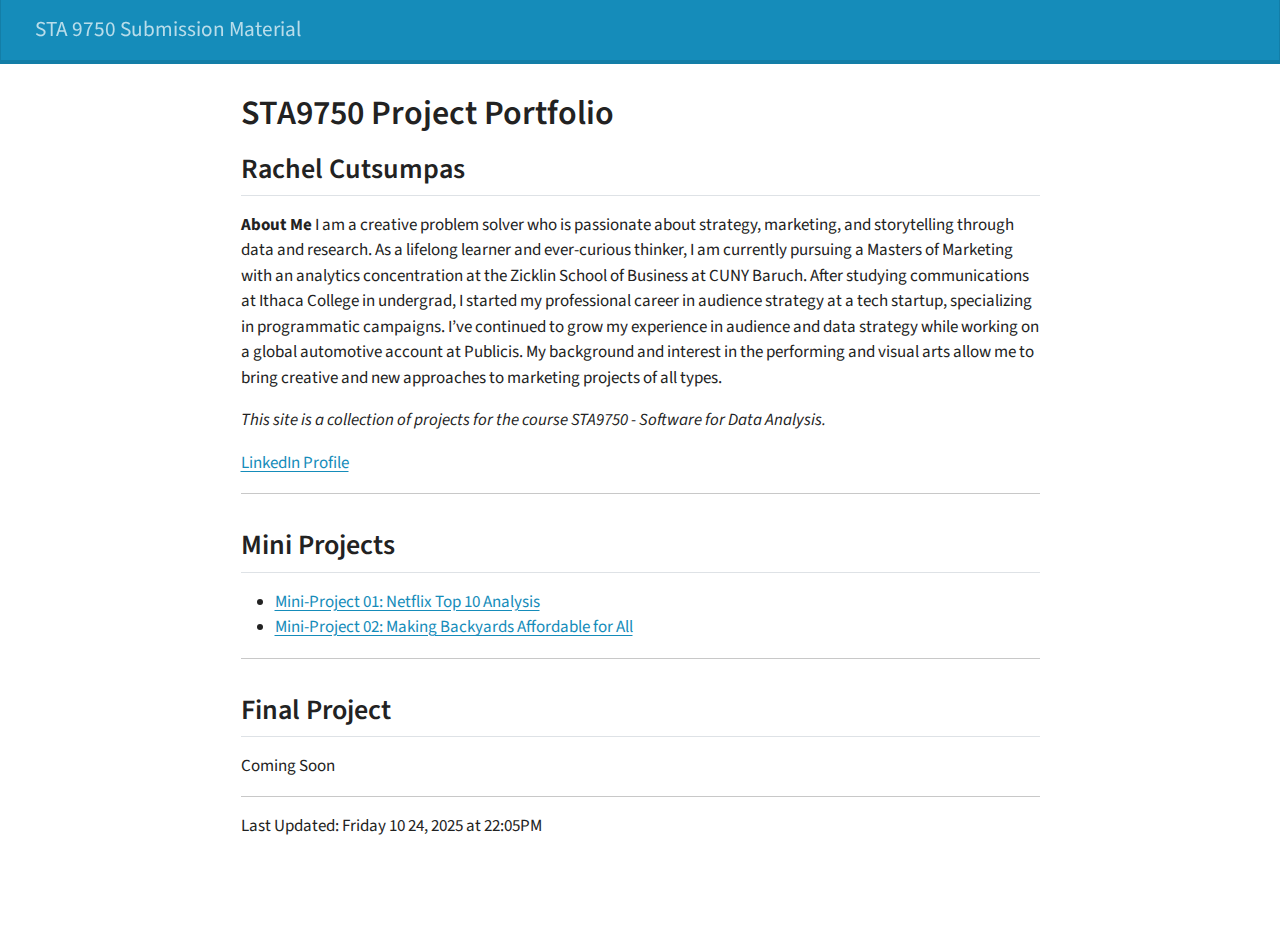
<file: docs/index.html>
<!DOCTYPE html>
<html xmlns="http://www.w3.org/1999/xhtml" lang="en" xml:lang="en"><head>

<meta charset="utf-8">
<meta name="generator" content="quarto-1.8.23">

<meta name="viewport" content="width=device-width, initial-scale=1.0, user-scalable=yes">


<title>STA9750 Project Portfolio – STA 9750 Submission Material</title>
<style>
code{white-space: pre-wrap;}
span.smallcaps{font-variant: small-caps;}
div.columns{display: flex; gap: min(4vw, 1.5em);}
div.column{flex: auto; overflow-x: auto;}
div.hanging-indent{margin-left: 1.5em; text-indent: -1.5em;}
ul.task-list{list-style: none;}
ul.task-list li input[type="checkbox"] {
  width: 0.8em;
  margin: 0 0.8em 0.2em -1em; /* quarto-specific, see https://github.com/quarto-dev/quarto-cli/issues/4556 */ 
  vertical-align: middle;
}
</style>


<script src="site_libs/quarto-nav/quarto-nav.js"></script>
<script src="site_libs/quarto-nav/headroom.min.js"></script>
<script src="site_libs/clipboard/clipboard.min.js"></script>
<script src="site_libs/quarto-search/autocomplete.umd.js"></script>
<script src="site_libs/quarto-search/fuse.min.js"></script>
<script src="site_libs/quarto-search/quarto-search.js"></script>
<meta name="quarto:offset" content="./">
<script src="site_libs/quarto-html/quarto.js" type="module"></script>
<script src="site_libs/quarto-html/tabsets/tabsets.js" type="module"></script>
<script src="site_libs/quarto-html/axe/axe-check.js" type="module"></script>
<script src="site_libs/quarto-html/popper.min.js"></script>
<script src="site_libs/quarto-html/tippy.umd.min.js"></script>
<script src="site_libs/quarto-html/anchor.min.js"></script>
<link href="site_libs/quarto-html/tippy.css" rel="stylesheet">
<link href="site_libs/quarto-html/quarto-syntax-highlighting-1fe81d0376b2c50856e68e651e390326.css" rel="stylesheet" id="quarto-text-highlighting-styles">
<script src="site_libs/bootstrap/bootstrap.min.js"></script>
<link href="site_libs/bootstrap/bootstrap-icons.css" rel="stylesheet">
<link href="site_libs/bootstrap/bootstrap-f8cda9a82ef72c2077e8c122e04fabf0.min.css" rel="stylesheet" append-hash="true" id="quarto-bootstrap" data-mode="light">
<script id="quarto-search-options" type="application/json">{
  "location": "navbar",
  "copy-button": false,
  "collapse-after": 3,
  "panel-placement": "end",
  "type": "overlay",
  "limit": 50,
  "keyboard-shortcut": [
    "f",
    "/",
    "s"
  ],
  "show-item-context": false,
  "language": {
    "search-no-results-text": "No results",
    "search-matching-documents-text": "matching documents",
    "search-copy-link-title": "Copy link to search",
    "search-hide-matches-text": "Hide additional matches",
    "search-more-match-text": "more match in this document",
    "search-more-matches-text": "more matches in this document",
    "search-clear-button-title": "Clear",
    "search-text-placeholder": "",
    "search-detached-cancel-button-title": "Cancel",
    "search-submit-button-title": "Submit",
    "search-label": "Search"
  }
}</script>


</head>

<body class="nav-fixed fullcontent quarto-light">

<div id="quarto-search-results"></div>
  <header id="quarto-header" class="headroom fixed-top">
    <nav class="navbar navbar-expand-lg " data-bs-theme="dark">
      <div class="navbar-container container-fluid">
      <div class="navbar-brand-container mx-auto">
    <a href="./index.html" class="navbar-brand navbar-brand-logo">
    </a>
    <a class="navbar-brand" href="./index.html">
    <span class="navbar-title">STA 9750 Submission Material</span>
    </a>
  </div>
        <div class="quarto-navbar-tools tools-end">
</div>
      </div> <!-- /container-fluid -->
    </nav>
</header>
<!-- content -->
<div id="quarto-content" class="quarto-container page-columns page-rows-contents page-layout-article page-navbar">
<!-- sidebar -->
<!-- margin-sidebar -->
    
<!-- main -->
<main class="content" id="quarto-document-content">

<header id="title-block-header" class="quarto-title-block default">
<div class="quarto-title">
<h1 class="title">STA9750 Project Portfolio</h1>
</div>



<div class="quarto-title-meta">

    
  
    
  </div>
  


</header>


<section id="rachel-cutsumpas" class="level2">
<h2 class="anchored" data-anchor-id="rachel-cutsumpas">Rachel Cutsumpas</h2>
<p><strong>About Me</strong> I am a creative problem solver who is passionate about strategy, marketing, and storytelling through data and research. As a lifelong learner and ever-curious thinker, I am currently pursuing a Masters of Marketing with an analytics concentration at the Zicklin School of Business at CUNY Baruch. After studying communications at Ithaca College in undergrad, I started my professional career in audience strategy at a tech startup, specializing in programmatic campaigns. I’ve continued to grow my experience in audience and data strategy while working on a global automotive account at Publicis. My background and interest in the performing and visual arts allow me to bring creative and new approaches to marketing projects of all types.</p>
<p><em>This site is a collection of projects for the course STA9750 - Software for Data Analysis.</em></p>
<p><a href="https://www.linkedin.com/in/rachel-cutsumpas/">LinkedIn Profile</a></p>
<hr>
</section>
<section id="mini-projects" class="level2">
<h2 class="anchored" data-anchor-id="mini-projects">Mini Projects</h2>
<ul>
<li><a href="mp01.html">Mini-Project 01: Netflix Top 10 Analysis</a></li>
<li><a href="mp02.html">Mini-Project 02: Making Backyards Affordable for All</a></li>
</ul>
<hr>
</section>
<section id="final-project" class="level2">
<h2 class="anchored" data-anchor-id="final-project">Final Project</h2>
<p>Coming Soon</p>
<hr>
<p>Last Updated: Friday 10 24, 2025 at 22:05PM</p>


</section>

</main> <!-- /main -->
<script id="quarto-html-after-body" type="application/javascript">
  window.document.addEventListener("DOMContentLoaded", function (event) {
    const icon = "";
    const anchorJS = new window.AnchorJS();
    anchorJS.options = {
      placement: 'right',
      icon: icon
    };
    anchorJS.add('.anchored');
    const isCodeAnnotation = (el) => {
      for (const clz of el.classList) {
        if (clz.startsWith('code-annotation-')) {                     
          return true;
        }
      }
      return false;
    }
    const onCopySuccess = function(e) {
      // button target
      const button = e.trigger;
      // don't keep focus
      button.blur();
      // flash "checked"
      button.classList.add('code-copy-button-checked');
      var currentTitle = button.getAttribute("title");
      button.setAttribute("title", "Copied!");
      let tooltip;
      if (window.bootstrap) {
        button.setAttribute("data-bs-toggle", "tooltip");
        button.setAttribute("data-bs-placement", "left");
        button.setAttribute("data-bs-title", "Copied!");
        tooltip = new bootstrap.Tooltip(button, 
          { trigger: "manual", 
            customClass: "code-copy-button-tooltip",
            offset: [0, -8]});
        tooltip.show();    
      }
      setTimeout(function() {
        if (tooltip) {
          tooltip.hide();
          button.removeAttribute("data-bs-title");
          button.removeAttribute("data-bs-toggle");
          button.removeAttribute("data-bs-placement");
        }
        button.setAttribute("title", currentTitle);
        button.classList.remove('code-copy-button-checked');
      }, 1000);
      // clear code selection
      e.clearSelection();
    }
    const getTextToCopy = function(trigger) {
      const outerScaffold = trigger.parentElement.cloneNode(true);
      const codeEl = outerScaffold.querySelector('code');
      for (const childEl of codeEl.children) {
        if (isCodeAnnotation(childEl)) {
          childEl.remove();
        }
      }
      return codeEl.innerText;
    }
    const clipboard = new window.ClipboardJS('.code-copy-button:not([data-in-quarto-modal])', {
      text: getTextToCopy
    });
    clipboard.on('success', onCopySuccess);
    if (window.document.getElementById('quarto-embedded-source-code-modal')) {
      const clipboardModal = new window.ClipboardJS('.code-copy-button[data-in-quarto-modal]', {
        text: getTextToCopy,
        container: window.document.getElementById('quarto-embedded-source-code-modal')
      });
      clipboardModal.on('success', onCopySuccess);
    }
      var localhostRegex = new RegExp(/^(?:http|https):\/\/localhost\:?[0-9]*\//);
      var mailtoRegex = new RegExp(/^mailto:/);
        var filterRegex = new RegExp("https:\/\/rcutsumpas-cloud\.github\.io\/STA9750-2025-FALL\/");
      var isInternal = (href) => {
          return filterRegex.test(href) || localhostRegex.test(href) || mailtoRegex.test(href);
      }
      // Inspect non-navigation links and adorn them if external
     var links = window.document.querySelectorAll('a[href]:not(.nav-link):not(.navbar-brand):not(.toc-action):not(.sidebar-link):not(.sidebar-item-toggle):not(.pagination-link):not(.no-external):not([aria-hidden]):not(.dropdown-item):not(.quarto-navigation-tool):not(.about-link)');
      for (var i=0; i<links.length; i++) {
        const link = links[i];
        if (!isInternal(link.href)) {
          // undo the damage that might have been done by quarto-nav.js in the case of
          // links that we want to consider external
          if (link.dataset.originalHref !== undefined) {
            link.href = link.dataset.originalHref;
          }
        }
      }
    function tippyHover(el, contentFn, onTriggerFn, onUntriggerFn) {
      const config = {
        allowHTML: true,
        maxWidth: 500,
        delay: 100,
        arrow: false,
        appendTo: function(el) {
            return el.parentElement;
        },
        interactive: true,
        interactiveBorder: 10,
        theme: 'quarto',
        placement: 'bottom-start',
      };
      if (contentFn) {
        config.content = contentFn;
      }
      if (onTriggerFn) {
        config.onTrigger = onTriggerFn;
      }
      if (onUntriggerFn) {
        config.onUntrigger = onUntriggerFn;
      }
      window.tippy(el, config); 
    }
    const noterefs = window.document.querySelectorAll('a[role="doc-noteref"]');
    for (var i=0; i<noterefs.length; i++) {
      const ref = noterefs[i];
      tippyHover(ref, function() {
        // use id or data attribute instead here
        let href = ref.getAttribute('data-footnote-href') || ref.getAttribute('href');
        try { href = new URL(href).hash; } catch {}
        const id = href.replace(/^#\/?/, "");
        const note = window.document.getElementById(id);
        if (note) {
          return note.innerHTML;
        } else {
          return "";
        }
      });
    }
    const xrefs = window.document.querySelectorAll('a.quarto-xref');
    const processXRef = (id, note) => {
      // Strip column container classes
      const stripColumnClz = (el) => {
        el.classList.remove("page-full", "page-columns");
        if (el.children) {
          for (const child of el.children) {
            stripColumnClz(child);
          }
        }
      }
      stripColumnClz(note)
      if (id === null || id.startsWith('sec-')) {
        // Special case sections, only their first couple elements
        const container = document.createElement("div");
        if (note.children && note.children.length > 2) {
          container.appendChild(note.children[0].cloneNode(true));
          for (let i = 1; i < note.children.length; i++) {
            const child = note.children[i];
            if (child.tagName === "P" && child.innerText === "") {
              continue;
            } else {
              container.appendChild(child.cloneNode(true));
              break;
            }
          }
          if (window.Quarto?.typesetMath) {
            window.Quarto.typesetMath(container);
          }
          return container.innerHTML
        } else {
          if (window.Quarto?.typesetMath) {
            window.Quarto.typesetMath(note);
          }
          return note.innerHTML;
        }
      } else {
        // Remove any anchor links if they are present
        const anchorLink = note.querySelector('a.anchorjs-link');
        if (anchorLink) {
          anchorLink.remove();
        }
        if (window.Quarto?.typesetMath) {
          window.Quarto.typesetMath(note);
        }
        if (note.classList.contains("callout")) {
          return note.outerHTML;
        } else {
          return note.innerHTML;
        }
      }
    }
    for (var i=0; i<xrefs.length; i++) {
      const xref = xrefs[i];
      tippyHover(xref, undefined, function(instance) {
        instance.disable();
        let url = xref.getAttribute('href');
        let hash = undefined; 
        if (url.startsWith('#')) {
          hash = url;
        } else {
          try { hash = new URL(url).hash; } catch {}
        }
        if (hash) {
          const id = hash.replace(/^#\/?/, "");
          const note = window.document.getElementById(id);
          if (note !== null) {
            try {
              const html = processXRef(id, note.cloneNode(true));
              instance.setContent(html);
            } finally {
              instance.enable();
              instance.show();
            }
          } else {
            // See if we can fetch this
            fetch(url.split('#')[0])
            .then(res => res.text())
            .then(html => {
              const parser = new DOMParser();
              const htmlDoc = parser.parseFromString(html, "text/html");
              const note = htmlDoc.getElementById(id);
              if (note !== null) {
                const html = processXRef(id, note);
                instance.setContent(html);
              } 
            }).finally(() => {
              instance.enable();
              instance.show();
            });
          }
        } else {
          // See if we can fetch a full url (with no hash to target)
          // This is a special case and we should probably do some content thinning / targeting
          fetch(url)
          .then(res => res.text())
          .then(html => {
            const parser = new DOMParser();
            const htmlDoc = parser.parseFromString(html, "text/html");
            const note = htmlDoc.querySelector('main.content');
            if (note !== null) {
              // This should only happen for chapter cross references
              // (since there is no id in the URL)
              // remove the first header
              if (note.children.length > 0 && note.children[0].tagName === "HEADER") {
                note.children[0].remove();
              }
              const html = processXRef(null, note);
              instance.setContent(html);
            } 
          }).finally(() => {
            instance.enable();
            instance.show();
          });
        }
      }, function(instance) {
      });
    }
        let selectedAnnoteEl;
        const selectorForAnnotation = ( cell, annotation) => {
          let cellAttr = 'data-code-cell="' + cell + '"';
          let lineAttr = 'data-code-annotation="' +  annotation + '"';
          const selector = 'span[' + cellAttr + '][' + lineAttr + ']';
          return selector;
        }
        const selectCodeLines = (annoteEl) => {
          const doc = window.document;
          const targetCell = annoteEl.getAttribute("data-target-cell");
          const targetAnnotation = annoteEl.getAttribute("data-target-annotation");
          const annoteSpan = window.document.querySelector(selectorForAnnotation(targetCell, targetAnnotation));
          const lines = annoteSpan.getAttribute("data-code-lines").split(",");
          const lineIds = lines.map((line) => {
            return targetCell + "-" + line;
          })
          let top = null;
          let height = null;
          let parent = null;
          if (lineIds.length > 0) {
              //compute the position of the single el (top and bottom and make a div)
              const el = window.document.getElementById(lineIds[0]);
              top = el.offsetTop;
              height = el.offsetHeight;
              parent = el.parentElement.parentElement;
            if (lineIds.length > 1) {
              const lastEl = window.document.getElementById(lineIds[lineIds.length - 1]);
              const bottom = lastEl.offsetTop + lastEl.offsetHeight;
              height = bottom - top;
            }
            if (top !== null && height !== null && parent !== null) {
              // cook up a div (if necessary) and position it 
              let div = window.document.getElementById("code-annotation-line-highlight");
              if (div === null) {
                div = window.document.createElement("div");
                div.setAttribute("id", "code-annotation-line-highlight");
                div.style.position = 'absolute';
                parent.appendChild(div);
              }
              div.style.top = top - 2 + "px";
              div.style.height = height + 4 + "px";
              div.style.left = 0;
              let gutterDiv = window.document.getElementById("code-annotation-line-highlight-gutter");
              if (gutterDiv === null) {
                gutterDiv = window.document.createElement("div");
                gutterDiv.setAttribute("id", "code-annotation-line-highlight-gutter");
                gutterDiv.style.position = 'absolute';
                const codeCell = window.document.getElementById(targetCell);
                const gutter = codeCell.querySelector('.code-annotation-gutter');
                gutter.appendChild(gutterDiv);
              }
              gutterDiv.style.top = top - 2 + "px";
              gutterDiv.style.height = height + 4 + "px";
            }
            selectedAnnoteEl = annoteEl;
          }
        };
        const unselectCodeLines = () => {
          const elementsIds = ["code-annotation-line-highlight", "code-annotation-line-highlight-gutter"];
          elementsIds.forEach((elId) => {
            const div = window.document.getElementById(elId);
            if (div) {
              div.remove();
            }
          });
          selectedAnnoteEl = undefined;
        };
          // Handle positioning of the toggle
      window.addEventListener(
        "resize",
        throttle(() => {
          elRect = undefined;
          if (selectedAnnoteEl) {
            selectCodeLines(selectedAnnoteEl);
          }
        }, 10)
      );
      function throttle(fn, ms) {
      let throttle = false;
      let timer;
        return (...args) => {
          if(!throttle) { // first call gets through
              fn.apply(this, args);
              throttle = true;
          } else { // all the others get throttled
              if(timer) clearTimeout(timer); // cancel #2
              timer = setTimeout(() => {
                fn.apply(this, args);
                timer = throttle = false;
              }, ms);
          }
        };
      }
        // Attach click handler to the DT
        const annoteDls = window.document.querySelectorAll('dt[data-target-cell]');
        for (const annoteDlNode of annoteDls) {
          annoteDlNode.addEventListener('click', (event) => {
            const clickedEl = event.target;
            if (clickedEl !== selectedAnnoteEl) {
              unselectCodeLines();
              const activeEl = window.document.querySelector('dt[data-target-cell].code-annotation-active');
              if (activeEl) {
                activeEl.classList.remove('code-annotation-active');
              }
              selectCodeLines(clickedEl);
              clickedEl.classList.add('code-annotation-active');
            } else {
              // Unselect the line
              unselectCodeLines();
              clickedEl.classList.remove('code-annotation-active');
            }
          });
        }
    const findCites = (el) => {
      const parentEl = el.parentElement;
      if (parentEl) {
        const cites = parentEl.dataset.cites;
        if (cites) {
          return {
            el,
            cites: cites.split(' ')
          };
        } else {
          return findCites(el.parentElement)
        }
      } else {
        return undefined;
      }
    };
    var bibliorefs = window.document.querySelectorAll('a[role="doc-biblioref"]');
    for (var i=0; i<bibliorefs.length; i++) {
      const ref = bibliorefs[i];
      const citeInfo = findCites(ref);
      if (citeInfo) {
        tippyHover(citeInfo.el, function() {
          var popup = window.document.createElement('div');
          citeInfo.cites.forEach(function(cite) {
            var citeDiv = window.document.createElement('div');
            citeDiv.classList.add('hanging-indent');
            citeDiv.classList.add('csl-entry');
            var biblioDiv = window.document.getElementById('ref-' + cite);
            if (biblioDiv) {
              citeDiv.innerHTML = biblioDiv.innerHTML;
            }
            popup.appendChild(citeDiv);
          });
          return popup.innerHTML;
        });
      }
    }
  });
  </script>
</div> <!-- /content -->




</body></html>
</file>
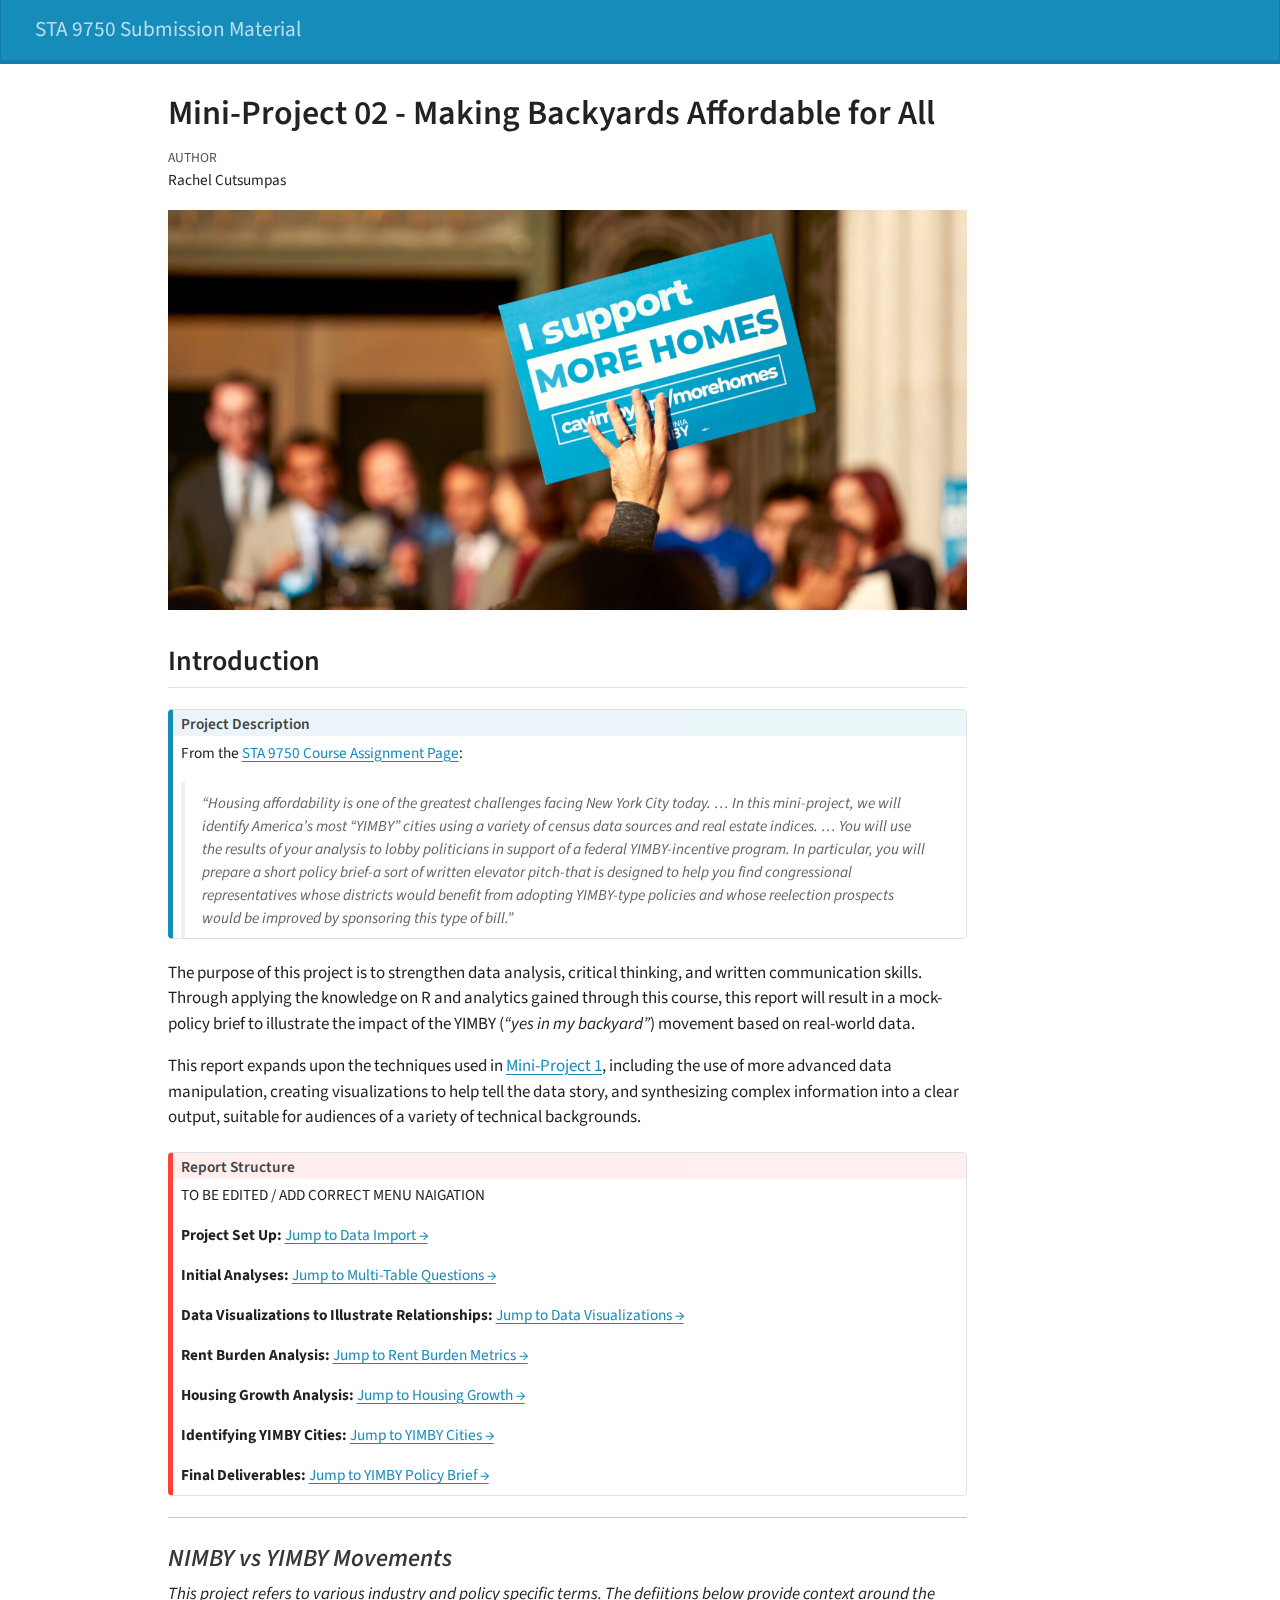
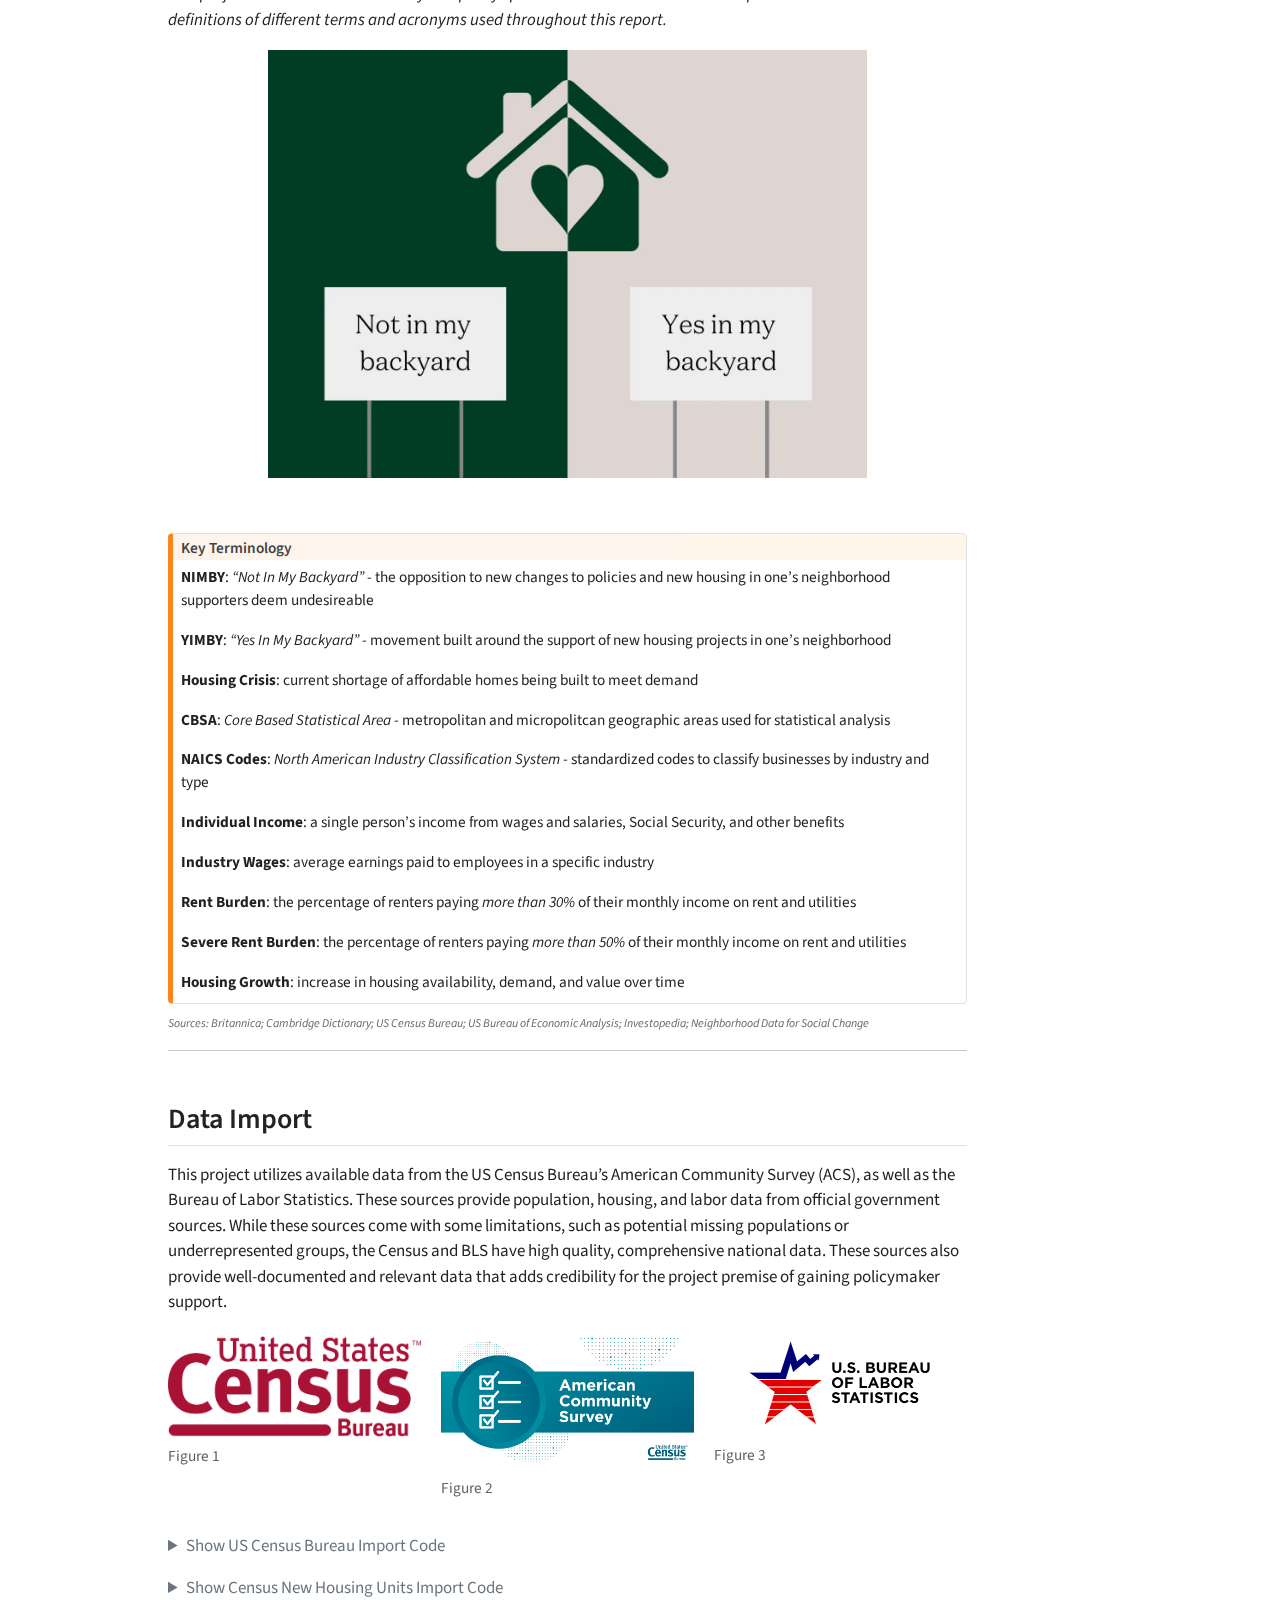
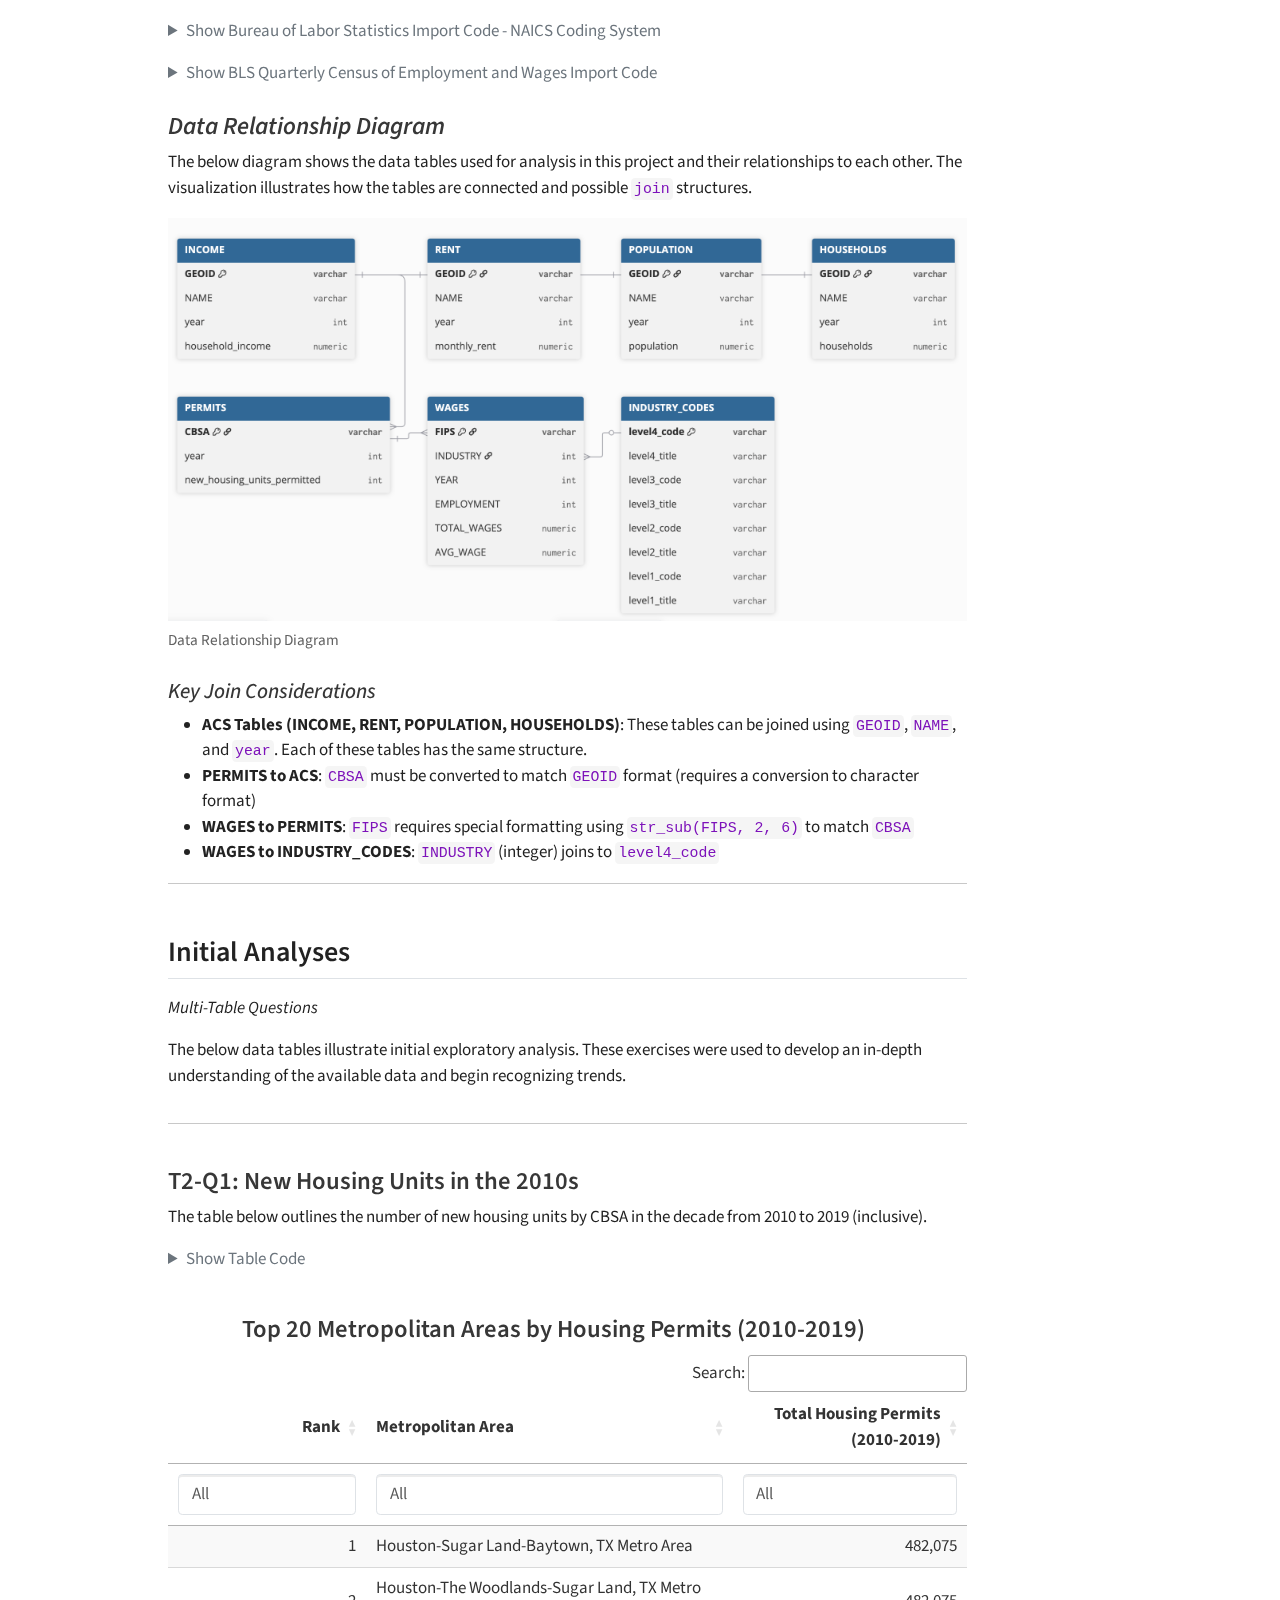
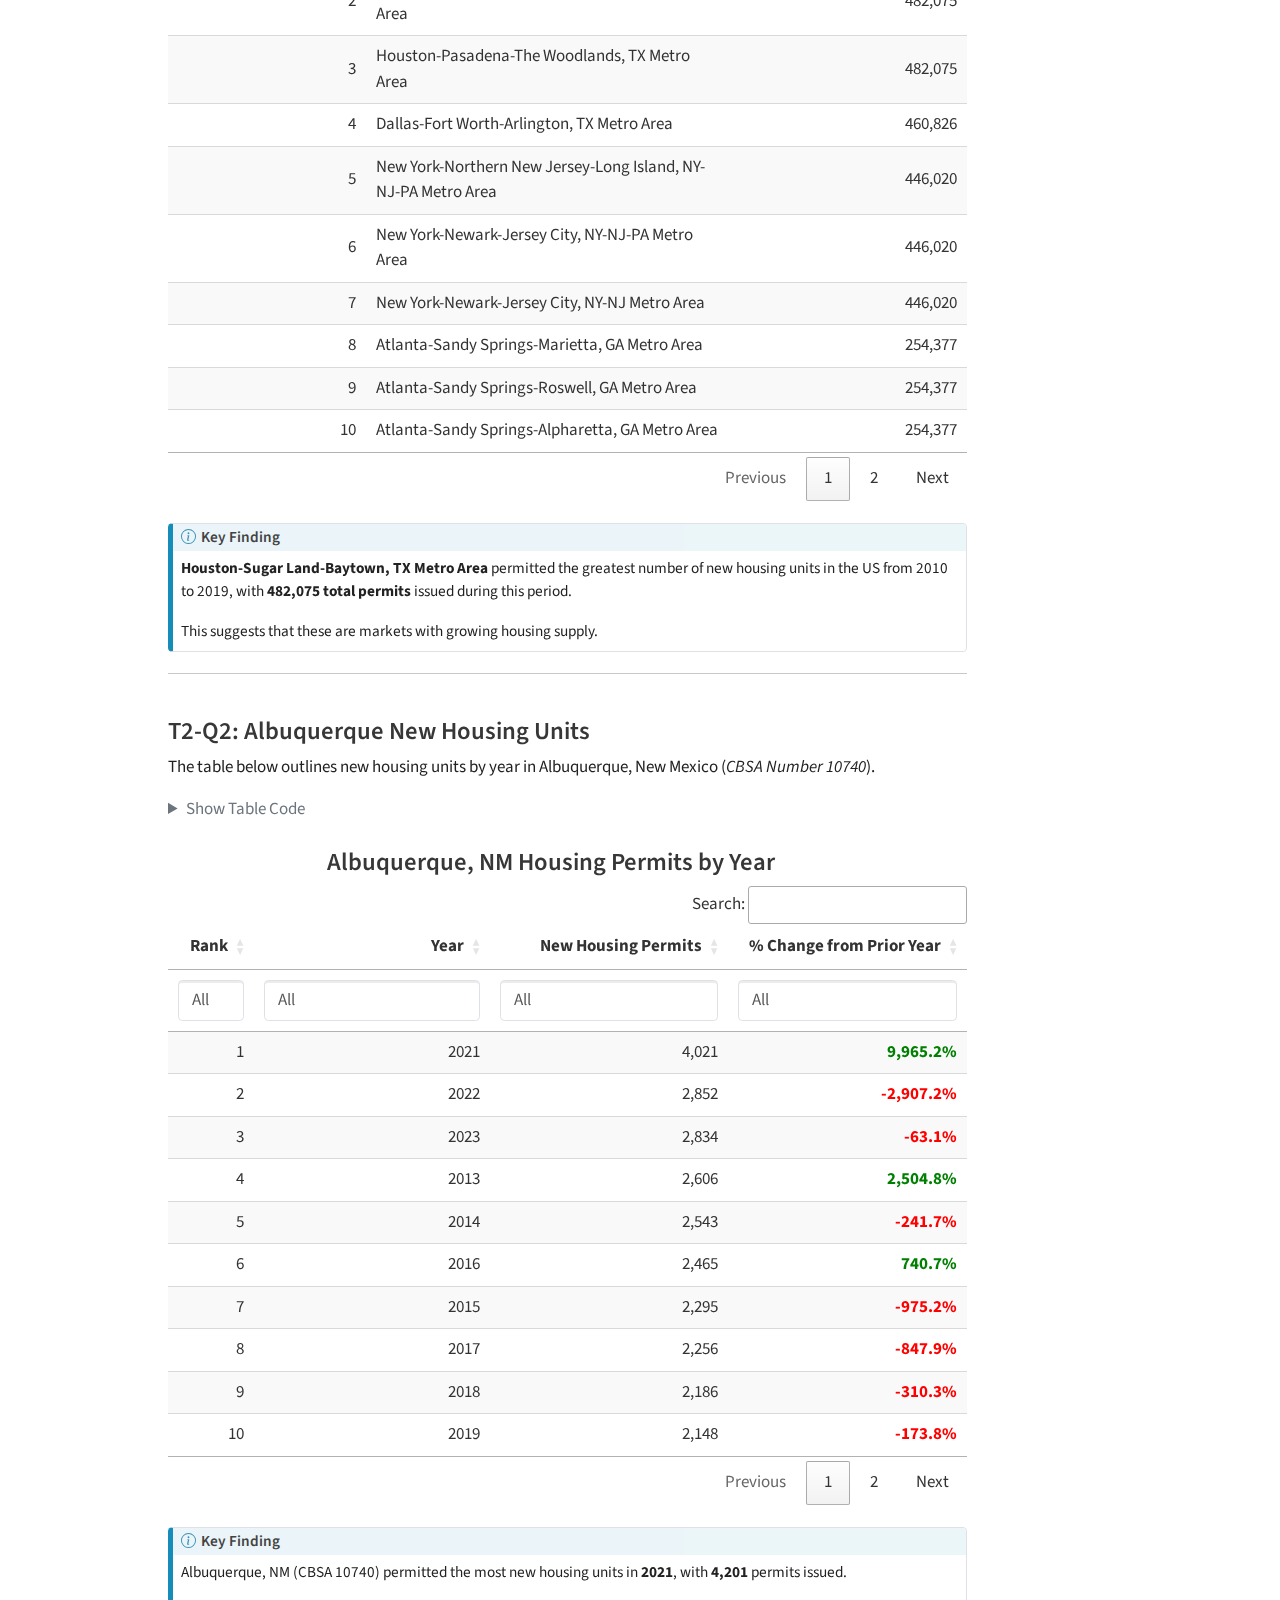
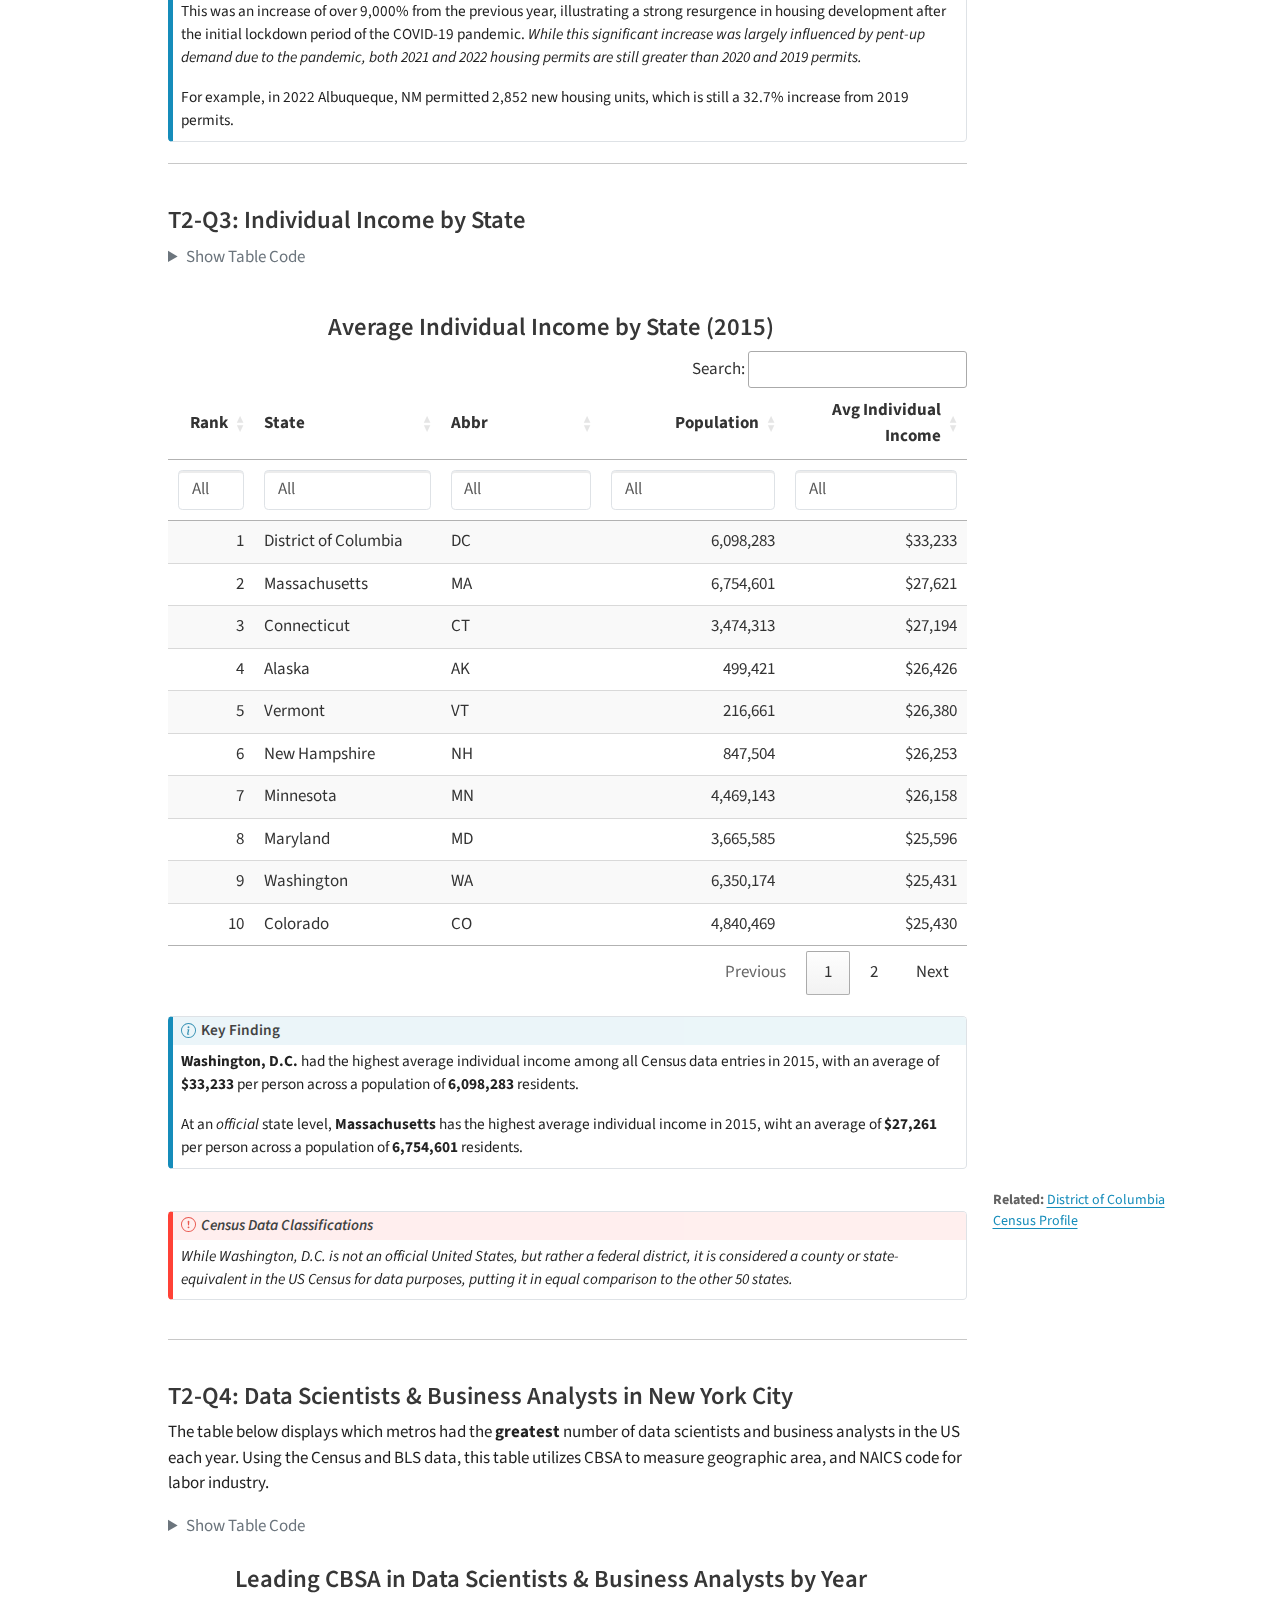
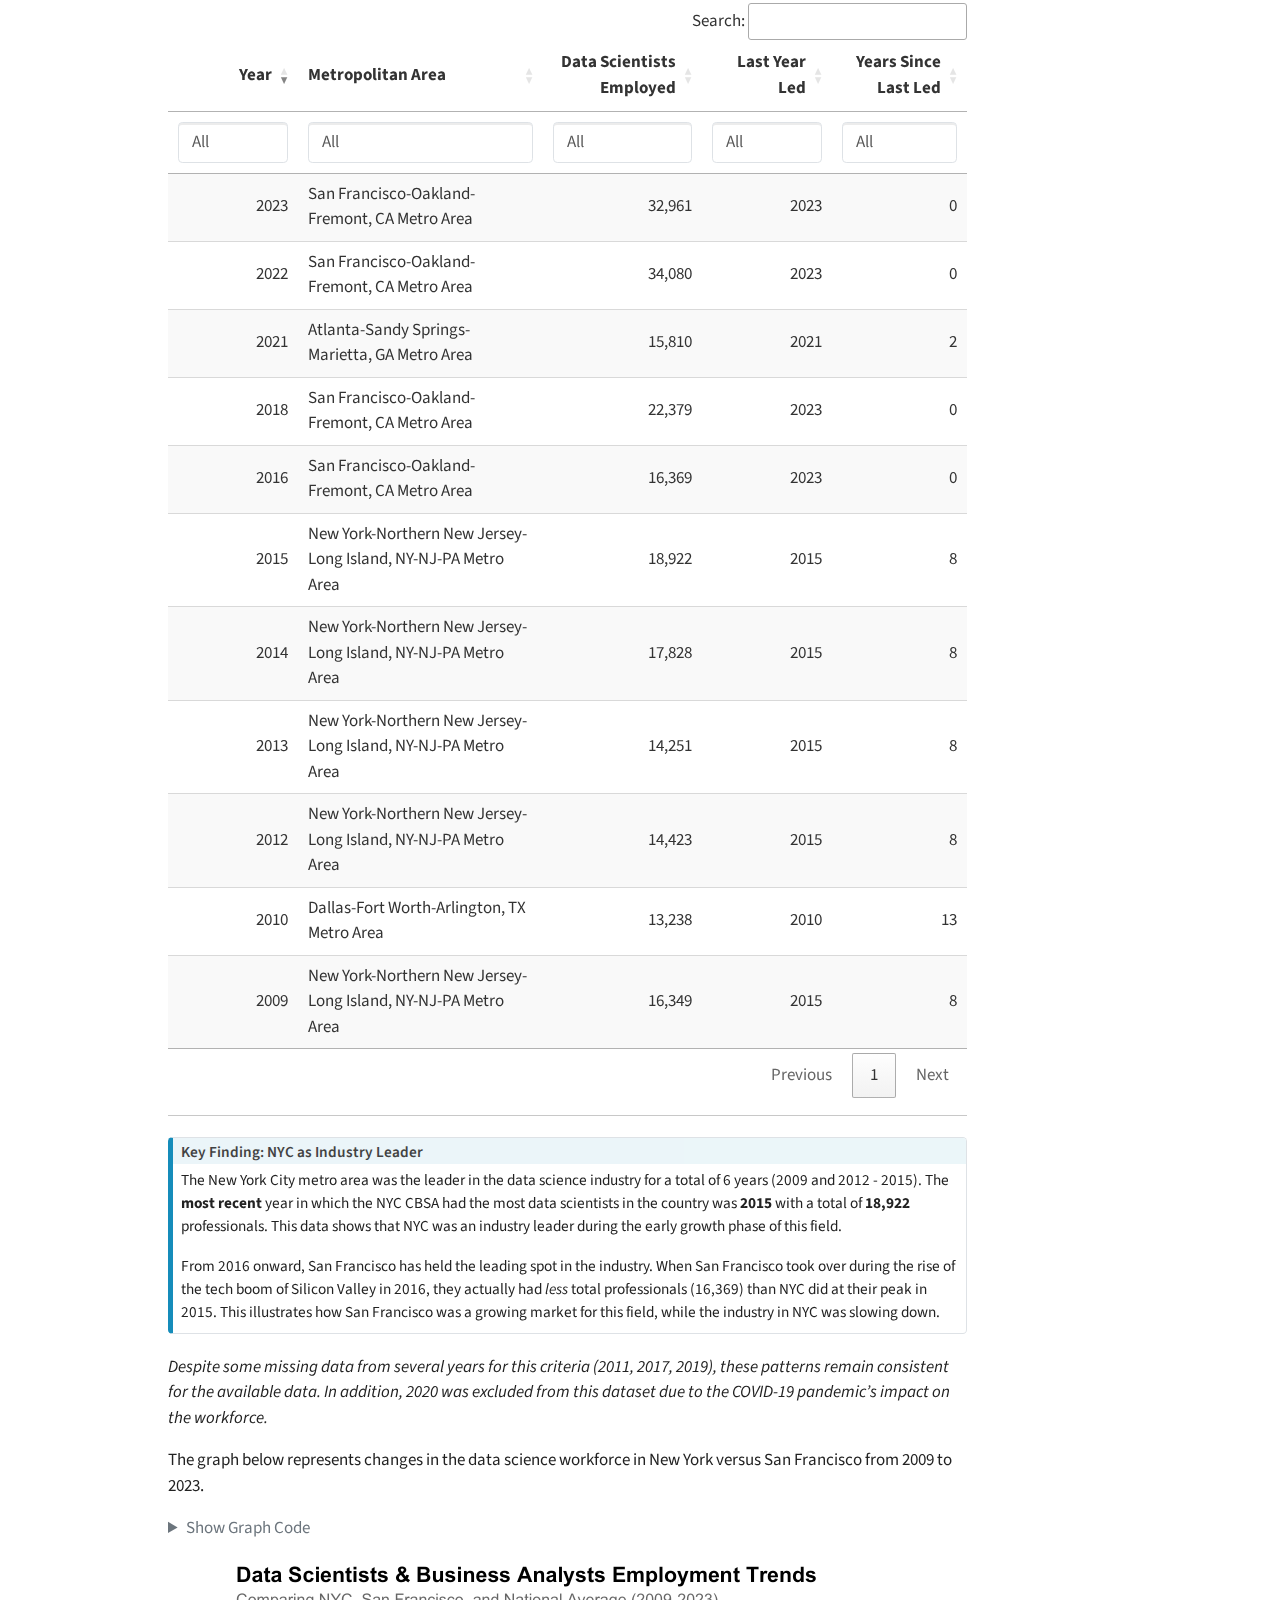
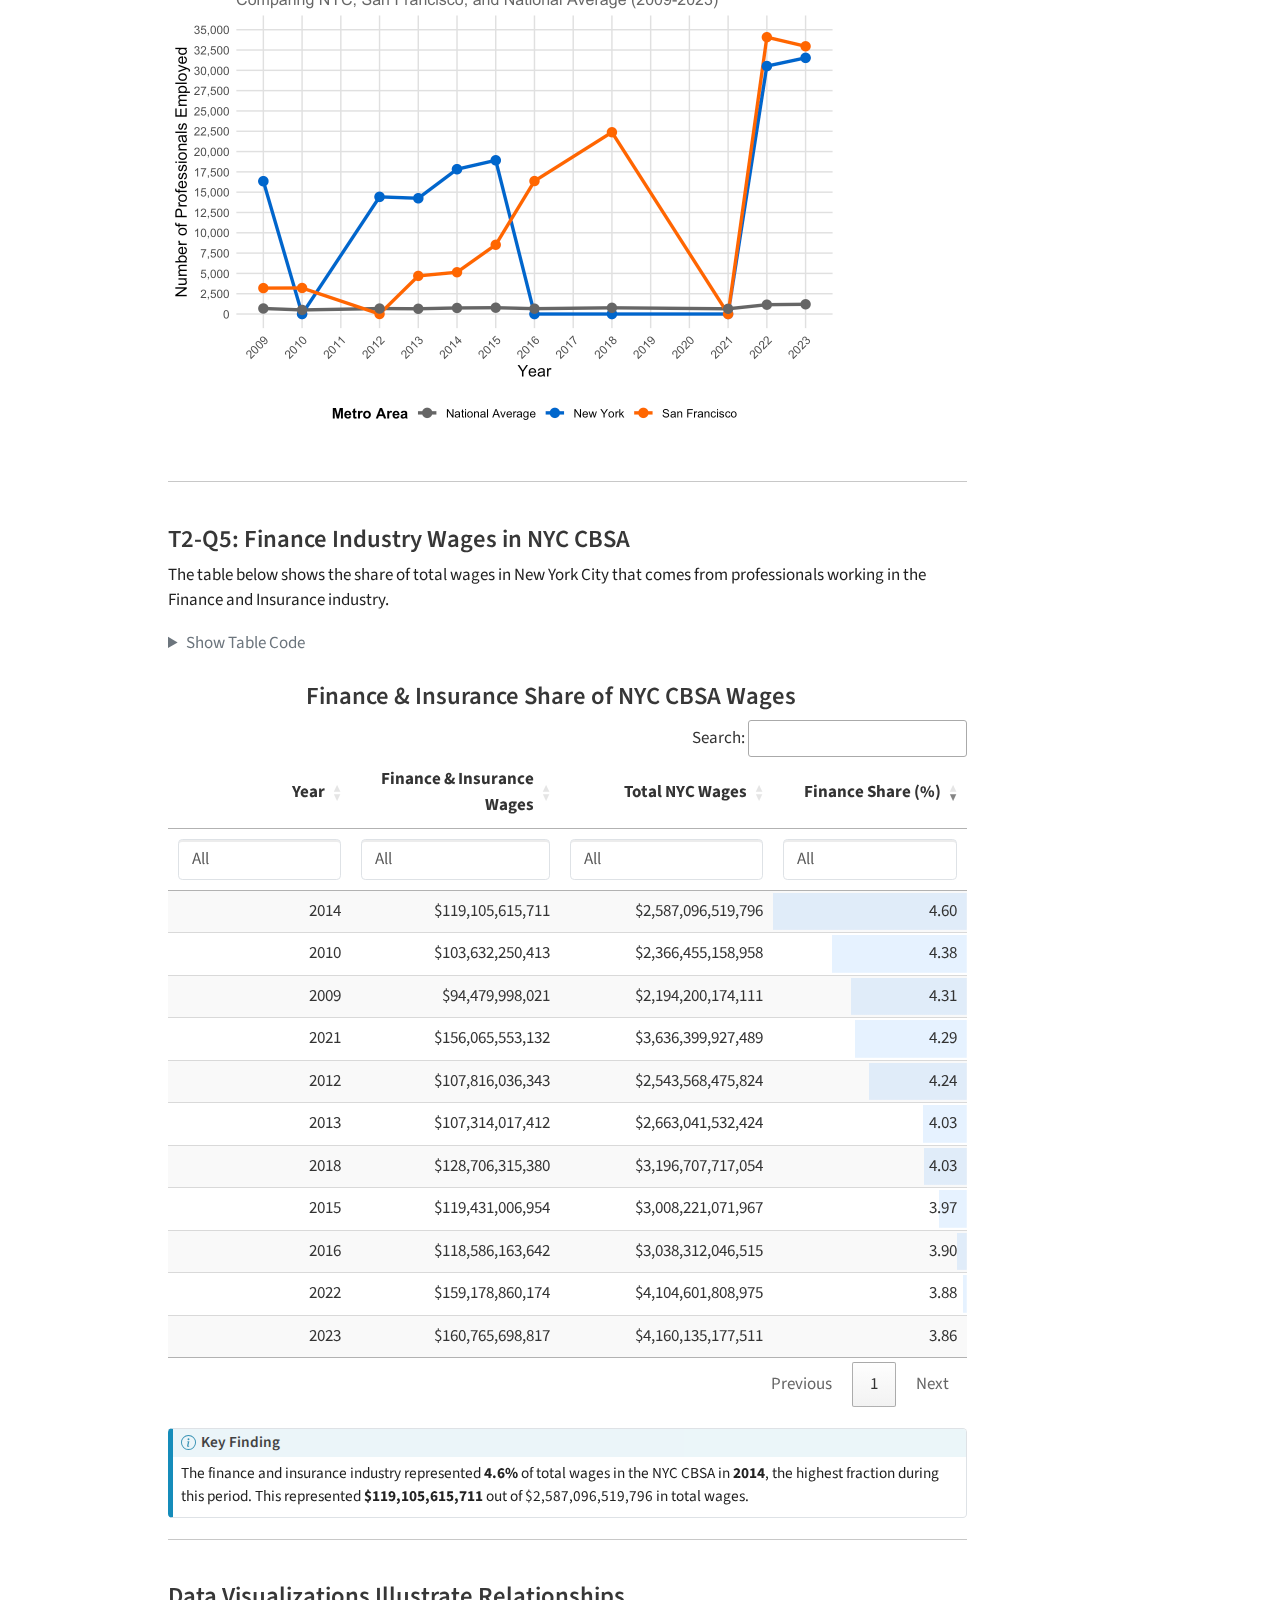
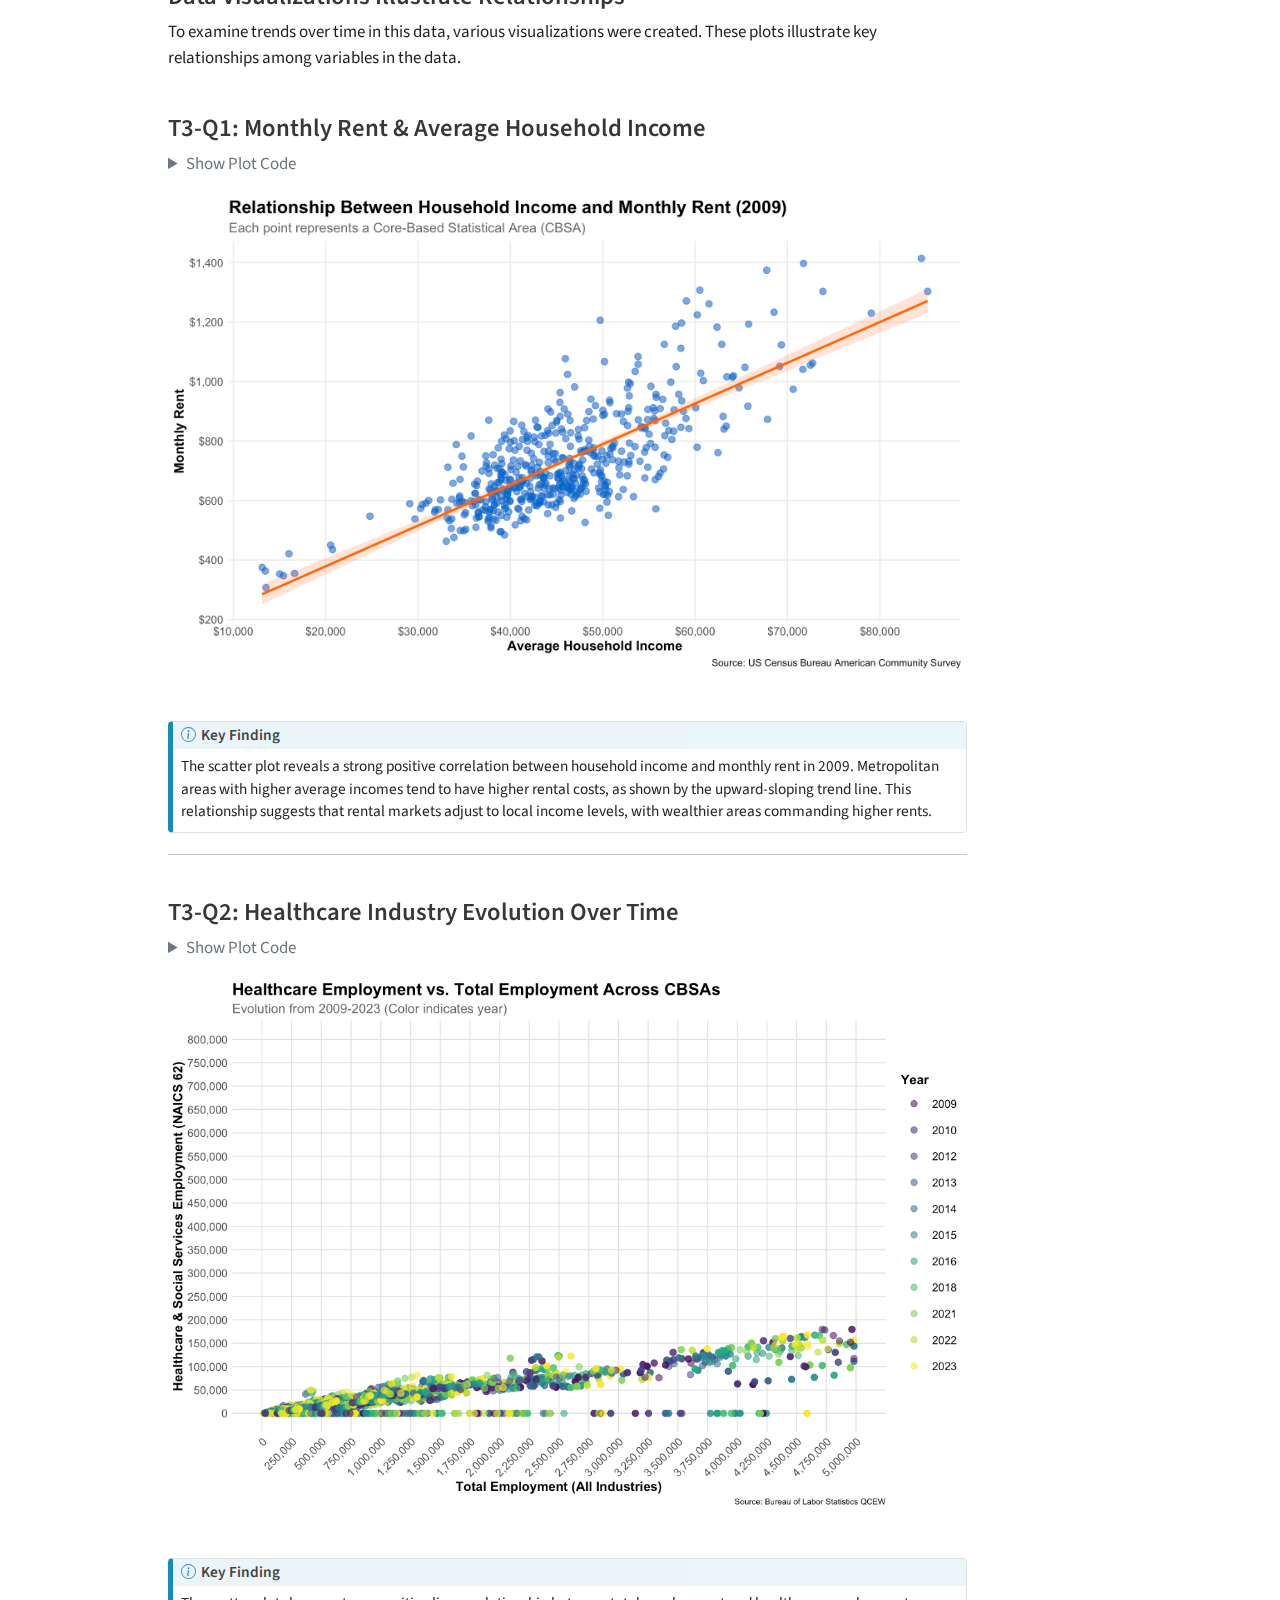
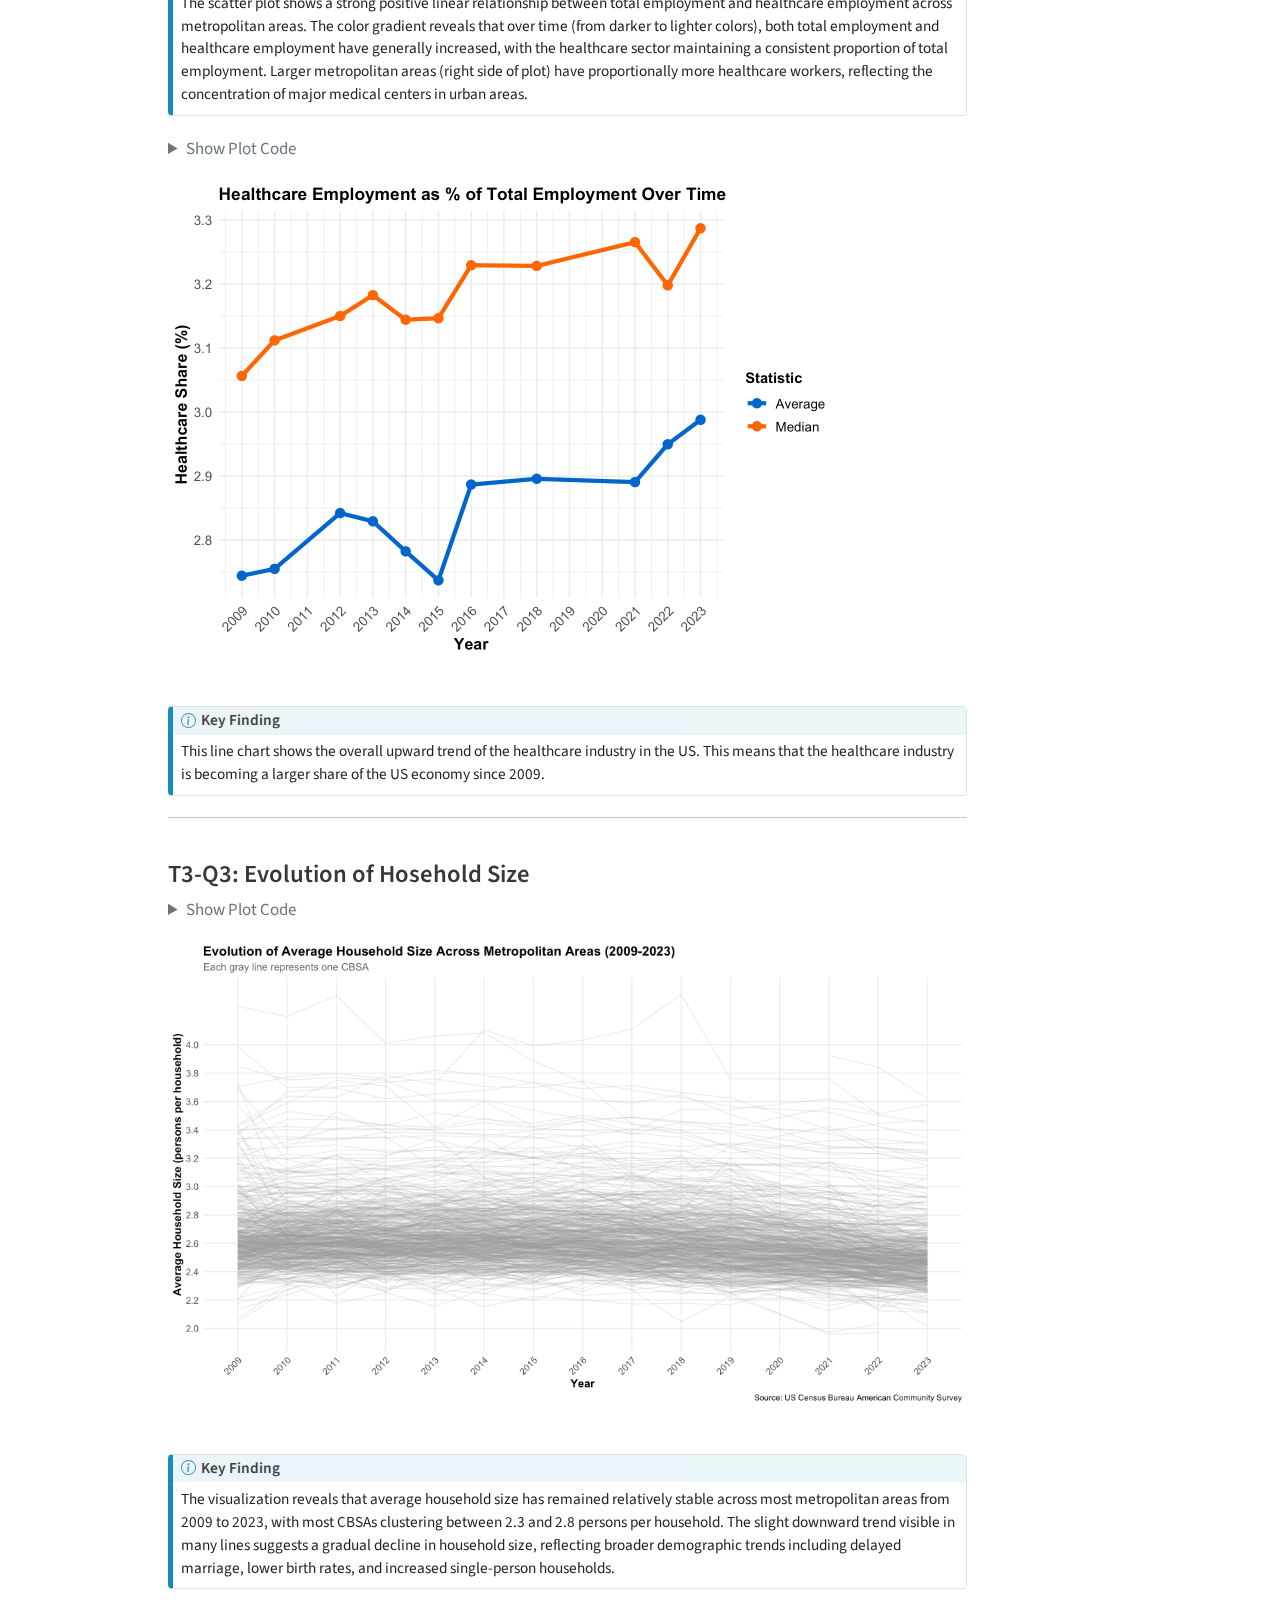
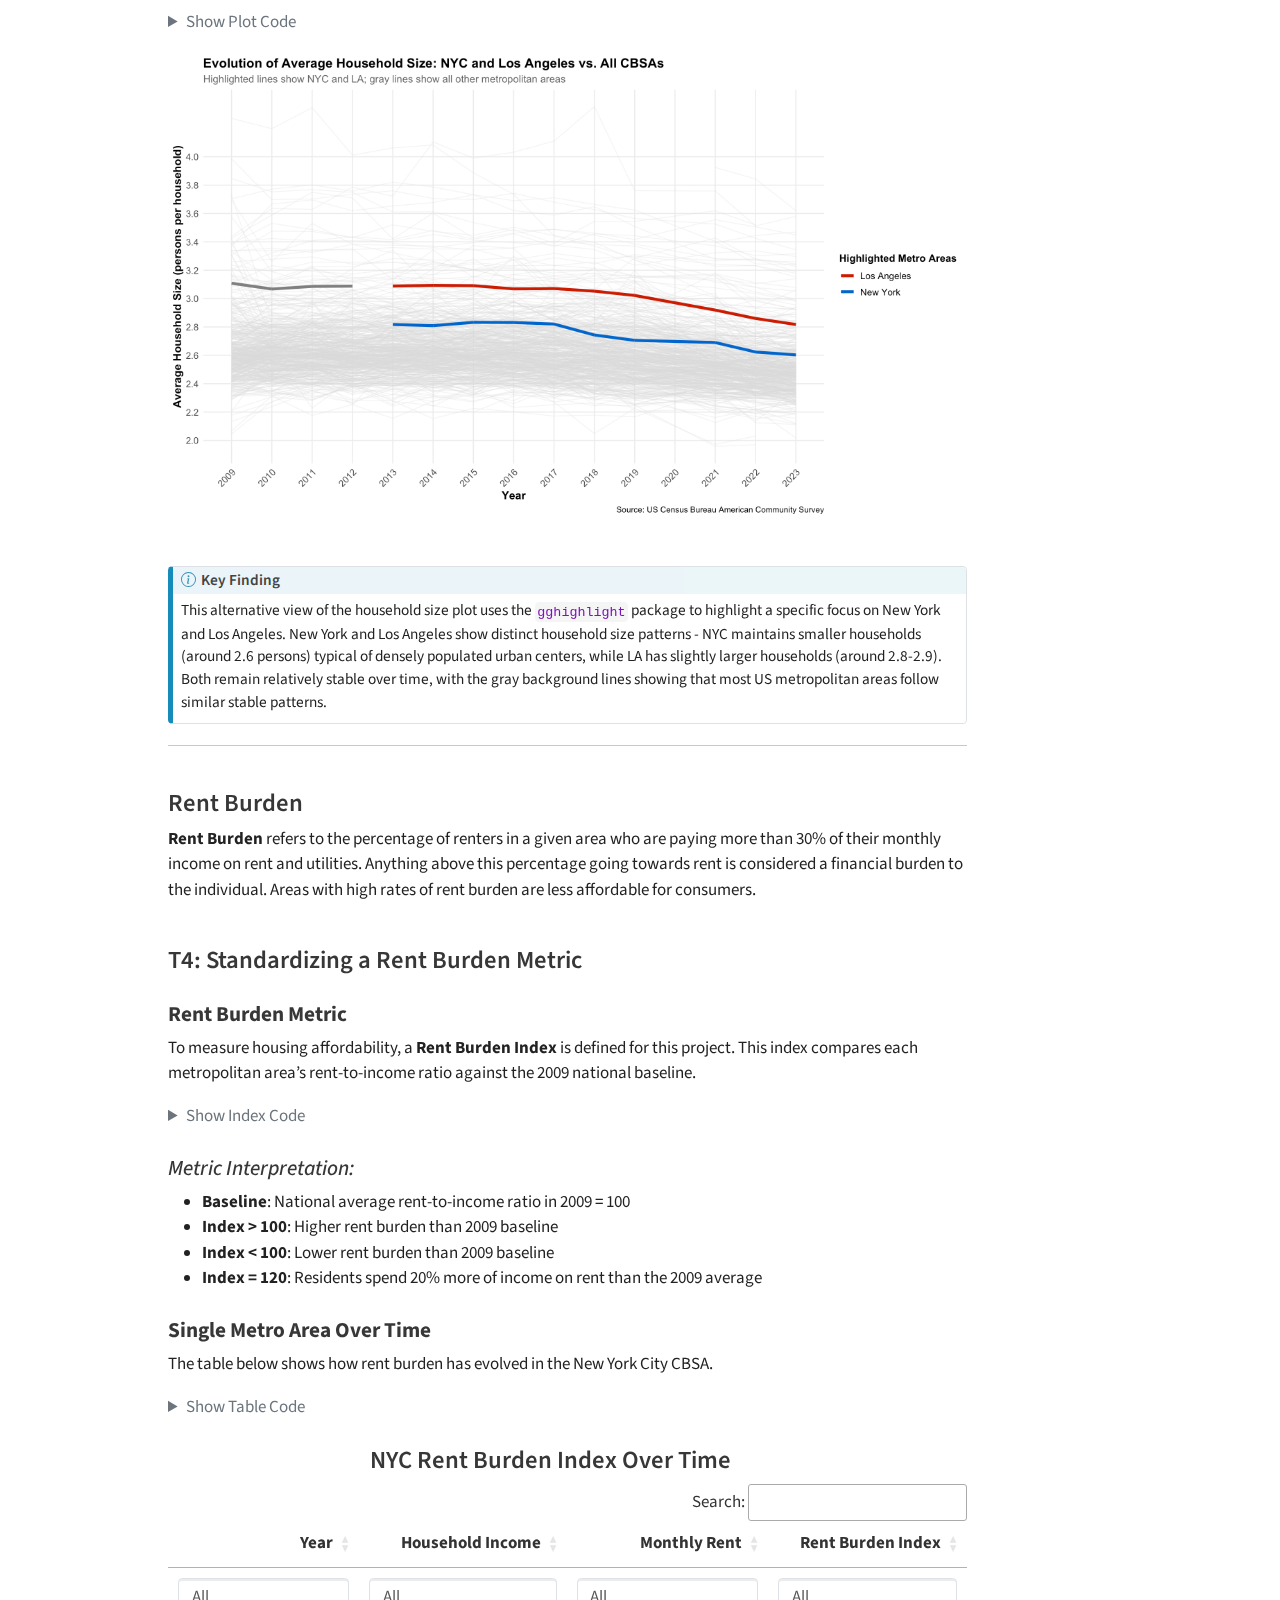
<file: docs/mp02.html>
<!DOCTYPE html>
<html xmlns="http://www.w3.org/1999/xhtml" lang="en" xml:lang="en"><head>

<meta charset="utf-8">
<meta name="generator" content="quarto-1.8.23">

<meta name="viewport" content="width=device-width, initial-scale=1.0, user-scalable=yes">

<meta name="author" content="Rachel Cutsumpas">

<title>Mini-Project 02 - Making Backyards Affordable for All – STA 9750 Submission Material</title>
<style>
code{white-space: pre-wrap;}
span.smallcaps{font-variant: small-caps;}
div.columns{display: flex; gap: min(4vw, 1.5em);}
div.column{flex: auto; overflow-x: auto;}
div.hanging-indent{margin-left: 1.5em; text-indent: -1.5em;}
ul.task-list{list-style: none;}
ul.task-list li input[type="checkbox"] {
  width: 0.8em;
  margin: 0 0.8em 0.2em -1em; /* quarto-specific, see https://github.com/quarto-dev/quarto-cli/issues/4556 */ 
  vertical-align: middle;
}
/* CSS for syntax highlighting */
html { -webkit-text-size-adjust: 100%; }
pre > code.sourceCode { white-space: pre; position: relative; }
pre > code.sourceCode > span { display: inline-block; line-height: 1.25; }
pre > code.sourceCode > span:empty { height: 1.2em; }
.sourceCode { overflow: visible; }
code.sourceCode > span { color: inherit; text-decoration: inherit; }
div.sourceCode { margin: 1em 0; }
pre.sourceCode { margin: 0; }
@media screen {
div.sourceCode { overflow: auto; }
}
@media print {
pre > code.sourceCode { white-space: pre-wrap; }
pre > code.sourceCode > span { text-indent: -5em; padding-left: 5em; }
}
pre.numberSource code
  { counter-reset: source-line 0; }
pre.numberSource code > span
  { position: relative; left: -4em; counter-increment: source-line; }
pre.numberSource code > span > a:first-child::before
  { content: counter(source-line);
    position: relative; left: -1em; text-align: right; vertical-align: baseline;
    border: none; display: inline-block;
    -webkit-touch-callout: none; -webkit-user-select: none;
    -khtml-user-select: none; -moz-user-select: none;
    -ms-user-select: none; user-select: none;
    padding: 0 4px; width: 4em;
  }
pre.numberSource { margin-left: 3em;  padding-left: 4px; }
div.sourceCode
  {   }
@media screen {
pre > code.sourceCode > span > a:first-child::before { text-decoration: underline; }
}
</style>


<script src="site_libs/quarto-nav/quarto-nav.js"></script>
<script src="site_libs/quarto-nav/headroom.min.js"></script>
<script src="site_libs/clipboard/clipboard.min.js"></script>
<script src="site_libs/quarto-search/autocomplete.umd.js"></script>
<script src="site_libs/quarto-search/fuse.min.js"></script>
<script src="site_libs/quarto-search/quarto-search.js"></script>
<meta name="quarto:offset" content="./">
<script src="site_libs/quarto-html/quarto.js" type="module"></script>
<script src="site_libs/quarto-html/tabsets/tabsets.js" type="module"></script>
<script src="site_libs/quarto-html/axe/axe-check.js" type="module"></script>
<script src="site_libs/quarto-html/popper.min.js"></script>
<script src="site_libs/quarto-html/tippy.umd.min.js"></script>
<script src="site_libs/quarto-html/anchor.min.js"></script>
<link href="site_libs/quarto-html/tippy.css" rel="stylesheet">
<link href="site_libs/quarto-html/quarto-syntax-highlighting-1fe81d0376b2c50856e68e651e390326.css" rel="stylesheet" id="quarto-text-highlighting-styles">
<script src="site_libs/bootstrap/bootstrap.min.js"></script>
<link href="site_libs/bootstrap/bootstrap-icons.css" rel="stylesheet">
<link href="site_libs/bootstrap/bootstrap-f8cda9a82ef72c2077e8c122e04fabf0.min.css" rel="stylesheet" append-hash="true" id="quarto-bootstrap" data-mode="light">
<script id="quarto-search-options" type="application/json">{
  "location": "navbar",
  "copy-button": false,
  "collapse-after": 3,
  "panel-placement": "end",
  "type": "overlay",
  "limit": 50,
  "keyboard-shortcut": [
    "f",
    "/",
    "s"
  ],
  "show-item-context": false,
  "language": {
    "search-no-results-text": "No results",
    "search-matching-documents-text": "matching documents",
    "search-copy-link-title": "Copy link to search",
    "search-hide-matches-text": "Hide additional matches",
    "search-more-match-text": "more match in this document",
    "search-more-matches-text": "more matches in this document",
    "search-clear-button-title": "Clear",
    "search-text-placeholder": "",
    "search-detached-cancel-button-title": "Cancel",
    "search-submit-button-title": "Submit",
    "search-label": "Search"
  }
}</script>
<link href="site_libs/htmltools-fill-0.5.8.1/fill.css" rel="stylesheet">
<script src="site_libs/htmlwidgets-1.6.4/htmlwidgets.js"></script>
<link href="site_libs/datatables-css-0.0.0/datatables-crosstalk.css" rel="stylesheet">
<script src="site_libs/datatables-binding-0.34.0/datatables.js"></script>
<script src="site_libs/jquery-3.6.0/jquery-3.6.0.min.js"></script>
<link href="site_libs/dt-core-1.13.6/css/jquery.dataTables.min.css" rel="stylesheet">
<link href="site_libs/dt-core-1.13.6/css/jquery.dataTables.extra.css" rel="stylesheet">
<script src="site_libs/dt-core-1.13.6/js/jquery.dataTables.min.js"></script>
<link href="site_libs/nouislider-7.0.10/jquery.nouislider.min.css" rel="stylesheet">
<script src="site_libs/nouislider-7.0.10/jquery.nouislider.min.js"></script>
<link href="site_libs/selectize-0.12.0/selectize.bootstrap3.css" rel="stylesheet">
<script src="site_libs/selectize-0.12.0/selectize.min.js"></script>
<link href="site_libs/crosstalk-1.2.2/css/crosstalk.min.css" rel="stylesheet">
<script src="site_libs/crosstalk-1.2.2/js/crosstalk.min.js"></script>


</head>

<body class="nav-fixed quarto-light">

<div id="quarto-search-results"></div>
  <header id="quarto-header" class="headroom fixed-top">
    <nav class="navbar navbar-expand-lg " data-bs-theme="dark">
      <div class="navbar-container container-fluid">
      <div class="navbar-brand-container mx-auto">
    <a href="./index.html" class="navbar-brand navbar-brand-logo">
    </a>
    <a class="navbar-brand" href="./index.html">
    <span class="navbar-title">STA 9750 Submission Material</span>
    </a>
  </div>
        <div class="quarto-navbar-tools tools-end">
</div>
      </div> <!-- /container-fluid -->
    </nav>
</header>
<!-- content -->
<div id="quarto-content" class="quarto-container page-columns page-rows-contents page-layout-article page-navbar">
<!-- sidebar -->
<!-- margin-sidebar -->
    <div id="quarto-margin-sidebar" class="sidebar margin-sidebar zindex-bottom">
    </div>
<!-- main -->
<main class="content page-columns page-full" id="quarto-document-content">

<header id="title-block-header" class="quarto-title-block default">
<div class="quarto-title">
<h1 class="title">Mini-Project 02 - Making Backyards Affordable for All</h1>
</div>



<div class="quarto-title-meta">

    <div>
    <div class="quarto-title-meta-heading">Author</div>
    <div class="quarto-title-meta-contents">
             <p>Rachel Cutsumpas </p>
          </div>
  </div>
    
  
    
  </div>
  


</header>


<p><img src="images/YIMBY_Sign.jpg" class="img-fluid"></p>
<section id="introduction" class="level2">
<h2 class="anchored" data-anchor-id="introduction">Introduction</h2>
<div class="callout callout-style-default callout-note no-icon callout-titled">
<div class="callout-header d-flex align-content-center">
<div class="callout-icon-container">
<i class="callout-icon no-icon"></i>
</div>
<div class="callout-title-container flex-fill">
<span class="screen-reader-only">Note</span>Project Description
</div>
</div>
<div class="callout-body-container callout-body">
<p>From the <a href="https://michael-weylandt.com/STA9750/miniprojects/mini02.html">STA 9750 Course Assignment Page</a>:</p>
<blockquote class="blockquote">
<p><em>“Housing affordability is one of the greatest challenges facing New York City today. … In this mini-project, we will identify America’s most “YIMBY” cities using a variety of census data sources and real estate indices. … You will use the results of your analysis to lobby politicians in support of a federal YIMBY-incentive program. In particular, you will prepare a short policy brief-a sort of written elevator pitch-that is designed to help you find congressional representatives whose districts would benefit from adopting YIMBY-type policies and whose reelection prospects would be improved by sponsoring this type of bill.”</em></p>
</blockquote>
</div>
</div>
<p>The purpose of this project is to strengthen data analysis, critical thinking, and written communication skills. Through applying the knowledge on R and analytics gained through this course, this report will result in a mock-policy brief to illustrate the impact of the YIMBY (<em>“yes in my backyard”</em>) movement based on real-world data.</p>
<p>This report expands upon the techniques used in <a href="https://rcutsumpas-cloud.github.io/STA9750-2025-FALL/mp01.html">Mini-Project 1</a>, including the use of more advanced data manipulation, creating visualizations to help tell the data story, and synthesizing complex information into a clear output, suitable for audiences of a variety of technical backgrounds.</p>
<div class="callout callout-style-default callout-important no-icon callout-titled">
<div class="callout-header d-flex align-content-center">
<div class="callout-icon-container">
<i class="callout-icon no-icon"></i>
</div>
<div class="callout-title-container flex-fill">
<span class="screen-reader-only">Important</span>Report Structure
</div>
</div>
<div class="callout-body-container callout-body">
<p>TO BE EDITED / ADD CORRECT MENU NAIGATION</p>
<p><strong>Project Set Up:</strong> <a href="#data-import">Jump to Data Import →</a></p>
<p><strong>Initial Analyses:</strong> <a href="#initial-analyses">Jump to Multi-Table Questions →</a></p>
<p><strong>Data Visualizations to Illustrate Relationships:</strong> <a href="#data-visualizations-illustrate-relationships">Jump to Data Visualizations →</a></p>
<p><strong>Rent Burden Analysis:</strong> <a href="#rent-burden">Jump to Rent Burden Metrics →</a></p>
<p><strong>Housing Growth Analysis:</strong> <a href="#t5-housing-growth">Jump to Housing Growth →</a></p>
<p><strong>Identifying YIMBY Cities:</strong> <a href="#identifying-yimby-cities">Jump to YIMBY Cities →</a></p>
<p><strong>Final Deliverables:</strong> <a href="#yimby-policy-brief">Jump to YIMBY Policy Brief →</a></p>
</div>
</div>
<hr>
<section id="nimby-vs-yimby-movements" class="level3">
<h3 class="anchored" data-anchor-id="nimby-vs-yimby-movements"><em>NIMBY vs YIMBY Movements</em></h3>
<p><em>This project refers to various industry and policy specific terms. The defiitions below provide context around the definitions of different terms and acronyms used throughout this report.</em></p>
<div class="cell" data-layout-align="center">
<div class="cell-output-display">
<div class="quarto-figure quarto-figure-center">
<figure class="figure">
<p><img src="docs/images/nimby-yimby.webp" class="img-fluid quarto-figure quarto-figure-center figure-img" style="width:75.0%"></p>
</figure>
</div>
</div>
</div>
<div class="callout callout-style-default callout-warning no-icon callout-titled">
<div class="callout-header d-flex align-content-center">
<div class="callout-icon-container">
<i class="callout-icon no-icon"></i>
</div>
<div class="callout-title-container flex-fill">
<span class="screen-reader-only">Warning</span>Key Terminology
</div>
</div>
<div class="callout-body-container callout-body">
<p><strong>NIMBY</strong>: <em>“Not In My Backyard”</em> - the opposition to new changes to policies and new housing in one’s neighborhood supporters deem undesireable</p>
<p><strong>YIMBY</strong>: <em>“Yes In My Backyard”</em> - movement built around the support of new housing projects in one’s neighborhood</p>
<p><strong>Housing Crisis</strong>: current shortage of affordable homes being built to meet demand</p>
<p><strong>CBSA</strong>: <em>Core Based Statistical Area</em> - metropolitan and micropolitcan geographic areas used for statistical analysis</p>
<p><strong>NAICS Codes</strong>: <em>North American Industry Classification System</em> - standardized codes to classify businesses by industry and type</p>
<p><strong>Individual Income</strong>: a single person’s income from wages and salaries, Social Security, and other benefits</p>
<p><strong>Industry Wages</strong>: average earnings paid to employees in a specific industry</p>
<p><strong>Rent Burden</strong>: the percentage of renters paying <em>more than 30%</em> of their monthly income on rent and utilities</p>
<p><strong>Severe Rent Burden</strong>: the percentage of renters paying <em>more than 50%</em> of their monthly income on rent and utilities</p>
<p><strong>Housing Growth</strong>: increase in housing availability, demand, and value over time</p>
</div>
</div>
<p style="text-align: left; font-size: 0.7em; color: #666; font-style: italic; margin-top: -10px;">
Sources: Britannica; Cambridge Dictionary; US Census Bureau; US Bureau of Economic Analysis; Investopedia; Neighborhood Data for Social Change
</p>
<hr>
</section>
</section>
<section id="data-import" class="level2">
<h2 class="anchored" data-anchor-id="data-import">Data Import</h2>
<p>This project utilizes available data from the US Census Bureau’s American Community Survey (ACS), as well as the Bureau of Labor Statistics. These sources provide population, housing, and labor data from official government sources. While these sources come with some limitations, such as potential missing populations or underrepresented groups, the Census and BLS have high quality, comprehensive national data. These sources also provide well-documented and relevant data that adds credibility for the project premise of gaining policymaker support.</p>
<div class="cell quarto-layout-panel" data-layout-ncol="3">
<div class="quarto-layout-row">
<div class="cell-output-display quarto-layout-cell" style="flex-basis: 33.3%;justify-content: flex-start;">
<div id="fig-three-images-1" class="quarto-float quarto-figure quarto-figure-center anchored" width="600">
<figure class="quarto-float quarto-float-fig figure">
<div aria-describedby="fig-three-images-1-caption-0ceaefa1-69ba-4598-a22c-09a6ac19f8ca">
<img src="docs/images/census.png" id="fig-three-images-1" class="img-fluid figure-img" width="600">
</div>
<figcaption class="quarto-float-caption-bottom quarto-float-caption quarto-float-fig quarto-uncaptioned" id="fig-three-images-1-caption-0ceaefa1-69ba-4598-a22c-09a6ac19f8ca">
Figure&nbsp;1
</figcaption>
</figure>
</div>
</div>
<div class="cell-output-display quarto-layout-cell" style="flex-basis: 33.3%;justify-content: flex-start;">
<div id="fig-three-images-2" class="quarto-float quarto-figure quarto-figure-center anchored" width="960">
<figure class="quarto-float quarto-float-fig figure">
<div aria-describedby="fig-three-images-2-caption-0ceaefa1-69ba-4598-a22c-09a6ac19f8ca">
<img src="docs/images/acs.png" id="fig-three-images-2" class="img-fluid figure-img" width="960">
</div>
<figcaption class="quarto-float-caption-bottom quarto-float-caption quarto-float-fig quarto-uncaptioned" id="fig-three-images-2-caption-0ceaefa1-69ba-4598-a22c-09a6ac19f8ca">
Figure&nbsp;2
</figcaption>
</figure>
</div>
</div>
<div class="cell-output-display quarto-layout-cell" style="flex-basis: 33.3%;justify-content: flex-start;">
<div id="fig-three-images-3" class="quarto-float quarto-figure quarto-figure-center anchored" width="200">
<figure class="quarto-float quarto-float-fig figure">
<div aria-describedby="fig-three-images-3-caption-0ceaefa1-69ba-4598-a22c-09a6ac19f8ca">
<img src="docs/images/bls.png" id="fig-three-images-3" class="img-fluid figure-img" width="200">
</div>
<figcaption class="quarto-float-caption-bottom quarto-float-caption quarto-float-fig quarto-uncaptioned" id="fig-three-images-3-caption-0ceaefa1-69ba-4598-a22c-09a6ac19f8ca">
Figure&nbsp;3
</figcaption>
</figure>
</div>
</div>
</div>
</div>
<div class="cell">
<details class="code-fold">
<summary>Show US Census Bureau Import Code</summary>
<div class="code-copy-outer-scaffold"><div class="sourceCode cell-code" id="cb1"><pre class="sourceCode r code-with-copy"><code class="sourceCode r"><span id="cb1-1"><a href="#cb1-1" aria-hidden="true" tabindex="-1"></a><span class="cf">if</span>(<span class="sc">!</span><span class="fu">dir.exists</span>(<span class="fu">file.path</span>(<span class="st">"data"</span>, <span class="st">"mp02"</span>))){</span>
<span id="cb1-2"><a href="#cb1-2" aria-hidden="true" tabindex="-1"></a>    <span class="fu">dir.create</span>(<span class="fu">file.path</span>(<span class="st">"data"</span>, <span class="st">"mp02"</span>), <span class="at">showWarnings=</span><span class="cn">FALSE</span>, <span class="at">recursive=</span><span class="cn">TRUE</span>)</span>
<span id="cb1-3"><a href="#cb1-3" aria-hidden="true" tabindex="-1"></a>}</span>
<span id="cb1-4"><a href="#cb1-4" aria-hidden="true" tabindex="-1"></a></span>
<span id="cb1-5"><a href="#cb1-5" aria-hidden="true" tabindex="-1"></a>ensure_package <span class="ot">&lt;-</span> <span class="cf">function</span>(pkg){</span>
<span id="cb1-6"><a href="#cb1-6" aria-hidden="true" tabindex="-1"></a>    pkg <span class="ot">&lt;-</span> <span class="fu">as.character</span>(<span class="fu">substitute</span>(pkg))</span>
<span id="cb1-7"><a href="#cb1-7" aria-hidden="true" tabindex="-1"></a>    <span class="fu">options</span>(<span class="at">repos =</span> <span class="fu">c</span>(<span class="at">CRAN =</span> <span class="st">"https://cloud.r-project.org"</span>))</span>
<span id="cb1-8"><a href="#cb1-8" aria-hidden="true" tabindex="-1"></a>    <span class="cf">if</span>(<span class="sc">!</span><span class="fu">require</span>(pkg, <span class="at">character.only=</span><span class="cn">TRUE</span>, <span class="at">quietly=</span><span class="cn">TRUE</span>)) <span class="fu">install.packages</span>(pkg)</span>
<span id="cb1-9"><a href="#cb1-9" aria-hidden="true" tabindex="-1"></a>    <span class="fu">stopifnot</span>(<span class="fu">require</span>(pkg, <span class="at">character.only=</span><span class="cn">TRUE</span>, <span class="at">quietly=</span><span class="cn">TRUE</span>))</span>
<span id="cb1-10"><a href="#cb1-10" aria-hidden="true" tabindex="-1"></a>}</span>
<span id="cb1-11"><a href="#cb1-11" aria-hidden="true" tabindex="-1"></a></span>
<span id="cb1-12"><a href="#cb1-12" aria-hidden="true" tabindex="-1"></a><span class="fu">ensure_package</span>(tidyverse)</span>
<span id="cb1-13"><a href="#cb1-13" aria-hidden="true" tabindex="-1"></a><span class="fu">ensure_package</span>(glue)</span>
<span id="cb1-14"><a href="#cb1-14" aria-hidden="true" tabindex="-1"></a><span class="fu">ensure_package</span>(readxl)</span>
<span id="cb1-15"><a href="#cb1-15" aria-hidden="true" tabindex="-1"></a><span class="fu">ensure_package</span>(tidycensus)</span>
<span id="cb1-16"><a href="#cb1-16" aria-hidden="true" tabindex="-1"></a></span>
<span id="cb1-17"><a href="#cb1-17" aria-hidden="true" tabindex="-1"></a>get_acs_all_years <span class="ot">&lt;-</span> <span class="cf">function</span>(variable, <span class="at">geography=</span><span class="st">"cbsa"</span>,</span>
<span id="cb1-18"><a href="#cb1-18" aria-hidden="true" tabindex="-1"></a>                              <span class="at">start_year=</span><span class="dv">2009</span>, <span class="at">end_year=</span><span class="dv">2023</span>){</span>
<span id="cb1-19"><a href="#cb1-19" aria-hidden="true" tabindex="-1"></a>    fname <span class="ot">&lt;-</span> <span class="fu">glue</span>(<span class="st">"{variable}_{geography}_{start_year}_{end_year}.csv"</span>)</span>
<span id="cb1-20"><a href="#cb1-20" aria-hidden="true" tabindex="-1"></a>    fname <span class="ot">&lt;-</span> <span class="fu">file.path</span>(<span class="st">"data"</span>, <span class="st">"mp02"</span>, fname)</span>
<span id="cb1-21"><a href="#cb1-21" aria-hidden="true" tabindex="-1"></a>    </span>
<span id="cb1-22"><a href="#cb1-22" aria-hidden="true" tabindex="-1"></a>    <span class="cf">if</span>(<span class="sc">!</span><span class="fu">file.exists</span>(fname)){</span>
<span id="cb1-23"><a href="#cb1-23" aria-hidden="true" tabindex="-1"></a>        YEARS <span class="ot">&lt;-</span> <span class="fu">seq</span>(start_year, end_year)</span>
<span id="cb1-24"><a href="#cb1-24" aria-hidden="true" tabindex="-1"></a>        YEARS <span class="ot">&lt;-</span> YEARS[YEARS <span class="sc">!=</span> <span class="dv">2020</span>] <span class="co"># Drop 2020 - No survey (covid)</span></span>
<span id="cb1-25"><a href="#cb1-25" aria-hidden="true" tabindex="-1"></a>        </span>
<span id="cb1-26"><a href="#cb1-26" aria-hidden="true" tabindex="-1"></a>        ALL_DATA <span class="ot">&lt;-</span> <span class="fu">map</span>(YEARS, <span class="cf">function</span>(yy){</span>
<span id="cb1-27"><a href="#cb1-27" aria-hidden="true" tabindex="-1"></a>            tidycensus<span class="sc">::</span><span class="fu">get_acs</span>(geography, variable, <span class="at">year=</span>yy, <span class="at">survey=</span><span class="st">"acs1"</span>) <span class="sc">|&gt;</span></span>
<span id="cb1-28"><a href="#cb1-28" aria-hidden="true" tabindex="-1"></a>                <span class="fu">mutate</span>(<span class="at">year=</span>yy) <span class="sc">|&gt;</span></span>
<span id="cb1-29"><a href="#cb1-29" aria-hidden="true" tabindex="-1"></a>                <span class="fu">select</span>(<span class="sc">-</span>moe, <span class="sc">-</span>variable) <span class="sc">|&gt;</span></span>
<span id="cb1-30"><a href="#cb1-30" aria-hidden="true" tabindex="-1"></a>                <span class="fu">rename</span>(<span class="sc">!!</span><span class="at">variable :=</span> estimate)</span>
<span id="cb1-31"><a href="#cb1-31" aria-hidden="true" tabindex="-1"></a>        }) <span class="sc">|&gt;</span> <span class="fu">bind_rows</span>()</span>
<span id="cb1-32"><a href="#cb1-32" aria-hidden="true" tabindex="-1"></a>        </span>
<span id="cb1-33"><a href="#cb1-33" aria-hidden="true" tabindex="-1"></a>        <span class="fu">write_csv</span>(ALL_DATA, fname)</span>
<span id="cb1-34"><a href="#cb1-34" aria-hidden="true" tabindex="-1"></a>    }</span>
<span id="cb1-35"><a href="#cb1-35" aria-hidden="true" tabindex="-1"></a>    </span>
<span id="cb1-36"><a href="#cb1-36" aria-hidden="true" tabindex="-1"></a>    <span class="fu">read_csv</span>(fname, <span class="at">show_col_types=</span><span class="cn">FALSE</span>)</span>
<span id="cb1-37"><a href="#cb1-37" aria-hidden="true" tabindex="-1"></a>}</span>
<span id="cb1-38"><a href="#cb1-38" aria-hidden="true" tabindex="-1"></a></span>
<span id="cb1-39"><a href="#cb1-39" aria-hidden="true" tabindex="-1"></a><span class="co"># Household income (12 month)</span></span>
<span id="cb1-40"><a href="#cb1-40" aria-hidden="true" tabindex="-1"></a>INCOME <span class="ot">&lt;-</span> <span class="fu">get_acs_all_years</span>(<span class="st">"B19013_001"</span>) <span class="sc">|&gt;</span></span>
<span id="cb1-41"><a href="#cb1-41" aria-hidden="true" tabindex="-1"></a>    <span class="fu">rename</span>(<span class="at">household_income =</span> B19013_001)</span>
<span id="cb1-42"><a href="#cb1-42" aria-hidden="true" tabindex="-1"></a></span>
<span id="cb1-43"><a href="#cb1-43" aria-hidden="true" tabindex="-1"></a><span class="co"># Monthly rent</span></span>
<span id="cb1-44"><a href="#cb1-44" aria-hidden="true" tabindex="-1"></a>RENT <span class="ot">&lt;-</span> <span class="fu">get_acs_all_years</span>(<span class="st">"B25064_001"</span>) <span class="sc">|&gt;</span></span>
<span id="cb1-45"><a href="#cb1-45" aria-hidden="true" tabindex="-1"></a>    <span class="fu">rename</span>(<span class="at">monthly_rent =</span> B25064_001)</span>
<span id="cb1-46"><a href="#cb1-46" aria-hidden="true" tabindex="-1"></a></span>
<span id="cb1-47"><a href="#cb1-47" aria-hidden="true" tabindex="-1"></a><span class="co"># Total population</span></span>
<span id="cb1-48"><a href="#cb1-48" aria-hidden="true" tabindex="-1"></a>POPULATION <span class="ot">&lt;-</span> <span class="fu">get_acs_all_years</span>(<span class="st">"B01003_001"</span>) <span class="sc">|&gt;</span></span>
<span id="cb1-49"><a href="#cb1-49" aria-hidden="true" tabindex="-1"></a>    <span class="fu">rename</span>(<span class="at">population =</span> B01003_001)</span>
<span id="cb1-50"><a href="#cb1-50" aria-hidden="true" tabindex="-1"></a></span>
<span id="cb1-51"><a href="#cb1-51" aria-hidden="true" tabindex="-1"></a><span class="co"># Total number of households</span></span>
<span id="cb1-52"><a href="#cb1-52" aria-hidden="true" tabindex="-1"></a>HOUSEHOLDS <span class="ot">&lt;-</span> <span class="fu">get_acs_all_years</span>(<span class="st">"B11001_001"</span>) <span class="sc">|&gt;</span></span>
<span id="cb1-53"><a href="#cb1-53" aria-hidden="true" tabindex="-1"></a>    <span class="fu">rename</span>(<span class="at">households =</span> B11001_001)</span></code></pre></div><button title="Copy to Clipboard" class="code-copy-button"><i class="bi"></i></button></div>
</details>
</div>
<div class="cell">
<details class="code-fold">
<summary>Show Census New Housing Units Import Code</summary>
<div class="code-copy-outer-scaffold"><div class="sourceCode cell-code" id="cb2"><pre class="sourceCode r code-with-copy"><code class="sourceCode r"><span id="cb2-1"><a href="#cb2-1" aria-hidden="true" tabindex="-1"></a>get_building_permits <span class="ot">&lt;-</span> <span class="cf">function</span>(<span class="at">start_year =</span> <span class="dv">2009</span>, <span class="at">end_year =</span> <span class="dv">2023</span>){</span>
<span id="cb2-2"><a href="#cb2-2" aria-hidden="true" tabindex="-1"></a>    fname <span class="ot">&lt;-</span> <span class="fu">glue</span>(<span class="st">"housing_units_{start_year}_{end_year}.csv"</span>)</span>
<span id="cb2-3"><a href="#cb2-3" aria-hidden="true" tabindex="-1"></a>    fname <span class="ot">&lt;-</span> <span class="fu">file.path</span>(<span class="st">"data"</span>, <span class="st">"mp02"</span>, fname)</span>
<span id="cb2-4"><a href="#cb2-4" aria-hidden="true" tabindex="-1"></a>    </span>
<span id="cb2-5"><a href="#cb2-5" aria-hidden="true" tabindex="-1"></a>    <span class="cf">if</span>(<span class="sc">!</span><span class="fu">file.exists</span>(fname)){</span>
<span id="cb2-6"><a href="#cb2-6" aria-hidden="true" tabindex="-1"></a>        HISTORICAL_YEARS <span class="ot">&lt;-</span> <span class="fu">seq</span>(start_year, <span class="dv">2018</span>)</span>
<span id="cb2-7"><a href="#cb2-7" aria-hidden="true" tabindex="-1"></a>        </span>
<span id="cb2-8"><a href="#cb2-8" aria-hidden="true" tabindex="-1"></a>        HISTORICAL_DATA <span class="ot">&lt;-</span> <span class="fu">map</span>(HISTORICAL_YEARS, <span class="cf">function</span>(yy){</span>
<span id="cb2-9"><a href="#cb2-9" aria-hidden="true" tabindex="-1"></a>            historical_url <span class="ot">&lt;-</span> <span class="fu">glue</span>(<span class="st">"https://www.census.gov/construction/bps/txt/tb3u{yy}.txt"</span>)</span>
<span id="cb2-10"><a href="#cb2-10" aria-hidden="true" tabindex="-1"></a>                </span>
<span id="cb2-11"><a href="#cb2-11" aria-hidden="true" tabindex="-1"></a>            LINES <span class="ot">&lt;-</span> <span class="fu">readLines</span>(historical_url)[<span class="sc">-</span><span class="fu">c</span>(<span class="dv">1</span><span class="sc">:</span><span class="dv">11</span>)]</span>
<span id="cb2-12"><a href="#cb2-12" aria-hidden="true" tabindex="-1"></a></span>
<span id="cb2-13"><a href="#cb2-13" aria-hidden="true" tabindex="-1"></a>            CBSA_LINES <span class="ot">&lt;-</span> <span class="fu">str_detect</span>(LINES, <span class="st">"^[[:digit:]]"</span>)</span>
<span id="cb2-14"><a href="#cb2-14" aria-hidden="true" tabindex="-1"></a>            CBSA <span class="ot">&lt;-</span> <span class="fu">as.integer</span>(<span class="fu">str_sub</span>(LINES[CBSA_LINES], <span class="dv">5</span>, <span class="dv">10</span>))</span>
<span id="cb2-15"><a href="#cb2-15" aria-hidden="true" tabindex="-1"></a></span>
<span id="cb2-16"><a href="#cb2-16" aria-hidden="true" tabindex="-1"></a>            PERMIT_LINES <span class="ot">&lt;-</span> <span class="fu">str_detect</span>(<span class="fu">str_sub</span>(LINES, <span class="dv">48</span>, <span class="dv">53</span>), <span class="st">"[[:digit:]]"</span>)</span>
<span id="cb2-17"><a href="#cb2-17" aria-hidden="true" tabindex="-1"></a>            PERMITS <span class="ot">&lt;-</span> <span class="fu">as.integer</span>(<span class="fu">str_sub</span>(LINES[PERMIT_LINES], <span class="dv">48</span>, <span class="dv">53</span>))</span>
<span id="cb2-18"><a href="#cb2-18" aria-hidden="true" tabindex="-1"></a>            </span>
<span id="cb2-19"><a href="#cb2-19" aria-hidden="true" tabindex="-1"></a>            <span class="fu">data_frame</span>(<span class="at">CBSA =</span> CBSA,</span>
<span id="cb2-20"><a href="#cb2-20" aria-hidden="true" tabindex="-1"></a>                       <span class="at">new_housing_units_permitted =</span> PERMITS, </span>
<span id="cb2-21"><a href="#cb2-21" aria-hidden="true" tabindex="-1"></a>                       <span class="at">year =</span> yy)</span>
<span id="cb2-22"><a href="#cb2-22" aria-hidden="true" tabindex="-1"></a>        }) <span class="sc">|&gt;</span> <span class="fu">bind_rows</span>()</span>
<span id="cb2-23"><a href="#cb2-23" aria-hidden="true" tabindex="-1"></a>        </span>
<span id="cb2-24"><a href="#cb2-24" aria-hidden="true" tabindex="-1"></a>        CURRENT_YEARS <span class="ot">&lt;-</span> <span class="fu">seq</span>(<span class="dv">2019</span>, end_year)</span>
<span id="cb2-25"><a href="#cb2-25" aria-hidden="true" tabindex="-1"></a>        </span>
<span id="cb2-26"><a href="#cb2-26" aria-hidden="true" tabindex="-1"></a>        CURRENT_DATA <span class="ot">&lt;-</span> <span class="fu">map</span>(CURRENT_YEARS, <span class="cf">function</span>(yy){</span>
<span id="cb2-27"><a href="#cb2-27" aria-hidden="true" tabindex="-1"></a>            current_url <span class="ot">&lt;-</span> <span class="fu">glue</span>(<span class="st">"https://www.census.gov/construction/bps/xls/msaannual_{yy}99.xls"</span>)</span>
<span id="cb2-28"><a href="#cb2-28" aria-hidden="true" tabindex="-1"></a>            </span>
<span id="cb2-29"><a href="#cb2-29" aria-hidden="true" tabindex="-1"></a>            temp <span class="ot">&lt;-</span> <span class="fu">tempfile</span>()</span>
<span id="cb2-30"><a href="#cb2-30" aria-hidden="true" tabindex="-1"></a>            </span>
<span id="cb2-31"><a href="#cb2-31" aria-hidden="true" tabindex="-1"></a>            <span class="fu">download.file</span>(current_url, <span class="at">destfile =</span> temp, <span class="at">mode=</span><span class="st">"wb"</span>)</span>
<span id="cb2-32"><a href="#cb2-32" aria-hidden="true" tabindex="-1"></a>            </span>
<span id="cb2-33"><a href="#cb2-33" aria-hidden="true" tabindex="-1"></a>            fallback <span class="ot">&lt;-</span> <span class="cf">function</span>(.f1, .f2){</span>
<span id="cb2-34"><a href="#cb2-34" aria-hidden="true" tabindex="-1"></a>                <span class="cf">function</span>(...){</span>
<span id="cb2-35"><a href="#cb2-35" aria-hidden="true" tabindex="-1"></a>                    <span class="fu">tryCatch</span>(<span class="fu">.f1</span>(...), </span>
<span id="cb2-36"><a href="#cb2-36" aria-hidden="true" tabindex="-1"></a>                             <span class="at">error=</span><span class="cf">function</span>(e) <span class="fu">.f2</span>(...))</span>
<span id="cb2-37"><a href="#cb2-37" aria-hidden="true" tabindex="-1"></a>                }</span>
<span id="cb2-38"><a href="#cb2-38" aria-hidden="true" tabindex="-1"></a>            }</span>
<span id="cb2-39"><a href="#cb2-39" aria-hidden="true" tabindex="-1"></a>            </span>
<span id="cb2-40"><a href="#cb2-40" aria-hidden="true" tabindex="-1"></a>            reader <span class="ot">&lt;-</span> <span class="fu">fallback</span>(read_xlsx, read_xls)</span>
<span id="cb2-41"><a href="#cb2-41" aria-hidden="true" tabindex="-1"></a>            </span>
<span id="cb2-42"><a href="#cb2-42" aria-hidden="true" tabindex="-1"></a>            <span class="fu">reader</span>(temp, <span class="at">skip=</span><span class="dv">5</span>) <span class="sc">|&gt;</span></span>
<span id="cb2-43"><a href="#cb2-43" aria-hidden="true" tabindex="-1"></a>                <span class="fu">na.omit</span>() <span class="sc">|&gt;</span></span>
<span id="cb2-44"><a href="#cb2-44" aria-hidden="true" tabindex="-1"></a>                <span class="fu">select</span>(CBSA, Total) <span class="sc">|&gt;</span></span>
<span id="cb2-45"><a href="#cb2-45" aria-hidden="true" tabindex="-1"></a>                <span class="fu">mutate</span>(<span class="at">year =</span> yy) <span class="sc">|&gt;</span></span>
<span id="cb2-46"><a href="#cb2-46" aria-hidden="true" tabindex="-1"></a>                <span class="fu">rename</span>(<span class="at">new_housing_units_permitted =</span> Total)</span>
<span id="cb2-47"><a href="#cb2-47" aria-hidden="true" tabindex="-1"></a>        }) <span class="sc">|&gt;</span> <span class="fu">bind_rows</span>()</span>
<span id="cb2-48"><a href="#cb2-48" aria-hidden="true" tabindex="-1"></a>        </span>
<span id="cb2-49"><a href="#cb2-49" aria-hidden="true" tabindex="-1"></a>        ALL_DATA <span class="ot">&lt;-</span> <span class="fu">rbind</span>(HISTORICAL_DATA, CURRENT_DATA)</span>
<span id="cb2-50"><a href="#cb2-50" aria-hidden="true" tabindex="-1"></a>        </span>
<span id="cb2-51"><a href="#cb2-51" aria-hidden="true" tabindex="-1"></a>        <span class="fu">write_csv</span>(ALL_DATA, fname)</span>
<span id="cb2-52"><a href="#cb2-52" aria-hidden="true" tabindex="-1"></a>        </span>
<span id="cb2-53"><a href="#cb2-53" aria-hidden="true" tabindex="-1"></a>    }</span>
<span id="cb2-54"><a href="#cb2-54" aria-hidden="true" tabindex="-1"></a>    </span>
<span id="cb2-55"><a href="#cb2-55" aria-hidden="true" tabindex="-1"></a>    <span class="fu">read_csv</span>(fname, <span class="at">show_col_types=</span><span class="cn">FALSE</span>)</span>
<span id="cb2-56"><a href="#cb2-56" aria-hidden="true" tabindex="-1"></a>}</span>
<span id="cb2-57"><a href="#cb2-57" aria-hidden="true" tabindex="-1"></a></span>
<span id="cb2-58"><a href="#cb2-58" aria-hidden="true" tabindex="-1"></a>PERMITS <span class="ot">&lt;-</span> <span class="fu">get_building_permits</span>()</span></code></pre></div><button title="Copy to Clipboard" class="code-copy-button"><i class="bi"></i></button></div>
</details>
</div>
<div class="cell">
<details class="code-fold">
<summary>Show Bureau of Labor Statistics Import Code - NAICS Coding System</summary>
<div class="code-copy-outer-scaffold"><div class="sourceCode cell-code" id="cb3"><pre class="sourceCode r code-with-copy"><code class="sourceCode r"><span id="cb3-1"><a href="#cb3-1" aria-hidden="true" tabindex="-1"></a><span class="fu">ensure_package</span>(httr2)</span>
<span id="cb3-2"><a href="#cb3-2" aria-hidden="true" tabindex="-1"></a><span class="fu">ensure_package</span>(rvest)</span>
<span id="cb3-3"><a href="#cb3-3" aria-hidden="true" tabindex="-1"></a>get_bls_industry_codes <span class="ot">&lt;-</span> <span class="cf">function</span>(){</span>
<span id="cb3-4"><a href="#cb3-4" aria-hidden="true" tabindex="-1"></a>    fname <span class="ot">&lt;-</span> fname <span class="ot">&lt;-</span> <span class="fu">file.path</span>(<span class="st">"data"</span>, <span class="st">"mp02"</span>, <span class="st">"bls_industry_codes.csv"</span>)</span>
<span id="cb3-5"><a href="#cb3-5" aria-hidden="true" tabindex="-1"></a>    </span>
<span id="cb3-6"><a href="#cb3-6" aria-hidden="true" tabindex="-1"></a>    <span class="cf">if</span>(<span class="sc">!</span><span class="fu">file.exists</span>(fname)){</span>
<span id="cb3-7"><a href="#cb3-7" aria-hidden="true" tabindex="-1"></a>    </span>
<span id="cb3-8"><a href="#cb3-8" aria-hidden="true" tabindex="-1"></a>        resp <span class="ot">&lt;-</span> <span class="fu">request</span>(<span class="st">"https://www.bls.gov"</span>) <span class="sc">|&gt;</span> </span>
<span id="cb3-9"><a href="#cb3-9" aria-hidden="true" tabindex="-1"></a>            <span class="fu">req_url_path</span>(<span class="st">"cew"</span>, <span class="st">"classifications"</span>, <span class="st">"industry"</span>, <span class="st">"industry-titles.htm"</span>) <span class="sc">|&gt;</span></span>
<span id="cb3-10"><a href="#cb3-10" aria-hidden="true" tabindex="-1"></a>            <span class="fu">req_headers</span>(<span class="st">`</span><span class="at">User-Agent</span><span class="st">`</span> <span class="ot">=</span> <span class="st">"Mozilla/5.0 (Macintosh; Intel Mac OS X 10.15; rv:143.0) Gecko/20100101 Firefox/143.0"</span>) <span class="sc">|&gt;</span> </span>
<span id="cb3-11"><a href="#cb3-11" aria-hidden="true" tabindex="-1"></a>            <span class="fu">req_error</span>(<span class="at">is_error =</span> \(resp) <span class="cn">FALSE</span>) <span class="sc">|&gt;</span></span>
<span id="cb3-12"><a href="#cb3-12" aria-hidden="true" tabindex="-1"></a>            <span class="fu">req_perform</span>()</span>
<span id="cb3-13"><a href="#cb3-13" aria-hidden="true" tabindex="-1"></a>        </span>
<span id="cb3-14"><a href="#cb3-14" aria-hidden="true" tabindex="-1"></a>        <span class="fu">resp_check_status</span>(resp)</span>
<span id="cb3-15"><a href="#cb3-15" aria-hidden="true" tabindex="-1"></a>        </span>
<span id="cb3-16"><a href="#cb3-16" aria-hidden="true" tabindex="-1"></a>        naics_table <span class="ot">&lt;-</span> <span class="fu">resp_body_html</span>(resp) <span class="sc">|&gt;</span></span>
<span id="cb3-17"><a href="#cb3-17" aria-hidden="true" tabindex="-1"></a>            <span class="fu">html_element</span>(<span class="st">"#naics_titles"</span>) <span class="sc">|&gt;</span> </span>
<span id="cb3-18"><a href="#cb3-18" aria-hidden="true" tabindex="-1"></a>            <span class="fu">html_table</span>() <span class="sc">|&gt;</span></span>
<span id="cb3-19"><a href="#cb3-19" aria-hidden="true" tabindex="-1"></a>            <span class="fu">mutate</span>(<span class="at">title =</span> <span class="fu">str_trim</span>(<span class="fu">str_remove</span>(<span class="fu">str_remove</span>(<span class="st">`</span><span class="at">Industry Title</span><span class="st">`</span>, Code), <span class="st">"NAICS"</span>))) <span class="sc">|&gt;</span></span>
<span id="cb3-20"><a href="#cb3-20" aria-hidden="true" tabindex="-1"></a>            <span class="fu">select</span>(<span class="sc">-</span><span class="st">`</span><span class="at">Industry Title</span><span class="st">`</span>) <span class="sc">|&gt;</span></span>
<span id="cb3-21"><a href="#cb3-21" aria-hidden="true" tabindex="-1"></a>            <span class="fu">mutate</span>(<span class="at">depth =</span> <span class="fu">if_else</span>(<span class="fu">nchar</span>(Code) <span class="sc">&lt;=</span> <span class="dv">5</span>, <span class="fu">nchar</span>(Code) <span class="sc">-</span> <span class="dv">1</span>, <span class="cn">NA</span>)) <span class="sc">|&gt;</span></span>
<span id="cb3-22"><a href="#cb3-22" aria-hidden="true" tabindex="-1"></a>            <span class="fu">filter</span>(<span class="sc">!</span><span class="fu">is.na</span>(depth))</span>
<span id="cb3-23"><a href="#cb3-23" aria-hidden="true" tabindex="-1"></a>        </span>
<span id="cb3-24"><a href="#cb3-24" aria-hidden="true" tabindex="-1"></a>        naics_table <span class="ot">&lt;-</span> naics_table <span class="sc">|&gt;</span> </span>
<span id="cb3-25"><a href="#cb3-25" aria-hidden="true" tabindex="-1"></a>            <span class="fu">filter</span>(depth <span class="sc">==</span> <span class="dv">4</span>) <span class="sc">|&gt;</span> </span>
<span id="cb3-26"><a href="#cb3-26" aria-hidden="true" tabindex="-1"></a>            <span class="fu">rename</span>(<span class="at">level4_title=</span>title) <span class="sc">|&gt;</span> </span>
<span id="cb3-27"><a href="#cb3-27" aria-hidden="true" tabindex="-1"></a>            <span class="fu">mutate</span>(<span class="at">level1_code =</span> <span class="fu">str_sub</span>(Code, <span class="at">end=</span><span class="dv">2</span>), </span>
<span id="cb3-28"><a href="#cb3-28" aria-hidden="true" tabindex="-1"></a>                   <span class="at">level2_code =</span> <span class="fu">str_sub</span>(Code, <span class="at">end=</span><span class="dv">3</span>), </span>
<span id="cb3-29"><a href="#cb3-29" aria-hidden="true" tabindex="-1"></a>                   <span class="at">level3_code =</span> <span class="fu">str_sub</span>(Code, <span class="at">end=</span><span class="dv">4</span>)) <span class="sc">|&gt;</span></span>
<span id="cb3-30"><a href="#cb3-30" aria-hidden="true" tabindex="-1"></a>            <span class="fu">left_join</span>(naics_table, <span class="fu">join_by</span>(level1_code <span class="sc">==</span> Code)) <span class="sc">|&gt;</span></span>
<span id="cb3-31"><a href="#cb3-31" aria-hidden="true" tabindex="-1"></a>            <span class="fu">rename</span>(<span class="at">level1_title=</span>title) <span class="sc">|&gt;</span></span>
<span id="cb3-32"><a href="#cb3-32" aria-hidden="true" tabindex="-1"></a>            <span class="fu">left_join</span>(naics_table, <span class="fu">join_by</span>(level2_code <span class="sc">==</span> Code)) <span class="sc">|&gt;</span></span>
<span id="cb3-33"><a href="#cb3-33" aria-hidden="true" tabindex="-1"></a>            <span class="fu">rename</span>(<span class="at">level2_title=</span>title) <span class="sc">|&gt;</span></span>
<span id="cb3-34"><a href="#cb3-34" aria-hidden="true" tabindex="-1"></a>            <span class="fu">left_join</span>(naics_table, <span class="fu">join_by</span>(level3_code <span class="sc">==</span> Code)) <span class="sc">|&gt;</span></span>
<span id="cb3-35"><a href="#cb3-35" aria-hidden="true" tabindex="-1"></a>            <span class="fu">rename</span>(<span class="at">level3_title=</span>title) <span class="sc">|&gt;</span></span>
<span id="cb3-36"><a href="#cb3-36" aria-hidden="true" tabindex="-1"></a>            <span class="fu">select</span>(<span class="sc">-</span><span class="fu">starts_with</span>(<span class="st">"depth"</span>)) <span class="sc">|&gt;</span></span>
<span id="cb3-37"><a href="#cb3-37" aria-hidden="true" tabindex="-1"></a>            <span class="fu">rename</span>(<span class="at">level4_code =</span> Code) <span class="sc">|&gt;</span></span>
<span id="cb3-38"><a href="#cb3-38" aria-hidden="true" tabindex="-1"></a>            <span class="fu">select</span>(level1_title, level2_title, level3_title, level4_title, </span>
<span id="cb3-39"><a href="#cb3-39" aria-hidden="true" tabindex="-1"></a>                   level1_code,  level2_code,  level3_code,  level4_code)</span>
<span id="cb3-40"><a href="#cb3-40" aria-hidden="true" tabindex="-1"></a>    </span>
<span id="cb3-41"><a href="#cb3-41" aria-hidden="true" tabindex="-1"></a>        <span class="fu">write_csv</span>(naics_table, fname)</span>
<span id="cb3-42"><a href="#cb3-42" aria-hidden="true" tabindex="-1"></a>    }</span>
<span id="cb3-43"><a href="#cb3-43" aria-hidden="true" tabindex="-1"></a>    </span>
<span id="cb3-44"><a href="#cb3-44" aria-hidden="true" tabindex="-1"></a>    <span class="fu">read_csv</span>(fname, <span class="at">show_col_types=</span><span class="cn">FALSE</span>)</span>
<span id="cb3-45"><a href="#cb3-45" aria-hidden="true" tabindex="-1"></a>    </span>
<span id="cb3-46"><a href="#cb3-46" aria-hidden="true" tabindex="-1"></a>}</span>
<span id="cb3-47"><a href="#cb3-47" aria-hidden="true" tabindex="-1"></a></span>
<span id="cb3-48"><a href="#cb3-48" aria-hidden="true" tabindex="-1"></a>INDUSTRY_CODES <span class="ot">&lt;-</span> <span class="fu">get_bls_industry_codes</span>()</span></code></pre></div><button title="Copy to Clipboard" class="code-copy-button"><i class="bi"></i></button></div>
</details>
</div>
<div class="cell">
<details class="code-fold">
<summary>Show BLS Quarterly Census of Employment and Wages Import Code</summary>
<div class="code-copy-outer-scaffold"><div class="sourceCode cell-code" id="cb4"><pre class="sourceCode r code-with-copy"><code class="sourceCode r"><span id="cb4-1"><a href="#cb4-1" aria-hidden="true" tabindex="-1"></a><span class="fu">ensure_package</span>(httr2)</span>
<span id="cb4-2"><a href="#cb4-2" aria-hidden="true" tabindex="-1"></a><span class="fu">ensure_package</span>(rvest)</span>
<span id="cb4-3"><a href="#cb4-3" aria-hidden="true" tabindex="-1"></a>get_bls_qcew_annual_averages <span class="ot">&lt;-</span> <span class="cf">function</span>(<span class="at">start_year=</span><span class="dv">2009</span>, <span class="at">end_year=</span><span class="dv">2023</span>){</span>
<span id="cb4-4"><a href="#cb4-4" aria-hidden="true" tabindex="-1"></a>    fname <span class="ot">&lt;-</span> <span class="fu">glue</span>(<span class="st">"bls_qcew_{start_year}_{end_year}.csv.gz"</span>)</span>
<span id="cb4-5"><a href="#cb4-5" aria-hidden="true" tabindex="-1"></a>    fname <span class="ot">&lt;-</span> <span class="fu">file.path</span>(<span class="st">"data"</span>, <span class="st">"mp02"</span>, fname)</span>
<span id="cb4-6"><a href="#cb4-6" aria-hidden="true" tabindex="-1"></a>    </span>
<span id="cb4-7"><a href="#cb4-7" aria-hidden="true" tabindex="-1"></a>    YEARS <span class="ot">&lt;-</span> <span class="fu">seq</span>(start_year, end_year)</span>
<span id="cb4-8"><a href="#cb4-8" aria-hidden="true" tabindex="-1"></a>    YEARS <span class="ot">&lt;-</span> YEARS[YEARS <span class="sc">!=</span> <span class="dv">2020</span>] <span class="co"># Drop Covid year to match ACS</span></span>
<span id="cb4-9"><a href="#cb4-9" aria-hidden="true" tabindex="-1"></a>    </span>
<span id="cb4-10"><a href="#cb4-10" aria-hidden="true" tabindex="-1"></a>    <span class="cf">if</span>(<span class="sc">!</span><span class="fu">file.exists</span>(fname)){</span>
<span id="cb4-11"><a href="#cb4-11" aria-hidden="true" tabindex="-1"></a>        ALL_DATA <span class="ot">&lt;-</span> <span class="fu">map</span>(YEARS, <span class="at">.progress=</span><span class="cn">TRUE</span>, <span class="fu">possibly</span>(<span class="cf">function</span>(yy){</span>
<span id="cb4-12"><a href="#cb4-12" aria-hidden="true" tabindex="-1"></a>            fname_inner <span class="ot">&lt;-</span> <span class="fu">file.path</span>(<span class="st">"data"</span>, <span class="st">"mp02"</span>, <span class="fu">glue</span>(<span class="st">"{yy}_qcew_annual_singlefile.zip"</span>))</span>
<span id="cb4-13"><a href="#cb4-13" aria-hidden="true" tabindex="-1"></a>            </span>
<span id="cb4-14"><a href="#cb4-14" aria-hidden="true" tabindex="-1"></a>            <span class="co"># Check if file exists and if it's corrupted - if so, delete it</span></span>
<span id="cb4-15"><a href="#cb4-15" aria-hidden="true" tabindex="-1"></a>            <span class="cf">if</span>(<span class="fu">file.exists</span>(fname_inner)){</span>
<span id="cb4-16"><a href="#cb4-16" aria-hidden="true" tabindex="-1"></a>                <span class="cf">if</span>(<span class="fu">file.info</span>(fname_inner)<span class="sc">$</span>size <span class="sc">&lt;</span> <span class="fl">755e5</span>){</span>
<span id="cb4-17"><a href="#cb4-17" aria-hidden="true" tabindex="-1"></a>                    <span class="fu">message</span>(<span class="st">"Deleting corrupted file for year "</span>, yy)</span>
<span id="cb4-18"><a href="#cb4-18" aria-hidden="true" tabindex="-1"></a>                    <span class="fu">file.remove</span>(fname_inner)</span>
<span id="cb4-19"><a href="#cb4-19" aria-hidden="true" tabindex="-1"></a>                }</span>
<span id="cb4-20"><a href="#cb4-20" aria-hidden="true" tabindex="-1"></a>            }</span>
<span id="cb4-21"><a href="#cb4-21" aria-hidden="true" tabindex="-1"></a>            </span>
<span id="cb4-22"><a href="#cb4-22" aria-hidden="true" tabindex="-1"></a>            <span class="co"># Download if file doesn't exist (or was just deleted)</span></span>
<span id="cb4-23"><a href="#cb4-23" aria-hidden="true" tabindex="-1"></a>            <span class="cf">if</span>(<span class="sc">!</span><span class="fu">file.exists</span>(fname_inner)){</span>
<span id="cb4-24"><a href="#cb4-24" aria-hidden="true" tabindex="-1"></a>                <span class="fu">message</span>(<span class="st">"Downloading data for year "</span>, yy)</span>
<span id="cb4-25"><a href="#cb4-25" aria-hidden="true" tabindex="-1"></a>                <span class="fu">request</span>(<span class="st">"https://www.bls.gov"</span>) <span class="sc">|&gt;</span> </span>
<span id="cb4-26"><a href="#cb4-26" aria-hidden="true" tabindex="-1"></a>                    <span class="fu">req_url_path</span>(<span class="st">"cew"</span>, <span class="st">"data"</span>, <span class="st">"files"</span>, yy, <span class="st">"csv"</span>,</span>
<span id="cb4-27"><a href="#cb4-27" aria-hidden="true" tabindex="-1"></a>                                 <span class="fu">glue</span>(<span class="st">"{yy}_annual_singlefile.zip"</span>)) <span class="sc">|&gt;</span></span>
<span id="cb4-28"><a href="#cb4-28" aria-hidden="true" tabindex="-1"></a>                    <span class="fu">req_headers</span>(<span class="st">`</span><span class="at">User-Agent</span><span class="st">`</span> <span class="ot">=</span> <span class="st">"Mozilla/5.0 (Macintosh; Intel Mac OS X 10.15; rv:143.0) Gecko/20100101 Firefox/143.0"</span>) <span class="sc">|&gt;</span> </span>
<span id="cb4-29"><a href="#cb4-29" aria-hidden="true" tabindex="-1"></a>                    <span class="fu">req_retry</span>(<span class="at">max_tries=</span><span class="dv">5</span>) <span class="sc">|&gt;</span></span>
<span id="cb4-30"><a href="#cb4-30" aria-hidden="true" tabindex="-1"></a>                    <span class="fu">req_perform</span>(fname_inner)</span>
<span id="cb4-31"><a href="#cb4-31" aria-hidden="true" tabindex="-1"></a>            }</span>
<span id="cb4-32"><a href="#cb4-32" aria-hidden="true" tabindex="-1"></a>            </span>
<span id="cb4-33"><a href="#cb4-33" aria-hidden="true" tabindex="-1"></a>            <span class="co"># Final check after download</span></span>
<span id="cb4-34"><a href="#cb4-34" aria-hidden="true" tabindex="-1"></a>            <span class="cf">if</span>(<span class="fu">file.info</span>(fname_inner)<span class="sc">$</span>size <span class="sc">&lt;</span> <span class="fl">755e5</span>){</span>
<span id="cb4-35"><a href="#cb4-35" aria-hidden="true" tabindex="-1"></a>                <span class="fu">stop</span>(<span class="st">"Download failed for year "</span>, yy, <span class="st">". File appears corrupted. Please check your internet connection and try again."</span>)</span>
<span id="cb4-36"><a href="#cb4-36" aria-hidden="true" tabindex="-1"></a>            }</span>
<span id="cb4-37"><a href="#cb4-37" aria-hidden="true" tabindex="-1"></a>            </span>
<span id="cb4-38"><a href="#cb4-38" aria-hidden="true" tabindex="-1"></a>            <span class="co"># Read and process the data</span></span>
<span id="cb4-39"><a href="#cb4-39" aria-hidden="true" tabindex="-1"></a>            <span class="fu">read_csv</span>(fname_inner, </span>
<span id="cb4-40"><a href="#cb4-40" aria-hidden="true" tabindex="-1"></a>                     <span class="at">show_col_types=</span><span class="cn">FALSE</span>) <span class="sc">|&gt;</span> </span>
<span id="cb4-41"><a href="#cb4-41" aria-hidden="true" tabindex="-1"></a>                <span class="fu">mutate</span>(<span class="at">YEAR =</span> yy) <span class="sc">|&gt;</span></span>
<span id="cb4-42"><a href="#cb4-42" aria-hidden="true" tabindex="-1"></a>                <span class="fu">select</span>(area_fips, </span>
<span id="cb4-43"><a href="#cb4-43" aria-hidden="true" tabindex="-1"></a>                       industry_code, </span>
<span id="cb4-44"><a href="#cb4-44" aria-hidden="true" tabindex="-1"></a>                       annual_avg_emplvl, </span>
<span id="cb4-45"><a href="#cb4-45" aria-hidden="true" tabindex="-1"></a>                       total_annual_wages, </span>
<span id="cb4-46"><a href="#cb4-46" aria-hidden="true" tabindex="-1"></a>                       YEAR) <span class="sc">|&gt;</span></span>
<span id="cb4-47"><a href="#cb4-47" aria-hidden="true" tabindex="-1"></a>                <span class="fu">filter</span>(<span class="fu">nchar</span>(industry_code) <span class="sc">&lt;=</span> <span class="dv">5</span>, </span>
<span id="cb4-48"><a href="#cb4-48" aria-hidden="true" tabindex="-1"></a>                       <span class="fu">str_starts</span>(area_fips, <span class="st">"C"</span>)) <span class="sc">|&gt;</span></span>
<span id="cb4-49"><a href="#cb4-49" aria-hidden="true" tabindex="-1"></a>                <span class="fu">filter</span>(<span class="fu">str_detect</span>(industry_code, <span class="st">"-"</span>, <span class="at">negate=</span><span class="cn">TRUE</span>)) <span class="sc">|&gt;</span></span>
<span id="cb4-50"><a href="#cb4-50" aria-hidden="true" tabindex="-1"></a>                <span class="fu">mutate</span>(<span class="at">FIPS =</span> area_fips, </span>
<span id="cb4-51"><a href="#cb4-51" aria-hidden="true" tabindex="-1"></a>                       <span class="at">INDUSTRY =</span> <span class="fu">as.integer</span>(industry_code), </span>
<span id="cb4-52"><a href="#cb4-52" aria-hidden="true" tabindex="-1"></a>                       <span class="at">EMPLOYMENT =</span> <span class="fu">as.integer</span>(annual_avg_emplvl), </span>
<span id="cb4-53"><a href="#cb4-53" aria-hidden="true" tabindex="-1"></a>                       <span class="at">TOTAL_WAGES =</span> total_annual_wages) <span class="sc">|&gt;</span></span>
<span id="cb4-54"><a href="#cb4-54" aria-hidden="true" tabindex="-1"></a>                <span class="fu">select</span>(<span class="sc">-</span>area_fips, </span>
<span id="cb4-55"><a href="#cb4-55" aria-hidden="true" tabindex="-1"></a>                       <span class="sc">-</span>industry_code, </span>
<span id="cb4-56"><a href="#cb4-56" aria-hidden="true" tabindex="-1"></a>                       <span class="sc">-</span>annual_avg_emplvl, </span>
<span id="cb4-57"><a href="#cb4-57" aria-hidden="true" tabindex="-1"></a>                       <span class="sc">-</span>total_annual_wages) <span class="sc">|&gt;</span></span>
<span id="cb4-58"><a href="#cb4-58" aria-hidden="true" tabindex="-1"></a>                <span class="co"># 10 is a special value: "all industries" , so omit</span></span>
<span id="cb4-59"><a href="#cb4-59" aria-hidden="true" tabindex="-1"></a>                <span class="fu">filter</span>(INDUSTRY <span class="sc">!=</span> <span class="dv">10</span>) <span class="sc">|&gt;</span> </span>
<span id="cb4-60"><a href="#cb4-60" aria-hidden="true" tabindex="-1"></a>                <span class="fu">mutate</span>(<span class="at">AVG_WAGE =</span> TOTAL_WAGES <span class="sc">/</span> EMPLOYMENT)</span>
<span id="cb4-61"><a href="#cb4-61" aria-hidden="true" tabindex="-1"></a>        }, <span class="at">otherwise =</span> <span class="cn">NULL</span>)) <span class="sc">|&gt;</span> </span>
<span id="cb4-62"><a href="#cb4-62" aria-hidden="true" tabindex="-1"></a>        <span class="fu">bind_rows</span>()</span>
<span id="cb4-63"><a href="#cb4-63" aria-hidden="true" tabindex="-1"></a>        </span>
<span id="cb4-64"><a href="#cb4-64" aria-hidden="true" tabindex="-1"></a>        <span class="co"># Check if any years failed to download</span></span>
<span id="cb4-65"><a href="#cb4-65" aria-hidden="true" tabindex="-1"></a>        ALL_DATA_YEARS <span class="ot">&lt;-</span> <span class="fu">unique</span>(ALL_DATA<span class="sc">$</span>YEAR)</span>
<span id="cb4-66"><a href="#cb4-66" aria-hidden="true" tabindex="-1"></a>        YEARS_DIFF <span class="ot">&lt;-</span> <span class="fu">setdiff</span>(YEARS, ALL_DATA_YEARS)</span>
<span id="cb4-67"><a href="#cb4-67" aria-hidden="true" tabindex="-1"></a>        </span>
<span id="cb4-68"><a href="#cb4-68" aria-hidden="true" tabindex="-1"></a>        <span class="cf">if</span>(<span class="fu">length</span>(YEARS_DIFF) <span class="sc">&gt;</span> <span class="dv">0</span>){</span>
<span id="cb4-69"><a href="#cb4-69" aria-hidden="true" tabindex="-1"></a>            <span class="fu">stop</span>(<span class="st">"Download failed for the following years: "</span>, <span class="fu">paste</span>(YEARS_DIFF, <span class="at">collapse=</span><span class="st">", "</span>), </span>
<span id="cb4-70"><a href="#cb4-70" aria-hidden="true" tabindex="-1"></a>                 <span class="st">". Please check your internet connection and try running again."</span>)</span>
<span id="cb4-71"><a href="#cb4-71" aria-hidden="true" tabindex="-1"></a>        }</span>
<span id="cb4-72"><a href="#cb4-72" aria-hidden="true" tabindex="-1"></a>        </span>
<span id="cb4-73"><a href="#cb4-73" aria-hidden="true" tabindex="-1"></a>        <span class="fu">write_csv</span>(ALL_DATA, fname)</span>
<span id="cb4-74"><a href="#cb4-74" aria-hidden="true" tabindex="-1"></a>    }</span>
<span id="cb4-75"><a href="#cb4-75" aria-hidden="true" tabindex="-1"></a>    </span>
<span id="cb4-76"><a href="#cb4-76" aria-hidden="true" tabindex="-1"></a>    <span class="co"># Read the combined data file</span></span>
<span id="cb4-77"><a href="#cb4-77" aria-hidden="true" tabindex="-1"></a>    <span class="fu">read_csv</span>(fname, <span class="at">show_col_types=</span><span class="cn">FALSE</span>)</span>
<span id="cb4-78"><a href="#cb4-78" aria-hidden="true" tabindex="-1"></a>}</span>
<span id="cb4-79"><a href="#cb4-79" aria-hidden="true" tabindex="-1"></a></span>
<span id="cb4-80"><a href="#cb4-80" aria-hidden="true" tabindex="-1"></a>WAGES <span class="ot">&lt;-</span> <span class="fu">get_bls_qcew_annual_averages</span>()</span></code></pre></div><button title="Copy to Clipboard" class="code-copy-button"><i class="bi"></i></button></div>
</details>
</div>
<section id="data-relationship-diagram" class="level3">
<h3 class="anchored" data-anchor-id="data-relationship-diagram"><em>Data Relationship Diagram</em></h3>
<p>The below diagram shows the data tables used for analysis in this project and their relationships to each other. The visualization illustrates how the tables are connected and possible <code>join</code> structures.</p>
<div class="quarto-figure quarto-figure-center">
<figure class="figure">
<p><img src="docs/images/data-relationship-diagram.png" class="img-fluid figure-img"></p>
<figcaption>Data Relationship Diagram</figcaption>
</figure>
</div>
<section id="key-join-considerations" class="level4">
<h4 class="anchored" data-anchor-id="key-join-considerations"><em>Key Join Considerations</em></h4>
<ul>
<li><strong>ACS Tables (INCOME, RENT, POPULATION, HOUSEHOLDS)</strong>: These tables can be joined using <code>GEOID</code>, <code>NAME</code>, and <code>year</code>. Each of these tables has the same structure.</li>
<li><strong>PERMITS to ACS</strong>: <code>CBSA</code> must be converted to match <code>GEOID</code> format (requires a conversion to character format)</li>
<li><strong>WAGES to PERMITS</strong>: <code>FIPS</code> requires special formatting using <code>str_sub(FIPS, 2, 6)</code> to match <code>CBSA</code></li>
<li><strong>WAGES to INDUSTRY_CODES</strong>: <code>INDUSTRY</code> (integer) joins to <code>level4_code</code></li>
</ul>
<hr>
</section>
</section>
</section>
<section id="initial-analyses" class="level2 page-columns page-full">
<h2 class="anchored" data-anchor-id="initial-analyses">Initial Analyses</h2>
<p><em>Multi-Table Questions</em></p>
<p>The below data tables illustrate initial exploratory analysis. These exercises were used to develop an in-depth understanding of the available data and begin recognizing trends.</p>
<hr>
<section id="t2-q1-new-housing-units-in-the-2010s" class="level3">
<h3 class="anchored" data-anchor-id="t2-q1-new-housing-units-in-the-2010s">T2-Q1: New Housing Units in the 2010s</h3>
<p>The table below outlines the number of new housing units by CBSA in the decade from 2010 to 2019 (inclusive).</p>
<div class="cell">
<details class="code-fold">
<summary>Show Table Code</summary>
<div class="code-copy-outer-scaffold"><div class="sourceCode cell-code" id="cb5"><pre class="sourceCode r code-with-copy"><code class="sourceCode r"><span id="cb5-1"><a href="#cb5-1" aria-hidden="true" tabindex="-1"></a><span class="co"># Find CBSA with most housing permits from 2010-2019</span></span>
<span id="cb5-2"><a href="#cb5-2" aria-hidden="true" tabindex="-1"></a>top_permits <span class="ot">&lt;-</span> PERMITS <span class="sc">|&gt;</span></span>
<span id="cb5-3"><a href="#cb5-3" aria-hidden="true" tabindex="-1"></a>  <span class="fu">filter</span>(year <span class="sc">&gt;=</span> <span class="dv">2010</span>, year <span class="sc">&lt;=</span> <span class="dv">2019</span>) <span class="sc">|&gt;</span></span>
<span id="cb5-4"><a href="#cb5-4" aria-hidden="true" tabindex="-1"></a>  <span class="fu">group_by</span>(CBSA) <span class="sc">|&gt;</span></span>
<span id="cb5-5"><a href="#cb5-5" aria-hidden="true" tabindex="-1"></a>  <span class="fu">summarise</span>(<span class="at">total_permits =</span> <span class="fu">sum</span>(new_housing_units_permitted, <span class="at">na.rm =</span> <span class="cn">TRUE</span>)) <span class="sc">|&gt;</span></span>
<span id="cb5-6"><a href="#cb5-6" aria-hidden="true" tabindex="-1"></a>  <span class="fu">left_join</span>(INCOME <span class="sc">|&gt;</span> <span class="fu">select</span>(GEOID, NAME) <span class="sc">|&gt;</span> <span class="fu">distinct</span>(), </span>
<span id="cb5-7"><a href="#cb5-7" aria-hidden="true" tabindex="-1"></a>            <span class="at">by =</span> <span class="fu">c</span>(<span class="st">"CBSA"</span> <span class="ot">=</span> <span class="st">"GEOID"</span>)) <span class="sc">|&gt;</span></span>
<span id="cb5-8"><a href="#cb5-8" aria-hidden="true" tabindex="-1"></a>  <span class="fu">arrange</span>(<span class="fu">desc</span>(total_permits)) <span class="sc">|&gt;</span></span>
<span id="cb5-9"><a href="#cb5-9" aria-hidden="true" tabindex="-1"></a>  <span class="fu">head</span>(<span class="dv">20</span>) <span class="sc">|&gt;</span></span>
<span id="cb5-10"><a href="#cb5-10" aria-hidden="true" tabindex="-1"></a>  <span class="fu">mutate</span>(<span class="at">Rank =</span> <span class="fu">row_number</span>())</span>
<span id="cb5-11"><a href="#cb5-11" aria-hidden="true" tabindex="-1"></a></span>
<span id="cb5-12"><a href="#cb5-12" aria-hidden="true" tabindex="-1"></a><span class="co"># Format the table</span></span>
<span id="cb5-13"><a href="#cb5-13" aria-hidden="true" tabindex="-1"></a><span class="fu">library</span>(DT)</span>
<span id="cb5-14"><a href="#cb5-14" aria-hidden="true" tabindex="-1"></a><span class="fu">library</span>(htmltools)</span>
<span id="cb5-15"><a href="#cb5-15" aria-hidden="true" tabindex="-1"></a></span>
<span id="cb5-16"><a href="#cb5-16" aria-hidden="true" tabindex="-1"></a><span class="co"># Create title</span></span>
<span id="cb5-17"><a href="#cb5-17" aria-hidden="true" tabindex="-1"></a>title <span class="ot">&lt;-</span> tags<span class="sc">$</span><span class="fu">h3</span>(<span class="st">"Top 20 Metropolitan Areas by Housing Permits (2010-2019)"</span>, </span>
<span id="cb5-18"><a href="#cb5-18" aria-hidden="true" tabindex="-1"></a>                 <span class="at">style =</span> <span class="st">"text-align: center; margin-bottom: 10px;"</span>)</span>
<span id="cb5-19"><a href="#cb5-19" aria-hidden="true" tabindex="-1"></a></span>
<span id="cb5-20"><a href="#cb5-20" aria-hidden="true" tabindex="-1"></a><span class="co"># Create table</span></span>
<span id="cb5-21"><a href="#cb5-21" aria-hidden="true" tabindex="-1"></a>table <span class="ot">&lt;-</span> <span class="fu">datatable</span>(</span>
<span id="cb5-22"><a href="#cb5-22" aria-hidden="true" tabindex="-1"></a>  top_permits <span class="sc">|&gt;</span></span>
<span id="cb5-23"><a href="#cb5-23" aria-hidden="true" tabindex="-1"></a>    <span class="fu">select</span>(Rank, NAME, total_permits) <span class="sc">|&gt;</span></span>
<span id="cb5-24"><a href="#cb5-24" aria-hidden="true" tabindex="-1"></a>    <span class="fu">rename</span>(</span>
<span id="cb5-25"><a href="#cb5-25" aria-hidden="true" tabindex="-1"></a>      <span class="st">"Metropolitan Area"</span> <span class="ot">=</span> NAME,</span>
<span id="cb5-26"><a href="#cb5-26" aria-hidden="true" tabindex="-1"></a>      <span class="st">"Total Housing Permits (2010-2019)"</span> <span class="ot">=</span> total_permits</span>
<span id="cb5-27"><a href="#cb5-27" aria-hidden="true" tabindex="-1"></a>    ),</span>
<span id="cb5-28"><a href="#cb5-28" aria-hidden="true" tabindex="-1"></a>  <span class="at">options =</span> <span class="fu">list</span>(</span>
<span id="cb5-29"><a href="#cb5-29" aria-hidden="true" tabindex="-1"></a>    <span class="at">pageLength =</span> <span class="dv">10</span>,</span>
<span id="cb5-30"><a href="#cb5-30" aria-hidden="true" tabindex="-1"></a>    <span class="at">searching =</span> <span class="cn">TRUE</span>,</span>
<span id="cb5-31"><a href="#cb5-31" aria-hidden="true" tabindex="-1"></a>    <span class="at">ordering =</span> <span class="cn">TRUE</span>,</span>
<span id="cb5-32"><a href="#cb5-32" aria-hidden="true" tabindex="-1"></a>    <span class="at">lengthChange =</span> <span class="cn">FALSE</span>,</span>
<span id="cb5-33"><a href="#cb5-33" aria-hidden="true" tabindex="-1"></a>    <span class="at">info =</span> <span class="cn">TRUE</span>,</span>
<span id="cb5-34"><a href="#cb5-34" aria-hidden="true" tabindex="-1"></a>    <span class="at">dom =</span> <span class="st">'ftp'</span></span>
<span id="cb5-35"><a href="#cb5-35" aria-hidden="true" tabindex="-1"></a>  ),</span>
<span id="cb5-36"><a href="#cb5-36" aria-hidden="true" tabindex="-1"></a>  <span class="at">rownames =</span> <span class="cn">FALSE</span>,</span>
<span id="cb5-37"><a href="#cb5-37" aria-hidden="true" tabindex="-1"></a>  <span class="at">filter =</span> <span class="st">'top'</span></span>
<span id="cb5-38"><a href="#cb5-38" aria-hidden="true" tabindex="-1"></a>) <span class="sc">|&gt;</span></span>
<span id="cb5-39"><a href="#cb5-39" aria-hidden="true" tabindex="-1"></a>  <span class="fu">formatCurrency</span>(<span class="st">"Total Housing Permits (2010-2019)"</span>, </span>
<span id="cb5-40"><a href="#cb5-40" aria-hidden="true" tabindex="-1"></a>                 <span class="at">currency =</span> <span class="st">""</span>, </span>
<span id="cb5-41"><a href="#cb5-41" aria-hidden="true" tabindex="-1"></a>                 <span class="at">digits =</span> <span class="dv">0</span>)</span>
<span id="cb5-42"><a href="#cb5-42" aria-hidden="true" tabindex="-1"></a></span>
<span id="cb5-43"><a href="#cb5-43" aria-hidden="true" tabindex="-1"></a><span class="co"># Display title and table together</span></span>
<span id="cb5-44"><a href="#cb5-44" aria-hidden="true" tabindex="-1"></a><span class="fu">browsable</span>(<span class="fu">tagList</span>(title, table))</span></code></pre></div><button title="Copy to Clipboard" class="code-copy-button"><i class="bi"></i></button></div>
</details>
<div class="cell-output-display">
<h3 style="text-align: center; margin-bottom: 10px;" class="anchored">Top 20 Metropolitan Areas by Housing Permits (2010-2019)</h3>
<div class="datatables html-widget html-fill-item" id="htmlwidget-26558d2ce8d8ce6aa7d6" style="width:100%;height:auto;"></div>
<script type="application/json" data-for="htmlwidget-26558d2ce8d8ce6aa7d6">{"x":{"filter":"top","vertical":false,"filterHTML":"<tr>\n  <td data-type=\"integer\" style=\"vertical-align: top;\">\n    <div class=\"form-group has-feedback\" style=\"margin-bottom: auto;\">\n      <input type=\"search\" placeholder=\"All\" class=\"form-control\" style=\"width: 100%;\"/>\n      <span class=\"glyphicon glyphicon-remove-circle form-control-feedback\"><\/span>\n    <\/div>\n    <div style=\"display: none;position: absolute;width: 200px;opacity: 1\">\n      <div data-min=\"1\" data-max=\"20\"><\/div>\n      <span style=\"float: left;\"><\/span>\n      <span style=\"float: right;\"><\/span>\n    <\/div>\n  <\/td>\n  <td data-type=\"character\" style=\"vertical-align: top;\">\n    <div class=\"form-group has-feedback\" style=\"margin-bottom: auto;\">\n      <input type=\"search\" placeholder=\"All\" class=\"form-control\" style=\"width: 100%;\"/>\n      <span class=\"glyphicon glyphicon-remove-circle form-control-feedback\"><\/span>\n    <\/div>\n  <\/td>\n  <td data-type=\"number\" style=\"vertical-align: top;\">\n    <div class=\"form-group has-feedback\" style=\"margin-bottom: auto;\">\n      <input type=\"search\" placeholder=\"All\" class=\"form-control\" style=\"width: 100%;\"/>\n      <span class=\"glyphicon glyphicon-remove-circle form-control-feedback\"><\/span>\n    <\/div>\n    <div style=\"display: none;position: absolute;width: 200px;opacity: 1\">\n      <div data-min=\"171588\" data-max=\"482075\"><\/div>\n      <span style=\"float: left;\"><\/span>\n      <span style=\"float: right;\"><\/span>\n    <\/div>\n  <\/td>\n<\/tr>","data":[[1,2,3,4,5,6,7,8,9,10,11,12,13,14,15,16,17,18,19,20],["Houston-Sugar Land-Baytown, TX Metro Area","Houston-The Woodlands-Sugar Land, TX Metro Area","Houston-Pasadena-The Woodlands, TX Metro Area","Dallas-Fort Worth-Arlington, TX Metro Area","New York-Northern New Jersey-Long Island, NY-NJ-PA Metro Area","New York-Newark-Jersey City, NY-NJ-PA Metro Area","New York-Newark-Jersey City, NY-NJ Metro Area","Atlanta-Sandy Springs-Marietta, GA Metro Area","Atlanta-Sandy Springs-Roswell, GA Metro Area","Atlanta-Sandy Springs-Alpharetta, GA Metro Area","Washington-Arlington-Alexandria, DC-VA-MD-WV Metro Area","Phoenix-Mesa-Scottsdale, AZ Metro Area","Phoenix-Mesa-Glendale, AZ Metro Area","Phoenix-Mesa-Chandler, AZ Metro Area","Seattle-Tacoma-Bellevue, WA Metro Area","Austin-Round Rock, TX Metro Area","Austin-Round Rock-San Marcos, TX Metro Area","Austin-Round Rock-Georgetown, TX Metro Area","Los Angeles-Long Beach-Anaheim, CA Metro Area","Orlando-Kissimmee, FL Metro Area"],[482075,482075,482075,460826,446020,446020,446020,254377,254377,254377,232483,219939,219939,219939,213022,212392,212392,212392,184260,171588]],"container":"<table class=\"display\">\n  <thead>\n    <tr>\n      <th>Rank<\/th>\n      <th>Metropolitan Area<\/th>\n      <th>Total Housing Permits (2010-2019)<\/th>\n    <\/tr>\n  <\/thead>\n<\/table>","options":{"pageLength":10,"searching":true,"ordering":true,"lengthChange":false,"info":true,"dom":"ftp","columnDefs":[{"targets":2,"render":"function(data, type, row, meta) {\n    return type !== 'display' ? data : DTWidget.formatCurrency(data, \"\", 0, 3, \",\", \".\", true, null);\n  }"},{"className":"dt-right","targets":[0,2]},{"name":"Rank","targets":0},{"name":"Metropolitan Area","targets":1},{"name":"Total Housing Permits (2010-2019)","targets":2}],"order":[],"autoWidth":false,"orderClasses":false,"orderCellsTop":true}},"evals":["options.columnDefs.0.render"],"jsHooks":[]}</script>
</div>
</div>
<div class="callout callout-style-default callout-note callout-titled">
<div class="callout-header d-flex align-content-center">
<div class="callout-icon-container">
<i class="callout-icon"></i>
</div>
<div class="callout-title-container flex-fill">
<span class="screen-reader-only">Note</span>Key Finding
</div>
</div>
<div class="callout-body-container callout-body">
<p><strong>Houston-Sugar Land-Baytown, TX Metro Area</strong> permitted the greatest number of new housing units in the US from 2010 to 2019, with <strong>482,075 total permits</strong> issued during this period.</p>
<p>This suggests that these are markets with growing housing supply.</p>
</div>
</div>
<hr>
</section>
<section id="t2-q2-albuquerque-new-housing-units" class="level3">
<h3 class="anchored" data-anchor-id="t2-q2-albuquerque-new-housing-units">T2-Q2: Albuquerque New Housing Units</h3>
<p>The table below outlines new housing units by year in Albuquerque, New Mexico (<em>CBSA Number 10740</em>).</p>
<div class="cell">
<details class="code-fold">
<summary>Show Table Code</summary>
<div class="code-copy-outer-scaffold"><div class="sourceCode cell-code" id="cb6"><pre class="sourceCode r code-with-copy"><code class="sourceCode r"><span id="cb6-1"><a href="#cb6-1" aria-hidden="true" tabindex="-1"></a><span class="co"># Find year with most permits for Albuquerque (CBSA 10740)</span></span>
<span id="cb6-2"><a href="#cb6-2" aria-hidden="true" tabindex="-1"></a>albuquerque_permits <span class="ot">&lt;-</span> PERMITS <span class="sc">|&gt;</span></span>
<span id="cb6-3"><a href="#cb6-3" aria-hidden="true" tabindex="-1"></a>  <span class="fu">filter</span>(CBSA <span class="sc">==</span> <span class="st">"10740"</span>) <span class="sc">|&gt;</span></span>
<span id="cb6-4"><a href="#cb6-4" aria-hidden="true" tabindex="-1"></a>  <span class="fu">arrange</span>(year) <span class="sc">|&gt;</span>  <span class="co"># Sort by year first to calculate percent change</span></span>
<span id="cb6-5"><a href="#cb6-5" aria-hidden="true" tabindex="-1"></a>  <span class="fu">mutate</span>(</span>
<span id="cb6-6"><a href="#cb6-6" aria-hidden="true" tabindex="-1"></a>    <span class="at">percent_change =</span> (new_housing_units_permitted <span class="sc">-</span> <span class="fu">lag</span>(new_housing_units_permitted)) <span class="sc">/</span> </span>
<span id="cb6-7"><a href="#cb6-7" aria-hidden="true" tabindex="-1"></a>                     <span class="fu">lag</span>(new_housing_units_permitted) <span class="sc">*</span> <span class="dv">100</span></span>
<span id="cb6-8"><a href="#cb6-8" aria-hidden="true" tabindex="-1"></a>  ) <span class="sc">|&gt;</span></span>
<span id="cb6-9"><a href="#cb6-9" aria-hidden="true" tabindex="-1"></a>  <span class="fu">arrange</span>(<span class="fu">desc</span>(new_housing_units_permitted)) <span class="sc">|&gt;</span>  <span class="co"># Now sort by permits</span></span>
<span id="cb6-10"><a href="#cb6-10" aria-hidden="true" tabindex="-1"></a>  <span class="fu">mutate</span>(<span class="at">Rank =</span> <span class="fu">row_number</span>())</span>
<span id="cb6-11"><a href="#cb6-11" aria-hidden="true" tabindex="-1"></a></span>
<span id="cb6-12"><a href="#cb6-12" aria-hidden="true" tabindex="-1"></a><span class="co"># Format the table</span></span>
<span id="cb6-13"><a href="#cb6-13" aria-hidden="true" tabindex="-1"></a><span class="fu">library</span>(DT)</span></code></pre></div><button title="Copy to Clipboard" class="code-copy-button"><i class="bi"></i></button></div>
</details>
</div>
<h3 style="text-align: center;" class="anchored">
Albuquerque, NM Housing Permits by Year
</h3>
<div class="cell">
<div class="cell-output-display">
<div class="datatables html-widget html-fill-item" id="htmlwidget-dc88b512b007b83f6b4e" style="width:100%;height:auto;"></div>
<script type="application/json" data-for="htmlwidget-dc88b512b007b83f6b4e">{"x":{"filter":"top","vertical":false,"filterHTML":"<tr>\n  <td data-type=\"integer\" style=\"vertical-align: top;\">\n    <div class=\"form-group has-feedback\" style=\"margin-bottom: auto;\">\n      <input type=\"search\" placeholder=\"All\" class=\"form-control\" style=\"width: 100%;\"/>\n      <span class=\"glyphicon glyphicon-remove-circle form-control-feedback\"><\/span>\n    <\/div>\n    <div style=\"display: none;position: absolute;width: 200px;opacity: 1\">\n      <div data-min=\"1\" data-max=\"15\"><\/div>\n      <span style=\"float: left;\"><\/span>\n      <span style=\"float: right;\"><\/span>\n    <\/div>\n  <\/td>\n  <td data-type=\"number\" style=\"vertical-align: top;\">\n    <div class=\"form-group has-feedback\" style=\"margin-bottom: auto;\">\n      <input type=\"search\" placeholder=\"All\" class=\"form-control\" style=\"width: 100%;\"/>\n      <span class=\"glyphicon glyphicon-remove-circle form-control-feedback\"><\/span>\n    <\/div>\n    <div style=\"display: none;position: absolute;width: 200px;opacity: 1\">\n      <div data-min=\"2009\" data-max=\"2023\"><\/div>\n      <span style=\"float: left;\"><\/span>\n      <span style=\"float: right;\"><\/span>\n    <\/div>\n  <\/td>\n  <td data-type=\"number\" style=\"vertical-align: top;\">\n    <div class=\"form-group has-feedback\" style=\"margin-bottom: auto;\">\n      <input type=\"search\" placeholder=\"All\" class=\"form-control\" style=\"width: 100%;\"/>\n      <span class=\"glyphicon glyphicon-remove-circle form-control-feedback\"><\/span>\n    <\/div>\n    <div style=\"display: none;position: absolute;width: 200px;opacity: 1\">\n      <div data-min=\"1634\" data-max=\"4021\"><\/div>\n      <span style=\"float: left;\"><\/span>\n      <span style=\"float: right;\"><\/span>\n    <\/div>\n  <\/td>\n  <td data-type=\"number\" style=\"vertical-align: top;\">\n    <div class=\"form-group has-feedback\" style=\"margin-bottom: auto;\">\n      <input type=\"search\" placeholder=\"All\" class=\"form-control\" style=\"width: 100%;\"/>\n      <span class=\"glyphicon glyphicon-remove-circle form-control-feedback\"><\/span>\n    <\/div>\n    <div style=\"display: none;position: absolute;width: 200px;opacity: 1\">\n      <div data-min=\"-29.0723700571997\" data-max=\"99.6524329692155\" data-scale=\"15\"><\/div>\n      <span style=\"float: left;\"><\/span>\n      <span style=\"float: right;\"><\/span>\n    <\/div>\n  <\/td>\n<\/tr>","data":[[1,2,3,4,5,6,7,8,9,10,11,12,13,14,15],[2021,2022,2023,2013,2014,2016,2015,2017,2018,2019,2012,2020,2010,2009,2011],[4021,2852,2834,2606,2543,2465,2295,2256,2186,2148,2084,2014,1764,1692,1634],[99.65243296921548,-29.0723700571997,-0.6311360448807855,25.04798464491363,-2.417498081350729,7.407407407407407,-9.752261108926465,-8.47870182555781,-3.102836879432624,-1.738334858188472,27.53977968176254,-6.238361266294227,4.25531914893617,null,-7.369614512471655]],"container":"<table class=\"display\">\n  <thead>\n    <tr>\n      <th>Rank<\/th>\n      <th>Year<\/th>\n      <th>New Housing Permits<\/th>\n      <th>% Change from Prior Year<\/th>\n    <\/tr>\n  <\/thead>\n<\/table>","options":{"pageLength":10,"searching":true,"ordering":true,"lengthChange":false,"info":true,"dom":"ftp","columnDefs":[{"targets":3,"render":"function(data, type, row, meta) {\n    return type !== 'display' ? data : DTWidget.formatPercentage(data, 1, 3, \",\", \".\", null);\n  }"},{"targets":2,"render":"function(data, type, row, meta) {\n    return type !== 'display' ? data : DTWidget.formatCurrency(data, \"\", 0, 3, \",\", \".\", true, null);\n  }"},{"width":"50px","targets":0},{"className":"dt-right","targets":[0,1,2,3]},{"name":"Rank","targets":0},{"name":"Year","targets":1},{"name":"New Housing Permits","targets":2},{"name":"% Change from Prior Year","targets":3}],"order":[],"autoWidth":false,"orderClasses":false,"orderCellsTop":true,"rowCallback":"function(row, data, displayNum, displayIndex, dataIndex) {\nvar value=data[3]; $(this.api().cell(row, 3).node()).css({'font-weight':'bold','color':isNaN(parseFloat(value)) ? '' : value <= 0 ? \"red\" : \"green\"});\n}"}},"evals":["options.columnDefs.0.render","options.columnDefs.1.render","options.rowCallback"],"jsHooks":[]}</script>
</div>
</div>
<div class="callout callout-style-default callout-note callout-titled">
<div class="callout-header d-flex align-content-center">
<div class="callout-icon-container">
<i class="callout-icon"></i>
</div>
<div class="callout-title-container flex-fill">
<span class="screen-reader-only">Note</span>Key Finding
</div>
</div>
<div class="callout-body-container callout-body">
<p>Albuquerque, NM (CBSA 10740) permitted the most new housing units in <strong>2021</strong>, with <strong>4,201</strong> permits issued.</p>
<p>This was an increase of over 9,000% from the previous year, illustrating a strong resurgence in housing development after the initial lockdown period of the COVID-19 pandemic. <em>While this significant increase was largely influenced by pent-up demand due to the pandemic, both 2021 and 2022 housing permits are still greater than 2020 and 2019 permits.</em></p>
<p>For example, in 2022 Albuqueque, NM permitted 2,852 new housing units, which is still a 32.7% increase from 2019 permits.</p>
</div>
</div>
<hr>
</section>
<section id="t2-q3-individual-income-by-state" class="level3 page-columns page-full">
<h3 class="anchored" data-anchor-id="t2-q3-individual-income-by-state">T2-Q3: Individual Income by State</h3>
<div class="cell">
<details class="code-fold">
<summary>Show Table Code</summary>
<div class="code-copy-outer-scaffold"><div class="sourceCode cell-code" id="cb7"><pre class="sourceCode r code-with-copy"><code class="sourceCode r"><span id="cb7-1"><a href="#cb7-1" aria-hidden="true" tabindex="-1"></a><span class="co"># Create state lookup dataframe</span></span>
<span id="cb7-2"><a href="#cb7-2" aria-hidden="true" tabindex="-1"></a>state_df <span class="ot">&lt;-</span> <span class="fu">data.frame</span>(</span>
<span id="cb7-3"><a href="#cb7-3" aria-hidden="true" tabindex="-1"></a>  <span class="at">abb =</span> <span class="fu">c</span>(state.abb, <span class="st">"DC"</span>, <span class="st">"PR"</span>), </span>
<span id="cb7-4"><a href="#cb7-4" aria-hidden="true" tabindex="-1"></a>  <span class="at">name =</span> <span class="fu">c</span>(state.name, <span class="st">"District of Columbia"</span>, <span class="st">"Puerto Rico"</span>)</span>
<span id="cb7-5"><a href="#cb7-5" aria-hidden="true" tabindex="-1"></a>)</span>
<span id="cb7-6"><a href="#cb7-6" aria-hidden="true" tabindex="-1"></a></span>
<span id="cb7-7"><a href="#cb7-7" aria-hidden="true" tabindex="-1"></a><span class="co"># Calculate average individual income by state in 2015</span></span>
<span id="cb7-8"><a href="#cb7-8" aria-hidden="true" tabindex="-1"></a>state_income_2015 <span class="ot">&lt;-</span> INCOME <span class="sc">|&gt;</span></span>
<span id="cb7-9"><a href="#cb7-9" aria-hidden="true" tabindex="-1"></a>  <span class="fu">filter</span>(year <span class="sc">==</span> <span class="dv">2015</span>) <span class="sc">|&gt;</span></span>
<span id="cb7-10"><a href="#cb7-10" aria-hidden="true" tabindex="-1"></a>  <span class="fu">mutate</span>(<span class="at">state =</span> <span class="fu">str_extract</span>(NAME, <span class="st">", (.{2})"</span>, <span class="at">group =</span> <span class="dv">1</span>)) <span class="sc">|&gt;</span></span>
<span id="cb7-11"><a href="#cb7-11" aria-hidden="true" tabindex="-1"></a>  <span class="fu">left_join</span>(HOUSEHOLDS, <span class="at">by =</span> <span class="fu">c</span>(<span class="st">"GEOID"</span>, <span class="st">"NAME"</span>, <span class="st">"year"</span>)) <span class="sc">|&gt;</span></span>
<span id="cb7-12"><a href="#cb7-12" aria-hidden="true" tabindex="-1"></a>  <span class="fu">left_join</span>(POPULATION, <span class="at">by =</span> <span class="fu">c</span>(<span class="st">"GEOID"</span>, <span class="st">"NAME"</span>, <span class="st">"year"</span>)) <span class="sc">|&gt;</span></span>
<span id="cb7-13"><a href="#cb7-13" aria-hidden="true" tabindex="-1"></a>  <span class="fu">mutate</span>(<span class="at">total_income =</span> household_income <span class="sc">*</span> households) <span class="sc">|&gt;</span></span>
<span id="cb7-14"><a href="#cb7-14" aria-hidden="true" tabindex="-1"></a>  <span class="fu">group_by</span>(state) <span class="sc">|&gt;</span></span>
<span id="cb7-15"><a href="#cb7-15" aria-hidden="true" tabindex="-1"></a>  <span class="fu">summarise</span>(</span>
<span id="cb7-16"><a href="#cb7-16" aria-hidden="true" tabindex="-1"></a>    <span class="at">total_state_income =</span> <span class="fu">sum</span>(total_income, <span class="at">na.rm =</span> <span class="cn">TRUE</span>),</span>
<span id="cb7-17"><a href="#cb7-17" aria-hidden="true" tabindex="-1"></a>    <span class="at">total_state_population =</span> <span class="fu">sum</span>(population, <span class="at">na.rm =</span> <span class="cn">TRUE</span>)</span>
<span id="cb7-18"><a href="#cb7-18" aria-hidden="true" tabindex="-1"></a>  ) <span class="sc">|&gt;</span></span>
<span id="cb7-19"><a href="#cb7-19" aria-hidden="true" tabindex="-1"></a>  <span class="fu">mutate</span>(<span class="at">avg_individual_income =</span> total_state_income <span class="sc">/</span> total_state_population) <span class="sc">|&gt;</span></span>
<span id="cb7-20"><a href="#cb7-20" aria-hidden="true" tabindex="-1"></a>  <span class="fu">left_join</span>(state_df, <span class="at">by =</span> <span class="fu">c</span>(<span class="st">"state"</span> <span class="ot">=</span> <span class="st">"abb"</span>)) <span class="sc">|&gt;</span></span>
<span id="cb7-21"><a href="#cb7-21" aria-hidden="true" tabindex="-1"></a>  <span class="fu">arrange</span>(<span class="fu">desc</span>(avg_individual_income)) <span class="sc">|&gt;</span></span>
<span id="cb7-22"><a href="#cb7-22" aria-hidden="true" tabindex="-1"></a>  <span class="fu">mutate</span>(<span class="at">Rank =</span> <span class="fu">row_number</span>()) <span class="sc">|&gt;</span></span>
<span id="cb7-23"><a href="#cb7-23" aria-hidden="true" tabindex="-1"></a>  <span class="fu">head</span>(<span class="dv">20</span>)  <span class="co"># Top 20 states</span></span>
<span id="cb7-24"><a href="#cb7-24" aria-hidden="true" tabindex="-1"></a></span>
<span id="cb7-25"><a href="#cb7-25" aria-hidden="true" tabindex="-1"></a><span class="co"># Format the table</span></span>
<span id="cb7-26"><a href="#cb7-26" aria-hidden="true" tabindex="-1"></a><span class="fu">library</span>(DT)</span></code></pre></div><button title="Copy to Clipboard" class="code-copy-button"><i class="bi"></i></button></div>
</details>
</div>
<h3 style="text-align: center;" class="anchored">
Average Individual Income by State (2015)
</h3>
<div class="cell">
<div class="cell-output-display">
<div class="datatables html-widget html-fill-item" id="htmlwidget-f5e039cb3e18f7c31ae4" style="width:100%;height:auto;"></div>
<script type="application/json" data-for="htmlwidget-f5e039cb3e18f7c31ae4">{"x":{"filter":"top","vertical":false,"filterHTML":"<tr>\n  <td data-type=\"integer\" style=\"vertical-align: top;\">\n    <div class=\"form-group has-feedback\" style=\"margin-bottom: auto;\">\n      <input type=\"search\" placeholder=\"All\" class=\"form-control\" style=\"width: 100%;\"/>\n      <span class=\"glyphicon glyphicon-remove-circle form-control-feedback\"><\/span>\n    <\/div>\n    <div style=\"display: none;position: absolute;width: 200px;opacity: 1\">\n      <div data-min=\"1\" data-max=\"20\"><\/div>\n      <span style=\"float: left;\"><\/span>\n      <span style=\"float: right;\"><\/span>\n    <\/div>\n  <\/td>\n  <td data-type=\"character\" style=\"vertical-align: top;\">\n    <div class=\"form-group has-feedback\" style=\"margin-bottom: auto;\">\n      <input type=\"search\" placeholder=\"All\" class=\"form-control\" style=\"width: 100%;\"/>\n      <span class=\"glyphicon glyphicon-remove-circle form-control-feedback\"><\/span>\n    <\/div>\n  <\/td>\n  <td data-type=\"character\" style=\"vertical-align: top;\">\n    <div class=\"form-group has-feedback\" style=\"margin-bottom: auto;\">\n      <input type=\"search\" placeholder=\"All\" class=\"form-control\" style=\"width: 100%;\"/>\n      <span class=\"glyphicon glyphicon-remove-circle form-control-feedback\"><\/span>\n    <\/div>\n  <\/td>\n  <td data-type=\"number\" style=\"vertical-align: top;\">\n    <div class=\"form-group has-feedback\" style=\"margin-bottom: auto;\">\n      <input type=\"search\" placeholder=\"All\" class=\"form-control\" style=\"width: 100%;\"/>\n      <span class=\"glyphicon glyphicon-remove-circle form-control-feedback\"><\/span>\n    <\/div>\n    <div style=\"display: none;position: absolute;width: 200px;opacity: 1\">\n      <div data-min=\"216661\" data-max=\"25676968\"><\/div>\n      <span style=\"float: left;\"><\/span>\n      <span style=\"float: right;\"><\/span>\n    <\/div>\n  <\/td>\n  <td data-type=\"number\" style=\"vertical-align: top;\">\n    <div class=\"form-group has-feedback\" style=\"margin-bottom: auto;\">\n      <input type=\"search\" placeholder=\"All\" class=\"form-control\" style=\"width: 100%;\"/>\n      <span class=\"glyphicon glyphicon-remove-circle form-control-feedback\"><\/span>\n    <\/div>\n    <div style=\"display: none;position: absolute;width: 200px;opacity: 1\">\n      <div data-min=\"22537.2204461552\" data-max=\"33232.877047523\" data-scale=\"11\"><\/div>\n      <span style=\"float: left;\"><\/span>\n      <span style=\"float: right;\"><\/span>\n    <\/div>\n  <\/td>\n<\/tr>","data":[[1,2,3,4,5,6,7,8,9,10,11,12,13,14,15,16,17,18,19,20],["District of Columbia","Massachusetts","Connecticut","Alaska","Vermont","New Hampshire","Minnesota","Maryland","Washington","Colorado","North Dakota","New York","Hawaii","Maine","Wisconsin","Rhode Island","Nebraska","South Dakota","Illinois","Iowa"],["DC","MA","CT","AK","VT","NH","MN","MD","WA","CO","ND","NY","HI","ME","WI","RI","NE","SD","IL","IA"],[6098283,6754601,3474313,499421,216661,847504,4469143,3665585,6350174,4840469,546662,25676968,1431603,906200,4512709,1613070,1324056,397691,11624088,1969270],[33232.87704752305,27620.62218449321,27194.04577279019,26426.48019006009,26380.10196112821,26252.53614378221,26157.61718790381,25596.4979971819,25431.26564201233,25430.48119696666,24213.83975838818,23630.11390332379,23046.93605140531,22822.35606488634,22784.22287189358,22759.10019713961,22620.32281791707,22569.15845216512,22562.01621916489,22537.22044615517]],"container":"<table class=\"display\">\n  <thead>\n    <tr>\n      <th>Rank<\/th>\n      <th>State<\/th>\n      <th>Abbr<\/th>\n      <th>Population<\/th>\n      <th>Avg Individual Income<\/th>\n    <\/tr>\n  <\/thead>\n<\/table>","options":{"pageLength":10,"searching":true,"ordering":true,"lengthChange":false,"info":true,"dom":"ftp","columnDefs":[{"targets":3,"render":"function(data, type, row, meta) {\n    return type !== 'display' ? data : DTWidget.formatCurrency(data, \"\", 0, 3, \",\", \".\", true, null);\n  }"},{"targets":4,"render":"function(data, type, row, meta) {\n    return type !== 'display' ? data : DTWidget.formatCurrency(data, \"$\", 0, 3, \",\", \".\", true, null);\n  }"},{"width":"50px","targets":0},{"className":"dt-right","targets":[0,3,4]},{"name":"Rank","targets":0},{"name":"State","targets":1},{"name":"Abbr","targets":2},{"name":"Population","targets":3},{"name":"Avg Individual Income","targets":4}],"order":[],"autoWidth":false,"orderClasses":false,"orderCellsTop":true}},"evals":["options.columnDefs.0.render","options.columnDefs.1.render"],"jsHooks":[]}</script>
</div>
</div>
<div class="callout callout-style-default callout-note callout-titled">
<div class="callout-header d-flex align-content-center">
<div class="callout-icon-container">
<i class="callout-icon"></i>
</div>
<div class="callout-title-container flex-fill">
<span class="screen-reader-only">Note</span>Key Finding
</div>
</div>
<div class="callout-body-container callout-body">
<p><strong>Washington, D.C.</strong> had the highest average individual income among all Census data entries in 2015, with an average of <strong>$33,233</strong> per person across a population of <strong>6,098,283</strong> residents.</p>
<p>At an <em>official</em> state level, <strong>Massachusetts</strong> has the highest average individual income in 2015, wiht an average of <strong>$27,261</strong> per person across a population of <strong>6,754,601</strong> residents.</p>
</div>
</div>
<div class="callout callout-style-default callout-important callout-titled">
<div class="callout-header d-flex align-content-center">
<div class="callout-icon-container">
<i class="callout-icon"></i>
</div>
<div class="callout-title-container flex-fill">
<span class="screen-reader-only">Important</span><em>Census Data Classifications</em>
</div>
</div>
<div class="callout-body-container callout-body">
<p><em>While Washington, D.C. is not an official United States, but rather a federal district, it is considered a county or state-equivalent in the US Census for data purposes, putting it in equal comparison to the other 50 states.</em></p>
</div>
</div>

<div class="no-row-height column-margin column-container"><div class="">
<p><strong>Related:</strong> <a href="https://www.census.gov/geographies/reference-files/2010/geo/state-local-geo-guides-2010/districtofcolumbia.html#:~:text=The%20District%20of%20Columbia%20does%20not%20have,ceded%20by%20Maryland%20and%20Virginia%20in%201788.">District of Columbia Census Profile</a></p>
</div></div><hr>
</section>
<section id="t2-q4-data-scientists-business-analysts-in-new-york-city" class="level3">
<h3 class="anchored" data-anchor-id="t2-q4-data-scientists-business-analysts-in-new-york-city">T2-Q4: Data Scientists &amp; Business Analysts in New York City</h3>
<p>The table below displays which metros had the <strong>greatest</strong> number of data scientists and business analysts in the US each year. Using the Census and BLS data, this table utilizes CBSA to measure geographic area, and NAICS code for labor industry.</p>
<div class="cell">
<details class="code-fold">
<summary>Show Table Code</summary>
<div class="code-copy-outer-scaffold"><div class="sourceCode cell-code" id="cb8"><pre class="sourceCode r code-with-copy"><code class="sourceCode r"><span id="cb8-1"><a href="#cb8-1" aria-hidden="true" tabindex="-1"></a><span class="fu">library</span>(DT)</span>
<span id="cb8-2"><a href="#cb8-2" aria-hidden="true" tabindex="-1"></a></span>
<span id="cb8-3"><a href="#cb8-3" aria-hidden="true" tabindex="-1"></a><span class="co"># Create standardized CBSA lookup</span></span>
<span id="cb8-4"><a href="#cb8-4" aria-hidden="true" tabindex="-1"></a>census_cbsa <span class="ot">&lt;-</span> INCOME <span class="sc">|&gt;</span> </span>
<span id="cb8-5"><a href="#cb8-5" aria-hidden="true" tabindex="-1"></a>  <span class="fu">select</span>(GEOID, NAME) <span class="sc">|&gt;</span> </span>
<span id="cb8-6"><a href="#cb8-6" aria-hidden="true" tabindex="-1"></a>  <span class="fu">distinct</span>() <span class="sc">|&gt;</span></span>
<span id="cb8-7"><a href="#cb8-7" aria-hidden="true" tabindex="-1"></a>  <span class="fu">mutate</span>(<span class="at">std_cbsa =</span> <span class="fu">paste0</span>(<span class="st">"C"</span>, GEOID))</span>
<span id="cb8-8"><a href="#cb8-8" aria-hidden="true" tabindex="-1"></a></span>
<span id="cb8-9"><a href="#cb8-9" aria-hidden="true" tabindex="-1"></a><span class="co"># Get all data with rankings</span></span>
<span id="cb8-10"><a href="#cb8-10" aria-hidden="true" tabindex="-1"></a>all_data <span class="ot">&lt;-</span> WAGES <span class="sc">|&gt;</span></span>
<span id="cb8-11"><a href="#cb8-11" aria-hidden="true" tabindex="-1"></a>  <span class="fu">filter</span>(INDUSTRY <span class="sc">==</span> <span class="dv">51821</span>) <span class="sc">|&gt;</span></span>
<span id="cb8-12"><a href="#cb8-12" aria-hidden="true" tabindex="-1"></a>  <span class="fu">mutate</span>(<span class="at">std_cbsa =</span> <span class="fu">paste0</span>(FIPS, <span class="st">"0"</span>)) <span class="sc">|&gt;</span></span>
<span id="cb8-13"><a href="#cb8-13" aria-hidden="true" tabindex="-1"></a>  <span class="fu">inner_join</span>(census_cbsa, <span class="at">by =</span> <span class="st">"std_cbsa"</span>) <span class="sc">|&gt;</span></span>
<span id="cb8-14"><a href="#cb8-14" aria-hidden="true" tabindex="-1"></a>  <span class="fu">group_by</span>(YEAR) <span class="sc">|&gt;</span></span>
<span id="cb8-15"><a href="#cb8-15" aria-hidden="true" tabindex="-1"></a>  <span class="fu">mutate</span>(<span class="at">national_rank =</span> <span class="fu">rank</span>(<span class="fu">desc</span>(EMPLOYMENT), <span class="at">ties.method =</span> <span class="st">"first"</span>)) <span class="sc">|&gt;</span></span>
<span id="cb8-16"><a href="#cb8-16" aria-hidden="true" tabindex="-1"></a>  <span class="fu">ungroup</span>()</span>
<span id="cb8-17"><a href="#cb8-17" aria-hidden="true" tabindex="-1"></a></span>
<span id="cb8-18"><a href="#cb8-18" aria-hidden="true" tabindex="-1"></a><span class="co"># Table 1: Leading CBSA each year with "years since last led" column</span></span>
<span id="cb8-19"><a href="#cb8-19" aria-hidden="true" tabindex="-1"></a>leading_cbsa_by_year <span class="ot">&lt;-</span> all_data <span class="sc">|&gt;</span></span>
<span id="cb8-20"><a href="#cb8-20" aria-hidden="true" tabindex="-1"></a>  <span class="fu">filter</span>(national_rank <span class="sc">==</span> <span class="dv">1</span>) <span class="sc">|&gt;</span></span>
<span id="cb8-21"><a href="#cb8-21" aria-hidden="true" tabindex="-1"></a>  <span class="fu">arrange</span>(<span class="fu">desc</span>(YEAR)) <span class="sc">|&gt;</span>  <span class="co"># Sort by year descending (most recent first)</span></span>
<span id="cb8-22"><a href="#cb8-22" aria-hidden="true" tabindex="-1"></a>  <span class="fu">group_by</span>(NAME) <span class="sc">|&gt;</span></span>
<span id="cb8-23"><a href="#cb8-23" aria-hidden="true" tabindex="-1"></a>  <span class="fu">mutate</span>(<span class="at">last_year_led =</span> <span class="fu">max</span>(YEAR)) <span class="sc">|&gt;</span>  <span class="co"># Find most recent year each metro led</span></span>
<span id="cb8-24"><a href="#cb8-24" aria-hidden="true" tabindex="-1"></a>  <span class="fu">ungroup</span>() <span class="sc">|&gt;</span></span>
<span id="cb8-25"><a href="#cb8-25" aria-hidden="true" tabindex="-1"></a>  <span class="fu">mutate</span>(<span class="at">years_since_led =</span> <span class="fu">max</span>(YEAR) <span class="sc">-</span> last_year_led) <span class="sc">|&gt;</span>  <span class="co"># Calculate years ago</span></span>
<span id="cb8-26"><a href="#cb8-26" aria-hidden="true" tabindex="-1"></a>  <span class="fu">select</span>(YEAR, NAME, EMPLOYMENT, last_year_led, years_since_led)</span>
<span id="cb8-27"><a href="#cb8-27" aria-hidden="true" tabindex="-1"></a></span>
<span id="cb8-28"><a href="#cb8-28" aria-hidden="true" tabindex="-1"></a><span class="co"># Table 2: NYC rankings</span></span>
<span id="cb8-29"><a href="#cb8-29" aria-hidden="true" tabindex="-1"></a>nyc_rankings <span class="ot">&lt;-</span> all_data <span class="sc">|&gt;</span></span>
<span id="cb8-30"><a href="#cb8-30" aria-hidden="true" tabindex="-1"></a>  <span class="fu">filter</span>(std_cbsa <span class="sc">==</span> <span class="st">"C356200"</span>) <span class="sc">|&gt;</span></span>
<span id="cb8-31"><a href="#cb8-31" aria-hidden="true" tabindex="-1"></a>  <span class="fu">arrange</span>(YEAR) <span class="sc">|&gt;</span></span>
<span id="cb8-32"><a href="#cb8-32" aria-hidden="true" tabindex="-1"></a>  <span class="fu">select</span>(YEAR, EMPLOYMENT, national_rank)</span>
<span id="cb8-33"><a href="#cb8-33" aria-hidden="true" tabindex="-1"></a></span>
<span id="cb8-34"><a href="#cb8-34" aria-hidden="true" tabindex="-1"></a><span class="co"># Find last year NYC was #1</span></span>
<span id="cb8-35"><a href="#cb8-35" aria-hidden="true" tabindex="-1"></a>last_year_number_one <span class="ot">&lt;-</span> nyc_rankings <span class="sc">|&gt;</span></span>
<span id="cb8-36"><a href="#cb8-36" aria-hidden="true" tabindex="-1"></a>  <span class="fu">filter</span>(national_rank <span class="sc">==</span> <span class="dv">1</span>) <span class="sc">|&gt;</span></span>
<span id="cb8-37"><a href="#cb8-37" aria-hidden="true" tabindex="-1"></a>  <span class="fu">slice_max</span>(YEAR, <span class="at">n =</span> <span class="dv">1</span>)</span></code></pre></div><button title="Copy to Clipboard" class="code-copy-button"><i class="bi"></i></button></div>
</details>
</div>
<h3 style="text-align: center;" class="anchored">
Leading CBSA in Data Scientists &amp; Business Analysts by Year
</h3>
<div class="cell">
<div class="cell-output-display">
<div class="datatables html-widget html-fill-item" id="htmlwidget-c21aa43d23f86737091a" style="width:100%;height:auto;"></div>
<script type="application/json" data-for="htmlwidget-c21aa43d23f86737091a">{"x":{"filter":"top","vertical":false,"filterHTML":"<tr>\n  <td data-type=\"number\" style=\"vertical-align: top;\">\n    <div class=\"form-group has-feedback\" style=\"margin-bottom: auto;\">\n      <input type=\"search\" placeholder=\"All\" class=\"form-control\" style=\"width: 100%;\"/>\n      <span class=\"glyphicon glyphicon-remove-circle form-control-feedback\"><\/span>\n    <\/div>\n    <div style=\"display: none;position: absolute;width: 200px;opacity: 1\">\n      <div data-min=\"2009\" data-max=\"2023\"><\/div>\n      <span style=\"float: left;\"><\/span>\n      <span style=\"float: right;\"><\/span>\n    <\/div>\n  <\/td>\n  <td data-type=\"character\" style=\"vertical-align: top;\">\n    <div class=\"form-group has-feedback\" style=\"margin-bottom: auto;\">\n      <input type=\"search\" placeholder=\"All\" class=\"form-control\" style=\"width: 100%;\"/>\n      <span class=\"glyphicon glyphicon-remove-circle form-control-feedback\"><\/span>\n    <\/div>\n  <\/td>\n  <td data-type=\"number\" style=\"vertical-align: top;\">\n    <div class=\"form-group has-feedback\" style=\"margin-bottom: auto;\">\n      <input type=\"search\" placeholder=\"All\" class=\"form-control\" style=\"width: 100%;\"/>\n      <span class=\"glyphicon glyphicon-remove-circle form-control-feedback\"><\/span>\n    <\/div>\n    <div style=\"display: none;position: absolute;width: 200px;opacity: 1\">\n      <div data-min=\"13238\" data-max=\"34080\"><\/div>\n      <span style=\"float: left;\"><\/span>\n      <span style=\"float: right;\"><\/span>\n    <\/div>\n  <\/td>\n  <td data-type=\"number\" style=\"vertical-align: top;\">\n    <div class=\"form-group has-feedback\" style=\"margin-bottom: auto;\">\n      <input type=\"search\" placeholder=\"All\" class=\"form-control\" style=\"width: 100%;\"/>\n      <span class=\"glyphicon glyphicon-remove-circle form-control-feedback\"><\/span>\n    <\/div>\n    <div style=\"display: none;position: absolute;width: 200px;opacity: 1\">\n      <div data-min=\"2010\" data-max=\"2023\"><\/div>\n      <span style=\"float: left;\"><\/span>\n      <span style=\"float: right;\"><\/span>\n    <\/div>\n  <\/td>\n  <td data-type=\"number\" style=\"vertical-align: top;\">\n    <div class=\"form-group has-feedback\" style=\"margin-bottom: auto;\">\n      <input type=\"search\" placeholder=\"All\" class=\"form-control\" style=\"width: 100%;\"/>\n      <span class=\"glyphicon glyphicon-remove-circle form-control-feedback\"><\/span>\n    <\/div>\n    <div style=\"display: none;position: absolute;width: 200px;opacity: 1\">\n      <div data-min=\"0\" data-max=\"13\"><\/div>\n      <span style=\"float: left;\"><\/span>\n      <span style=\"float: right;\"><\/span>\n    <\/div>\n  <\/td>\n<\/tr>","data":[[2023,2022,2021,2018,2016,2015,2014,2013,2012,2010,2009],["San Francisco-Oakland-Fremont, CA Metro Area","San Francisco-Oakland-Fremont, CA Metro Area","Atlanta-Sandy Springs-Marietta, GA Metro Area","San Francisco-Oakland-Fremont, CA Metro Area","San Francisco-Oakland-Fremont, CA Metro Area","New York-Northern New Jersey-Long Island, NY-NJ-PA Metro Area","New York-Northern New Jersey-Long Island, NY-NJ-PA Metro Area","New York-Northern New Jersey-Long Island, NY-NJ-PA Metro Area","New York-Northern New Jersey-Long Island, NY-NJ-PA Metro Area","Dallas-Fort Worth-Arlington, TX Metro Area","New York-Northern New Jersey-Long Island, NY-NJ-PA Metro Area"],[32961,34080,15810,22379,16369,18922,17828,14251,14423,13238,16349],[2023,2023,2021,2023,2023,2015,2015,2015,2015,2010,2015],[0,0,2,0,0,8,8,8,8,13,8]],"container":"<table class=\"display\">\n  <thead>\n    <tr>\n      <th>Year<\/th>\n      <th>Metropolitan Area<\/th>\n      <th>Data Scientists Employed<\/th>\n      <th>Last Year Led<\/th>\n      <th>Years Since Last Led<\/th>\n    <\/tr>\n  <\/thead>\n<\/table>","options":{"pageLength":15,"searching":true,"ordering":true,"lengthChange":false,"info":true,"dom":"ftp","order":[[0,"desc"]],"columnDefs":[{"targets":2,"render":"function(data, type, row, meta) {\n    return type !== 'display' ? data : DTWidget.formatCurrency(data, \"\", 0, 3, \",\", \".\", true, null);\n  }"},{"className":"dt-right","targets":[0,2,3,4]},{"name":"Year","targets":0},{"name":"Metropolitan Area","targets":1},{"name":"Data Scientists Employed","targets":2},{"name":"Last Year Led","targets":3},{"name":"Years Since Last Led","targets":4}],"autoWidth":false,"orderClasses":false,"orderCellsTop":true}},"evals":["options.columnDefs.0.render"],"jsHooks":[]}</script>
</div>
</div>
<hr>
<div class="callout callout-style-default callout-note no-icon callout-titled">
<div class="callout-header d-flex align-content-center">
<div class="callout-icon-container">
<i class="callout-icon no-icon"></i>
</div>
<div class="callout-title-container flex-fill">
<span class="screen-reader-only">Note</span>Key Finding: NYC as Industry Leader
</div>
</div>
<div class="callout-body-container callout-body">
<p>The New York City metro area was the leader in the data science industry for a total of 6 years (2009 and 2012 - 2015). The <strong>most recent</strong> year in which the NYC CBSA had the most data scientists in the country was <strong>2015</strong> with a total of <strong>18,922</strong> professionals. This data shows that NYC was an industry leader during the early growth phase of this field.</p>
<p>From 2016 onward, San Francisco has held the leading spot in the industry. When San Francisco took over during the rise of the tech boom of Silicon Valley in 2016, they actually had <em>less</em> total professionals (16,369) than NYC did at their peak in 2015. This illustrates how San Francisco was a growing market for this field, while the industry in NYC was slowing down.</p>
</div>
</div>
<p><em>Despite some missing data from several years for this criteria (2011, 2017, 2019), these patterns remain consistent for the available data. In addition, 2020 was excluded from this dataset due to the COVID-19 pandemic’s impact on the workforce.</em></p>
<p>The graph below represents changes in the data science workforce in New York versus San Francisco from 2009 to 2023.</p>
<div class="cell">
<details class="code-fold">
<summary>Show Graph Code</summary>
<div class="code-copy-outer-scaffold"><div class="sourceCode cell-code" id="cb9"><pre class="sourceCode r code-with-copy"><code class="sourceCode r"><span id="cb9-1"><a href="#cb9-1" aria-hidden="true" tabindex="-1"></a><span class="fu">library</span>(ggplot2)</span>
<span id="cb9-2"><a href="#cb9-2" aria-hidden="true" tabindex="-1"></a></span>
<span id="cb9-3"><a href="#cb9-3" aria-hidden="true" tabindex="-1"></a><span class="co"># Get data for NYC and San Francisco using name matching</span></span>
<span id="cb9-4"><a href="#cb9-4" aria-hidden="true" tabindex="-1"></a>metro_comparison <span class="ot">&lt;-</span> all_data <span class="sc">|&gt;</span></span>
<span id="cb9-5"><a href="#cb9-5" aria-hidden="true" tabindex="-1"></a>  <span class="fu">filter</span>(<span class="fu">str_detect</span>(NAME, <span class="st">"New York-Newark-Jersey City|San Francisco-Oakland-Fremont"</span>)) <span class="sc">|&gt;</span></span>
<span id="cb9-6"><a href="#cb9-6" aria-hidden="true" tabindex="-1"></a>  <span class="fu">mutate</span>(<span class="at">metro_name =</span> <span class="fu">case_when</span>(</span>
<span id="cb9-7"><a href="#cb9-7" aria-hidden="true" tabindex="-1"></a>    <span class="fu">str_detect</span>(NAME, <span class="st">"New York"</span>) <span class="sc">~</span> <span class="st">"New York"</span>,</span>
<span id="cb9-8"><a href="#cb9-8" aria-hidden="true" tabindex="-1"></a>    <span class="fu">str_detect</span>(NAME, <span class="st">"San Francisco"</span>) <span class="sc">~</span> <span class="st">"San Francisco"</span>,</span>
<span id="cb9-9"><a href="#cb9-9" aria-hidden="true" tabindex="-1"></a>    <span class="cn">TRUE</span> <span class="sc">~</span> NAME</span>
<span id="cb9-10"><a href="#cb9-10" aria-hidden="true" tabindex="-1"></a>  )) <span class="sc">|&gt;</span></span>
<span id="cb9-11"><a href="#cb9-11" aria-hidden="true" tabindex="-1"></a>  <span class="fu">select</span>(YEAR, metro_name, EMPLOYMENT) <span class="sc">|&gt;</span></span>
<span id="cb9-12"><a href="#cb9-12" aria-hidden="true" tabindex="-1"></a>  <span class="fu">rename</span>(<span class="at">NAME =</span> metro_name)</span>
<span id="cb9-13"><a href="#cb9-13" aria-hidden="true" tabindex="-1"></a></span>
<span id="cb9-14"><a href="#cb9-14" aria-hidden="true" tabindex="-1"></a><span class="co"># Calculate national average by year</span></span>
<span id="cb9-15"><a href="#cb9-15" aria-hidden="true" tabindex="-1"></a>national_average <span class="ot">&lt;-</span> all_data <span class="sc">|&gt;</span></span>
<span id="cb9-16"><a href="#cb9-16" aria-hidden="true" tabindex="-1"></a>  <span class="fu">group_by</span>(YEAR) <span class="sc">|&gt;</span></span>
<span id="cb9-17"><a href="#cb9-17" aria-hidden="true" tabindex="-1"></a>  <span class="fu">summarise</span>(<span class="at">EMPLOYMENT =</span> <span class="fu">mean</span>(EMPLOYMENT, <span class="at">na.rm =</span> <span class="cn">TRUE</span>)) <span class="sc">|&gt;</span></span>
<span id="cb9-18"><a href="#cb9-18" aria-hidden="true" tabindex="-1"></a>  <span class="fu">mutate</span>(<span class="at">NAME =</span> <span class="st">"National Average"</span>)</span>
<span id="cb9-19"><a href="#cb9-19" aria-hidden="true" tabindex="-1"></a></span>
<span id="cb9-20"><a href="#cb9-20" aria-hidden="true" tabindex="-1"></a><span class="co"># Combine datasets</span></span>
<span id="cb9-21"><a href="#cb9-21" aria-hidden="true" tabindex="-1"></a>comparison_data <span class="ot">&lt;-</span> <span class="fu">bind_rows</span>(</span>
<span id="cb9-22"><a href="#cb9-22" aria-hidden="true" tabindex="-1"></a>  metro_comparison,</span>
<span id="cb9-23"><a href="#cb9-23" aria-hidden="true" tabindex="-1"></a>  national_average</span>
<span id="cb9-24"><a href="#cb9-24" aria-hidden="true" tabindex="-1"></a>)</span>
<span id="cb9-25"><a href="#cb9-25" aria-hidden="true" tabindex="-1"></a></span>
<span id="cb9-26"><a href="#cb9-26" aria-hidden="true" tabindex="-1"></a><span class="co"># Create line graph with more granular axes</span></span>
<span id="cb9-27"><a href="#cb9-27" aria-hidden="true" tabindex="-1"></a><span class="fu">ggplot</span>(comparison_data, <span class="fu">aes</span>(<span class="at">x =</span> YEAR, <span class="at">y =</span> EMPLOYMENT, <span class="at">color =</span> NAME, <span class="at">group =</span> NAME)) <span class="sc">+</span></span>
<span id="cb9-28"><a href="#cb9-28" aria-hidden="true" tabindex="-1"></a>  <span class="fu">geom_line</span>(<span class="at">linewidth =</span> <span class="fl">1.2</span>) <span class="sc">+</span></span>
<span id="cb9-29"><a href="#cb9-29" aria-hidden="true" tabindex="-1"></a>  <span class="fu">geom_point</span>(<span class="at">size =</span> <span class="dv">3</span>) <span class="sc">+</span></span>
<span id="cb9-30"><a href="#cb9-30" aria-hidden="true" tabindex="-1"></a>  <span class="fu">scale_x_continuous</span>(<span class="at">breaks =</span> <span class="fu">seq</span>(<span class="dv">2009</span>, <span class="dv">2023</span>, <span class="at">by =</span> <span class="dv">1</span>)) <span class="sc">+</span>  <span class="co"># Show every year</span></span>
<span id="cb9-31"><a href="#cb9-31" aria-hidden="true" tabindex="-1"></a>  <span class="fu">scale_y_continuous</span>(</span>
<span id="cb9-32"><a href="#cb9-32" aria-hidden="true" tabindex="-1"></a>    <span class="at">labels =</span> scales<span class="sc">::</span>comma,</span>
<span id="cb9-33"><a href="#cb9-33" aria-hidden="true" tabindex="-1"></a>    <span class="at">breaks =</span> <span class="fu">seq</span>(<span class="dv">0</span>, <span class="dv">35000</span>, <span class="at">by =</span> <span class="dv">2500</span>),  <span class="co"># More granular y-axis breaks</span></span>
<span id="cb9-34"><a href="#cb9-34" aria-hidden="true" tabindex="-1"></a>    <span class="at">limits =</span> <span class="fu">c</span>(<span class="dv">0</span>, <span class="dv">35000</span>)</span>
<span id="cb9-35"><a href="#cb9-35" aria-hidden="true" tabindex="-1"></a>  ) <span class="sc">+</span></span>
<span id="cb9-36"><a href="#cb9-36" aria-hidden="true" tabindex="-1"></a>  <span class="fu">scale_color_manual</span>(<span class="at">values =</span> <span class="fu">c</span>(<span class="st">"New York"</span> <span class="ot">=</span> <span class="st">"#0066cc"</span>, </span>
<span id="cb9-37"><a href="#cb9-37" aria-hidden="true" tabindex="-1"></a>                                  <span class="st">"San Francisco"</span> <span class="ot">=</span> <span class="st">"#ff6600"</span>, </span>
<span id="cb9-38"><a href="#cb9-38" aria-hidden="true" tabindex="-1"></a>                                  <span class="st">"National Average"</span> <span class="ot">=</span> <span class="st">"#666666"</span>)) <span class="sc">+</span></span>
<span id="cb9-39"><a href="#cb9-39" aria-hidden="true" tabindex="-1"></a>  <span class="fu">labs</span>(</span>
<span id="cb9-40"><a href="#cb9-40" aria-hidden="true" tabindex="-1"></a>    <span class="at">title =</span> <span class="st">"Data Scientists &amp; Business Analysts Employment Trends"</span>,</span>
<span id="cb9-41"><a href="#cb9-41" aria-hidden="true" tabindex="-1"></a>    <span class="at">subtitle =</span> <span class="st">"Comparing NYC, San Francisco, and National Average (2009-2023)"</span>,</span>
<span id="cb9-42"><a href="#cb9-42" aria-hidden="true" tabindex="-1"></a>    <span class="at">x =</span> <span class="st">"Year"</span>,</span>
<span id="cb9-43"><a href="#cb9-43" aria-hidden="true" tabindex="-1"></a>    <span class="at">y =</span> <span class="st">"Number of Professionals Employed"</span>,</span>
<span id="cb9-44"><a href="#cb9-44" aria-hidden="true" tabindex="-1"></a>    <span class="at">color =</span> <span class="st">"Metro Area"</span></span>
<span id="cb9-45"><a href="#cb9-45" aria-hidden="true" tabindex="-1"></a>  ) <span class="sc">+</span></span>
<span id="cb9-46"><a href="#cb9-46" aria-hidden="true" tabindex="-1"></a>  <span class="fu">theme_minimal</span>() <span class="sc">+</span></span>
<span id="cb9-47"><a href="#cb9-47" aria-hidden="true" tabindex="-1"></a>  <span class="fu">theme</span>(</span>
<span id="cb9-48"><a href="#cb9-48" aria-hidden="true" tabindex="-1"></a>    <span class="at">plot.title =</span> <span class="fu">element_text</span>(<span class="at">size =</span> <span class="dv">16</span>, <span class="at">face =</span> <span class="st">"bold"</span>),</span>
<span id="cb9-49"><a href="#cb9-49" aria-hidden="true" tabindex="-1"></a>    <span class="at">plot.subtitle =</span> <span class="fu">element_text</span>(<span class="at">size =</span> <span class="dv">12</span>, <span class="at">color =</span> <span class="st">"#666666"</span>),</span>
<span id="cb9-50"><a href="#cb9-50" aria-hidden="true" tabindex="-1"></a>    <span class="at">axis.title =</span> <span class="fu">element_text</span>(<span class="at">size =</span> <span class="dv">12</span>),</span>
<span id="cb9-51"><a href="#cb9-51" aria-hidden="true" tabindex="-1"></a>    <span class="at">axis.text.x =</span> <span class="fu">element_text</span>(<span class="at">angle =</span> <span class="dv">45</span>, <span class="at">hjust =</span> <span class="dv">1</span>),  <span class="co"># Angle x-axis labels</span></span>
<span id="cb9-52"><a href="#cb9-52" aria-hidden="true" tabindex="-1"></a>    <span class="at">legend.position =</span> <span class="st">"bottom"</span>,</span>
<span id="cb9-53"><a href="#cb9-53" aria-hidden="true" tabindex="-1"></a>    <span class="at">legend.title =</span> <span class="fu">element_text</span>(<span class="at">face =</span> <span class="st">"bold"</span>),</span>
<span id="cb9-54"><a href="#cb9-54" aria-hidden="true" tabindex="-1"></a>    <span class="at">panel.grid.minor =</span> <span class="fu">element_blank</span>(),</span>
<span id="cb9-55"><a href="#cb9-55" aria-hidden="true" tabindex="-1"></a>    <span class="at">panel.grid.major =</span> <span class="fu">element_line</span>(<span class="at">color =</span> <span class="st">"#e0e0e0"</span>)</span>
<span id="cb9-56"><a href="#cb9-56" aria-hidden="true" tabindex="-1"></a>  )</span></code></pre></div><button title="Copy to Clipboard" class="code-copy-button"><i class="bi"></i></button></div>
</details>
<div class="cell-output-display">
<div>
<figure class="figure">
<p><img src="mp02_files/figure-html/task2-q4-line-graph-1.png" class="img-fluid figure-img" width="672"></p>
</figure>
</div>
</div>
</div>
<hr>
</section>
<section id="t2-q5-finance-industry-wages-in-nyc-cbsa" class="level3">
<h3 class="anchored" data-anchor-id="t2-q5-finance-industry-wages-in-nyc-cbsa">T2-Q5: Finance Industry Wages in NYC CBSA</h3>
<p>The table below shows the share of total wages in New York City that comes from professionals working in the Finance and Insurance industry.</p>
<div class="cell">
<details class="code-fold">
<summary>Show Table Code</summary>
<div class="code-copy-outer-scaffold"><div class="sourceCode cell-code" id="cb10"><pre class="sourceCode r code-with-copy"><code class="sourceCode r"><span id="cb10-1"><a href="#cb10-1" aria-hidden="true" tabindex="-1"></a><span class="co"># Calculate total wages across all industries in NYC by year</span></span>
<span id="cb10-2"><a href="#cb10-2" aria-hidden="true" tabindex="-1"></a><span class="co"># DON'T add trailing zero - use FIPS directly</span></span>
<span id="cb10-3"><a href="#cb10-3" aria-hidden="true" tabindex="-1"></a>nyc_total_wages <span class="ot">&lt;-</span> WAGES <span class="sc">|&gt;</span></span>
<span id="cb10-4"><a href="#cb10-4" aria-hidden="true" tabindex="-1"></a>  <span class="fu">filter</span>(FIPS <span class="sc">==</span> <span class="st">"C3562"</span>) <span class="sc">|&gt;</span>  <span class="co"># NYC CBSA - no trailing zero!</span></span>
<span id="cb10-5"><a href="#cb10-5" aria-hidden="true" tabindex="-1"></a>  <span class="fu">group_by</span>(YEAR) <span class="sc">|&gt;</span></span>
<span id="cb10-6"><a href="#cb10-6" aria-hidden="true" tabindex="-1"></a>  <span class="fu">summarise</span>(<span class="at">total_wages =</span> <span class="fu">sum</span>(TOTAL_WAGES, <span class="at">na.rm =</span> <span class="cn">TRUE</span>))</span>
<span id="cb10-7"><a href="#cb10-7" aria-hidden="true" tabindex="-1"></a></span>
<span id="cb10-8"><a href="#cb10-8" aria-hidden="true" tabindex="-1"></a><span class="co"># Calculate finance and insurance wages (NAICS 52) in NYC by year</span></span>
<span id="cb10-9"><a href="#cb10-9" aria-hidden="true" tabindex="-1"></a>nyc_finance_wages <span class="ot">&lt;-</span> WAGES <span class="sc">|&gt;</span></span>
<span id="cb10-10"><a href="#cb10-10" aria-hidden="true" tabindex="-1"></a>  <span class="fu">filter</span>(FIPS <span class="sc">==</span> <span class="st">"C3562"</span>, INDUSTRY <span class="sc">==</span> <span class="dv">52</span>) <span class="sc">|&gt;</span></span>
<span id="cb10-11"><a href="#cb10-11" aria-hidden="true" tabindex="-1"></a>  <span class="fu">group_by</span>(YEAR) <span class="sc">|&gt;</span></span>
<span id="cb10-12"><a href="#cb10-12" aria-hidden="true" tabindex="-1"></a>  <span class="fu">summarise</span>(<span class="at">finance_wages =</span> <span class="fu">sum</span>(TOTAL_WAGES, <span class="at">na.rm =</span> <span class="cn">TRUE</span>))</span>
<span id="cb10-13"><a href="#cb10-13" aria-hidden="true" tabindex="-1"></a></span>
<span id="cb10-14"><a href="#cb10-14" aria-hidden="true" tabindex="-1"></a><span class="co"># Combine and calculate fraction</span></span>
<span id="cb10-15"><a href="#cb10-15" aria-hidden="true" tabindex="-1"></a>nyc_finance_fraction <span class="ot">&lt;-</span> nyc_total_wages <span class="sc">|&gt;</span></span>
<span id="cb10-16"><a href="#cb10-16" aria-hidden="true" tabindex="-1"></a>  <span class="fu">left_join</span>(nyc_finance_wages, <span class="at">by =</span> <span class="st">"YEAR"</span>) <span class="sc">|&gt;</span></span>
<span id="cb10-17"><a href="#cb10-17" aria-hidden="true" tabindex="-1"></a>  <span class="fu">mutate</span>(</span>
<span id="cb10-18"><a href="#cb10-18" aria-hidden="true" tabindex="-1"></a>    <span class="at">finance_fraction =</span> finance_wages <span class="sc">/</span> total_wages,</span>
<span id="cb10-19"><a href="#cb10-19" aria-hidden="true" tabindex="-1"></a>    <span class="at">finance_percentage =</span> finance_fraction <span class="sc">*</span> <span class="dv">100</span></span>
<span id="cb10-20"><a href="#cb10-20" aria-hidden="true" tabindex="-1"></a>  ) <span class="sc">|&gt;</span></span>
<span id="cb10-21"><a href="#cb10-21" aria-hidden="true" tabindex="-1"></a>  <span class="fu">arrange</span>(<span class="fu">desc</span>(finance_fraction))</span>
<span id="cb10-22"><a href="#cb10-22" aria-hidden="true" tabindex="-1"></a></span>
<span id="cb10-23"><a href="#cb10-23" aria-hidden="true" tabindex="-1"></a><span class="fu">library</span>(DT)</span></code></pre></div><button title="Copy to Clipboard" class="code-copy-button"><i class="bi"></i></button></div>
</details>
</div>
<h3 style="text-align: center;" class="anchored">
Finance &amp; Insurance Share of NYC CBSA Wages
</h3>
<div class="cell">
<div class="cell-output-display">
<div class="datatables html-widget html-fill-item" id="htmlwidget-79e25fd8ef755eadf03e" style="width:100%;height:auto;"></div>
<script type="application/json" data-for="htmlwidget-79e25fd8ef755eadf03e">{"x":{"filter":"top","vertical":false,"filterHTML":"<tr>\n  <td data-type=\"number\" style=\"vertical-align: top;\">\n    <div class=\"form-group has-feedback\" style=\"margin-bottom: auto;\">\n      <input type=\"search\" placeholder=\"All\" class=\"form-control\" style=\"width: 100%;\"/>\n      <span class=\"glyphicon glyphicon-remove-circle form-control-feedback\"><\/span>\n    <\/div>\n    <div style=\"display: none;position: absolute;width: 200px;opacity: 1\">\n      <div data-min=\"2009\" data-max=\"2023\"><\/div>\n      <span style=\"float: left;\"><\/span>\n      <span style=\"float: right;\"><\/span>\n    <\/div>\n  <\/td>\n  <td data-type=\"number\" style=\"vertical-align: top;\">\n    <div class=\"form-group has-feedback\" style=\"margin-bottom: auto;\">\n      <input type=\"search\" placeholder=\"All\" class=\"form-control\" style=\"width: 100%;\"/>\n      <span class=\"glyphicon glyphicon-remove-circle form-control-feedback\"><\/span>\n    <\/div>\n    <div style=\"display: none;position: absolute;width: 200px;opacity: 1\">\n      <div data-min=\"94479998021\" data-max=\"160765698817\"><\/div>\n      <span style=\"float: left;\"><\/span>\n      <span style=\"float: right;\"><\/span>\n    <\/div>\n  <\/td>\n  <td data-type=\"number\" style=\"vertical-align: top;\">\n    <div class=\"form-group has-feedback\" style=\"margin-bottom: auto;\">\n      <input type=\"search\" placeholder=\"All\" class=\"form-control\" style=\"width: 100%;\"/>\n      <span class=\"glyphicon glyphicon-remove-circle form-control-feedback\"><\/span>\n    <\/div>\n    <div style=\"display: none;position: absolute;width: 200px;opacity: 1\">\n      <div data-min=\"2194200174111\" data-max=\"4160135177511\"><\/div>\n      <span style=\"float: left;\"><\/span>\n      <span style=\"float: right;\"><\/span>\n    <\/div>\n  <\/td>\n  <td data-type=\"number\" style=\"vertical-align: top;\">\n    <div class=\"form-group has-feedback\" style=\"margin-bottom: auto;\">\n      <input type=\"search\" placeholder=\"All\" class=\"form-control\" style=\"width: 100%;\"/>\n      <span class=\"glyphicon glyphicon-remove-circle form-control-feedback\"><\/span>\n    <\/div>\n    <div style=\"display: none;position: absolute;width: 200px;opacity: 1\">\n      <div data-min=\"3.86443449448644\" data-max=\"4.60383347894542\" data-scale=\"15\"><\/div>\n      <span style=\"float: left;\"><\/span>\n      <span style=\"float: right;\"><\/span>\n    <\/div>\n  <\/td>\n<\/tr>","data":[[2014,2010,2009,2021,2012,2013,2018,2015,2016,2022,2023],[119105615711,103632250413,94479998021,156065553132,107816036343,107314017412,128706315380,119431006954,118586163642,159178860174,160765698817],[2587096519796,2366455158958,2194200174111,3636399927489,2543568475824,2663041532424,3196707717054,3008221071967,3038312046515,4104601808975,4160135177511],[4.603833478945417,4.379218850638669,4.305896933914856,4.291759879111154,4.238770741490359,4.029753802386956,4.026214679977445,3.970153924754841,3.903027793936456,3.878058520218556,3.864434494486445]],"container":"<table class=\"display\">\n  <thead>\n    <tr>\n      <th>Year<\/th>\n      <th>Finance &amp; Insurance Wages<\/th>\n      <th>Total NYC Wages<\/th>\n      <th>Finance Share (%)<\/th>\n    <\/tr>\n  <\/thead>\n<\/table>","options":{"pageLength":15,"searching":true,"ordering":true,"lengthChange":false,"info":true,"dom":"ftp","order":[[3,"desc"]],"columnDefs":[{"targets":3,"render":"function(data, type, row, meta) {\n    return type !== 'display' ? data : DTWidget.formatRound(data, 2, 3, \",\", \".\", null);\n  }"},{"targets":1,"render":"function(data, type, row, meta) {\n    return type !== 'display' ? data : DTWidget.formatCurrency(data, \"$\", 0, 3, \",\", \".\", true, null);\n  }"},{"targets":2,"render":"function(data, type, row, meta) {\n    return type !== 'display' ? data : DTWidget.formatCurrency(data, \"$\", 0, 3, \",\", \".\", true, null);\n  }"},{"className":"dt-right","targets":[0,1,2,3]},{"name":"Year","targets":0},{"name":"Finance & Insurance Wages","targets":1},{"name":"Total NYC Wages","targets":2},{"name":"Finance Share (%)","targets":3}],"autoWidth":false,"orderClasses":false,"orderCellsTop":true,"rowCallback":"function(row, data, displayNum, displayIndex, dataIndex) {\nvar value=data[3]; $(this.api().cell(row, 3).node()).css({'background':isNaN(parseFloat(value)) || value <= 3.864434 ? '' : 'linear-gradient(90.000000deg, transparent ' + Math.max(4.603833 - value, 0)/0.739399 * 100 + '%, #e6f2ff ' + Math.max(4.603833 - value, 0)/0.739399 * 100 + '%)','background-size':'100% 90%','background-repeat':'no-repeat','background-position':'center'});\n}"}},"evals":["options.columnDefs.0.render","options.columnDefs.1.render","options.columnDefs.2.render","options.rowCallback"],"jsHooks":[]}</script>
</div>
</div>
<div class="callout callout-style-default callout-note callout-titled">
<div class="callout-header d-flex align-content-center">
<div class="callout-icon-container">
<i class="callout-icon"></i>
</div>
<div class="callout-title-container flex-fill">
<span class="screen-reader-only">Note</span>Key Finding
</div>
</div>
<div class="callout-body-container callout-body">
<p>The finance and insurance industry represented <strong>4.6%</strong> of total wages in the NYC CBSA in <strong>2014</strong>, the highest fraction during this period. This represented <strong>$119,105,615,711</strong> out of $2,587,096,519,796 in total wages.</p>
</div>
</div>
<hr>
</section>
<section id="data-visualizations-illustrate-relationships" class="level3">
<h3 class="anchored" data-anchor-id="data-visualizations-illustrate-relationships">Data Visualizations Illustrate Relationships</h3>
<p>To examine trends over time in this data, various visualizations were created. These plots illustrate key relationships among variables in the data.</p>
</section>
<section id="t3-q1-monthly-rent-average-household-income" class="level3">
<h3 class="anchored" data-anchor-id="t3-q1-monthly-rent-average-household-income">T3-Q1: Monthly Rent &amp; Average Household Income</h3>
<div class="cell">
<details class="code-fold">
<summary>Show Plot Code</summary>
<div class="code-copy-outer-scaffold"><div class="sourceCode cell-code" id="cb11"><pre class="sourceCode r code-with-copy"><code class="sourceCode r"><span id="cb11-1"><a href="#cb11-1" aria-hidden="true" tabindex="-1"></a><span class="fu">library</span>(ggplot2)</span>
<span id="cb11-2"><a href="#cb11-2" aria-hidden="true" tabindex="-1"></a></span>
<span id="cb11-3"><a href="#cb11-3" aria-hidden="true" tabindex="-1"></a><span class="co"># Prepare data: join income and rent, filter for 2009</span></span>
<span id="cb11-4"><a href="#cb11-4" aria-hidden="true" tabindex="-1"></a>rent_income_2009 <span class="ot">&lt;-</span> INCOME <span class="sc">|&gt;</span></span>
<span id="cb11-5"><a href="#cb11-5" aria-hidden="true" tabindex="-1"></a>  <span class="fu">left_join</span>(RENT, <span class="at">by =</span> <span class="fu">c</span>(<span class="st">"GEOID"</span>, <span class="st">"NAME"</span>, <span class="st">"year"</span>)) <span class="sc">|&gt;</span></span>
<span id="cb11-6"><a href="#cb11-6" aria-hidden="true" tabindex="-1"></a>  <span class="fu">filter</span>(year <span class="sc">==</span> <span class="dv">2009</span>) <span class="sc">|&gt;</span></span>
<span id="cb11-7"><a href="#cb11-7" aria-hidden="true" tabindex="-1"></a>  <span class="fu">filter</span>(<span class="sc">!</span><span class="fu">is.na</span>(household_income), <span class="sc">!</span><span class="fu">is.na</span>(monthly_rent))</span>
<span id="cb11-8"><a href="#cb11-8" aria-hidden="true" tabindex="-1"></a></span>
<span id="cb11-9"><a href="#cb11-9" aria-hidden="true" tabindex="-1"></a><span class="co"># Create scatter plot</span></span>
<span id="cb11-10"><a href="#cb11-10" aria-hidden="true" tabindex="-1"></a><span class="fu">ggplot</span>(rent_income_2009, <span class="fu">aes</span>(<span class="at">x =</span> household_income, <span class="at">y =</span> monthly_rent)) <span class="sc">+</span></span>
<span id="cb11-11"><a href="#cb11-11" aria-hidden="true" tabindex="-1"></a>  <span class="fu">geom_point</span>(<span class="at">alpha =</span> <span class="fl">0.6</span>, <span class="at">size =</span> <span class="fl">2.5</span>, <span class="at">color =</span> <span class="st">"#0066cc"</span>) <span class="sc">+</span></span>
<span id="cb11-12"><a href="#cb11-12" aria-hidden="true" tabindex="-1"></a>  <span class="fu">geom_smooth</span>(<span class="at">method =</span> <span class="st">"lm"</span>, <span class="at">se =</span> <span class="cn">TRUE</span>, <span class="at">color =</span> <span class="st">"#ff6600"</span>, <span class="at">fill =</span> <span class="st">"#ff6600"</span>, <span class="at">alpha =</span> <span class="fl">0.2</span>) <span class="sc">+</span></span>
<span id="cb11-13"><a href="#cb11-13" aria-hidden="true" tabindex="-1"></a>  <span class="fu">scale_x_continuous</span>(</span>
<span id="cb11-14"><a href="#cb11-14" aria-hidden="true" tabindex="-1"></a>    <span class="at">labels =</span> scales<span class="sc">::</span><span class="fu">dollar_format</span>(),</span>
<span id="cb11-15"><a href="#cb11-15" aria-hidden="true" tabindex="-1"></a>    <span class="at">breaks =</span> <span class="fu">seq</span>(<span class="dv">0</span>, <span class="dv">200000</span>, <span class="at">by =</span> <span class="dv">10000</span>)  <span class="co"># X-axis every $10,000</span></span>
<span id="cb11-16"><a href="#cb11-16" aria-hidden="true" tabindex="-1"></a>  ) <span class="sc">+</span></span>
<span id="cb11-17"><a href="#cb11-17" aria-hidden="true" tabindex="-1"></a>  <span class="fu">scale_y_continuous</span>(</span>
<span id="cb11-18"><a href="#cb11-18" aria-hidden="true" tabindex="-1"></a>    <span class="at">labels =</span> scales<span class="sc">::</span><span class="fu">dollar_format</span>(),</span>
<span id="cb11-19"><a href="#cb11-19" aria-hidden="true" tabindex="-1"></a>    <span class="at">breaks =</span> <span class="fu">seq</span>(<span class="dv">0</span>, <span class="dv">3000</span>, <span class="at">by =</span> <span class="dv">200</span>)  <span class="co"># Y-axis every $200</span></span>
<span id="cb11-20"><a href="#cb11-20" aria-hidden="true" tabindex="-1"></a>  ) <span class="sc">+</span></span>
<span id="cb11-21"><a href="#cb11-21" aria-hidden="true" tabindex="-1"></a>  <span class="fu">labs</span>(</span>
<span id="cb11-22"><a href="#cb11-22" aria-hidden="true" tabindex="-1"></a>    <span class="at">title =</span> <span class="st">"Relationship Between Household Income and Monthly Rent (2009)"</span>,</span>
<span id="cb11-23"><a href="#cb11-23" aria-hidden="true" tabindex="-1"></a>    <span class="at">subtitle =</span> <span class="st">"Each point represents a Core-Based Statistical Area (CBSA)"</span>,</span>
<span id="cb11-24"><a href="#cb11-24" aria-hidden="true" tabindex="-1"></a>    <span class="at">x =</span> <span class="st">"Average Household Income"</span>,</span>
<span id="cb11-25"><a href="#cb11-25" aria-hidden="true" tabindex="-1"></a>    <span class="at">y =</span> <span class="st">"Monthly Rent"</span>,</span>
<span id="cb11-26"><a href="#cb11-26" aria-hidden="true" tabindex="-1"></a>    <span class="at">caption =</span> <span class="st">"Source: US Census Bureau American Community Survey"</span></span>
<span id="cb11-27"><a href="#cb11-27" aria-hidden="true" tabindex="-1"></a>  ) <span class="sc">+</span></span>
<span id="cb11-28"><a href="#cb11-28" aria-hidden="true" tabindex="-1"></a>  <span class="fu">theme_minimal</span>() <span class="sc">+</span></span>
<span id="cb11-29"><a href="#cb11-29" aria-hidden="true" tabindex="-1"></a>  <span class="fu">theme</span>(</span>
<span id="cb11-30"><a href="#cb11-30" aria-hidden="true" tabindex="-1"></a>    <span class="at">plot.title =</span> <span class="fu">element_text</span>(<span class="at">size =</span> <span class="dv">16</span>, <span class="at">face =</span> <span class="st">"bold"</span>),</span>
<span id="cb11-31"><a href="#cb11-31" aria-hidden="true" tabindex="-1"></a>    <span class="at">plot.subtitle =</span> <span class="fu">element_text</span>(<span class="at">size =</span> <span class="dv">12</span>, <span class="at">color =</span> <span class="st">"#666666"</span>),</span>
<span id="cb11-32"><a href="#cb11-32" aria-hidden="true" tabindex="-1"></a>    <span class="at">axis.title =</span> <span class="fu">element_text</span>(<span class="at">size =</span> <span class="dv">12</span>, <span class="at">face =</span> <span class="st">"bold"</span>),  <span class="co"># Bold axis labels</span></span>
<span id="cb11-33"><a href="#cb11-33" aria-hidden="true" tabindex="-1"></a>    <span class="at">axis.text =</span> <span class="fu">element_text</span>(<span class="at">size =</span> <span class="dv">10</span>),</span>
<span id="cb11-34"><a href="#cb11-34" aria-hidden="true" tabindex="-1"></a>    <span class="at">panel.grid.minor =</span> <span class="fu">element_blank</span>()</span>
<span id="cb11-35"><a href="#cb11-35" aria-hidden="true" tabindex="-1"></a>  )</span></code></pre></div><button title="Copy to Clipboard" class="code-copy-button"><i class="bi"></i></button></div>
</details>
<div class="cell-output-display">
<div>
<figure class="figure">
<p><img src="mp02_files/figure-html/task3-q1-viz-1.png" class="img-fluid figure-img" width="960"></p>
</figure>
</div>
</div>
</div>
<div class="callout callout-style-default callout-note callout-titled">
<div class="callout-header d-flex align-content-center">
<div class="callout-icon-container">
<i class="callout-icon"></i>
</div>
<div class="callout-title-container flex-fill">
<span class="screen-reader-only">Note</span>Key Finding
</div>
</div>
<div class="callout-body-container callout-body">
<p>The scatter plot reveals a strong positive correlation between household income and monthly rent in 2009. Metropolitan areas with higher average incomes tend to have higher rental costs, as shown by the upward-sloping trend line. This relationship suggests that rental markets adjust to local income levels, with wealthier areas commanding higher rents.</p>
</div>
</div>
<hr>
</section>
<section id="t3-q2-healthcare-industry-evolution-over-time" class="level3">
<h3 class="anchored" data-anchor-id="t3-q2-healthcare-industry-evolution-over-time">T3-Q2: Healthcare Industry Evolution Over Time</h3>
<div class="cell">
<details class="code-fold">
<summary>Show Plot Code</summary>
<div class="code-copy-outer-scaffold"><div class="sourceCode cell-code" id="cb12"><pre class="sourceCode r code-with-copy"><code class="sourceCode r"><span id="cb12-1"><a href="#cb12-1" aria-hidden="true" tabindex="-1"></a><span class="fu">library</span>(ggplot2)</span>
<span id="cb12-2"><a href="#cb12-2" aria-hidden="true" tabindex="-1"></a></span>
<span id="cb12-3"><a href="#cb12-3" aria-hidden="true" tabindex="-1"></a><span class="co"># Step 1: Calculate total employment by CBSA and year</span></span>
<span id="cb12-4"><a href="#cb12-4" aria-hidden="true" tabindex="-1"></a>total_employment <span class="ot">&lt;-</span> WAGES <span class="sc">|&gt;</span></span>
<span id="cb12-5"><a href="#cb12-5" aria-hidden="true" tabindex="-1"></a>  <span class="fu">mutate</span>(<span class="at">std_cbsa =</span> <span class="fu">paste0</span>(FIPS, <span class="st">"0"</span>)) <span class="sc">|&gt;</span></span>
<span id="cb12-6"><a href="#cb12-6" aria-hidden="true" tabindex="-1"></a>  <span class="fu">group_by</span>(std_cbsa, YEAR) <span class="sc">|&gt;</span></span>
<span id="cb12-7"><a href="#cb12-7" aria-hidden="true" tabindex="-1"></a>  <span class="fu">summarise</span>(<span class="at">total_employment =</span> <span class="fu">sum</span>(EMPLOYMENT, <span class="at">na.rm =</span> <span class="cn">TRUE</span>), <span class="at">.groups =</span> <span class="st">"drop"</span>)</span>
<span id="cb12-8"><a href="#cb12-8" aria-hidden="true" tabindex="-1"></a></span>
<span id="cb12-9"><a href="#cb12-9" aria-hidden="true" tabindex="-1"></a><span class="co"># Step 2: Calculate healthcare employment (NAICS 62)</span></span>
<span id="cb12-10"><a href="#cb12-10" aria-hidden="true" tabindex="-1"></a>healthcare_employment <span class="ot">&lt;-</span> WAGES <span class="sc">|&gt;</span></span>
<span id="cb12-11"><a href="#cb12-11" aria-hidden="true" tabindex="-1"></a>  <span class="fu">mutate</span>(<span class="at">std_cbsa =</span> <span class="fu">paste0</span>(FIPS, <span class="st">"0"</span>)) <span class="sc">|&gt;</span></span>
<span id="cb12-12"><a href="#cb12-12" aria-hidden="true" tabindex="-1"></a>  <span class="fu">filter</span>(INDUSTRY <span class="sc">==</span> <span class="dv">62</span>) <span class="sc">|&gt;</span></span>
<span id="cb12-13"><a href="#cb12-13" aria-hidden="true" tabindex="-1"></a>  <span class="fu">group_by</span>(std_cbsa, YEAR) <span class="sc">|&gt;</span></span>
<span id="cb12-14"><a href="#cb12-14" aria-hidden="true" tabindex="-1"></a>  <span class="fu">summarise</span>(<span class="at">healthcare_employment =</span> <span class="fu">sum</span>(EMPLOYMENT, <span class="at">na.rm =</span> <span class="cn">TRUE</span>), <span class="at">.groups =</span> <span class="st">"drop"</span>)</span>
<span id="cb12-15"><a href="#cb12-15" aria-hidden="true" tabindex="-1"></a></span>
<span id="cb12-16"><a href="#cb12-16" aria-hidden="true" tabindex="-1"></a><span class="co"># Step 3: Join datasets</span></span>
<span id="cb12-17"><a href="#cb12-17" aria-hidden="true" tabindex="-1"></a>employment_data <span class="ot">&lt;-</span> total_employment <span class="sc">|&gt;</span></span>
<span id="cb12-18"><a href="#cb12-18" aria-hidden="true" tabindex="-1"></a>  <span class="fu">left_join</span>(healthcare_employment, <span class="at">by =</span> <span class="fu">c</span>(<span class="st">"std_cbsa"</span>, <span class="st">"YEAR"</span>))</span>
<span id="cb12-19"><a href="#cb12-19" aria-hidden="true" tabindex="-1"></a></span>
<span id="cb12-20"><a href="#cb12-20" aria-hidden="true" tabindex="-1"></a><span class="co"># Step 4: Add CBSA names</span></span>
<span id="cb12-21"><a href="#cb12-21" aria-hidden="true" tabindex="-1"></a>census_cbsa <span class="ot">&lt;-</span> INCOME <span class="sc">|&gt;</span> </span>
<span id="cb12-22"><a href="#cb12-22" aria-hidden="true" tabindex="-1"></a>  <span class="fu">select</span>(GEOID, NAME) <span class="sc">|&gt;</span> </span>
<span id="cb12-23"><a href="#cb12-23" aria-hidden="true" tabindex="-1"></a>  <span class="fu">distinct</span>() <span class="sc">|&gt;</span></span>
<span id="cb12-24"><a href="#cb12-24" aria-hidden="true" tabindex="-1"></a>  <span class="fu">mutate</span>(<span class="at">std_cbsa =</span> <span class="fu">paste0</span>(<span class="st">"C"</span>, GEOID))</span>
<span id="cb12-25"><a href="#cb12-25" aria-hidden="true" tabindex="-1"></a></span>
<span id="cb12-26"><a href="#cb12-26" aria-hidden="true" tabindex="-1"></a>employment_data <span class="ot">&lt;-</span> employment_data <span class="sc">|&gt;</span></span>
<span id="cb12-27"><a href="#cb12-27" aria-hidden="true" tabindex="-1"></a>  <span class="fu">left_join</span>(census_cbsa, <span class="at">by =</span> <span class="st">"std_cbsa"</span>) <span class="sc">|&gt;</span></span>
<span id="cb12-28"><a href="#cb12-28" aria-hidden="true" tabindex="-1"></a>  <span class="fu">filter</span>(<span class="sc">!</span><span class="fu">is.na</span>(healthcare_employment), <span class="sc">!</span><span class="fu">is.na</span>(total_employment))</span>
<span id="cb12-29"><a href="#cb12-29" aria-hidden="true" tabindex="-1"></a></span>
<span id="cb12-30"><a href="#cb12-30" aria-hidden="true" tabindex="-1"></a><span class="co"># Create visualization showing evolution over time</span></span>
<span id="cb12-31"><a href="#cb12-31" aria-hidden="true" tabindex="-1"></a><span class="fu">ggplot</span>(employment_data, <span class="fu">aes</span>(<span class="at">x =</span> total_employment, <span class="at">y =</span> healthcare_employment, <span class="at">color =</span> <span class="fu">factor</span>(YEAR))) <span class="sc">+</span></span>
<span id="cb12-32"><a href="#cb12-32" aria-hidden="true" tabindex="-1"></a>  <span class="fu">geom_point</span>(<span class="at">alpha =</span> <span class="fl">0.6</span>, <span class="at">size =</span> <span class="dv">3</span>) <span class="sc">+</span></span>
<span id="cb12-33"><a href="#cb12-33" aria-hidden="true" tabindex="-1"></a>  <span class="fu">scale_x_continuous</span>(</span>
<span id="cb12-34"><a href="#cb12-34" aria-hidden="true" tabindex="-1"></a>    <span class="at">labels =</span> scales<span class="sc">::</span><span class="fu">comma_format</span>(),</span>
<span id="cb12-35"><a href="#cb12-35" aria-hidden="true" tabindex="-1"></a>    <span class="at">breaks =</span> <span class="fu">seq</span>(<span class="dv">0</span>, <span class="dv">5000000</span>, <span class="at">by =</span> <span class="dv">250000</span>),  <span class="co"># Every 250,000</span></span>
<span id="cb12-36"><a href="#cb12-36" aria-hidden="true" tabindex="-1"></a>    <span class="at">limits =</span> <span class="fu">c</span>(<span class="dv">0</span>, <span class="dv">5000000</span>)  <span class="co"># Zoom in to 5 million max</span></span>
<span id="cb12-37"><a href="#cb12-37" aria-hidden="true" tabindex="-1"></a>  ) <span class="sc">+</span></span>
<span id="cb12-38"><a href="#cb12-38" aria-hidden="true" tabindex="-1"></a>  <span class="fu">scale_y_continuous</span>(</span>
<span id="cb12-39"><a href="#cb12-39" aria-hidden="true" tabindex="-1"></a>    <span class="at">labels =</span> scales<span class="sc">::</span><span class="fu">comma_format</span>(),</span>
<span id="cb12-40"><a href="#cb12-40" aria-hidden="true" tabindex="-1"></a>    <span class="at">breaks =</span> <span class="fu">seq</span>(<span class="dv">0</span>, <span class="dv">800000</span>, <span class="at">by =</span> <span class="dv">50000</span>),  <span class="co"># Every 50,000</span></span>
<span id="cb12-41"><a href="#cb12-41" aria-hidden="true" tabindex="-1"></a>    <span class="at">limits =</span> <span class="fu">c</span>(<span class="dv">0</span>, <span class="dv">800000</span>)  <span class="co"># Zoom in to 800k max</span></span>
<span id="cb12-42"><a href="#cb12-42" aria-hidden="true" tabindex="-1"></a>  ) <span class="sc">+</span></span>
<span id="cb12-43"><a href="#cb12-43" aria-hidden="true" tabindex="-1"></a>  <span class="fu">scale_color_viridis_d</span>(<span class="at">name =</span> <span class="st">"Year"</span>) <span class="sc">+</span></span>
<span id="cb12-44"><a href="#cb12-44" aria-hidden="true" tabindex="-1"></a>  <span class="fu">labs</span>(</span>
<span id="cb12-45"><a href="#cb12-45" aria-hidden="true" tabindex="-1"></a>    <span class="at">title =</span> <span class="st">"Healthcare Employment vs. Total Employment Across CBSAs"</span>,</span>
<span id="cb12-46"><a href="#cb12-46" aria-hidden="true" tabindex="-1"></a>    <span class="at">subtitle =</span> <span class="st">"Evolution from 2009-2023 (Color indicates year)"</span>,</span>
<span id="cb12-47"><a href="#cb12-47" aria-hidden="true" tabindex="-1"></a>    <span class="at">x =</span> <span class="st">"Total Employment (All Industries)"</span>,</span>
<span id="cb12-48"><a href="#cb12-48" aria-hidden="true" tabindex="-1"></a>    <span class="at">y =</span> <span class="st">"Healthcare &amp; Social Services Employment (NAICS 62)"</span>,</span>
<span id="cb12-49"><a href="#cb12-49" aria-hidden="true" tabindex="-1"></a>    <span class="at">caption =</span> <span class="st">"Source: Bureau of Labor Statistics QCEW"</span></span>
<span id="cb12-50"><a href="#cb12-50" aria-hidden="true" tabindex="-1"></a>  ) <span class="sc">+</span></span>
<span id="cb12-51"><a href="#cb12-51" aria-hidden="true" tabindex="-1"></a>  <span class="fu">theme_minimal</span>() <span class="sc">+</span></span>
<span id="cb12-52"><a href="#cb12-52" aria-hidden="true" tabindex="-1"></a>  <span class="fu">theme</span>(</span>
<span id="cb12-53"><a href="#cb12-53" aria-hidden="true" tabindex="-1"></a>    <span class="at">plot.title =</span> <span class="fu">element_text</span>(<span class="at">size =</span> <span class="dv">18</span>, <span class="at">face =</span> <span class="st">"bold"</span>),</span>
<span id="cb12-54"><a href="#cb12-54" aria-hidden="true" tabindex="-1"></a>    <span class="at">plot.subtitle =</span> <span class="fu">element_text</span>(<span class="at">size =</span> <span class="dv">14</span>, <span class="at">color =</span> <span class="st">"#666666"</span>),</span>
<span id="cb12-55"><a href="#cb12-55" aria-hidden="true" tabindex="-1"></a>    <span class="at">axis.title =</span> <span class="fu">element_text</span>(<span class="at">size =</span> <span class="dv">14</span>, <span class="at">face =</span> <span class="st">"bold"</span>),</span>
<span id="cb12-56"><a href="#cb12-56" aria-hidden="true" tabindex="-1"></a>    <span class="at">axis.text =</span> <span class="fu">element_text</span>(<span class="at">size =</span> <span class="dv">12</span>),</span>
<span id="cb12-57"><a href="#cb12-57" aria-hidden="true" tabindex="-1"></a>    <span class="at">axis.text.x =</span> <span class="fu">element_text</span>(<span class="at">angle =</span> <span class="dv">45</span>, <span class="at">hjust =</span> <span class="dv">1</span>),  <span class="co"># Angle x-axis labels</span></span>
<span id="cb12-58"><a href="#cb12-58" aria-hidden="true" tabindex="-1"></a>    <span class="at">legend.position =</span> <span class="st">"right"</span>,</span>
<span id="cb12-59"><a href="#cb12-59" aria-hidden="true" tabindex="-1"></a>    <span class="at">legend.title =</span> <span class="fu">element_text</span>(<span class="at">face =</span> <span class="st">"bold"</span>, <span class="at">size =</span> <span class="dv">14</span>),</span>
<span id="cb12-60"><a href="#cb12-60" aria-hidden="true" tabindex="-1"></a>    <span class="at">legend.text =</span> <span class="fu">element_text</span>(<span class="at">size =</span> <span class="dv">12</span>),</span>
<span id="cb12-61"><a href="#cb12-61" aria-hidden="true" tabindex="-1"></a>    <span class="at">legend.key.size =</span> <span class="fu">unit</span>(<span class="dv">1</span>, <span class="st">"cm"</span>),  <span class="co"># Larger legend keys</span></span>
<span id="cb12-62"><a href="#cb12-62" aria-hidden="true" tabindex="-1"></a>    <span class="at">panel.grid.minor =</span> <span class="fu">element_blank</span>(),</span>
<span id="cb12-63"><a href="#cb12-63" aria-hidden="true" tabindex="-1"></a>    <span class="at">panel.grid.major =</span> <span class="fu">element_line</span>(<span class="at">color =</span> <span class="st">"#e0e0e0"</span>, <span class="at">linewidth =</span> <span class="fl">0.5</span>)</span>
<span id="cb12-64"><a href="#cb12-64" aria-hidden="true" tabindex="-1"></a>  )</span></code></pre></div><button title="Copy to Clipboard" class="code-copy-button"><i class="bi"></i></button></div>
</details>
<div class="cell-output-display">
<div>
<figure class="figure">
<p><img src="mp02_files/figure-html/task3-q2-viz-1.png" class="img-fluid figure-img" width="1152"></p>
</figure>
</div>
</div>
</div>
<div class="callout callout-style-default callout-note callout-titled">
<div class="callout-header d-flex align-content-center">
<div class="callout-icon-container">
<i class="callout-icon"></i>
</div>
<div class="callout-title-container flex-fill">
<span class="screen-reader-only">Note</span>Key Finding
</div>
</div>
<div class="callout-body-container callout-body">
<p>The scatter plot shows a strong positive linear relationship between total employment and healthcare employment across metropolitan areas. The color gradient reveals that over time (from darker to lighter colors), both total employment and healthcare employment have generally increased, with the healthcare sector maintaining a consistent proportion of total employment. Larger metropolitan areas (right side of plot) have proportionally more healthcare workers, reflecting the concentration of major medical centers in urban areas.</p>
</div>
</div>
<div class="cell">
<details class="code-fold">
<summary>Show Plot Code</summary>
<div class="code-copy-outer-scaffold"><div class="sourceCode cell-code" id="cb13"><pre class="sourceCode r code-with-copy"><code class="sourceCode r"><span id="cb13-1"><a href="#cb13-1" aria-hidden="true" tabindex="-1"></a>employment_ratio <span class="ot">&lt;-</span> employment_data <span class="sc">|&gt;</span></span>
<span id="cb13-2"><a href="#cb13-2" aria-hidden="true" tabindex="-1"></a>  <span class="fu">mutate</span>(<span class="at">healthcare_ratio =</span> healthcare_employment <span class="sc">/</span> total_employment <span class="sc">*</span> <span class="dv">100</span>) <span class="sc">|&gt;</span></span>
<span id="cb13-3"><a href="#cb13-3" aria-hidden="true" tabindex="-1"></a>  <span class="fu">group_by</span>(YEAR) <span class="sc">|&gt;</span></span>
<span id="cb13-4"><a href="#cb13-4" aria-hidden="true" tabindex="-1"></a>  <span class="fu">summarise</span>(</span>
<span id="cb13-5"><a href="#cb13-5" aria-hidden="true" tabindex="-1"></a>    <span class="at">avg_ratio =</span> <span class="fu">mean</span>(healthcare_ratio, <span class="at">na.rm =</span> <span class="cn">TRUE</span>),</span>
<span id="cb13-6"><a href="#cb13-6" aria-hidden="true" tabindex="-1"></a>    <span class="at">median_ratio =</span> <span class="fu">median</span>(healthcare_ratio, <span class="at">na.rm =</span> <span class="cn">TRUE</span>)</span>
<span id="cb13-7"><a href="#cb13-7" aria-hidden="true" tabindex="-1"></a>  )</span>
<span id="cb13-8"><a href="#cb13-8" aria-hidden="true" tabindex="-1"></a></span>
<span id="cb13-9"><a href="#cb13-9" aria-hidden="true" tabindex="-1"></a><span class="fu">ggplot</span>(employment_ratio, <span class="fu">aes</span>(<span class="at">x =</span> YEAR)) <span class="sc">+</span></span>
<span id="cb13-10"><a href="#cb13-10" aria-hidden="true" tabindex="-1"></a>  <span class="fu">geom_line</span>(<span class="fu">aes</span>(<span class="at">y =</span> avg_ratio, <span class="at">color =</span> <span class="st">"Average"</span>), <span class="at">linewidth =</span> <span class="fl">1.5</span>) <span class="sc">+</span></span>
<span id="cb13-11"><a href="#cb13-11" aria-hidden="true" tabindex="-1"></a>  <span class="fu">geom_line</span>(<span class="fu">aes</span>(<span class="at">y =</span> median_ratio, <span class="at">color =</span> <span class="st">"Median"</span>), <span class="at">linewidth =</span> <span class="fl">1.5</span>) <span class="sc">+</span></span>
<span id="cb13-12"><a href="#cb13-12" aria-hidden="true" tabindex="-1"></a>  <span class="fu">geom_point</span>(<span class="fu">aes</span>(<span class="at">y =</span> avg_ratio, <span class="at">color =</span> <span class="st">"Average"</span>), <span class="at">size =</span> <span class="dv">3</span>) <span class="sc">+</span></span>
<span id="cb13-13"><a href="#cb13-13" aria-hidden="true" tabindex="-1"></a>  <span class="fu">geom_point</span>(<span class="fu">aes</span>(<span class="at">y =</span> median_ratio, <span class="at">color =</span> <span class="st">"Median"</span>), <span class="at">size =</span> <span class="dv">3</span>) <span class="sc">+</span></span>
<span id="cb13-14"><a href="#cb13-14" aria-hidden="true" tabindex="-1"></a>  <span class="fu">scale_color_manual</span>(<span class="at">values =</span> <span class="fu">c</span>(<span class="st">"Average"</span> <span class="ot">=</span> <span class="st">"#0066cc"</span>, <span class="st">"Median"</span> <span class="ot">=</span> <span class="st">"#ff6600"</span>)) <span class="sc">+</span></span>
<span id="cb13-15"><a href="#cb13-15" aria-hidden="true" tabindex="-1"></a>  <span class="fu">scale_x_continuous</span>(<span class="at">breaks =</span> <span class="fu">seq</span>(<span class="dv">2009</span>, <span class="dv">2023</span>, <span class="at">by =</span> <span class="dv">1</span>)) <span class="sc">+</span></span>
<span id="cb13-16"><a href="#cb13-16" aria-hidden="true" tabindex="-1"></a>  <span class="fu">labs</span>(</span>
<span id="cb13-17"><a href="#cb13-17" aria-hidden="true" tabindex="-1"></a>    <span class="at">title =</span> <span class="st">"Healthcare Employment as % of Total Employment Over Time"</span>,</span>
<span id="cb13-18"><a href="#cb13-18" aria-hidden="true" tabindex="-1"></a>    <span class="at">x =</span> <span class="st">"Year"</span>,</span>
<span id="cb13-19"><a href="#cb13-19" aria-hidden="true" tabindex="-1"></a>    <span class="at">y =</span> <span class="st">"Healthcare Share (%)"</span>,</span>
<span id="cb13-20"><a href="#cb13-20" aria-hidden="true" tabindex="-1"></a>    <span class="at">color =</span> <span class="st">"Statistic"</span></span>
<span id="cb13-21"><a href="#cb13-21" aria-hidden="true" tabindex="-1"></a>  ) <span class="sc">+</span></span>
<span id="cb13-22"><a href="#cb13-22" aria-hidden="true" tabindex="-1"></a>  <span class="fu">theme_minimal</span>() <span class="sc">+</span></span>
<span id="cb13-23"><a href="#cb13-23" aria-hidden="true" tabindex="-1"></a>  <span class="fu">theme</span>(</span>
<span id="cb13-24"><a href="#cb13-24" aria-hidden="true" tabindex="-1"></a>    <span class="at">plot.title =</span> <span class="fu">element_text</span>(<span class="at">size =</span> <span class="dv">13</span>, <span class="at">face =</span> <span class="st">"bold"</span>),      <span class="co"># Smaller title (was 16)</span></span>
<span id="cb13-25"><a href="#cb13-25" aria-hidden="true" tabindex="-1"></a>    <span class="at">axis.title =</span> <span class="fu">element_text</span>(<span class="at">size =</span> <span class="dv">12</span>, <span class="at">face =</span> <span class="st">"bold"</span>),</span>
<span id="cb13-26"><a href="#cb13-26" aria-hidden="true" tabindex="-1"></a>    <span class="at">axis.text.x =</span> <span class="fu">element_text</span>(<span class="at">angle =</span> <span class="dv">45</span>, <span class="at">hjust =</span> <span class="dv">1</span>, <span class="at">size =</span> <span class="dv">10</span>),</span>
<span id="cb13-27"><a href="#cb13-27" aria-hidden="true" tabindex="-1"></a>    <span class="at">axis.text.y =</span> <span class="fu">element_text</span>(<span class="at">size =</span> <span class="dv">10</span>),</span>
<span id="cb13-28"><a href="#cb13-28" aria-hidden="true" tabindex="-1"></a>    <span class="at">legend.title =</span> <span class="fu">element_text</span>(<span class="at">face =</span> <span class="st">"bold"</span>, <span class="at">size =</span> <span class="dv">11</span>),</span>
<span id="cb13-29"><a href="#cb13-29" aria-hidden="true" tabindex="-1"></a>    <span class="at">legend.text =</span> <span class="fu">element_text</span>(<span class="at">size =</span> <span class="dv">10</span>)</span>
<span id="cb13-30"><a href="#cb13-30" aria-hidden="true" tabindex="-1"></a>  )</span></code></pre></div><button title="Copy to Clipboard" class="code-copy-button"><i class="bi"></i></button></div>
</details>
<div class="cell-output-display">
<div>
<figure class="figure">
<p><img src="mp02_files/figure-html/task3-q2-ratio-1.png" class="img-fluid figure-img" width="672"></p>
</figure>
</div>
</div>
</div>
<div class="callout callout-style-default callout-note callout-titled">
<div class="callout-header d-flex align-content-center">
<div class="callout-icon-container">
<i class="callout-icon"></i>
</div>
<div class="callout-title-container flex-fill">
<span class="screen-reader-only">Note</span>Key Finding
</div>
</div>
<div class="callout-body-container callout-body">
<p>This line chart shows the overall upward trend of the healthcare industry in the US. This means that the healthcare industry is becoming a larger share of the US economy since 2009.</p>
</div>
</div>
<hr>
</section>
<section id="t3-q3-evolution-of-hosehold-size" class="level3">
<h3 class="anchored" data-anchor-id="t3-q3-evolution-of-hosehold-size">T3-Q3: Evolution of Hosehold Size</h3>
<div class="cell">
<details class="code-fold">
<summary>Show Plot Code</summary>
<div class="code-copy-outer-scaffold"><div class="sourceCode cell-code" id="cb14"><pre class="sourceCode r code-with-copy"><code class="sourceCode r"><span id="cb14-1"><a href="#cb14-1" aria-hidden="true" tabindex="-1"></a><span class="fu">library</span>(ggplot2)</span>
<span id="cb14-2"><a href="#cb14-2" aria-hidden="true" tabindex="-1"></a></span>
<span id="cb14-3"><a href="#cb14-3" aria-hidden="true" tabindex="-1"></a><span class="co"># Step 1-3: Calculate average household size</span></span>
<span id="cb14-4"><a href="#cb14-4" aria-hidden="true" tabindex="-1"></a>household_size <span class="ot">&lt;-</span> INCOME <span class="sc">|&gt;</span></span>
<span id="cb14-5"><a href="#cb14-5" aria-hidden="true" tabindex="-1"></a>  <span class="fu">left_join</span>(HOUSEHOLDS, <span class="at">by =</span> <span class="fu">c</span>(<span class="st">"GEOID"</span>, <span class="st">"NAME"</span>, <span class="st">"year"</span>)) <span class="sc">|&gt;</span></span>
<span id="cb14-6"><a href="#cb14-6" aria-hidden="true" tabindex="-1"></a>  <span class="fu">left_join</span>(POPULATION, <span class="at">by =</span> <span class="fu">c</span>(<span class="st">"GEOID"</span>, <span class="st">"NAME"</span>, <span class="st">"year"</span>)) <span class="sc">|&gt;</span></span>
<span id="cb14-7"><a href="#cb14-7" aria-hidden="true" tabindex="-1"></a>  <span class="fu">mutate</span>(<span class="at">avg_household_size =</span> population <span class="sc">/</span> households) <span class="sc">|&gt;</span></span>
<span id="cb14-8"><a href="#cb14-8" aria-hidden="true" tabindex="-1"></a>  <span class="fu">filter</span>(<span class="sc">!</span><span class="fu">is.na</span>(avg_household_size), <span class="sc">!</span><span class="fu">is.na</span>(population), <span class="sc">!</span><span class="fu">is.na</span>(households))</span>
<span id="cb14-9"><a href="#cb14-9" aria-hidden="true" tabindex="-1"></a></span>
<span id="cb14-10"><a href="#cb14-10" aria-hidden="true" tabindex="-1"></a><span class="co"># Create line plot with all CBSAs</span></span>
<span id="cb14-11"><a href="#cb14-11" aria-hidden="true" tabindex="-1"></a><span class="fu">ggplot</span>(household_size, <span class="fu">aes</span>(<span class="at">x =</span> year, <span class="at">y =</span> avg_household_size, <span class="at">group =</span> GEOID)) <span class="sc">+</span></span>
<span id="cb14-12"><a href="#cb14-12" aria-hidden="true" tabindex="-1"></a>  <span class="fu">geom_line</span>(<span class="at">alpha =</span> <span class="fl">0.2</span>, <span class="at">color =</span> <span class="st">"gray60"</span>, <span class="at">linewidth =</span> <span class="fl">0.5</span>) <span class="sc">+</span>  <span class="co"># All lines faint gray</span></span>
<span id="cb14-13"><a href="#cb14-13" aria-hidden="true" tabindex="-1"></a>  <span class="fu">scale_x_continuous</span>(<span class="at">breaks =</span> <span class="fu">seq</span>(<span class="dv">2009</span>, <span class="dv">2023</span>, <span class="at">by =</span> <span class="dv">1</span>)) <span class="sc">+</span></span>
<span id="cb14-14"><a href="#cb14-14" aria-hidden="true" tabindex="-1"></a>  <span class="fu">scale_y_continuous</span>(<span class="at">breaks =</span> <span class="fu">seq</span>(<span class="dv">2</span>, <span class="dv">4</span>, <span class="at">by =</span> <span class="fl">0.2</span>)) <span class="sc">+</span></span>
<span id="cb14-15"><a href="#cb14-15" aria-hidden="true" tabindex="-1"></a>  <span class="fu">labs</span>(</span>
<span id="cb14-16"><a href="#cb14-16" aria-hidden="true" tabindex="-1"></a>    <span class="at">title =</span> <span class="st">"Evolution of Average Household Size Across Metropolitan Areas (2009-2023)"</span>,</span>
<span id="cb14-17"><a href="#cb14-17" aria-hidden="true" tabindex="-1"></a>    <span class="at">subtitle =</span> <span class="st">"Each gray line represents one CBSA"</span>,</span>
<span id="cb14-18"><a href="#cb14-18" aria-hidden="true" tabindex="-1"></a>    <span class="at">x =</span> <span class="st">"Year"</span>,</span>
<span id="cb14-19"><a href="#cb14-19" aria-hidden="true" tabindex="-1"></a>    <span class="at">y =</span> <span class="st">"Average Household Size (persons per household)"</span>,</span>
<span id="cb14-20"><a href="#cb14-20" aria-hidden="true" tabindex="-1"></a>    <span class="at">caption =</span> <span class="st">"Source: US Census Bureau American Community Survey"</span></span>
<span id="cb14-21"><a href="#cb14-21" aria-hidden="true" tabindex="-1"></a>  ) <span class="sc">+</span></span>
<span id="cb14-22"><a href="#cb14-22" aria-hidden="true" tabindex="-1"></a>  <span class="fu">theme_minimal</span>() <span class="sc">+</span></span>
<span id="cb14-23"><a href="#cb14-23" aria-hidden="true" tabindex="-1"></a>  <span class="fu">theme</span>(</span>
<span id="cb14-24"><a href="#cb14-24" aria-hidden="true" tabindex="-1"></a>    <span class="at">plot.title =</span> <span class="fu">element_text</span>(<span class="at">size =</span> <span class="dv">14</span>, <span class="at">face =</span> <span class="st">"bold"</span>),</span>
<span id="cb14-25"><a href="#cb14-25" aria-hidden="true" tabindex="-1"></a>    <span class="at">plot.subtitle =</span> <span class="fu">element_text</span>(<span class="at">size =</span> <span class="dv">11</span>, <span class="at">color =</span> <span class="st">"#666666"</span>),</span>
<span id="cb14-26"><a href="#cb14-26" aria-hidden="true" tabindex="-1"></a>    <span class="at">axis.title =</span> <span class="fu">element_text</span>(<span class="at">size =</span> <span class="dv">12</span>, <span class="at">face =</span> <span class="st">"bold"</span>),</span>
<span id="cb14-27"><a href="#cb14-27" aria-hidden="true" tabindex="-1"></a>    <span class="at">axis.text =</span> <span class="fu">element_text</span>(<span class="at">size =</span> <span class="dv">10</span>),</span>
<span id="cb14-28"><a href="#cb14-28" aria-hidden="true" tabindex="-1"></a>    <span class="at">axis.text.x =</span> <span class="fu">element_text</span>(<span class="at">angle =</span> <span class="dv">45</span>, <span class="at">hjust =</span> <span class="dv">1</span>),</span>
<span id="cb14-29"><a href="#cb14-29" aria-hidden="true" tabindex="-1"></a>    <span class="at">panel.grid.minor =</span> <span class="fu">element_blank</span>()</span>
<span id="cb14-30"><a href="#cb14-30" aria-hidden="true" tabindex="-1"></a>  )</span></code></pre></div><button title="Copy to Clipboard" class="code-copy-button"><i class="bi"></i></button></div>
</details>
<div class="cell-output-display">
<div>
<figure class="figure">
<p><img src="mp02_files/figure-html/task3-q3-viz-1.png" class="img-fluid figure-img" width="1152"></p>
</figure>
</div>
</div>
</div>
<div class="callout callout-style-default callout-note callout-titled">
<div class="callout-header d-flex align-content-center">
<div class="callout-icon-container">
<i class="callout-icon"></i>
</div>
<div class="callout-title-container flex-fill">
<span class="screen-reader-only">Note</span>Key Finding
</div>
</div>
<div class="callout-body-container callout-body">
<p>The visualization reveals that average household size has remained relatively stable across most metropolitan areas from 2009 to 2023, with most CBSAs clustering between 2.3 and 2.8 persons per household. The slight downward trend visible in many lines suggests a gradual decline in household size, reflecting broader demographic trends including delayed marriage, lower birth rates, and increased single-person households.</p>
</div>
</div>
<div class="cell">
<details class="code-fold">
<summary>Show Plot Code</summary>
<div class="code-copy-outer-scaffold"><div class="sourceCode cell-code" id="cb15"><pre class="sourceCode r code-with-copy"><code class="sourceCode r"><span id="cb15-1"><a href="#cb15-1" aria-hidden="true" tabindex="-1"></a><span class="co"># Install and load gghighlight</span></span>
<span id="cb15-2"><a href="#cb15-2" aria-hidden="true" tabindex="-1"></a><span class="cf">if</span>(<span class="sc">!</span><span class="fu">require</span>(gghighlight)) <span class="fu">install.packages</span>(<span class="st">"gghighlight"</span>)</span>
<span id="cb15-3"><a href="#cb15-3" aria-hidden="true" tabindex="-1"></a><span class="fu">library</span>(gghighlight)</span>
<span id="cb15-4"><a href="#cb15-4" aria-hidden="true" tabindex="-1"></a><span class="fu">library</span>(ggplot2)</span>
<span id="cb15-5"><a href="#cb15-5" aria-hidden="true" tabindex="-1"></a></span>
<span id="cb15-6"><a href="#cb15-6" aria-hidden="true" tabindex="-1"></a><span class="co"># Calculate household size</span></span>
<span id="cb15-7"><a href="#cb15-7" aria-hidden="true" tabindex="-1"></a>household_size <span class="ot">&lt;-</span> INCOME <span class="sc">|&gt;</span></span>
<span id="cb15-8"><a href="#cb15-8" aria-hidden="true" tabindex="-1"></a>  <span class="fu">left_join</span>(HOUSEHOLDS, <span class="at">by =</span> <span class="fu">c</span>(<span class="st">"GEOID"</span>, <span class="st">"NAME"</span>, <span class="st">"year"</span>)) <span class="sc">|&gt;</span></span>
<span id="cb15-9"><a href="#cb15-9" aria-hidden="true" tabindex="-1"></a>  <span class="fu">left_join</span>(POPULATION, <span class="at">by =</span> <span class="fu">c</span>(<span class="st">"GEOID"</span>, <span class="st">"NAME"</span>, <span class="st">"year"</span>)) <span class="sc">|&gt;</span></span>
<span id="cb15-10"><a href="#cb15-10" aria-hidden="true" tabindex="-1"></a>  <span class="fu">mutate</span>(<span class="at">avg_household_size =</span> population <span class="sc">/</span> households) <span class="sc">|&gt;</span></span>
<span id="cb15-11"><a href="#cb15-11" aria-hidden="true" tabindex="-1"></a>  <span class="fu">filter</span>(<span class="sc">!</span><span class="fu">is.na</span>(avg_household_size), <span class="sc">!</span><span class="fu">is.na</span>(population), <span class="sc">!</span><span class="fu">is.na</span>(households))</span>
<span id="cb15-12"><a href="#cb15-12" aria-hidden="true" tabindex="-1"></a></span>
<span id="cb15-13"><a href="#cb15-13" aria-hidden="true" tabindex="-1"></a><span class="co"># Create plot with gghighlight for NYC and LA</span></span>
<span id="cb15-14"><a href="#cb15-14" aria-hidden="true" tabindex="-1"></a><span class="fu">ggplot</span>(household_size, <span class="fu">aes</span>(<span class="at">x =</span> year, <span class="at">y =</span> avg_household_size, <span class="at">group =</span> GEOID, <span class="at">color =</span> NAME)) <span class="sc">+</span></span>
<span id="cb15-15"><a href="#cb15-15" aria-hidden="true" tabindex="-1"></a>  <span class="fu">geom_line</span>(<span class="at">linewidth =</span> <span class="fl">1.5</span>) <span class="sc">+</span></span>
<span id="cb15-16"><a href="#cb15-16" aria-hidden="true" tabindex="-1"></a>  <span class="fu">gghighlight</span>(</span>
<span id="cb15-17"><a href="#cb15-17" aria-hidden="true" tabindex="-1"></a>    <span class="fu">str_detect</span>(NAME, <span class="st">"New York-Newark-Jersey City"</span>) <span class="sc">|</span> <span class="fu">str_detect</span>(NAME, <span class="st">"Los Angeles"</span>),</span>
<span id="cb15-18"><a href="#cb15-18" aria-hidden="true" tabindex="-1"></a>    <span class="at">use_direct_label =</span> <span class="cn">FALSE</span>,  <span class="co"># Turn off direct labels</span></span>
<span id="cb15-19"><a href="#cb15-19" aria-hidden="true" tabindex="-1"></a>    <span class="at">unhighlighted_params =</span> <span class="fu">list</span>(<span class="at">color =</span> <span class="st">"gray85"</span>, <span class="at">alpha =</span> <span class="fl">0.3</span>, <span class="at">linewidth =</span> <span class="fl">0.4</span>)</span>
<span id="cb15-20"><a href="#cb15-20" aria-hidden="true" tabindex="-1"></a>  ) <span class="sc">+</span></span>
<span id="cb15-21"><a href="#cb15-21" aria-hidden="true" tabindex="-1"></a>  <span class="fu">scale_x_continuous</span>(<span class="at">breaks =</span> <span class="fu">seq</span>(<span class="dv">2009</span>, <span class="dv">2023</span>, <span class="at">by =</span> <span class="dv">1</span>)) <span class="sc">+</span></span>
<span id="cb15-22"><a href="#cb15-22" aria-hidden="true" tabindex="-1"></a>  <span class="fu">scale_y_continuous</span>(<span class="at">breaks =</span> <span class="fu">seq</span>(<span class="dv">2</span>, <span class="dv">4</span>, <span class="at">by =</span> <span class="fl">0.2</span>)) <span class="sc">+</span></span>
<span id="cb15-23"><a href="#cb15-23" aria-hidden="true" tabindex="-1"></a>  <span class="fu">scale_color_manual</span>(</span>
<span id="cb15-24"><a href="#cb15-24" aria-hidden="true" tabindex="-1"></a>    <span class="at">values =</span> <span class="fu">c</span>(</span>
<span id="cb15-25"><a href="#cb15-25" aria-hidden="true" tabindex="-1"></a>      <span class="st">"New York-Newark-Jersey City, NY-NJ-PA Metro Area"</span> <span class="ot">=</span> <span class="st">"#0066cc"</span>,</span>
<span id="cb15-26"><a href="#cb15-26" aria-hidden="true" tabindex="-1"></a>      <span class="st">"Los Angeles-Long Beach-Anaheim, CA Metro Area"</span> <span class="ot">=</span> <span class="st">"#cc0000"</span></span>
<span id="cb15-27"><a href="#cb15-27" aria-hidden="true" tabindex="-1"></a>    ),</span>
<span id="cb15-28"><a href="#cb15-28" aria-hidden="true" tabindex="-1"></a>    <span class="at">labels =</span> <span class="fu">c</span>(</span>
<span id="cb15-29"><a href="#cb15-29" aria-hidden="true" tabindex="-1"></a>      <span class="st">"New York-Newark-Jersey City, NY-NJ-PA Metro Area"</span> <span class="ot">=</span> <span class="st">"New York"</span>,</span>
<span id="cb15-30"><a href="#cb15-30" aria-hidden="true" tabindex="-1"></a>      <span class="st">"Los Angeles-Long Beach-Anaheim, CA Metro Area"</span> <span class="ot">=</span> <span class="st">"Los Angeles"</span></span>
<span id="cb15-31"><a href="#cb15-31" aria-hidden="true" tabindex="-1"></a>    ),</span>
<span id="cb15-32"><a href="#cb15-32" aria-hidden="true" tabindex="-1"></a>    <span class="at">name =</span> <span class="st">"Highlighted Metro Areas"</span></span>
<span id="cb15-33"><a href="#cb15-33" aria-hidden="true" tabindex="-1"></a>  ) <span class="sc">+</span></span>
<span id="cb15-34"><a href="#cb15-34" aria-hidden="true" tabindex="-1"></a>  <span class="fu">labs</span>(</span>
<span id="cb15-35"><a href="#cb15-35" aria-hidden="true" tabindex="-1"></a>    <span class="at">title =</span> <span class="st">"Evolution of Average Household Size: NYC and Los Angeles vs. All CBSAs"</span>,</span>
<span id="cb15-36"><a href="#cb15-36" aria-hidden="true" tabindex="-1"></a>    <span class="at">subtitle =</span> <span class="st">"Highlighted lines show NYC and LA; gray lines show all other metropolitan areas"</span>,</span>
<span id="cb15-37"><a href="#cb15-37" aria-hidden="true" tabindex="-1"></a>    <span class="at">x =</span> <span class="st">"Year"</span>,</span>
<span id="cb15-38"><a href="#cb15-38" aria-hidden="true" tabindex="-1"></a>    <span class="at">y =</span> <span class="st">"Average Household Size (persons per household)"</span>,</span>
<span id="cb15-39"><a href="#cb15-39" aria-hidden="true" tabindex="-1"></a>    <span class="at">caption =</span> <span class="st">"Source: US Census Bureau American Community Survey"</span></span>
<span id="cb15-40"><a href="#cb15-40" aria-hidden="true" tabindex="-1"></a>  ) <span class="sc">+</span></span>
<span id="cb15-41"><a href="#cb15-41" aria-hidden="true" tabindex="-1"></a>  <span class="fu">theme_minimal</span>() <span class="sc">+</span></span>
<span id="cb15-42"><a href="#cb15-42" aria-hidden="true" tabindex="-1"></a>  <span class="fu">theme</span>(</span>
<span id="cb15-43"><a href="#cb15-43" aria-hidden="true" tabindex="-1"></a>    <span class="at">plot.title =</span> <span class="fu">element_text</span>(<span class="at">size =</span> <span class="dv">14</span>, <span class="at">face =</span> <span class="st">"bold"</span>),</span>
<span id="cb15-44"><a href="#cb15-44" aria-hidden="true" tabindex="-1"></a>    <span class="at">plot.subtitle =</span> <span class="fu">element_text</span>(<span class="at">size =</span> <span class="dv">11</span>, <span class="at">color =</span> <span class="st">"#666666"</span>),</span>
<span id="cb15-45"><a href="#cb15-45" aria-hidden="true" tabindex="-1"></a>    <span class="at">axis.title =</span> <span class="fu">element_text</span>(<span class="at">size =</span> <span class="dv">12</span>, <span class="at">face =</span> <span class="st">"bold"</span>),</span>
<span id="cb15-46"><a href="#cb15-46" aria-hidden="true" tabindex="-1"></a>    <span class="at">axis.text =</span> <span class="fu">element_text</span>(<span class="at">size =</span> <span class="dv">10</span>),</span>
<span id="cb15-47"><a href="#cb15-47" aria-hidden="true" tabindex="-1"></a>    <span class="at">axis.text.x =</span> <span class="fu">element_text</span>(<span class="at">angle =</span> <span class="dv">45</span>, <span class="at">hjust =</span> <span class="dv">1</span>),</span>
<span id="cb15-48"><a href="#cb15-48" aria-hidden="true" tabindex="-1"></a>    <span class="at">legend.position =</span> <span class="st">"right"</span>,  <span class="co"># Legend on the right side</span></span>
<span id="cb15-49"><a href="#cb15-49" aria-hidden="true" tabindex="-1"></a>    <span class="at">legend.title =</span> <span class="fu">element_text</span>(<span class="at">face =</span> <span class="st">"bold"</span>, <span class="at">size =</span> <span class="dv">11</span>),</span>
<span id="cb15-50"><a href="#cb15-50" aria-hidden="true" tabindex="-1"></a>    <span class="at">legend.text =</span> <span class="fu">element_text</span>(<span class="at">size =</span> <span class="dv">10</span>),</span>
<span id="cb15-51"><a href="#cb15-51" aria-hidden="true" tabindex="-1"></a>    <span class="at">panel.grid.minor =</span> <span class="fu">element_blank</span>()</span>
<span id="cb15-52"><a href="#cb15-52" aria-hidden="true" tabindex="-1"></a>  )</span></code></pre></div><button title="Copy to Clipboard" class="code-copy-button"><i class="bi"></i></button></div>
</details>
<div class="cell-output-display">
<div>
<figure class="figure">
<p><img src="mp02_files/figure-html/task3-q3-viz-gghighlight-1.png" class="img-fluid figure-img" width="1152"></p>
</figure>
</div>
</div>
</div>
<div class="callout callout-style-default callout-note callout-titled">
<div class="callout-header d-flex align-content-center">
<div class="callout-icon-container">
<i class="callout-icon"></i>
</div>
<div class="callout-title-container flex-fill">
<span class="screen-reader-only">Note</span>Key Finding
</div>
</div>
<div class="callout-body-container callout-body">
<p>This alternative view of the household size plot uses the <code>gghighlight</code> package to highlight a specific focus on New York and Los Angeles. New York and Los Angeles show distinct household size patterns - NYC maintains smaller households (around 2.6 persons) typical of densely populated urban centers, while LA has slightly larger households (around 2.8-2.9). Both remain relatively stable over time, with the gray background lines showing that most US metropolitan areas follow similar stable patterns.</p>
</div>
</div>
<hr>
</section>
<section id="rent-burden" class="level3">
<h3 class="anchored" data-anchor-id="rent-burden">Rent Burden</h3>
<p><strong>Rent Burden</strong> refers to the percentage of renters in a given area who are paying more than 30% of their monthly income on rent and utilities. Anything above this percentage going towards rent is considered a financial burden to the individual. Areas with high rates of rent burden are less affordable for consumers.</p>
</section>
<section id="t4-standardizing-a-rent-burden-metric" class="level3">
<h3 class="anchored" data-anchor-id="t4-standardizing-a-rent-burden-metric">T4: Standardizing a Rent Burden Metric</h3>
<section id="rent-burden-metric" class="level4">
<h4 class="anchored" data-anchor-id="rent-burden-metric"><strong>Rent Burden Metric</strong></h4>
<p>To measure housing affordability, a <strong>Rent Burden Index</strong> is defined for this project. This index compares each metropolitan area’s rent-to-income ratio against the 2009 national baseline.</p>
<div class="cell">
<details class="code-fold">
<summary>Show Index Code</summary>
<div class="code-copy-outer-scaffold"><div class="sourceCode cell-code" id="cb16"><pre class="sourceCode r code-with-copy"><code class="sourceCode r"><span id="cb16-1"><a href="#cb16-1" aria-hidden="true" tabindex="-1"></a><span class="fu">library</span>(DT)</span>
<span id="cb16-2"><a href="#cb16-2" aria-hidden="true" tabindex="-1"></a></span>
<span id="cb16-3"><a href="#cb16-3" aria-hidden="true" tabindex="-1"></a><span class="co"># Step 1 &amp; 2: Join tables and calculate basic ratio</span></span>
<span id="cb16-4"><a href="#cb16-4" aria-hidden="true" tabindex="-1"></a>rent_burden_data <span class="ot">&lt;-</span> INCOME <span class="sc">|&gt;</span></span>
<span id="cb16-5"><a href="#cb16-5" aria-hidden="true" tabindex="-1"></a>  <span class="fu">left_join</span>(RENT, <span class="at">by =</span> <span class="fu">c</span>(<span class="st">"GEOID"</span>, <span class="st">"NAME"</span>, <span class="st">"year"</span>)) <span class="sc">|&gt;</span></span>
<span id="cb16-6"><a href="#cb16-6" aria-hidden="true" tabindex="-1"></a>  <span class="fu">mutate</span>(</span>
<span id="cb16-7"><a href="#cb16-7" aria-hidden="true" tabindex="-1"></a>    <span class="at">annual_rent =</span> monthly_rent <span class="sc">*</span> <span class="dv">12</span>,</span>
<span id="cb16-8"><a href="#cb16-8" aria-hidden="true" tabindex="-1"></a>    <span class="at">rent_to_income_ratio =</span> annual_rent <span class="sc">/</span> household_income</span>
<span id="cb16-9"><a href="#cb16-9" aria-hidden="true" tabindex="-1"></a>  )</span>
<span id="cb16-10"><a href="#cb16-10" aria-hidden="true" tabindex="-1"></a></span>
<span id="cb16-11"><a href="#cb16-11" aria-hidden="true" tabindex="-1"></a><span class="co"># Step 3: Calculate 2009 baseline</span></span>
<span id="cb16-12"><a href="#cb16-12" aria-hidden="true" tabindex="-1"></a>baseline_2009 <span class="ot">&lt;-</span> rent_burden_data <span class="sc">|&gt;</span></span>
<span id="cb16-13"><a href="#cb16-13" aria-hidden="true" tabindex="-1"></a>  <span class="fu">filter</span>(year <span class="sc">==</span> <span class="dv">2009</span>) <span class="sc">|&gt;</span></span>
<span id="cb16-14"><a href="#cb16-14" aria-hidden="true" tabindex="-1"></a>  <span class="fu">summarise</span>(<span class="at">baseline_ratio =</span> <span class="fu">mean</span>(rent_to_income_ratio, <span class="at">na.rm =</span> <span class="cn">TRUE</span>)) <span class="sc">|&gt;</span></span>
<span id="cb16-15"><a href="#cb16-15" aria-hidden="true" tabindex="-1"></a>  <span class="fu">pull</span>(baseline_ratio)</span>
<span id="cb16-16"><a href="#cb16-16" aria-hidden="true" tabindex="-1"></a></span>
<span id="cb16-17"><a href="#cb16-17" aria-hidden="true" tabindex="-1"></a><span class="co"># Step 4: Create standardized index</span></span>
<span id="cb16-18"><a href="#cb16-18" aria-hidden="true" tabindex="-1"></a>rent_burden_data <span class="ot">&lt;-</span> rent_burden_data <span class="sc">|&gt;</span></span>
<span id="cb16-19"><a href="#cb16-19" aria-hidden="true" tabindex="-1"></a>  <span class="fu">mutate</span>(</span>
<span id="cb16-20"><a href="#cb16-20" aria-hidden="true" tabindex="-1"></a>    <span class="at">rent_burden_index =</span> (rent_to_income_ratio <span class="sc">/</span> baseline_2009) <span class="sc">*</span> <span class="dv">100</span></span>
<span id="cb16-21"><a href="#cb16-21" aria-hidden="true" tabindex="-1"></a>  ) <span class="sc">|&gt;</span></span>
<span id="cb16-22"><a href="#cb16-22" aria-hidden="true" tabindex="-1"></a>  <span class="fu">filter</span>(<span class="sc">!</span><span class="fu">is.na</span>(rent_burden_index))</span></code></pre></div><button title="Copy to Clipboard" class="code-copy-button"><i class="bi"></i></button></div>
</details>
</div>
</section>
<section id="metric-interpretation" class="level4">
<h4 class="anchored" data-anchor-id="metric-interpretation"><em>Metric Interpretation:</em></h4>
<ul>
<li><strong>Baseline</strong>: National average rent-to-income ratio in 2009 = 100</li>
<li><strong>Index &gt; 100</strong>: Higher rent burden than 2009 baseline</li>
<li><strong>Index &lt; 100</strong>: Lower rent burden than 2009 baseline</li>
<li><strong>Index = 120</strong>: Residents spend 20% more of income on rent than the 2009 average</li>
</ul>
</section>
<section id="single-metro-area-over-time" class="level4">
<h4 class="anchored"><strong>Single Metro Area Over Time</strong></h4>
<p>The table below shows how rent burden has evolved in the New York City CBSA.</p>
<div class="cell">
<details class="code-fold">
<summary>Show Table Code</summary>
<div class="code-copy-outer-scaffold"><div class="sourceCode cell-code" id="cb17"><pre class="sourceCode r code-with-copy"><code class="sourceCode r"><span id="cb17-1"><a href="#cb17-1" aria-hidden="true" tabindex="-1"></a><span class="co"># Filter for NYC</span></span>
<span id="cb17-2"><a href="#cb17-2" aria-hidden="true" tabindex="-1"></a>nyc_rent_burden <span class="ot">&lt;-</span> rent_burden_data <span class="sc">|&gt;</span></span>
<span id="cb17-3"><a href="#cb17-3" aria-hidden="true" tabindex="-1"></a>  <span class="fu">filter</span>(<span class="fu">str_detect</span>(NAME, <span class="st">"New York-Newark-Jersey City"</span>)) <span class="sc">|&gt;</span></span>
<span id="cb17-4"><a href="#cb17-4" aria-hidden="true" tabindex="-1"></a>  <span class="fu">arrange</span>(year) <span class="sc">|&gt;</span></span>
<span id="cb17-5"><a href="#cb17-5" aria-hidden="true" tabindex="-1"></a>  <span class="fu">select</span>(year, household_income, monthly_rent, rent_burden_index)</span></code></pre></div><button title="Copy to Clipboard" class="code-copy-button"><i class="bi"></i></button></div>
</details>
</div>
<h3 style="text-align: center;" class="anchored" data-anchor-id="single-metro-area-over-time">
NYC Rent Burden Index Over Time
</h3>
<div class="cell">
<div class="cell-output-display">
<div class="datatables html-widget html-fill-item" id="htmlwidget-b349be0498aacc45ab73" style="width:100%;height:auto;"></div>
<script type="application/json" data-for="htmlwidget-b349be0498aacc45ab73">{"x":{"filter":"top","vertical":false,"filterHTML":"<tr>\n  <td data-type=\"number\" style=\"vertical-align: top;\">\n    <div class=\"form-group has-feedback\" style=\"margin-bottom: auto;\">\n      <input type=\"search\" placeholder=\"All\" class=\"form-control\" style=\"width: 100%;\"/>\n      <span class=\"glyphicon glyphicon-remove-circle form-control-feedback\"><\/span>\n    <\/div>\n    <div style=\"display: none;position: absolute;width: 200px;opacity: 1\">\n      <div data-min=\"2013\" data-max=\"2023\"><\/div>\n      <span style=\"float: left;\"><\/span>\n      <span style=\"float: right;\"><\/span>\n    <\/div>\n  <\/td>\n  <td data-type=\"number\" style=\"vertical-align: top;\">\n    <div class=\"form-group has-feedback\" style=\"margin-bottom: auto;\">\n      <input type=\"search\" placeholder=\"All\" class=\"form-control\" style=\"width: 100%;\"/>\n      <span class=\"glyphicon glyphicon-remove-circle form-control-feedback\"><\/span>\n    <\/div>\n    <div style=\"display: none;position: absolute;width: 200px;opacity: 1\">\n      <div data-min=\"65786\" data-max=\"95220\"><\/div>\n      <span style=\"float: left;\"><\/span>\n      <span style=\"float: right;\"><\/span>\n    <\/div>\n  <\/td>\n  <td data-type=\"number\" style=\"vertical-align: top;\">\n    <div class=\"form-group has-feedback\" style=\"margin-bottom: auto;\">\n      <input type=\"search\" placeholder=\"All\" class=\"form-control\" style=\"width: 100%;\"/>\n      <span class=\"glyphicon glyphicon-remove-circle form-control-feedback\"><\/span>\n    <\/div>\n    <div style=\"display: none;position: absolute;width: 200px;opacity: 1\">\n      <div data-min=\"1237\" data-max=\"1764\"><\/div>\n      <span style=\"float: left;\"><\/span>\n      <span style=\"float: right;\"><\/span>\n    <\/div>\n  <\/td>\n  <td data-type=\"number\" style=\"vertical-align: top;\">\n    <div class=\"form-group has-feedback\" style=\"margin-bottom: auto;\">\n      <input type=\"search\" placeholder=\"All\" class=\"form-control\" style=\"width: 100%;\"/>\n      <span class=\"glyphicon glyphicon-remove-circle form-control-feedback\"><\/span>\n    <\/div>\n    <div style=\"display: none;position: absolute;width: 200px;opacity: 1\">\n      <div data-min=\"110.212970199492\" data-max=\"118.126057314386\" data-scale=\"14\"><\/div>\n      <span style=\"float: left;\"><\/span>\n      <span style=\"float: right;\"><\/span>\n    <\/div>\n  <\/td>\n<\/tr>","data":[[2013,2014,2015,2016,2017,2018,2019,2021,2022,2023],[65786,67066,68743,71897,75368,78478,83160,84409,91562,95220],[1237,1281,1308,1346,1379,1434,1482,1600,1685,1764],[116.2880806713154,118.1260573143863,117.6733849671126,115.779927770876,113.1556539983186,113.0056631992358,110.2129701994923,117.2276910598612,113.8108372900468,114.569597485567]],"container":"<table class=\"display\">\n  <thead>\n    <tr>\n      <th>Year<\/th>\n      <th>Household Income<\/th>\n      <th>Monthly Rent<\/th>\n      <th>Rent Burden Index<\/th>\n    <\/tr>\n  <\/thead>\n<\/table>","options":{"pageLength":15,"searching":true,"ordering":true,"lengthChange":false,"info":true,"dom":"ftp","columnDefs":[{"targets":3,"render":"function(data, type, row, meta) {\n    return type !== 'display' ? data : DTWidget.formatRound(data, 1, 3, \",\", \".\", null);\n  }"},{"targets":1,"render":"function(data, type, row, meta) {\n    return type !== 'display' ? data : DTWidget.formatCurrency(data, \"$\", 0, 3, \",\", \".\", true, null);\n  }"},{"targets":2,"render":"function(data, type, row, meta) {\n    return type !== 'display' ? data : DTWidget.formatCurrency(data, \"$\", 0, 3, \",\", \".\", true, null);\n  }"},{"className":"dt-right","targets":[0,1,2,3]},{"name":"Year","targets":0},{"name":"Household Income","targets":1},{"name":"Monthly Rent","targets":2},{"name":"Rent Burden Index","targets":3}],"order":[],"autoWidth":false,"orderClasses":false,"orderCellsTop":true}},"evals":["options.columnDefs.0.render","options.columnDefs.1.render","options.columnDefs.2.render"],"jsHooks":[]}</script>
</div>
</div>
<div class="callout callout-style-default callout-note callout-titled">
<div class="callout-header d-flex align-content-center">
<div class="callout-icon-container">
<i class="callout-icon"></i>
</div>
<div class="callout-title-container flex-fill">
<span class="screen-reader-only">Note</span>Key Finding
</div>
</div>
<div class="callout-body-container callout-body">
<p>The data in this table highlights that rent burden decreased in NYC between 2014 and 2019. The worst burden peaked in 2014 at 118.1, and improved by -7.9 points (decreasing the overall burden) by 2019. This means that during this time period, incomes grew faster than rent costs.</p>
</div>
</div>
<hr>
</section>
<section id="highest-and-lowest-rent-burden" class="level4">
<h4 class="anchored"><strong>Highest and Lowest Rent Burden</strong></h4>
<div class="cell">
<details class="code-fold">
<summary>Show Table Code</summary>
<div class="code-copy-outer-scaffold"><div class="sourceCode cell-code" id="cb18"><pre class="sourceCode r code-with-copy"><code class="sourceCode r"><span id="cb18-1"><a href="#cb18-1" aria-hidden="true" tabindex="-1"></a><span class="co"># Get most recent year data</span></span>
<span id="cb18-2"><a href="#cb18-2" aria-hidden="true" tabindex="-1"></a>recent_year <span class="ot">&lt;-</span> <span class="fu">max</span>(rent_burden_data<span class="sc">$</span>year)</span>
<span id="cb18-3"><a href="#cb18-3" aria-hidden="true" tabindex="-1"></a></span>
<span id="cb18-4"><a href="#cb18-4" aria-hidden="true" tabindex="-1"></a>extreme_rent_burden <span class="ot">&lt;-</span> rent_burden_data <span class="sc">|&gt;</span></span>
<span id="cb18-5"><a href="#cb18-5" aria-hidden="true" tabindex="-1"></a>  <span class="fu">filter</span>(year <span class="sc">==</span> recent_year) <span class="sc">|&gt;</span></span>
<span id="cb18-6"><a href="#cb18-6" aria-hidden="true" tabindex="-1"></a>  <span class="fu">arrange</span>(<span class="fu">desc</span>(rent_burden_index)) <span class="sc">|&gt;</span></span>
<span id="cb18-7"><a href="#cb18-7" aria-hidden="true" tabindex="-1"></a>  <span class="fu">mutate</span>(<span class="at">category =</span> <span class="fu">case_when</span>(</span>
<span id="cb18-8"><a href="#cb18-8" aria-hidden="true" tabindex="-1"></a>    <span class="fu">row_number</span>() <span class="sc">&lt;=</span> <span class="dv">10</span> <span class="sc">~</span> <span class="st">"Highest Burden"</span>,</span>
<span id="cb18-9"><a href="#cb18-9" aria-hidden="true" tabindex="-1"></a>    <span class="fu">row_number</span>() <span class="sc">&gt;</span> (<span class="fu">n</span>() <span class="sc">-</span> <span class="dv">10</span>) <span class="sc">~</span> <span class="st">"Lowest Burden"</span>,</span>
<span id="cb18-10"><a href="#cb18-10" aria-hidden="true" tabindex="-1"></a>    <span class="cn">TRUE</span> <span class="sc">~</span> <span class="st">"Middle"</span></span>
<span id="cb18-11"><a href="#cb18-11" aria-hidden="true" tabindex="-1"></a>  )) <span class="sc">|&gt;</span></span>
<span id="cb18-12"><a href="#cb18-12" aria-hidden="true" tabindex="-1"></a>  <span class="fu">filter</span>(category <span class="sc">!=</span> <span class="st">"Middle"</span>) <span class="sc">|&gt;</span></span>
<span id="cb18-13"><a href="#cb18-13" aria-hidden="true" tabindex="-1"></a>  <span class="fu">select</span>(NAME, household_income, monthly_rent, rent_burden_index, category)</span></code></pre></div><button title="Copy to Clipboard" class="code-copy-button"><i class="bi"></i></button></div>
</details>
</div>
<h3 style="text-align: center;" class="anchored" data-anchor-id="highest-and-lowest-rent-burden">
Metropolitan Areas with Highest and Lowest Rent Burden (2023)
</h3>
<div class="cell">
<div class="cell-output-display">
<div class="datatables html-widget html-fill-item" id="htmlwidget-a9133b6915b4db541d5d" style="width:100%;height:auto;"></div>
<script type="application/json" data-for="htmlwidget-a9133b6915b4db541d5d">{"x":{"filter":"top","vertical":false,"filterHTML":"<tr>\n  <td data-type=\"character\" style=\"vertical-align: top;\">\n    <div class=\"form-group has-feedback\" style=\"margin-bottom: auto;\">\n      <input type=\"search\" placeholder=\"All\" class=\"form-control\" style=\"width: 100%;\"/>\n      <span class=\"glyphicon glyphicon-remove-circle form-control-feedback\"><\/span>\n    <\/div>\n  <\/td>\n  <td data-type=\"number\" style=\"vertical-align: top;\">\n    <div class=\"form-group has-feedback\" style=\"margin-bottom: auto;\">\n      <input type=\"search\" placeholder=\"All\" class=\"form-control\" style=\"width: 100%;\"/>\n      <span class=\"glyphicon glyphicon-remove-circle form-control-feedback\"><\/span>\n    <\/div>\n    <div style=\"display: none;position: absolute;width: 200px;opacity: 1\">\n      <div data-min=\"20978\" data-max=\"97692\"><\/div>\n      <span style=\"float: left;\"><\/span>\n      <span style=\"float: right;\"><\/span>\n    <\/div>\n  <\/td>\n  <td data-type=\"number\" style=\"vertical-align: top;\">\n    <div class=\"form-group has-feedback\" style=\"margin-bottom: auto;\">\n      <input type=\"search\" placeholder=\"All\" class=\"form-control\" style=\"width: 100%;\"/>\n      <span class=\"glyphicon glyphicon-remove-circle form-control-feedback\"><\/span>\n    <\/div>\n    <div style=\"display: none;position: absolute;width: 200px;opacity: 1\">\n      <div data-min=\"502\" data-max=\"2091\"><\/div>\n      <span style=\"float: left;\"><\/span>\n      <span style=\"float: right;\"><\/span>\n    <\/div>\n  <\/td>\n  <td data-type=\"number\" style=\"vertical-align: top;\">\n    <div class=\"form-group has-feedback\" style=\"margin-bottom: auto;\">\n      <input type=\"search\" placeholder=\"All\" class=\"form-control\" style=\"width: 100%;\"/>\n      <span class=\"glyphicon glyphicon-remove-circle form-control-feedback\"><\/span>\n    <\/div>\n    <div style=\"display: none;position: absolute;width: 200px;opacity: 1\">\n      <div data-min=\"65.6475827417719\" data-max=\"160.634288549867\" data-scale=\"14\"><\/div>\n      <span style=\"float: left;\"><\/span>\n      <span style=\"float: right;\"><\/span>\n    <\/div>\n  <\/td>\n  <td data-type=\"character\" style=\"vertical-align: top;\">\n    <div class=\"form-group has-feedback\" style=\"margin-bottom: auto;\">\n      <input type=\"search\" placeholder=\"All\" class=\"form-control\" style=\"width: 100%;\"/>\n      <span class=\"glyphicon glyphicon-remove-circle form-control-feedback\"><\/span>\n    <\/div>\n  <\/td>\n<\/tr>","data":[["Clearlake, CA Micro Area","Aguadilla, PR Metro Area","Cape Coral-Fort Myers, FL Metro Area","Miami-Fort Lauderdale-West Palm Beach, FL Metro Area","Port St. Lucie, FL Metro Area","Ponce, PR Metro Area","Tampa-St. Petersburg-Clearwater, FL Metro Area","Key West-Key Largo, FL Micro Area","North Port-Bradenton-Sarasota, FL Metro Area","Ocala, FL Metro Area","Albertville, AL Micro Area","Mount Airy, NC Micro Area","Talladega-Sylacauga, AL Micro Area","Decatur, AL Metro Area","Jefferson City, MO Metro Area","Wisconsin Rapids-Marshfield, WI Micro Area","Watertown-Fort Atkinson, WI Micro Area","Bismarck, ND Metro Area","Manitowoc, WI Micro Area","Laconia, NH Micro Area"],[59444,21290,71547,76271,68316,20978,72743,88870,78914,58606,60298,58291,61514,72956,68629,66461,82864,83440,68297,97692],[1544,548,1797,1914,1679,502,1729,2091,1854,1365,724,697,728,854,792,766,953,951,752,1037],[160.6342885498673,159.1856373802302,155.330103794405,155.1963405350811,151.9942819148698,147.9921296025972,146.9950698865148,145.5116737737621,145.2963337608153,144.0421364538938,74.25652855880793,73.94865101115805,73.19078322781287,72.39287753208903,71.37013108835265,71.27888240658636,71.12560779154887,70.48637971980544,68.09499571131614,65.64758274177187],["Highest Burden","Highest Burden","Highest Burden","Highest Burden","Highest Burden","Highest Burden","Highest Burden","Highest Burden","Highest Burden","Highest Burden","Lowest Burden","Lowest Burden","Lowest Burden","Lowest Burden","Lowest Burden","Lowest Burden","Lowest Burden","Lowest Burden","Lowest Burden","Lowest Burden"]],"container":"<table class=\"display\">\n  <thead>\n    <tr>\n      <th>Metropolitan Area<\/th>\n      <th>Household Income<\/th>\n      <th>Monthly Rent<\/th>\n      <th>Rent Burden Index<\/th>\n      <th>Category<\/th>\n    <\/tr>\n  <\/thead>\n<\/table>","options":{"pageLength":20,"searching":true,"ordering":true,"lengthChange":false,"info":true,"dom":"ftp","columnDefs":[{"targets":3,"render":"function(data, type, row, meta) {\n    return type !== 'display' ? data : DTWidget.formatRound(data, 1, 3, \",\", \".\", null);\n  }"},{"targets":1,"render":"function(data, type, row, meta) {\n    return type !== 'display' ? data : DTWidget.formatCurrency(data, \"$\", 0, 3, \",\", \".\", true, null);\n  }"},{"targets":2,"render":"function(data, type, row, meta) {\n    return type !== 'display' ? data : DTWidget.formatCurrency(data, \"$\", 0, 3, \",\", \".\", true, null);\n  }"},{"className":"dt-right","targets":[1,2,3]},{"name":"Metropolitan Area","targets":0},{"name":"Household Income","targets":1},{"name":"Monthly Rent","targets":2},{"name":"Rent Burden Index","targets":3},{"name":"Category","targets":4}],"order":[],"autoWidth":false,"orderClasses":false,"orderCellsTop":true,"rowCallback":"function(row, data, displayNum, displayIndex, dataIndex) {\nvar value=data[4]; $(this.api().cell(row, 4).node()).css({'background-color':value == \"Highest Burden\" ? \"#ffcccc\" : value == \"Lowest Burden\" ? \"#ccffcc\" : null});\n}"}},"evals":["options.columnDefs.0.render","options.columnDefs.1.render","options.columnDefs.2.render","options.rowCallback"],"jsHooks":[]}</script>
</div>
</div>
<div class="callout callout-style-default callout-note callout-titled">
<div class="callout-header d-flex align-content-center">
<div class="callout-icon-container">
<i class="callout-icon"></i>
</div>
<div class="callout-title-container flex-fill">
<span class="screen-reader-only">Note</span>Key Findings
</div>
</div>
<div class="callout-body-container callout-body">
<p>The Rent Burden Index reveals significant variation in housing affordability across US metropolitan areas. Areas with the highest burden (index &gt; 130) include high-cost markets where individuals spend over 30% more of their income on rent <em>compared to the 2009 baseline</em>. The metros with the lowest burden (index &lt; 80) have lower housing costs compared to incomes, suggesting they are more affordable.</p>
</div>
</div>
<hr>
</section>
</section>
</section>
<section id="t5-housing-growth" class="level2">
<h2 class="anchored" data-anchor-id="t5-housing-growth">T5: Housing Growth</h2>
<p>To identify “building-friendly” metropolitan areas, a housing growth measurement system has been created for this analysis.</p>
<section id="defining-key-metrics" class="level4">
<h4 class="anchored" data-anchor-id="defining-key-metrics"><strong>Defining Key Metrics</strong></h4>
<div class="cell">
<details class="code-fold">
<summary>Show 5-Year Population Growth Code</summary>
<div class="code-copy-outer-scaffold"><div class="sourceCode cell-code" id="cb19"><pre class="sourceCode r code-with-copy"><code class="sourceCode r"><span id="cb19-1"><a href="#cb19-1" aria-hidden="true" tabindex="-1"></a><span class="fu">library</span>(DT)</span>
<span id="cb19-2"><a href="#cb19-2" aria-hidden="true" tabindex="-1"></a><span class="fu">library</span>(tidyverse)</span>
<span id="cb19-3"><a href="#cb19-3" aria-hidden="true" tabindex="-1"></a></span>
<span id="cb19-4"><a href="#cb19-4" aria-hidden="true" tabindex="-1"></a><span class="co"># Join POPULATION and PERMITS tables</span></span>
<span id="cb19-5"><a href="#cb19-5" aria-hidden="true" tabindex="-1"></a>housing_growth_data <span class="ot">&lt;-</span> POPULATION <span class="sc">|&gt;</span></span>
<span id="cb19-6"><a href="#cb19-6" aria-hidden="true" tabindex="-1"></a>  <span class="fu">left_join</span>(PERMITS, <span class="at">by =</span> <span class="fu">c</span>(<span class="st">"GEOID"</span> <span class="ot">=</span> <span class="st">"CBSA"</span>, <span class="st">"year"</span>)) <span class="sc">|&gt;</span></span>
<span id="cb19-7"><a href="#cb19-7" aria-hidden="true" tabindex="-1"></a>  <span class="fu">filter</span>(<span class="sc">!</span><span class="fu">is.na</span>(new_housing_units_permitted))</span>
<span id="cb19-8"><a href="#cb19-8" aria-hidden="true" tabindex="-1"></a></span>
<span id="cb19-9"><a href="#cb19-9" aria-hidden="true" tabindex="-1"></a><span class="co"># Calculate 5-year population growth using lag()</span></span>
<span id="cb19-10"><a href="#cb19-10" aria-hidden="true" tabindex="-1"></a>housing_growth_data <span class="ot">&lt;-</span> housing_growth_data <span class="sc">|&gt;</span></span>
<span id="cb19-11"><a href="#cb19-11" aria-hidden="true" tabindex="-1"></a>  <span class="fu">group_by</span>(GEOID, NAME) <span class="sc">|&gt;</span></span>
<span id="cb19-12"><a href="#cb19-12" aria-hidden="true" tabindex="-1"></a>  <span class="fu">arrange</span>(year) <span class="sc">|&gt;</span></span>
<span id="cb19-13"><a href="#cb19-13" aria-hidden="true" tabindex="-1"></a>  <span class="fu">mutate</span>(</span>
<span id="cb19-14"><a href="#cb19-14" aria-hidden="true" tabindex="-1"></a>    <span class="at">population_5yr_ago =</span> <span class="fu">lag</span>(population, <span class="at">n =</span> <span class="dv">5</span>),</span>
<span id="cb19-15"><a href="#cb19-15" aria-hidden="true" tabindex="-1"></a>    <span class="at">population_growth_5yr =</span> population <span class="sc">-</span> population_5yr_ago,</span>
<span id="cb19-16"><a href="#cb19-16" aria-hidden="true" tabindex="-1"></a>    <span class="at">population_growth_pct =</span> (population_growth_5yr <span class="sc">/</span> population_5yr_ago) <span class="sc">*</span> <span class="dv">100</span></span>
<span id="cb19-17"><a href="#cb19-17" aria-hidden="true" tabindex="-1"></a>  ) <span class="sc">|&gt;</span></span>
<span id="cb19-18"><a href="#cb19-18" aria-hidden="true" tabindex="-1"></a>  <span class="fu">ungroup</span>() <span class="sc">|&gt;</span></span>
<span id="cb19-19"><a href="#cb19-19" aria-hidden="true" tabindex="-1"></a>  <span class="fu">filter</span>(year <span class="sc">&gt;=</span> <span class="dv">2014</span>, <span class="sc">!</span><span class="fu">is.na</span>(population_growth_5yr))  <span class="co"># Start in 2014 (5 years after 2009)</span></span></code></pre></div><button title="Copy to Clipboard" class="code-copy-button"><i class="bi"></i></button></div>
</details>
</div>
</section>
<section id="instantaneous-housing-growth" class="level4">
<h4 class="anchored" data-anchor-id="instantaneous-housing-growth"><em>Instantaneous Housing Growth</em></h4>
<p>A measure of housing growth that depends on the absolute population of a CBSA and the number of new housing units permitted that year (relative to current population).</p>
<div class="cell">
<details class="code-fold">
<summary>Show Instantaneous Housing Growth Code</summary>
<div class="code-copy-outer-scaffold"><div class="sourceCode cell-code" id="cb20"><pre class="sourceCode r code-with-copy"><code class="sourceCode r"><span id="cb20-1"><a href="#cb20-1" aria-hidden="true" tabindex="-1"></a><span class="co"># Calculate permits per 1,000 residents</span></span>
<span id="cb20-2"><a href="#cb20-2" aria-hidden="true" tabindex="-1"></a>housing_growth_data <span class="ot">&lt;-</span> housing_growth_data <span class="sc">|&gt;</span></span>
<span id="cb20-3"><a href="#cb20-3" aria-hidden="true" tabindex="-1"></a>  <span class="fu">mutate</span>(</span>
<span id="cb20-4"><a href="#cb20-4" aria-hidden="true" tabindex="-1"></a>    <span class="at">permits_per_1000 =</span> (new_housing_units_permitted <span class="sc">/</span> population) <span class="sc">*</span> <span class="dv">1000</span></span>
<span id="cb20-5"><a href="#cb20-5" aria-hidden="true" tabindex="-1"></a>  )</span>
<span id="cb20-6"><a href="#cb20-6" aria-hidden="true" tabindex="-1"></a></span>
<span id="cb20-7"><a href="#cb20-7" aria-hidden="true" tabindex="-1"></a><span class="co"># Baseline: National average permits per 1,000 in 2014</span></span>
<span id="cb20-8"><a href="#cb20-8" aria-hidden="true" tabindex="-1"></a>baseline_permits_per_1000 <span class="ot">&lt;-</span> housing_growth_data <span class="sc">|&gt;</span></span>
<span id="cb20-9"><a href="#cb20-9" aria-hidden="true" tabindex="-1"></a>  <span class="fu">filter</span>(year <span class="sc">==</span> <span class="dv">2014</span>) <span class="sc">|&gt;</span></span>
<span id="cb20-10"><a href="#cb20-10" aria-hidden="true" tabindex="-1"></a>  <span class="fu">summarise</span>(<span class="at">baseline =</span> <span class="fu">mean</span>(permits_per_1000, <span class="at">na.rm =</span> <span class="cn">TRUE</span>)) <span class="sc">|&gt;</span></span>
<span id="cb20-11"><a href="#cb20-11" aria-hidden="true" tabindex="-1"></a>  <span class="fu">pull</span>(baseline)</span>
<span id="cb20-12"><a href="#cb20-12" aria-hidden="true" tabindex="-1"></a></span>
<span id="cb20-13"><a href="#cb20-13" aria-hidden="true" tabindex="-1"></a><span class="co"># Standardize: Index where 100 = 2014 baseline</span></span>
<span id="cb20-14"><a href="#cb20-14" aria-hidden="true" tabindex="-1"></a>housing_growth_data <span class="ot">&lt;-</span> housing_growth_data <span class="sc">|&gt;</span></span>
<span id="cb20-15"><a href="#cb20-15" aria-hidden="true" tabindex="-1"></a>  <span class="fu">mutate</span>(</span>
<span id="cb20-16"><a href="#cb20-16" aria-hidden="true" tabindex="-1"></a>    <span class="at">instantaneous_index =</span> (permits_per_1000 <span class="sc">/</span> baseline_permits_per_1000) <span class="sc">*</span> <span class="dv">100</span></span>
<span id="cb20-17"><a href="#cb20-17" aria-hidden="true" tabindex="-1"></a>  )</span></code></pre></div><button title="Copy to Clipboard" class="code-copy-button"><i class="bi"></i></button></div>
</details>
</div>
<p><em>Metric Interpretation</em>:</p>
<ul>
<li><strong>100</strong> = Same building rate as 2014 national average</li>
<li><strong>&gt;100</strong> = Building faster than 2014 baseline</li>
<li><strong>&lt;100</strong> = Building slower than 2014 baseline</li>
</ul>
<hr>
</section>
<section id="rate-based-housing-growth" class="level4">
<h4 class="anchored" data-anchor-id="rate-based-housing-growth"><em>Rate-Based Housing Growth</em></h4>
<p>A measure of housing growth that compares the number of housing permits to the population growth (5 year lookback window).</p>
<div class="cell">
<details class="code-fold">
<summary>Show Rate-Based Housing Growth Code</summary>
<div class="code-copy-outer-scaffold"><div class="sourceCode cell-code" id="cb21"><pre class="sourceCode r code-with-copy"><code class="sourceCode r"><span id="cb21-1"><a href="#cb21-1" aria-hidden="true" tabindex="-1"></a><span class="co"># Calculate permits-to-growth ratio</span></span>
<span id="cb21-2"><a href="#cb21-2" aria-hidden="true" tabindex="-1"></a>housing_growth_data <span class="ot">&lt;-</span> housing_growth_data <span class="sc">|&gt;</span></span>
<span id="cb21-3"><a href="#cb21-3" aria-hidden="true" tabindex="-1"></a>  <span class="fu">mutate</span>(</span>
<span id="cb21-4"><a href="#cb21-4" aria-hidden="true" tabindex="-1"></a>    <span class="co"># For metros with declining population, use instantaneous measure</span></span>
<span id="cb21-5"><a href="#cb21-5" aria-hidden="true" tabindex="-1"></a>    <span class="at">permits_to_growth_ratio =</span> <span class="fu">case_when</span>(</span>
<span id="cb21-6"><a href="#cb21-6" aria-hidden="true" tabindex="-1"></a>      population_growth_5yr <span class="sc">&lt;=</span> <span class="dv">0</span> <span class="sc">~</span> permits_per_1000,</span>
<span id="cb21-7"><a href="#cb21-7" aria-hidden="true" tabindex="-1"></a>      <span class="cn">TRUE</span> <span class="sc">~</span> (new_housing_units_permitted <span class="sc">/</span> population_growth_5yr)</span>
<span id="cb21-8"><a href="#cb21-8" aria-hidden="true" tabindex="-1"></a>    ),</span>
<span id="cb21-9"><a href="#cb21-9" aria-hidden="true" tabindex="-1"></a>    <span class="co"># Cap extreme values at 10 for stability</span></span>
<span id="cb21-10"><a href="#cb21-10" aria-hidden="true" tabindex="-1"></a>    <span class="at">permits_to_growth_ratio_capped =</span> <span class="fu">pmin</span>(permits_to_growth_ratio, <span class="dv">10</span>)</span>
<span id="cb21-11"><a href="#cb21-11" aria-hidden="true" tabindex="-1"></a>  )</span>
<span id="cb21-12"><a href="#cb21-12" aria-hidden="true" tabindex="-1"></a></span>
<span id="cb21-13"><a href="#cb21-13" aria-hidden="true" tabindex="-1"></a><span class="co"># Baseline: National average ratio in 2014</span></span>
<span id="cb21-14"><a href="#cb21-14" aria-hidden="true" tabindex="-1"></a>baseline_ratio <span class="ot">&lt;-</span> housing_growth_data <span class="sc">|&gt;</span></span>
<span id="cb21-15"><a href="#cb21-15" aria-hidden="true" tabindex="-1"></a>  <span class="fu">filter</span>(year <span class="sc">==</span> <span class="dv">2014</span>, population_growth_5yr <span class="sc">&gt;</span> <span class="dv">0</span>) <span class="sc">|&gt;</span></span>
<span id="cb21-16"><a href="#cb21-16" aria-hidden="true" tabindex="-1"></a>  <span class="fu">summarise</span>(<span class="at">baseline =</span> <span class="fu">mean</span>(permits_to_growth_ratio_capped, <span class="at">na.rm =</span> <span class="cn">TRUE</span>)) <span class="sc">|&gt;</span></span>
<span id="cb21-17"><a href="#cb21-17" aria-hidden="true" tabindex="-1"></a>  <span class="fu">pull</span>(baseline)</span>
<span id="cb21-18"><a href="#cb21-18" aria-hidden="true" tabindex="-1"></a></span>
<span id="cb21-19"><a href="#cb21-19" aria-hidden="true" tabindex="-1"></a><span class="co"># Standardize: Index where 100 = 2014 baseline</span></span>
<span id="cb21-20"><a href="#cb21-20" aria-hidden="true" tabindex="-1"></a>housing_growth_data <span class="ot">&lt;-</span> housing_growth_data <span class="sc">|&gt;</span></span>
<span id="cb21-21"><a href="#cb21-21" aria-hidden="true" tabindex="-1"></a>  <span class="fu">mutate</span>(</span>
<span id="cb21-22"><a href="#cb21-22" aria-hidden="true" tabindex="-1"></a>    <span class="at">rate_based_index =</span> (permits_to_growth_ratio_capped <span class="sc">/</span> baseline_ratio) <span class="sc">*</span> <span class="dv">100</span></span>
<span id="cb21-23"><a href="#cb21-23" aria-hidden="true" tabindex="-1"></a>  )</span></code></pre></div><button title="Copy to Clipboard" class="code-copy-button"><i class="bi"></i></button></div>
</details>
</div>
<p><em>Metric Interpretation</em>:</p>
<ul>
<li><strong>100</strong> = Building at same rate as 2014 baseline relative to population growth</li>
<li><strong>&gt;100</strong> = Building faster than population is growing (reducing housing shortage)</li>
<li><strong>&lt;100</strong> = Not building fast enough to keep up with growth</li>
</ul>
<hr>
</section>
<section id="top-vs-bottom-metros-by-instantaneous-growth" class="level3">
<h3 class="anchored" data-anchor-id="top-vs-bottom-metros-by-instantaneous-growth">Top vs Bottom Metros by Instantaneous Growth</h3>
<p>The table below uses the defined metrics to measure the CBSAs with the highest and lowest instantaneous housing growth in 2023.</p>
<div class="cell">
<details class="code-fold">
<summary>Show Table Code</summary>
<div class="code-copy-outer-scaffold"><div class="sourceCode cell-code" id="cb22"><pre class="sourceCode r code-with-copy"><code class="sourceCode r"><span id="cb22-1"><a href="#cb22-1" aria-hidden="true" tabindex="-1"></a>recent_year <span class="ot">&lt;-</span> <span class="fu">max</span>(housing_growth_data<span class="sc">$</span>year)</span>
<span id="cb22-2"><a href="#cb22-2" aria-hidden="true" tabindex="-1"></a></span>
<span id="cb22-3"><a href="#cb22-3" aria-hidden="true" tabindex="-1"></a>instantaneous_extremes <span class="ot">&lt;-</span> housing_growth_data <span class="sc">|&gt;</span></span>
<span id="cb22-4"><a href="#cb22-4" aria-hidden="true" tabindex="-1"></a>  <span class="fu">filter</span>(year <span class="sc">==</span> recent_year) <span class="sc">|&gt;</span></span>
<span id="cb22-5"><a href="#cb22-5" aria-hidden="true" tabindex="-1"></a>  <span class="fu">arrange</span>(<span class="fu">desc</span>(instantaneous_index)) <span class="sc">|&gt;</span></span>
<span id="cb22-6"><a href="#cb22-6" aria-hidden="true" tabindex="-1"></a>  <span class="fu">mutate</span>(</span>
<span id="cb22-7"><a href="#cb22-7" aria-hidden="true" tabindex="-1"></a>    <span class="at">rank =</span> <span class="fu">row_number</span>(),</span>
<span id="cb22-8"><a href="#cb22-8" aria-hidden="true" tabindex="-1"></a>    <span class="at">category =</span> <span class="fu">case_when</span>(</span>
<span id="cb22-9"><a href="#cb22-9" aria-hidden="true" tabindex="-1"></a>      rank <span class="sc">&lt;=</span> <span class="dv">10</span> <span class="sc">~</span> <span class="st">"Highest"</span>,</span>
<span id="cb22-10"><a href="#cb22-10" aria-hidden="true" tabindex="-1"></a>      rank <span class="sc">&gt;</span> (<span class="fu">n</span>() <span class="sc">-</span> <span class="dv">10</span>) <span class="sc">~</span> <span class="st">"Lowest"</span>,</span>
<span id="cb22-11"><a href="#cb22-11" aria-hidden="true" tabindex="-1"></a>      <span class="cn">TRUE</span> <span class="sc">~</span> <span class="st">"Middle"</span></span>
<span id="cb22-12"><a href="#cb22-12" aria-hidden="true" tabindex="-1"></a>    )</span>
<span id="cb22-13"><a href="#cb22-13" aria-hidden="true" tabindex="-1"></a>  ) <span class="sc">|&gt;</span></span>
<span id="cb22-14"><a href="#cb22-14" aria-hidden="true" tabindex="-1"></a>  <span class="fu">filter</span>(category <span class="sc">!=</span> <span class="st">"Middle"</span>) <span class="sc">|&gt;</span></span>
<span id="cb22-15"><a href="#cb22-15" aria-hidden="true" tabindex="-1"></a>  <span class="fu">select</span>(NAME, population, new_housing_units_permitted, permits_per_1000, instantaneous_index, category) <span class="sc">|&gt;</span></span>
<span id="cb22-16"><a href="#cb22-16" aria-hidden="true" tabindex="-1"></a>  <span class="fu">arrange</span>(<span class="fu">desc</span>(instantaneous_index))</span></code></pre></div><button title="Copy to Clipboard" class="code-copy-button"><i class="bi"></i></button></div>
</details>
</div>
<h3 style="text-align: center;" class="anchored">
Instantaneous Housing Growth Index - Highest and Lowest (2023)
</h3>
<div class="cell">
<div class="cell-output-display">
<div class="datatables html-widget html-fill-item" id="htmlwidget-5eb471c8e2698d44b72b" style="width:100%;height:auto;"></div>
<script type="application/json" data-for="htmlwidget-5eb471c8e2698d44b72b">{"x":{"filter":"top","vertical":false,"filterHTML":"<tr>\n  <td data-type=\"character\" style=\"vertical-align: top;\">\n    <div class=\"form-group has-feedback\" style=\"margin-bottom: auto;\">\n      <input type=\"search\" placeholder=\"All\" class=\"form-control\" style=\"width: 100%;\"/>\n      <span class=\"glyphicon glyphicon-remove-circle form-control-feedback\"><\/span>\n    <\/div>\n  <\/td>\n  <td data-type=\"number\" style=\"vertical-align: top;\">\n    <div class=\"form-group has-feedback\" style=\"margin-bottom: auto;\">\n      <input type=\"search\" placeholder=\"All\" class=\"form-control\" style=\"width: 100%;\"/>\n      <span class=\"glyphicon glyphicon-remove-circle form-control-feedback\"><\/span>\n    <\/div>\n    <div style=\"display: none;position: absolute;width: 200px;opacity: 1\">\n      <div data-min=\"62023\" data-max=\"1509231\"><\/div>\n      <span style=\"float: left;\"><\/span>\n      <span style=\"float: right;\"><\/span>\n    <\/div>\n  <\/td>\n  <td data-type=\"number\" style=\"vertical-align: top;\">\n    <div class=\"form-group has-feedback\" style=\"margin-bottom: auto;\">\n      <input type=\"search\" placeholder=\"All\" class=\"form-control\" style=\"width: 100%;\"/>\n      <span class=\"glyphicon glyphicon-remove-circle form-control-feedback\"><\/span>\n    <\/div>\n    <div style=\"display: none;position: absolute;width: 200px;opacity: 1\">\n      <div data-min=\"10\" data-max=\"20619\"><\/div>\n      <span style=\"float: left;\"><\/span>\n      <span style=\"float: right;\"><\/span>\n    <\/div>\n  <\/td>\n  <td data-type=\"number\" style=\"vertical-align: top;\">\n    <div class=\"form-group has-feedback\" style=\"margin-bottom: auto;\">\n      <input type=\"search\" placeholder=\"All\" class=\"form-control\" style=\"width: 100%;\"/>\n      <span class=\"glyphicon glyphicon-remove-circle form-control-feedback\"><\/span>\n    <\/div>\n    <div style=\"display: none;position: absolute;width: 200px;opacity: 1\">\n      <div data-min=\"0.081170628039286\" data-max=\"21.486023654516\" data-scale=\"15\"><\/div>\n      <span style=\"float: left;\"><\/span>\n      <span style=\"float: right;\"><\/span>\n    <\/div>\n  <\/td>\n  <td data-type=\"number\" style=\"vertical-align: top;\">\n    <div class=\"form-group has-feedback\" style=\"margin-bottom: auto;\">\n      <input type=\"search\" placeholder=\"All\" class=\"form-control\" style=\"width: 100%;\"/>\n      <span class=\"glyphicon glyphicon-remove-circle form-control-feedback\"><\/span>\n    <\/div>\n    <div style=\"display: none;position: absolute;width: 200px;opacity: 1\">\n      <div data-min=\"2.54413498256037\" data-max=\"673.437495015028\" data-scale=\"15\"><\/div>\n      <span style=\"float: left;\"><\/span>\n      <span style=\"float: right;\"><\/span>\n    <\/div>\n  <\/td>\n  <td data-type=\"character\" style=\"vertical-align: top;\">\n    <div class=\"form-group has-feedback\" style=\"margin-bottom: auto;\">\n      <input type=\"search\" placeholder=\"All\" class=\"form-control\" style=\"width: 100%;\"/>\n      <span class=\"glyphicon glyphicon-remove-circle form-control-feedback\"><\/span>\n    <\/div>\n  <\/td>\n<\/tr>","data":[["Punta Gorda, FL Metro Area","Crestview-Fort Walton Beach-Destin, FL Metro Area","Daphne-Fairhope-Foley, AL Metro Area","Sherman-Denison, TX Metro Area","Cape Coral-Fort Myers, FL Metro Area","Lakeland-Winter Haven, FL Metro Area","Burlington, NC Metro Area","St. George, UT Metro Area","Raleigh-Cary, NC Metro Area","Homosassa Springs, FL Metro Area","Peoria, IL Metro Area","Anniston-Oxford, AL Metro Area","Williamsport, PA Metro Area","Bay City, MI Metro Area","Johnstown, PA Metro Area","Decatur, IL Metro Area","Enid, OK Metro Area","Weirton-Steubenville, WV-OH Metro Area","Morgantown, WV Metro Area","Wheeling, WV-OH Metro Area"],[206134,304818,253507,146907,834573,818330,179165,202452,1509231,166696,361989,116429,112724,102500,130668,100591,62023,114106,141817,135517],[4429,5596,4363,2447,13556,12513,2730,2820,20619,2202,210,64,57,38,47,34,10,16,17,11],[21.48602365451599,18.35849588935037,17.21057012232404,16.65679647668253,16.24303685836949,15.29089731526401,15.237351045126,13.92922766878075,13.6619245165253,13.2096750971829,0.5801281254402758,0.5496912281304486,0.5056598417373407,0.3707317073170732,0.3596902072427832,0.3380024057818294,0.1612305112619512,0.1402204967311097,0.1198727938117433,0.08117062803928658],[673.4374950150283,575.4112386155383,539.4317449018688,522.0747903195455,509.1063022746883,479.2633457963763,477.5850424207043,436.5844671676193,428.2063713338333,414.031495564303,18.18298433745554,17.22899916970433,15.8489212627166,11.61986211654287,11.27378783724386,10.59402601052828,5.053455835762303,4.394937918097002,3.757178865809635,2.544134982560371],["Highest","Highest","Highest","Highest","Highest","Highest","Highest","Highest","Highest","Highest","Lowest","Lowest","Lowest","Lowest","Lowest","Lowest","Lowest","Lowest","Lowest","Lowest"]],"container":"<table class=\"display\">\n  <thead>\n    <tr>\n      <th>Metropolitan Area<\/th>\n      <th>Population<\/th>\n      <th>New Permits<\/th>\n      <th>Permits per 1,000<\/th>\n      <th>Instantaneous Index<\/th>\n      <th>Category<\/th>\n    <\/tr>\n  <\/thead>\n<\/table>","options":{"pageLength":20,"searching":true,"ordering":true,"lengthChange":false,"info":true,"dom":"ftp","columnDefs":[{"targets":3,"render":"function(data, type, row, meta) {\n    return type !== 'display' ? data : DTWidget.formatRound(data, 1, 3, \",\", \".\", null);\n  }"},{"targets":4,"render":"function(data, type, row, meta) {\n    return type !== 'display' ? data : DTWidget.formatRound(data, 1, 3, \",\", \".\", null);\n  }"},{"targets":1,"render":"function(data, type, row, meta) {\n    return type !== 'display' ? data : DTWidget.formatCurrency(data, \"\", 0, 3, \",\", \".\", true, null);\n  }"},{"targets":2,"render":"function(data, type, row, meta) {\n    return type !== 'display' ? data : DTWidget.formatCurrency(data, \"\", 0, 3, \",\", \".\", true, null);\n  }"},{"className":"dt-right","targets":[1,2,3,4]},{"name":"Metropolitan Area","targets":0},{"name":"Population","targets":1},{"name":"New Permits","targets":2},{"name":"Permits per 1,000","targets":3},{"name":"Instantaneous Index","targets":4},{"name":"Category","targets":5}],"order":[],"autoWidth":false,"orderClasses":false,"orderCellsTop":true,"rowCallback":"function(row, data, displayNum, displayIndex, dataIndex) {\nvar value=data[5]; $(this.api().cell(row, 5).node()).css({'background-color':value == \"Highest\" ? \"#ccffcc\" : value == \"Lowest\" ? \"#ffcccc\" : null});\n}"}},"evals":["options.columnDefs.0.render","options.columnDefs.1.render","options.columnDefs.2.render","options.columnDefs.3.render","options.rowCallback"],"jsHooks":[]}</script>
</div>
</div>
<div class="callout callout-style-default callout-note callout-titled">
<div class="callout-header d-flex align-content-center">
<div class="callout-icon-container">
<i class="callout-icon"></i>
</div>
<div class="callout-title-container flex-fill">
<span class="screen-reader-only">Note</span>Key Finding
</div>
</div>
<div class="callout-body-container callout-body">
<p>This table reveals some geographic clustering in the Top 10 cities, with 6 out of 10 in Florida and 2 out of 10 in Texas. Many of these cities share similar characteristics, such as warmer weather, growing population, and permissive zoning. The <strong>top performing</strong> city in 2023, <strong>Punta Gorda, FL</strong>, has an index of 673% of the baseline.</p>
<p>The bottom performers are geographically clustered in more rural areas with limited economic growth, indicating declining cities. The <strong>bottom performing</strong> city in 2023, <strong>Wheeling, WV-OH</strong>, has an index 97.5% <em>below</em> the baseline.</p>
</div>
</div>
<hr>
</section>
<section id="top-vs-bottom-metros-by-rate-based-growth" class="level3">
<h3 class="anchored" data-anchor-id="top-vs-bottom-metros-by-rate-based-growth">Top vs Bottom Metros by Rate-Based Growth</h3>
<p>The table below uses the defined metrics to measure the CBSAs with the highest and lowest rate-based housing growth in 2023.</p>
<div class="cell">
<details class="code-fold">
<summary>Show Table Code</summary>
<div class="code-copy-outer-scaffold"><div class="sourceCode cell-code" id="cb23"><pre class="sourceCode r code-with-copy"><code class="sourceCode r"><span id="cb23-1"><a href="#cb23-1" aria-hidden="true" tabindex="-1"></a>rate_based_extremes <span class="ot">&lt;-</span> housing_growth_data <span class="sc">|&gt;</span></span>
<span id="cb23-2"><a href="#cb23-2" aria-hidden="true" tabindex="-1"></a>  <span class="fu">filter</span>(year <span class="sc">==</span> recent_year) <span class="sc">|&gt;</span></span>
<span id="cb23-3"><a href="#cb23-3" aria-hidden="true" tabindex="-1"></a>  <span class="fu">arrange</span>(<span class="fu">desc</span>(rate_based_index)) <span class="sc">|&gt;</span></span>
<span id="cb23-4"><a href="#cb23-4" aria-hidden="true" tabindex="-1"></a>  <span class="fu">mutate</span>(</span>
<span id="cb23-5"><a href="#cb23-5" aria-hidden="true" tabindex="-1"></a>    <span class="at">rank =</span> <span class="fu">row_number</span>(),</span>
<span id="cb23-6"><a href="#cb23-6" aria-hidden="true" tabindex="-1"></a>    <span class="at">category =</span> <span class="fu">case_when</span>(</span>
<span id="cb23-7"><a href="#cb23-7" aria-hidden="true" tabindex="-1"></a>      rank <span class="sc">&lt;=</span> <span class="dv">10</span> <span class="sc">~</span> <span class="st">"Highest"</span>,</span>
<span id="cb23-8"><a href="#cb23-8" aria-hidden="true" tabindex="-1"></a>      rank <span class="sc">&gt;</span> (<span class="fu">n</span>() <span class="sc">-</span> <span class="dv">10</span>) <span class="sc">~</span> <span class="st">"Lowest"</span>,</span>
<span id="cb23-9"><a href="#cb23-9" aria-hidden="true" tabindex="-1"></a>      <span class="cn">TRUE</span> <span class="sc">~</span> <span class="st">"Middle"</span></span>
<span id="cb23-10"><a href="#cb23-10" aria-hidden="true" tabindex="-1"></a>    )</span>
<span id="cb23-11"><a href="#cb23-11" aria-hidden="true" tabindex="-1"></a>  ) <span class="sc">|&gt;</span></span>
<span id="cb23-12"><a href="#cb23-12" aria-hidden="true" tabindex="-1"></a>  <span class="fu">filter</span>(category <span class="sc">!=</span> <span class="st">"Middle"</span>) <span class="sc">|&gt;</span></span>
<span id="cb23-13"><a href="#cb23-13" aria-hidden="true" tabindex="-1"></a>  <span class="fu">select</span>(NAME, population_growth_5yr, new_housing_units_permitted, </span>
<span id="cb23-14"><a href="#cb23-14" aria-hidden="true" tabindex="-1"></a>         permits_to_growth_ratio_capped, rate_based_index, category) <span class="sc">|&gt;</span></span>
<span id="cb23-15"><a href="#cb23-15" aria-hidden="true" tabindex="-1"></a>  <span class="fu">arrange</span>(<span class="fu">desc</span>(rate_based_index))</span></code></pre></div><button title="Copy to Clipboard" class="code-copy-button"><i class="bi"></i></button></div>
</details>
</div>
<h3 style="text-align: center;" class="anchored">
Rate-Based Housing Growth Index - Highest and Lowest (2023)
</h3>
<div class="cell">
<div class="cell-output-display">
<div class="datatables html-widget html-fill-item" id="htmlwidget-c0745d7b0c02bbbb83e0" style="width:100%;height:auto;"></div>
<script type="application/json" data-for="htmlwidget-c0745d7b0c02bbbb83e0">{"x":{"filter":"top","vertical":false,"filterHTML":"<tr>\n  <td data-type=\"character\" style=\"vertical-align: top;\">\n    <div class=\"form-group has-feedback\" style=\"margin-bottom: auto;\">\n      <input type=\"search\" placeholder=\"All\" class=\"form-control\" style=\"width: 100%;\"/>\n      <span class=\"glyphicon glyphicon-remove-circle form-control-feedback\"><\/span>\n    <\/div>\n  <\/td>\n  <td data-type=\"number\" style=\"vertical-align: top;\">\n    <div class=\"form-group has-feedback\" style=\"margin-bottom: auto;\">\n      <input type=\"search\" placeholder=\"All\" class=\"form-control\" style=\"width: 100%;\"/>\n      <span class=\"glyphicon glyphicon-remove-circle form-control-feedback\"><\/span>\n    <\/div>\n    <div style=\"display: none;position: absolute;width: 200px;opacity: 1\">\n      <div data-min=\"-77270\" data-max=\"190765\"><\/div>\n      <span style=\"float: left;\"><\/span>\n      <span style=\"float: right;\"><\/span>\n    <\/div>\n  <\/td>\n  <td data-type=\"number\" style=\"vertical-align: top;\">\n    <div class=\"form-group has-feedback\" style=\"margin-bottom: auto;\">\n      <input type=\"search\" placeholder=\"All\" class=\"form-control\" style=\"width: 100%;\"/>\n      <span class=\"glyphicon glyphicon-remove-circle form-control-feedback\"><\/span>\n    <\/div>\n    <div style=\"display: none;position: absolute;width: 200px;opacity: 1\">\n      <div data-min=\"17\" data-max=\"3926\"><\/div>\n      <span style=\"float: left;\"><\/span>\n      <span style=\"float: right;\"><\/span>\n    <\/div>\n  <\/td>\n  <td data-type=\"number\" style=\"vertical-align: top;\">\n    <div class=\"form-group has-feedback\" style=\"margin-bottom: auto;\">\n      <input type=\"search\" placeholder=\"All\" class=\"form-control\" style=\"width: 100%;\"/>\n      <span class=\"glyphicon glyphicon-remove-circle form-control-feedback\"><\/span>\n    <\/div>\n    <div style=\"display: none;position: absolute;width: 200px;opacity: 1\">\n      <div data-min=\"0.003833641959861\" data-max=\"9.410309634182\" data-scale=\"15\"><\/div>\n      <span style=\"float: left;\"><\/span>\n      <span style=\"float: right;\"><\/span>\n    <\/div>\n  <\/td>\n  <td data-type=\"number\" style=\"vertical-align: top;\">\n    <div class=\"form-group has-feedback\" style=\"margin-bottom: auto;\">\n      <input type=\"search\" placeholder=\"All\" class=\"form-control\" style=\"width: 100%;\"/>\n      <span class=\"glyphicon glyphicon-remove-circle form-control-feedback\"><\/span>\n    <\/div>\n    <div style=\"display: none;position: absolute;width: 200px;opacity: 1\">\n      <div data-min=\"2.69447084710654\" data-max=\"6614.02531509824\" data-scale=\"15\"><\/div>\n      <span style=\"float: left;\"><\/span>\n      <span style=\"float: right;\"><\/span>\n    <\/div>\n  <\/td>\n  <td data-type=\"character\" style=\"vertical-align: top;\">\n    <div class=\"form-group has-feedback\" style=\"margin-bottom: auto;\">\n      <input type=\"search\" placeholder=\"All\" class=\"form-control\" style=\"width: 100%;\"/>\n      <span class=\"glyphicon glyphicon-remove-circle form-control-feedback\"><\/span>\n    <\/div>\n  <\/td>\n<\/tr>","data":[["Asheville, NC Metro Area","Greenville, NC Metro Area","Charlottesville, VA Metro Area","Lafayette, LA Metro Area","Laredo, TX Metro Area","Grand Island, NE Metro Area","Santa Rosa-Petaluma, CA Metro Area","Sumter, SC Metro Area","Goldsboro, NC Metro Area","Chico, CA Metro Area","Gulfport-Biloxi, MS Metro Area","Fresno, CA Metro Area","La Crosse-Onalaska, WI-MN Metro Area","Monroe, LA Metro Area","Ames, IA Metro Area","Jackson, TN Metro Area","Manhattan, KS Metro Area","Morgantown, WV Metro Area","Longview, TX Metro Area","Atlantic City-Hammonton, NJ Metro Area"],[-38943,-3923,-7250,-77270,-5646,-9457,-6304,-2682,-5486,-22122,171305,190765,33304,43896,27654,52591,34751,3108,76017,99905],[3926,1374,1309,2386,1542,399,2353,473,538,929,3049,3154,472,417,262,434,257,17,364,383],[9.410309634182003,7.846093228033509,5.819536571052585,5.759278569497548,5.729189888091311,5.217118424665594,4.883647563780064,4.540872653962464,4.532969347690545,4.484196706118587,0.01779866320305887,0.01653343118496579,0.01417247177516214,0.009499726626571897,0.009474217111448614,0.00825236257154266,0.007395470633938592,0.00546975546975547,0.00478840259415657,0.003833641959861869],[6614.025315098241,5514.617611128737,4090.254593033656,4047.90232586972,4026.754530711534,3666.845690949803,3432.466079493349,3191.547127934196,3185.992298200903,3151.71250310581,12.5097699837984,11.62050311347741,9.961105504748447,6.676871945470367,6.658942612073258,5.800163552460713,5.197898038578976,3.844411347842377,3.365523262018213,2.694470847106542],["Highest","Highest","Highest","Highest","Highest","Highest","Highest","Highest","Highest","Highest","Lowest","Lowest","Lowest","Lowest","Lowest","Lowest","Lowest","Lowest","Lowest","Lowest"]],"container":"<table class=\"display\">\n  <thead>\n    <tr>\n      <th>Metropolitan Area<\/th>\n      <th>5-Year Pop Growth<\/th>\n      <th>New Permits<\/th>\n      <th>Permits/Growth Ratio<\/th>\n      <th>Rate-Based Index<\/th>\n      <th>Category<\/th>\n    <\/tr>\n  <\/thead>\n<\/table>","options":{"pageLength":20,"searching":true,"ordering":true,"lengthChange":false,"info":true,"dom":"ftp","columnDefs":[{"targets":3,"render":"function(data, type, row, meta) {\n    return type !== 'display' ? data : DTWidget.formatRound(data, 1, 3, \",\", \".\", null);\n  }"},{"targets":4,"render":"function(data, type, row, meta) {\n    return type !== 'display' ? data : DTWidget.formatRound(data, 1, 3, \",\", \".\", null);\n  }"},{"targets":1,"render":"function(data, type, row, meta) {\n    return type !== 'display' ? data : DTWidget.formatCurrency(data, \"\", 0, 3, \",\", \".\", true, null);\n  }"},{"targets":2,"render":"function(data, type, row, meta) {\n    return type !== 'display' ? data : DTWidget.formatCurrency(data, \"\", 0, 3, \",\", \".\", true, null);\n  }"},{"className":"dt-right","targets":[1,2,3,4]},{"name":"Metropolitan Area","targets":0},{"name":"5-Year Pop Growth","targets":1},{"name":"New Permits","targets":2},{"name":"Permits/Growth Ratio","targets":3},{"name":"Rate-Based Index","targets":4},{"name":"Category","targets":5}],"order":[],"autoWidth":false,"orderClasses":false,"orderCellsTop":true,"rowCallback":"function(row, data, displayNum, displayIndex, dataIndex) {\nvar value=data[5]; $(this.api().cell(row, 5).node()).css({'background-color':value == \"Highest\" ? \"#ccffcc\" : value == \"Lowest\" ? \"#ffcccc\" : null});\n}"}},"evals":["options.columnDefs.0.render","options.columnDefs.1.render","options.columnDefs.2.render","options.columnDefs.3.render","options.rowCallback"],"jsHooks":[]}</script>
</div>
</div>
<div class="callout callout-style-default callout-note callout-titled">
<div class="callout-header d-flex align-content-center">
<div class="callout-icon-container">
<i class="callout-icon"></i>
</div>
<div class="callout-title-container flex-fill">
<span class="screen-reader-only">Note</span>Key Finding
</div>
</div>
<div class="callout-body-container callout-body">
<p>While many the cities in the Top 10 of this rate-based growth table have limited or negative population growth, they have a high rate of new housing being built. Another pattern that was revealed was that many of the top cities are college towns. This data could suggest that these cities are building for future growth, but student populations are also a potential misleading data source. The <strong>top performing</strong> city in 2023, <strong>Asheville, NC</strong>, has an index of 6,614% above the baseline.</p>
</div>
</div>
<hr>
</section>
<section id="composite-housing-growth-score" class="level3">
<h3 class="anchored" data-anchor-id="composite-housing-growth-score">Composite Housing Growth Score</h3>
<p>This final composite table combines both the instantaneous index and rate-based index to compute a full <em>building-friendliness</em> score. Due to the complexity of measuring new buildings, multiple metrics are needed.</p>
<p>The composite housing growth score identifies the most building-friendly metropolitan areas in America. Top-scoring metros demonstrate both:</p>
<ol type="1">
<li><strong>High absolute construction rates</strong> (permits per capita)</li>
<li><strong>Construction outpacing population growth</strong> (addressing housing shortages)</li>
</ol>
<div class="cell">
<details class="code-fold">
<summary>Show Table Code</summary>
<div class="code-copy-outer-scaffold"><div class="sourceCode cell-code" id="cb24"><pre class="sourceCode r code-with-copy"><code class="sourceCode r"><span id="cb24-1"><a href="#cb24-1" aria-hidden="true" tabindex="-1"></a><span class="co"># Combine both metrics (equal weighting)</span></span>
<span id="cb24-2"><a href="#cb24-2" aria-hidden="true" tabindex="-1"></a>housing_growth_data <span class="ot">&lt;-</span> housing_growth_data <span class="sc">|&gt;</span></span>
<span id="cb24-3"><a href="#cb24-3" aria-hidden="true" tabindex="-1"></a>  <span class="fu">mutate</span>(</span>
<span id="cb24-4"><a href="#cb24-4" aria-hidden="true" tabindex="-1"></a>    <span class="at">composite_housing_score =</span> (instantaneous_index <span class="sc">+</span> rate_based_index) <span class="sc">/</span> <span class="dv">2</span></span>
<span id="cb24-5"><a href="#cb24-5" aria-hidden="true" tabindex="-1"></a>  )</span>
<span id="cb24-6"><a href="#cb24-6" aria-hidden="true" tabindex="-1"></a></span>
<span id="cb24-7"><a href="#cb24-7" aria-hidden="true" tabindex="-1"></a><span class="co"># Get extremes for composite score</span></span>
<span id="cb24-8"><a href="#cb24-8" aria-hidden="true" tabindex="-1"></a>composite_extremes <span class="ot">&lt;-</span> housing_growth_data <span class="sc">|&gt;</span></span>
<span id="cb24-9"><a href="#cb24-9" aria-hidden="true" tabindex="-1"></a>  <span class="fu">filter</span>(year <span class="sc">==</span> recent_year) <span class="sc">|&gt;</span></span>
<span id="cb24-10"><a href="#cb24-10" aria-hidden="true" tabindex="-1"></a>  <span class="fu">arrange</span>(<span class="fu">desc</span>(composite_housing_score)) <span class="sc">|&gt;</span></span>
<span id="cb24-11"><a href="#cb24-11" aria-hidden="true" tabindex="-1"></a>  <span class="fu">mutate</span>(</span>
<span id="cb24-12"><a href="#cb24-12" aria-hidden="true" tabindex="-1"></a>    <span class="at">rank =</span> <span class="fu">row_number</span>(),</span>
<span id="cb24-13"><a href="#cb24-13" aria-hidden="true" tabindex="-1"></a>    <span class="at">category =</span> <span class="fu">case_when</span>(</span>
<span id="cb24-14"><a href="#cb24-14" aria-hidden="true" tabindex="-1"></a>      rank <span class="sc">&lt;=</span> <span class="dv">10</span> <span class="sc">~</span> <span class="st">"Highest"</span>,</span>
<span id="cb24-15"><a href="#cb24-15" aria-hidden="true" tabindex="-1"></a>      rank <span class="sc">&gt;</span> (<span class="fu">n</span>() <span class="sc">-</span> <span class="dv">10</span>) <span class="sc">~</span> <span class="st">"Lowest"</span>,</span>
<span id="cb24-16"><a href="#cb24-16" aria-hidden="true" tabindex="-1"></a>      <span class="cn">TRUE</span> <span class="sc">~</span> <span class="st">"Middle"</span></span>
<span id="cb24-17"><a href="#cb24-17" aria-hidden="true" tabindex="-1"></a>    )</span>
<span id="cb24-18"><a href="#cb24-18" aria-hidden="true" tabindex="-1"></a>  ) <span class="sc">|&gt;</span></span>
<span id="cb24-19"><a href="#cb24-19" aria-hidden="true" tabindex="-1"></a>  <span class="fu">filter</span>(category <span class="sc">!=</span> <span class="st">"Middle"</span>) <span class="sc">|&gt;</span></span>
<span id="cb24-20"><a href="#cb24-20" aria-hidden="true" tabindex="-1"></a>  <span class="fu">select</span>(NAME, instantaneous_index, rate_based_index, composite_housing_score, category) <span class="sc">|&gt;</span></span>
<span id="cb24-21"><a href="#cb24-21" aria-hidden="true" tabindex="-1"></a>  <span class="fu">arrange</span>(<span class="fu">desc</span>(composite_housing_score))</span></code></pre></div><button title="Copy to Clipboard" class="code-copy-button"><i class="bi"></i></button></div>
</details>
</div>
<h3 style="text-align: center;" class="anchored">
Composite Housing Growth Score - Highest and Lowest (2023)
</h3>
<div class="cell">
<div class="cell-output-display">
<div class="datatables html-widget html-fill-item" id="htmlwidget-2bcb29165ee7c1cfc09c" style="width:100%;height:auto;"></div>
<script type="application/json" data-for="htmlwidget-2bcb29165ee7c1cfc09c">{"x":{"filter":"top","vertical":false,"filterHTML":"<tr>\n  <td data-type=\"character\" style=\"vertical-align: top;\">\n    <div class=\"form-group has-feedback\" style=\"margin-bottom: auto;\">\n      <input type=\"search\" placeholder=\"All\" class=\"form-control\" style=\"width: 100%;\"/>\n      <span class=\"glyphicon glyphicon-remove-circle form-control-feedback\"><\/span>\n    <\/div>\n  <\/td>\n  <td data-type=\"number\" style=\"vertical-align: top;\">\n    <div class=\"form-group has-feedback\" style=\"margin-bottom: auto;\">\n      <input type=\"search\" placeholder=\"All\" class=\"form-control\" style=\"width: 100%;\"/>\n      <span class=\"glyphicon glyphicon-remove-circle form-control-feedback\"><\/span>\n    <\/div>\n    <div style=\"display: none;position: absolute;width: 200px;opacity: 1\">\n      <div data-min=\"3.75717886580963\" data-max=\"294.947797194077\" data-scale=\"15\"><\/div>\n      <span style=\"float: left;\"><\/span>\n      <span style=\"float: right;\"><\/span>\n    <\/div>\n  <\/td>\n  <td data-type=\"number\" style=\"vertical-align: top;\">\n    <div class=\"form-group has-feedback\" style=\"margin-bottom: auto;\">\n      <input type=\"search\" placeholder=\"All\" class=\"form-control\" style=\"width: 100%;\"/>\n      <span class=\"glyphicon glyphicon-remove-circle form-control-feedback\"><\/span>\n    <\/div>\n    <div style=\"display: none;position: absolute;width: 200px;opacity: 1\">\n      <div data-min=\"2.69447084710654\" data-max=\"6614.02531509824\" data-scale=\"15\"><\/div>\n      <span style=\"float: left;\"><\/span>\n      <span style=\"float: right;\"><\/span>\n    <\/div>\n  <\/td>\n  <td data-type=\"number\" style=\"vertical-align: top;\">\n    <div class=\"form-group has-feedback\" style=\"margin-bottom: auto;\">\n      <input type=\"search\" placeholder=\"All\" class=\"form-control\" style=\"width: 100%;\"/>\n      <span class=\"glyphicon glyphicon-remove-circle form-control-feedback\"><\/span>\n    <\/div>\n    <div style=\"display: none;position: absolute;width: 200px;opacity: 1\">\n      <div data-min=\"3.800795106826\" data-max=\"3454.48655614616\" data-scale=\"15\"><\/div>\n      <span style=\"float: left;\"><\/span>\n      <span style=\"float: right;\"><\/span>\n    <\/div>\n  <\/td>\n  <td data-type=\"character\" style=\"vertical-align: top;\">\n    <div class=\"form-group has-feedback\" style=\"margin-bottom: auto;\">\n      <input type=\"search\" placeholder=\"All\" class=\"form-control\" style=\"width: 100%;\"/>\n      <span class=\"glyphicon glyphicon-remove-circle form-control-feedback\"><\/span>\n    <\/div>\n  <\/td>\n<\/tr>","data":[["Asheville, NC Metro Area","Greenville, NC Metro Area","Charlottesville, VA Metro Area","Lafayette, LA Metro Area","Laredo, TX Metro Area","Grand Island, NE Metro Area","Santa Rosa-Petaluma, CA Metro Area","Sumter, SC Metro Area","Goldsboro, NC Metro Area","Chico, CA Metro Area","Merced, CA Metro Area","Florence-Muscle Shoals, AL Metro Area","Mansfield, OH Metro Area","Hattiesburg, MS Metro Area","Huntington-Ashland, WV-KY-OH Metro Area","Longview, TX Metro Area","Reading, PA Metro Area","Atlantic City-Hammonton, NJ Metro Area","Enid, OK Metro Area","Morgantown, WV Metro Area"],[294.9477971940765,245.92048552598,182.4020206611973,180.5133511579732,179.5702801383961,163.5203991020968,153.0684055258887,142.3247946868935,142.0770809701221,140.5483976691251,43.59166191710162,40.59901965625813,33.08132224444768,33.9909218275426,24.75403671033975,38.87205324524891,25.49033733070318,32.45981947268528,5.053455835762303,3.757178865809635],[6614.025315098241,5514.617611128737,4090.254593033656,4047.90232586972,4026.754530711534,3666.845690949803,3432.466079493349,3191.547127934196,3185.992298200903,3151.71250310581,14.8260317740953,17.36175729086392,20.73207784318662,12.76533646854572,19.0171829469792,3.365523262018213,16.52988545435694,2.694470847106542,15.90155771771907,3.844411347842377],[3454.486556146159,2880.269048327358,2136.328306847427,2114.207838513847,2103.162405424965,1915.18304502595,1792.767242509619,1666.935961310545,1664.034689585513,1646.130450387468,29.20884684559846,28.98038847356103,26.90670004381715,23.37812914804416,21.88560982865948,21.11878825363356,21.01011139253006,17.57714515989591,10.47750677674069,3.800795106826006],["Highest","Highest","Highest","Highest","Highest","Highest","Highest","Highest","Highest","Highest","Lowest","Lowest","Lowest","Lowest","Lowest","Lowest","Lowest","Lowest","Lowest","Lowest"]],"container":"<table class=\"display\">\n  <thead>\n    <tr>\n      <th>Metropolitan Area<\/th>\n      <th>Instantaneous Index<\/th>\n      <th>Rate-Based Index<\/th>\n      <th>Composite Score<\/th>\n      <th>Category<\/th>\n    <\/tr>\n  <\/thead>\n<\/table>","options":{"pageLength":20,"searching":true,"ordering":true,"lengthChange":false,"info":true,"dom":"ftp","columnDefs":[{"targets":1,"render":"function(data, type, row, meta) {\n    return type !== 'display' ? data : DTWidget.formatRound(data, 1, 3, \",\", \".\", null);\n  }"},{"targets":2,"render":"function(data, type, row, meta) {\n    return type !== 'display' ? data : DTWidget.formatRound(data, 1, 3, \",\", \".\", null);\n  }"},{"targets":3,"render":"function(data, type, row, meta) {\n    return type !== 'display' ? data : DTWidget.formatRound(data, 1, 3, \",\", \".\", null);\n  }"},{"className":"dt-right","targets":[1,2,3]},{"name":"Metropolitan Area","targets":0},{"name":"Instantaneous Index","targets":1},{"name":"Rate-Based Index","targets":2},{"name":"Composite Score","targets":3},{"name":"Category","targets":4}],"order":[],"autoWidth":false,"orderClasses":false,"orderCellsTop":true,"rowCallback":"function(row, data, displayNum, displayIndex, dataIndex) {\nvar value=data[3]; $(this.api().cell(row, 3).node()).css({'background':isNaN(parseFloat(value)) || value <= 3.800795 ? '' : 'linear-gradient(90.000000deg, transparent ' + Math.max(3454.486556 - value, 0)/3450.685761 * 100 + '%, #e6f2ff ' + Math.max(3454.486556 - value, 0)/3450.685761 * 100 + '%)','background-size':'100% 90%','background-repeat':'no-repeat','background-position':'center'});\nvar value=data[4]; $(this.api().cell(row, 4).node()).css({'background-color':value == \"Highest\" ? \"#ccffcc\" : value == \"Lowest\" ? \"#ffcccc\" : null});\n}"}},"evals":["options.columnDefs.0.render","options.columnDefs.1.render","options.columnDefs.2.render","options.rowCallback"],"jsHooks":[]}</script>
</div>
</div>
<div class="callout callout-style-default callout-note callout-titled">
<div class="callout-header d-flex align-content-center">
<div class="callout-icon-container">
<i class="callout-icon"></i>
</div>
<div class="callout-title-container flex-fill">
<span class="screen-reader-only">Note</span>Key Findings
</div>
</div>
<div class="callout-body-container callout-body">
<p>This table confirms that there are important contextual nuances in this dataset. The top performers are largely smaller population metros that have potential data callenges like large student populations.</p>
<p>To successfully identify YIMBY cities, a combination of quantitative analysis and qualitative assessments are needed.</p>
</div>
</div>
<hr>
</section>
</section>
<section id="identifying-yimby-cities" class="level2">
<h2 class="anchored" data-anchor-id="identifying-yimby-cities">Identifying YIMBY Cities</h2>
<p>To identify “YIMBY success stories,” a combination of the rent burden and housing growth metrics can be used to find cities that have implemented successful pro-housing policies.</p>
<div class="cell">
<details class="code-fold">
<summary>Show Data Preparation Code</summary>
<div class="code-copy-outer-scaffold"><div class="sourceCode cell-code" id="cb25"><pre class="sourceCode r code-with-copy"><code class="sourceCode r"><span id="cb25-1"><a href="#cb25-1" aria-hidden="true" tabindex="-1"></a><span class="fu">library</span>(ggplot2)</span>
<span id="cb25-2"><a href="#cb25-2" aria-hidden="true" tabindex="-1"></a><span class="fu">library</span>(dplyr)</span>
<span id="cb25-3"><a href="#cb25-3" aria-hidden="true" tabindex="-1"></a></span>
<span id="cb25-4"><a href="#cb25-4" aria-hidden="true" tabindex="-1"></a><span class="co"># Calculate rent burden change (early vs recent periods)</span></span>
<span id="cb25-5"><a href="#cb25-5" aria-hidden="true" tabindex="-1"></a>rent_burden_change <span class="ot">&lt;-</span> rent_burden_data <span class="sc">|&gt;</span></span>
<span id="cb25-6"><a href="#cb25-6" aria-hidden="true" tabindex="-1"></a>  <span class="fu">group_by</span>(GEOID, NAME) <span class="sc">|&gt;</span></span>
<span id="cb25-7"><a href="#cb25-7" aria-hidden="true" tabindex="-1"></a>  <span class="fu">summarise</span>(</span>
<span id="cb25-8"><a href="#cb25-8" aria-hidden="true" tabindex="-1"></a>    <span class="at">early_rent_burden =</span> <span class="fu">mean</span>(rent_burden_index[year <span class="sc">&lt;=</span> <span class="dv">2012</span>], <span class="at">na.rm =</span> <span class="cn">TRUE</span>),</span>
<span id="cb25-9"><a href="#cb25-9" aria-hidden="true" tabindex="-1"></a>    <span class="at">recent_rent_burden =</span> <span class="fu">mean</span>(rent_burden_index[year <span class="sc">&gt;=</span> <span class="dv">2020</span>], <span class="at">na.rm =</span> <span class="cn">TRUE</span>),</span>
<span id="cb25-10"><a href="#cb25-10" aria-hidden="true" tabindex="-1"></a>    <span class="at">rent_burden_change =</span> recent_rent_burden <span class="sc">-</span> early_rent_burden,</span>
<span id="cb25-11"><a href="#cb25-11" aria-hidden="true" tabindex="-1"></a>    <span class="at">.groups =</span> <span class="st">"drop"</span></span>
<span id="cb25-12"><a href="#cb25-12" aria-hidden="true" tabindex="-1"></a>  )</span>
<span id="cb25-13"><a href="#cb25-13" aria-hidden="true" tabindex="-1"></a></span>
<span id="cb25-14"><a href="#cb25-14" aria-hidden="true" tabindex="-1"></a><span class="co"># Calculate population change</span></span>
<span id="cb25-15"><a href="#cb25-15" aria-hidden="true" tabindex="-1"></a>population_change <span class="ot">&lt;-</span> POPULATION <span class="sc">|&gt;</span></span>
<span id="cb25-16"><a href="#cb25-16" aria-hidden="true" tabindex="-1"></a>  <span class="fu">group_by</span>(GEOID, NAME) <span class="sc">|&gt;</span></span>
<span id="cb25-17"><a href="#cb25-17" aria-hidden="true" tabindex="-1"></a>  <span class="fu">filter</span>(year <span class="sc">%in%</span> <span class="fu">c</span>(<span class="dv">2009</span>, <span class="dv">2023</span>)) <span class="sc">|&gt;</span></span>
<span id="cb25-18"><a href="#cb25-18" aria-hidden="true" tabindex="-1"></a>  <span class="fu">summarise</span>(</span>
<span id="cb25-19"><a href="#cb25-19" aria-hidden="true" tabindex="-1"></a>    <span class="at">pop_2009 =</span> population[year <span class="sc">==</span> <span class="dv">2009</span>][<span class="dv">1</span>],</span>
<span id="cb25-20"><a href="#cb25-20" aria-hidden="true" tabindex="-1"></a>    <span class="at">pop_2023 =</span> population[year <span class="sc">==</span> <span class="dv">2023</span>][<span class="dv">1</span>],</span>
<span id="cb25-21"><a href="#cb25-21" aria-hidden="true" tabindex="-1"></a>    <span class="at">population_growth =</span> pop_2023 <span class="sc">-</span> pop_2009,</span>
<span id="cb25-22"><a href="#cb25-22" aria-hidden="true" tabindex="-1"></a>    <span class="at">population_growth_pct =</span> (population_growth <span class="sc">/</span> pop_2009) <span class="sc">*</span> <span class="dv">100</span>,</span>
<span id="cb25-23"><a href="#cb25-23" aria-hidden="true" tabindex="-1"></a>    <span class="at">.groups =</span> <span class="st">"drop"</span></span>
<span id="cb25-24"><a href="#cb25-24" aria-hidden="true" tabindex="-1"></a>  )</span>
<span id="cb25-25"><a href="#cb25-25" aria-hidden="true" tabindex="-1"></a></span>
<span id="cb25-26"><a href="#cb25-26" aria-hidden="true" tabindex="-1"></a><span class="co"># Get average housing growth score</span></span>
<span id="cb25-27"><a href="#cb25-27" aria-hidden="true" tabindex="-1"></a>avg_housing_growth <span class="ot">&lt;-</span> housing_growth_data <span class="sc">|&gt;</span></span>
<span id="cb25-28"><a href="#cb25-28" aria-hidden="true" tabindex="-1"></a>  <span class="fu">group_by</span>(GEOID, NAME) <span class="sc">|&gt;</span></span>
<span id="cb25-29"><a href="#cb25-29" aria-hidden="true" tabindex="-1"></a>  <span class="fu">summarise</span>(</span>
<span id="cb25-30"><a href="#cb25-30" aria-hidden="true" tabindex="-1"></a>    <span class="at">avg_composite_score =</span> <span class="fu">mean</span>(composite_housing_score, <span class="at">na.rm =</span> <span class="cn">TRUE</span>),</span>
<span id="cb25-31"><a href="#cb25-31" aria-hidden="true" tabindex="-1"></a>    <span class="at">.groups =</span> <span class="st">"drop"</span></span>
<span id="cb25-32"><a href="#cb25-32" aria-hidden="true" tabindex="-1"></a>  )</span>
<span id="cb25-33"><a href="#cb25-33" aria-hidden="true" tabindex="-1"></a></span>
<span id="cb25-34"><a href="#cb25-34" aria-hidden="true" tabindex="-1"></a><span class="co"># Combine all metrics</span></span>
<span id="cb25-35"><a href="#cb25-35" aria-hidden="true" tabindex="-1"></a>yimby_analysis <span class="ot">&lt;-</span> rent_burden_change <span class="sc">|&gt;</span></span>
<span id="cb25-36"><a href="#cb25-36" aria-hidden="true" tabindex="-1"></a>  <span class="fu">left_join</span>(population_change, <span class="at">by =</span> <span class="fu">c</span>(<span class="st">"GEOID"</span>, <span class="st">"NAME"</span>)) <span class="sc">|&gt;</span></span>
<span id="cb25-37"><a href="#cb25-37" aria-hidden="true" tabindex="-1"></a>  <span class="fu">left_join</span>(avg_housing_growth, <span class="at">by =</span> <span class="fu">c</span>(<span class="st">"GEOID"</span>, <span class="st">"NAME"</span>)) <span class="sc">|&gt;</span></span>
<span id="cb25-38"><a href="#cb25-38" aria-hidden="true" tabindex="-1"></a>  <span class="fu">filter</span>(<span class="sc">!</span><span class="fu">is.na</span>(rent_burden_change), <span class="sc">!</span><span class="fu">is.na</span>(population_growth_pct), <span class="sc">!</span><span class="fu">is.na</span>(avg_composite_score))</span>
<span id="cb25-39"><a href="#cb25-39" aria-hidden="true" tabindex="-1"></a></span>
<span id="cb25-40"><a href="#cb25-40" aria-hidden="true" tabindex="-1"></a><span class="co"># Identify YIMBY criteria</span></span>
<span id="cb25-41"><a href="#cb25-41" aria-hidden="true" tabindex="-1"></a>yimby_analysis <span class="ot">&lt;-</span> yimby_analysis <span class="sc">|&gt;</span></span>
<span id="cb25-42"><a href="#cb25-42" aria-hidden="true" tabindex="-1"></a>  <span class="fu">mutate</span>(</span>
<span id="cb25-43"><a href="#cb25-43" aria-hidden="true" tabindex="-1"></a>    <span class="at">high_initial_burden =</span> early_rent_burden <span class="sc">&gt;</span> <span class="fu">median</span>(early_rent_burden, <span class="at">na.rm =</span> <span class="cn">TRUE</span>),</span>
<span id="cb25-44"><a href="#cb25-44" aria-hidden="true" tabindex="-1"></a>    <span class="at">decreasing_burden =</span> rent_burden_change <span class="sc">&lt;</span> <span class="dv">0</span>,</span>
<span id="cb25-45"><a href="#cb25-45" aria-hidden="true" tabindex="-1"></a>    <span class="at">has_pop_growth =</span> population_growth_pct <span class="sc">&gt;</span> <span class="dv">0</span>,</span>
<span id="cb25-46"><a href="#cb25-46" aria-hidden="true" tabindex="-1"></a>    <span class="at">high_housing_growth =</span> avg_composite_score <span class="sc">&gt;</span> <span class="fu">median</span>(avg_composite_score, <span class="at">na.rm =</span> <span class="cn">TRUE</span>),</span>
<span id="cb25-47"><a href="#cb25-47" aria-hidden="true" tabindex="-1"></a>    <span class="at">yimby_score =</span> <span class="fu">as.integer</span>(high_initial_burden) <span class="sc">+</span> </span>
<span id="cb25-48"><a href="#cb25-48" aria-hidden="true" tabindex="-1"></a>                  <span class="fu">as.integer</span>(decreasing_burden) <span class="sc">+</span> </span>
<span id="cb25-49"><a href="#cb25-49" aria-hidden="true" tabindex="-1"></a>                  <span class="fu">as.integer</span>(has_pop_growth) <span class="sc">+</span> </span>
<span id="cb25-50"><a href="#cb25-50" aria-hidden="true" tabindex="-1"></a>                  <span class="fu">as.integer</span>(high_housing_growth),</span>
<span id="cb25-51"><a href="#cb25-51" aria-hidden="true" tabindex="-1"></a>    <span class="at">category =</span> <span class="fu">case_when</span>(</span>
<span id="cb25-52"><a href="#cb25-52" aria-hidden="true" tabindex="-1"></a>      yimby_score <span class="sc">&gt;=</span> <span class="dv">4</span> <span class="sc">~</span> <span class="st">"YIMBY Success"</span>,</span>
<span id="cb25-53"><a href="#cb25-53" aria-hidden="true" tabindex="-1"></a>      yimby_score <span class="sc">&lt;=</span> <span class="dv">1</span> <span class="sc">~</span> <span class="st">"NIMBY/Declining"</span>,</span>
<span id="cb25-54"><a href="#cb25-54" aria-hidden="true" tabindex="-1"></a>      <span class="cn">TRUE</span> <span class="sc">~</span> <span class="st">"Mixed"</span></span>
<span id="cb25-55"><a href="#cb25-55" aria-hidden="true" tabindex="-1"></a>    )</span>
<span id="cb25-56"><a href="#cb25-56" aria-hidden="true" tabindex="-1"></a>  )</span></code></pre></div><button title="Copy to Clipboard" class="code-copy-button"><i class="bi"></i></button></div>
</details>
</div>
<hr>
<section id="t6-q1-rent-burden-change-vs.-housing-growth" class="level3">
<h3 class="anchored" data-anchor-id="t6-q1-rent-burden-change-vs.-housing-growth">T6-Q1: Rent Burden Change vs.&nbsp;Housing Growth</h3>
<p>This scatter plot shows the relationship between rent burden trends and housing construction activity.</p>
<div class="cell">
<details class="code-fold">
<summary>Show Plot Code</summary>
<div class="code-copy-outer-scaffold"><div class="sourceCode cell-code" id="cb26"><pre class="sourceCode r code-with-copy"><code class="sourceCode r"><span id="cb26-1"><a href="#cb26-1" aria-hidden="true" tabindex="-1"></a><span class="fu">ggplot</span>(yimby_analysis, <span class="fu">aes</span>(<span class="at">x =</span> avg_composite_score, <span class="at">y =</span> rent_burden_change, </span>
<span id="cb26-2"><a href="#cb26-2" aria-hidden="true" tabindex="-1"></a>                            <span class="at">color =</span> category, <span class="at">size =</span> population_growth_pct)) <span class="sc">+</span></span>
<span id="cb26-3"><a href="#cb26-3" aria-hidden="true" tabindex="-1"></a>  <span class="fu">geom_hline</span>(<span class="at">yintercept =</span> <span class="dv">0</span>, <span class="at">linetype =</span> <span class="st">"dashed"</span>, <span class="at">color =</span> <span class="st">"gray50"</span>) <span class="sc">+</span></span>
<span id="cb26-4"><a href="#cb26-4" aria-hidden="true" tabindex="-1"></a>  <span class="fu">geom_vline</span>(<span class="at">xintercept =</span> <span class="fu">median</span>(yimby_analysis<span class="sc">$</span>avg_composite_score, <span class="at">na.rm =</span> <span class="cn">TRUE</span>), </span>
<span id="cb26-5"><a href="#cb26-5" aria-hidden="true" tabindex="-1"></a>             <span class="at">linetype =</span> <span class="st">"dashed"</span>, <span class="at">color =</span> <span class="st">"gray50"</span>) <span class="sc">+</span></span>
<span id="cb26-6"><a href="#cb26-6" aria-hidden="true" tabindex="-1"></a>  <span class="fu">geom_point</span>(<span class="at">alpha =</span> <span class="fl">0.6</span>) <span class="sc">+</span></span>
<span id="cb26-7"><a href="#cb26-7" aria-hidden="true" tabindex="-1"></a>  <span class="fu">scale_color_manual</span>(</span>
<span id="cb26-8"><a href="#cb26-8" aria-hidden="true" tabindex="-1"></a>    <span class="at">values =</span> <span class="fu">c</span>(<span class="st">"YIMBY Success"</span> <span class="ot">=</span> <span class="st">"#00cc66"</span>, </span>
<span id="cb26-9"><a href="#cb26-9" aria-hidden="true" tabindex="-1"></a>               <span class="st">"NIMBY/Declining"</span> <span class="ot">=</span> <span class="st">"#cc0000"</span>, </span>
<span id="cb26-10"><a href="#cb26-10" aria-hidden="true" tabindex="-1"></a>               <span class="st">"Mixed"</span> <span class="ot">=</span> <span class="st">"#999999"</span>),</span>
<span id="cb26-11"><a href="#cb26-11" aria-hidden="true" tabindex="-1"></a>    <span class="at">name =</span> <span class="st">"City Type"</span></span>
<span id="cb26-12"><a href="#cb26-12" aria-hidden="true" tabindex="-1"></a>  ) <span class="sc">+</span></span>
<span id="cb26-13"><a href="#cb26-13" aria-hidden="true" tabindex="-1"></a>  <span class="fu">scale_size_continuous</span>(<span class="at">name =</span> <span class="st">"Population Growth (%)"</span>, <span class="at">range =</span> <span class="fu">c</span>(<span class="dv">1</span>, <span class="dv">8</span>)) <span class="sc">+</span></span>
<span id="cb26-14"><a href="#cb26-14" aria-hidden="true" tabindex="-1"></a>  <span class="fu">scale_x_continuous</span>(<span class="at">breaks =</span> <span class="fu">seq</span>(<span class="dv">0</span>, <span class="dv">200</span>, <span class="at">by =</span> <span class="dv">25</span>)) <span class="sc">+</span></span>
<span id="cb26-15"><a href="#cb26-15" aria-hidden="true" tabindex="-1"></a>  <span class="fu">labs</span>(</span>
<span id="cb26-16"><a href="#cb26-16" aria-hidden="true" tabindex="-1"></a>    <span class="at">title =</span> <span class="st">"Housing Growth vs. Rent Burden Change: Identifying YIMBY Cities"</span>,</span>
<span id="cb26-17"><a href="#cb26-17" aria-hidden="true" tabindex="-1"></a>    <span class="at">subtitle =</span> <span class="st">"YIMBY successes (green) have high housing growth and decreasing rent burden"</span>,</span>
<span id="cb26-18"><a href="#cb26-18" aria-hidden="true" tabindex="-1"></a>    <span class="at">x =</span> <span class="st">"Average Housing Growth Score (Higher = More Building)"</span>,</span>
<span id="cb26-19"><a href="#cb26-19" aria-hidden="true" tabindex="-1"></a>    <span class="at">y =</span> <span class="st">"Change in Rent Burden (Negative = More Affordable)"</span>,</span>
<span id="cb26-20"><a href="#cb26-20" aria-hidden="true" tabindex="-1"></a>    <span class="at">caption =</span> <span class="st">"Size of points represents population growth percentage"</span></span>
<span id="cb26-21"><a href="#cb26-21" aria-hidden="true" tabindex="-1"></a>  ) <span class="sc">+</span></span>
<span id="cb26-22"><a href="#cb26-22" aria-hidden="true" tabindex="-1"></a>  <span class="fu">theme_minimal</span>() <span class="sc">+</span></span>
<span id="cb26-23"><a href="#cb26-23" aria-hidden="true" tabindex="-1"></a>  <span class="fu">theme</span>(</span>
<span id="cb26-24"><a href="#cb26-24" aria-hidden="true" tabindex="-1"></a>    <span class="at">plot.title =</span> <span class="fu">element_text</span>(<span class="at">size =</span> <span class="dv">14</span>, <span class="at">face =</span> <span class="st">"bold"</span>),</span>
<span id="cb26-25"><a href="#cb26-25" aria-hidden="true" tabindex="-1"></a>    <span class="at">plot.subtitle =</span> <span class="fu">element_text</span>(<span class="at">size =</span> <span class="dv">11</span>, <span class="at">color =</span> <span class="st">"#666666"</span>),</span>
<span id="cb26-26"><a href="#cb26-26" aria-hidden="true" tabindex="-1"></a>    <span class="at">axis.title =</span> <span class="fu">element_text</span>(<span class="at">size =</span> <span class="dv">12</span>, <span class="at">face =</span> <span class="st">"bold"</span>),</span>
<span id="cb26-27"><a href="#cb26-27" aria-hidden="true" tabindex="-1"></a>    <span class="at">legend.position =</span> <span class="st">"right"</span>,</span>
<span id="cb26-28"><a href="#cb26-28" aria-hidden="true" tabindex="-1"></a>    <span class="at">legend.title =</span> <span class="fu">element_text</span>(<span class="at">face =</span> <span class="st">"bold"</span>)</span>
<span id="cb26-29"><a href="#cb26-29" aria-hidden="true" tabindex="-1"></a>  )</span></code></pre></div><button title="Copy to Clipboard" class="code-copy-button"><i class="bi"></i></button></div>
</details>
<div class="cell-output-display">
<div>
<figure class="figure">
<p><img src="mp02_files/figure-html/task6-viz1-1.png" class="img-fluid figure-img" width="1152"></p>
</figure>
</div>
</div>
</div>
<div class="callout callout-style-default callout-note callout-titled">
<div class="callout-header d-flex align-content-center">
<div class="callout-icon-container">
<i class="callout-icon"></i>
</div>
<div class="callout-title-container flex-fill">
<span class="screen-reader-only">Note</span>Key Finding
</div>
</div>
<div class="callout-body-container callout-body">
<p>YIMBY success stories appear in the <strong>top-right quadrant</strong> of the plot. These are cities with high housing growth as well as decreasing rent burden. These metros have successfully increased affordability through increasing housing supply, even with a growing population.</p>
</div>
</div>
<hr>
</section>
<section id="t6-q2-yimby-score-distribution" class="level3">
<h3 class="anchored" data-anchor-id="t6-q2-yimby-score-distribution">T6-Q2: YIMBY Score Distribution</h3>
<p>This bar chart shows how metros score on the core YIMBY criteria.</p>
<div class="cell">
<details class="code-fold">
<summary>Show Plot Code</summary>
<div class="code-copy-outer-scaffold"><div class="sourceCode cell-code" id="cb27"><pre class="sourceCode r code-with-copy"><code class="sourceCode r"><span id="cb27-1"><a href="#cb27-1" aria-hidden="true" tabindex="-1"></a><span class="co"># Get top YIMBY and bottom NIMBY cities</span></span>
<span id="cb27-2"><a href="#cb27-2" aria-hidden="true" tabindex="-1"></a>top_yimby <span class="ot">&lt;-</span> yimby_analysis <span class="sc">|&gt;</span></span>
<span id="cb27-3"><a href="#cb27-3" aria-hidden="true" tabindex="-1"></a>  <span class="fu">filter</span>(category <span class="sc">==</span> <span class="st">"YIMBY Success"</span>) <span class="sc">|&gt;</span></span>
<span id="cb27-4"><a href="#cb27-4" aria-hidden="true" tabindex="-1"></a>  <span class="fu">arrange</span>(<span class="fu">desc</span>(yimby_score), <span class="fu">desc</span>(avg_composite_score)) <span class="sc">|&gt;</span></span>
<span id="cb27-5"><a href="#cb27-5" aria-hidden="true" tabindex="-1"></a>  <span class="fu">head</span>(<span class="dv">15</span>)</span>
<span id="cb27-6"><a href="#cb27-6" aria-hidden="true" tabindex="-1"></a></span>
<span id="cb27-7"><a href="#cb27-7" aria-hidden="true" tabindex="-1"></a>bottom_nimby <span class="ot">&lt;-</span> yimby_analysis <span class="sc">|&gt;</span></span>
<span id="cb27-8"><a href="#cb27-8" aria-hidden="true" tabindex="-1"></a>  <span class="fu">filter</span>(category <span class="sc">==</span> <span class="st">"NIMBY/Declining"</span>) <span class="sc">|&gt;</span></span>
<span id="cb27-9"><a href="#cb27-9" aria-hidden="true" tabindex="-1"></a>  <span class="fu">arrange</span>(yimby_score, avg_composite_score) <span class="sc">|&gt;</span></span>
<span id="cb27-10"><a href="#cb27-10" aria-hidden="true" tabindex="-1"></a>  <span class="fu">head</span>(<span class="dv">15</span>)</span>
<span id="cb27-11"><a href="#cb27-11" aria-hidden="true" tabindex="-1"></a></span>
<span id="cb27-12"><a href="#cb27-12" aria-hidden="true" tabindex="-1"></a>comparison_cities <span class="ot">&lt;-</span> <span class="fu">bind_rows</span>(top_yimby, bottom_nimby) <span class="sc">|&gt;</span></span>
<span id="cb27-13"><a href="#cb27-13" aria-hidden="true" tabindex="-1"></a>  <span class="fu">mutate</span>(<span class="at">NAME =</span> <span class="fu">factor</span>(NAME, <span class="at">levels =</span> NAME[<span class="fu">order</span>(yimby_score, <span class="at">decreasing =</span> <span class="cn">TRUE</span>)]))</span>
<span id="cb27-14"><a href="#cb27-14" aria-hidden="true" tabindex="-1"></a></span>
<span id="cb27-15"><a href="#cb27-15" aria-hidden="true" tabindex="-1"></a><span class="fu">ggplot</span>(comparison_cities, <span class="fu">aes</span>(<span class="at">x =</span> yimby_score, <span class="at">y =</span> NAME, <span class="at">fill =</span> category)) <span class="sc">+</span></span>
<span id="cb27-16"><a href="#cb27-16" aria-hidden="true" tabindex="-1"></a>  <span class="fu">geom_col</span>(<span class="at">alpha =</span> <span class="fl">0.8</span>) <span class="sc">+</span></span>
<span id="cb27-17"><a href="#cb27-17" aria-hidden="true" tabindex="-1"></a>  <span class="fu">geom_text</span>(<span class="fu">aes</span>(<span class="at">label =</span> yimby_score), <span class="at">hjust =</span> <span class="sc">-</span><span class="fl">0.3</span>, <span class="at">size =</span> <span class="fl">3.5</span>, <span class="at">fontface =</span> <span class="st">"bold"</span>) <span class="sc">+</span></span>
<span id="cb27-18"><a href="#cb27-18" aria-hidden="true" tabindex="-1"></a>  <span class="fu">scale_fill_manual</span>(</span>
<span id="cb27-19"><a href="#cb27-19" aria-hidden="true" tabindex="-1"></a>    <span class="at">values =</span> <span class="fu">c</span>(<span class="st">"YIMBY Success"</span> <span class="ot">=</span> <span class="st">"#00cc66"</span>, <span class="st">"NIMBY/Declining"</span> <span class="ot">=</span> <span class="st">"#cc0000"</span>),</span>
<span id="cb27-20"><a href="#cb27-20" aria-hidden="true" tabindex="-1"></a>    <span class="at">name =</span> <span class="st">"Category"</span></span>
<span id="cb27-21"><a href="#cb27-21" aria-hidden="true" tabindex="-1"></a>  ) <span class="sc">+</span></span>
<span id="cb27-22"><a href="#cb27-22" aria-hidden="true" tabindex="-1"></a>  <span class="fu">scale_x_continuous</span>(<span class="at">limits =</span> <span class="fu">c</span>(<span class="dv">0</span>, <span class="dv">5</span>), <span class="at">breaks =</span> <span class="dv">0</span><span class="sc">:</span><span class="dv">4</span>) <span class="sc">+</span></span>
<span id="cb27-23"><a href="#cb27-23" aria-hidden="true" tabindex="-1"></a>  <span class="fu">labs</span>(</span>
<span id="cb27-24"><a href="#cb27-24" aria-hidden="true" tabindex="-1"></a>    <span class="at">title =</span> <span class="st">"YIMBY Score: Top Success Stories vs. Bottom Performers"</span>,</span>
<span id="cb27-25"><a href="#cb27-25" aria-hidden="true" tabindex="-1"></a>    <span class="at">subtitle =</span> <span class="st">"Score based on: High initial rent burden + Decreasing burden + Population growth + High housing growth"</span>,</span>
<span id="cb27-26"><a href="#cb27-26" aria-hidden="true" tabindex="-1"></a>    <span class="at">x =</span> <span class="st">"YIMBY Score (0-4)"</span>,</span>
<span id="cb27-27"><a href="#cb27-27" aria-hidden="true" tabindex="-1"></a>    <span class="at">y =</span> <span class="cn">NULL</span></span>
<span id="cb27-28"><a href="#cb27-28" aria-hidden="true" tabindex="-1"></a>  ) <span class="sc">+</span></span>
<span id="cb27-29"><a href="#cb27-29" aria-hidden="true" tabindex="-1"></a>  <span class="fu">theme_minimal</span>() <span class="sc">+</span></span>
<span id="cb27-30"><a href="#cb27-30" aria-hidden="true" tabindex="-1"></a>  <span class="fu">theme</span>(</span>
<span id="cb27-31"><a href="#cb27-31" aria-hidden="true" tabindex="-1"></a>    <span class="at">plot.title =</span> <span class="fu">element_text</span>(<span class="at">size =</span> <span class="dv">14</span>, <span class="at">face =</span> <span class="st">"bold"</span>),</span>
<span id="cb27-32"><a href="#cb27-32" aria-hidden="true" tabindex="-1"></a>    <span class="at">plot.subtitle =</span> <span class="fu">element_text</span>(<span class="at">size =</span> <span class="dv">10</span>, <span class="at">color =</span> <span class="st">"#666666"</span>),</span>
<span id="cb27-33"><a href="#cb27-33" aria-hidden="true" tabindex="-1"></a>    <span class="at">axis.title =</span> <span class="fu">element_text</span>(<span class="at">size =</span> <span class="dv">12</span>, <span class="at">face =</span> <span class="st">"bold"</span>),</span>
<span id="cb27-34"><a href="#cb27-34" aria-hidden="true" tabindex="-1"></a>    <span class="at">axis.text.y =</span> <span class="fu">element_text</span>(<span class="at">size =</span> <span class="dv">9</span>),</span>
<span id="cb27-35"><a href="#cb27-35" aria-hidden="true" tabindex="-1"></a>    <span class="at">legend.position =</span> <span class="st">"bottom"</span>,</span>
<span id="cb27-36"><a href="#cb27-36" aria-hidden="true" tabindex="-1"></a>    <span class="at">legend.title =</span> <span class="fu">element_text</span>(<span class="at">face =</span> <span class="st">"bold"</span>)</span>
<span id="cb27-37"><a href="#cb27-37" aria-hidden="true" tabindex="-1"></a>  )</span></code></pre></div><button title="Copy to Clipboard" class="code-copy-button"><i class="bi"></i></button></div>
</details>
<div class="cell-output-display">
<div>
<figure class="figure">
<p><img src="mp02_files/figure-html/task6-viz2-1.png" class="img-fluid figure-img" width="1152"></p>
</figure>
</div>
</div>
</div>
<div class="callout callout-style-default callout-note callout-titled">
<div class="callout-header d-flex align-content-center">
<div class="callout-icon-container">
<i class="callout-icon"></i>
</div>
<div class="callout-title-container flex-fill">
<span class="screen-reader-only">Note</span>Key Finding
</div>
</div>
<div class="callout-body-container callout-body">
<p>Cities that score a <strong>4</strong> meet all YIMBY criteria. This means they:</p>
<ul>
<li>Had expensive housing</li>
<li>Aggressively built <em>new</em> housing</li>
<li>Experienced a growing population</li>
<li>AND made the city more affordable</li>
</ul>
<p>Cities scoring between 0 and 1 show NIMBY patterns or population decline.</p>
</div>
</div>
<hr>
</section>
<section id="yimby-success-stories" class="level3">
<h3 class="anchored" data-anchor-id="yimby-success-stories">YIMBY Success Stories</h3>
<div class="cell">
<details class="code-fold">
<summary>Show Table Code</summary>
<div class="code-copy-outer-scaffold"><div class="sourceCode cell-code" id="cb28"><pre class="sourceCode r code-with-copy"><code class="sourceCode r"><span id="cb28-1"><a href="#cb28-1" aria-hidden="true" tabindex="-1"></a><span class="fu">library</span>(DT)</span>
<span id="cb28-2"><a href="#cb28-2" aria-hidden="true" tabindex="-1"></a></span>
<span id="cb28-3"><a href="#cb28-3" aria-hidden="true" tabindex="-1"></a>yimby_success <span class="ot">&lt;-</span> yimby_analysis <span class="sc">|&gt;</span></span>
<span id="cb28-4"><a href="#cb28-4" aria-hidden="true" tabindex="-1"></a>  <span class="fu">filter</span>(category <span class="sc">==</span> <span class="st">"YIMBY Success"</span>) <span class="sc">|&gt;</span></span>
<span id="cb28-5"><a href="#cb28-5" aria-hidden="true" tabindex="-1"></a>  <span class="fu">arrange</span>(<span class="fu">desc</span>(avg_composite_score)) <span class="sc">|&gt;</span></span>
<span id="cb28-6"><a href="#cb28-6" aria-hidden="true" tabindex="-1"></a>  <span class="fu">select</span>(NAME, early_rent_burden, rent_burden_change, population_growth_pct, </span>
<span id="cb28-7"><a href="#cb28-7" aria-hidden="true" tabindex="-1"></a>         avg_composite_score, yimby_score) <span class="sc">|&gt;</span></span>
<span id="cb28-8"><a href="#cb28-8" aria-hidden="true" tabindex="-1"></a>  <span class="fu">head</span>(<span class="dv">15</span>)</span></code></pre></div><button title="Copy to Clipboard" class="code-copy-button"><i class="bi"></i></button></div>
</details>
</div>
<h3 style="text-align: center;" class="anchored">
Top 15 YIMBY Success Stories
</h3>
<div class="cell">
<div class="cell-output-display">
<div class="datatables html-widget html-fill-item" id="htmlwidget-1f520d05452a2972bdd4" style="width:100%;height:auto;"></div>
<script type="application/json" data-for="htmlwidget-1f520d05452a2972bdd4">{"x":{"filter":"none","vertical":false,"data":[["Wilmington, NC Metro Area","Manhattan, KS Metro Area","Charlottesville, VA Metro Area","Barnstable Town, MA Metro Area","Atlantic City-Hammonton, NJ Metro Area","Laredo, TX Metro Area","Champaign-Urbana, IL Metro Area","Bangor, ME Metro Area","Beaumont-Port Arthur, TX Metro Area","Columbia, MO Metro Area","Montgomery, AL Metro Area","Dalton, GA Metro Area","State College, PA Metro Area","Kingston, NY Metro Area","El Centro, CA Metro Area"],[114.3382253843004,113.9968438871304,106.9008510488311,116.1473941517776,119.0899541762443,119.8943506271342,105.981003438535,102.1706948242329,102.259423389335,104.9712475770216,106.7149314222516,109.2260129748242,107.6570494907669,108.8338977511572,110.6034871923374],[-2.17855458394682,-11.11129087294761,-2.190197231257656,-7.624545527982292,-12.79779754726458,-17.8500971103329,-9.748849000831967,-4.200080320487587,-0.2481778653559275,-10.12935913982997,-2.519822260363384,-21.87431411752664,-5.489772989712606,-5.620970548938587,-4.987286187830662],[31.82060503490586,7.917228604390426,13.47765327898213,4.785870287721964,36.10845306795431,11.47706657609821,5.735683094476633,3.943942872057771,4.492214850572161,29.63100894396358,4.895026872576365,7.744995123549163,7.922058380981041,0.4921737213403881,7.300717906923787],[1610.332306597092,1099.048663216168,1093.6002235638,803.5286888337321,782.299253041022,764.8950996316293,683.0074748603791,672.8236539934993,614.2124412017934,533.9619344408975,478.3816559962787,470.8668341745752,469.0533102887546,441.2704525499109,345.1551536052786],[4,4,4,4,4,4,4,4,4,4,4,4,4,4,4]],"container":"<table class=\"display\">\n  <thead>\n    <tr>\n      <th>Metropolitan Area<\/th>\n      <th>Early Rent Burden Index<\/th>\n      <th>Rent Burden Change<\/th>\n      <th>Population Growth (%)<\/th>\n      <th>Avg Housing Growth Score<\/th>\n      <th>YIMBY Score<\/th>\n    <\/tr>\n  <\/thead>\n<\/table>","options":{"pageLength":15,"searching":false,"ordering":false,"lengthChange":false,"info":false,"dom":"t","columnDefs":[{"targets":1,"render":"function(data, type, row, meta) {\n    return type !== 'display' ? data : DTWidget.formatRound(data, 1, 3, \",\", \".\", null);\n  }"},{"targets":2,"render":"function(data, type, row, meta) {\n    return type !== 'display' ? data : DTWidget.formatRound(data, 1, 3, \",\", \".\", null);\n  }"},{"targets":3,"render":"function(data, type, row, meta) {\n    return type !== 'display' ? data : DTWidget.formatRound(data, 1, 3, \",\", \".\", null);\n  }"},{"targets":4,"render":"function(data, type, row, meta) {\n    return type !== 'display' ? data : DTWidget.formatRound(data, 1, 3, \",\", \".\", null);\n  }"},{"className":"dt-right","targets":[1,2,3,4,5]},{"name":"Metropolitan Area","targets":0},{"name":"Early Rent Burden Index","targets":1},{"name":"Rent Burden Change","targets":2},{"name":"Population Growth (%)","targets":3},{"name":"Avg Housing Growth Score","targets":4},{"name":"YIMBY Score","targets":5}],"order":[],"autoWidth":false,"orderClasses":false,"rowCallback":"function(row, data, displayNum, displayIndex, dataIndex) {\nvar value=data[2]; $(this.api().cell(row, 2).node()).css({'font-weight':'bold','color':isNaN(parseFloat(value)) ? '' : value <= 0 ? \"green\" : \"red\"});\n}"}},"evals":["options.columnDefs.0.render","options.columnDefs.1.render","options.columnDefs.2.render","options.columnDefs.3.render","options.rowCallback"],"jsHooks":[]}</script>
</div>
</div>
<div class="callout callout-style-default callout-tip callout-titled">
<div class="callout-header d-flex align-content-center">
<div class="callout-icon-container">
<i class="callout-icon"></i>
</div>
<div class="callout-title-container flex-fill">
<span class="screen-reader-only">Tip</span>Defining YIMBY Success
</div>
</div>
<div class="callout-body-container callout-body">
<p>These metros prove that building more housing can address affordability challenges even in growing markets. They are models for pro-housing policies that work.</p>
</div>
</div>
<hr>
<section id="metro-spotlights-yimby-vs-nimby-approaches" class="level4">
<h4 class="anchored" data-anchor-id="metro-spotlights-yimby-vs-nimby-approaches"><em>Metro Spotlights: YIMBY vs NIMBY Approaches</em></h4>
<div class="cell">
<details class="code-fold">
<summary>Show code</summary>
<div class="code-copy-outer-scaffold"><div class="sourceCode cell-code" id="cb29"><pre class="sourceCode r code-with-copy"><code class="sourceCode r"><span id="cb29-1"><a href="#cb29-1" aria-hidden="true" tabindex="-1"></a><span class="fu">library</span>(ggplot2)</span>
<span id="cb29-2"><a href="#cb29-2" aria-hidden="true" tabindex="-1"></a><span class="fu">library</span>(dplyr)</span>
<span id="cb29-3"><a href="#cb29-3" aria-hidden="true" tabindex="-1"></a><span class="fu">library</span>(patchwork)</span>
<span id="cb29-4"><a href="#cb29-4" aria-hidden="true" tabindex="-1"></a><span class="fu">library</span>(scales)</span>
<span id="cb29-5"><a href="#cb29-5" aria-hidden="true" tabindex="-1"></a></span>
<span id="cb29-6"><a href="#cb29-6" aria-hidden="true" tabindex="-1"></a><span class="co"># Panel 1: Population Growth</span></span>
<span id="cb29-7"><a href="#cb29-7" aria-hidden="true" tabindex="-1"></a>austin_pop <span class="ot">&lt;-</span> POPULATION <span class="sc">|&gt;</span></span>
<span id="cb29-8"><a href="#cb29-8" aria-hidden="true" tabindex="-1"></a>  <span class="fu">filter</span>(<span class="fu">str_detect</span>(NAME, <span class="st">"Austin"</span>))</span>
<span id="cb29-9"><a href="#cb29-9" aria-hidden="true" tabindex="-1"></a></span>
<span id="cb29-10"><a href="#cb29-10" aria-hidden="true" tabindex="-1"></a>p1 <span class="ot">&lt;-</span> <span class="fu">ggplot</span>(austin_pop, <span class="fu">aes</span>(<span class="at">x =</span> year, <span class="at">y =</span> population)) <span class="sc">+</span></span>
<span id="cb29-11"><a href="#cb29-11" aria-hidden="true" tabindex="-1"></a>  <span class="fu">geom_area</span>(<span class="at">alpha =</span> <span class="fl">0.3</span>, <span class="at">fill =</span> <span class="st">"#00cc66"</span>) <span class="sc">+</span></span>
<span id="cb29-12"><a href="#cb29-12" aria-hidden="true" tabindex="-1"></a>  <span class="fu">geom_line</span>(<span class="at">color =</span> <span class="st">"#00cc66"</span>, <span class="at">linewidth =</span> <span class="dv">2</span>) <span class="sc">+</span></span>
<span id="cb29-13"><a href="#cb29-13" aria-hidden="true" tabindex="-1"></a>  <span class="fu">geom_point</span>(<span class="at">color =</span> <span class="st">"#00cc66"</span>, <span class="at">size =</span> <span class="dv">3</span>) <span class="sc">+</span></span>
<span id="cb29-14"><a href="#cb29-14" aria-hidden="true" tabindex="-1"></a>  <span class="fu">scale_y_continuous</span>(<span class="at">labels =</span> <span class="fu">comma_format</span>(), <span class="at">limits =</span> <span class="fu">c</span>(<span class="dv">1500000</span>, <span class="dv">2300000</span>)) <span class="sc">+</span></span>
<span id="cb29-15"><a href="#cb29-15" aria-hidden="true" tabindex="-1"></a>  <span class="fu">scale_x_continuous</span>(<span class="at">breaks =</span> <span class="fu">seq</span>(<span class="dv">2009</span>, <span class="dv">2023</span>, <span class="at">by =</span> <span class="dv">3</span>)) <span class="sc">+</span></span>
<span id="cb29-16"><a href="#cb29-16" aria-hidden="true" tabindex="-1"></a>  <span class="fu">labs</span>(<span class="at">title =</span> <span class="st">"A. Population Growth"</span>,</span>
<span id="cb29-17"><a href="#cb29-17" aria-hidden="true" tabindex="-1"></a>       <span class="at">subtitle =</span> <span class="st">"+37% since 2009"</span>,</span>
<span id="cb29-18"><a href="#cb29-18" aria-hidden="true" tabindex="-1"></a>       <span class="at">x =</span> <span class="cn">NULL</span>, <span class="at">y =</span> <span class="st">"Population"</span>) <span class="sc">+</span></span>
<span id="cb29-19"><a href="#cb29-19" aria-hidden="true" tabindex="-1"></a>  <span class="fu">theme_minimal</span>() <span class="sc">+</span></span>
<span id="cb29-20"><a href="#cb29-20" aria-hidden="true" tabindex="-1"></a>  <span class="fu">theme</span>(</span>
<span id="cb29-21"><a href="#cb29-21" aria-hidden="true" tabindex="-1"></a>    <span class="at">plot.title =</span> <span class="fu">element_text</span>(<span class="at">face =</span> <span class="st">"bold"</span>, <span class="at">size =</span> <span class="dv">12</span>),</span>
<span id="cb29-22"><a href="#cb29-22" aria-hidden="true" tabindex="-1"></a>    <span class="at">plot.subtitle =</span> <span class="fu">element_text</span>(<span class="at">color =</span> <span class="st">"#00cc66"</span>, <span class="at">face =</span> <span class="st">"bold"</span>),</span>
<span id="cb29-23"><a href="#cb29-23" aria-hidden="true" tabindex="-1"></a>    <span class="at">axis.title =</span> <span class="fu">element_text</span>(<span class="at">face =</span> <span class="st">"bold"</span>)</span>
<span id="cb29-24"><a href="#cb29-24" aria-hidden="true" tabindex="-1"></a>  )</span>
<span id="cb29-25"><a href="#cb29-25" aria-hidden="true" tabindex="-1"></a></span>
<span id="cb29-26"><a href="#cb29-26" aria-hidden="true" tabindex="-1"></a><span class="co"># Panel 2: Housing Permits</span></span>
<span id="cb29-27"><a href="#cb29-27" aria-hidden="true" tabindex="-1"></a>austin_permits <span class="ot">&lt;-</span> PERMITS <span class="sc">|&gt;</span></span>
<span id="cb29-28"><a href="#cb29-28" aria-hidden="true" tabindex="-1"></a>  <span class="fu">filter</span>(CBSA <span class="sc">==</span> <span class="st">"12420"</span>)  <span class="co"># Austin CBSA code</span></span>
<span id="cb29-29"><a href="#cb29-29" aria-hidden="true" tabindex="-1"></a></span>
<span id="cb29-30"><a href="#cb29-30" aria-hidden="true" tabindex="-1"></a>p2 <span class="ot">&lt;-</span> <span class="fu">ggplot</span>(austin_permits, <span class="fu">aes</span>(<span class="at">x =</span> year, <span class="at">y =</span> new_housing_units_permitted)) <span class="sc">+</span></span>
<span id="cb29-31"><a href="#cb29-31" aria-hidden="true" tabindex="-1"></a>  <span class="fu">geom_col</span>(<span class="at">fill =</span> <span class="st">"#0066cc"</span>, <span class="at">alpha =</span> <span class="fl">0.8</span>, <span class="at">width =</span> <span class="fl">0.7</span>) <span class="sc">+</span></span>
<span id="cb29-32"><a href="#cb29-32" aria-hidden="true" tabindex="-1"></a>  <span class="fu">scale_y_continuous</span>(<span class="at">labels =</span> <span class="fu">comma_format</span>()) <span class="sc">+</span></span>
<span id="cb29-33"><a href="#cb29-33" aria-hidden="true" tabindex="-1"></a>  <span class="fu">scale_x_continuous</span>(<span class="at">breaks =</span> <span class="fu">seq</span>(<span class="dv">2009</span>, <span class="dv">2023</span>, <span class="at">by =</span> <span class="dv">3</span>)) <span class="sc">+</span></span>
<span id="cb29-34"><a href="#cb29-34" aria-hidden="true" tabindex="-1"></a>  <span class="fu">labs</span>(<span class="at">title =</span> <span class="st">"B. Annual Housing Permits"</span>,</span>
<span id="cb29-35"><a href="#cb29-35" aria-hidden="true" tabindex="-1"></a>       <span class="at">subtitle =</span> <span class="st">"145K total permits"</span>,</span>
<span id="cb29-36"><a href="#cb29-36" aria-hidden="true" tabindex="-1"></a>       <span class="at">x =</span> <span class="cn">NULL</span>, <span class="at">y =</span> <span class="st">"New Permits"</span>) <span class="sc">+</span></span>
<span id="cb29-37"><a href="#cb29-37" aria-hidden="true" tabindex="-1"></a>  <span class="fu">theme_minimal</span>() <span class="sc">+</span></span>
<span id="cb29-38"><a href="#cb29-38" aria-hidden="true" tabindex="-1"></a>  <span class="fu">theme</span>(</span>
<span id="cb29-39"><a href="#cb29-39" aria-hidden="true" tabindex="-1"></a>    <span class="at">plot.title =</span> <span class="fu">element_text</span>(<span class="at">face =</span> <span class="st">"bold"</span>, <span class="at">size =</span> <span class="dv">12</span>),</span>
<span id="cb29-40"><a href="#cb29-40" aria-hidden="true" tabindex="-1"></a>    <span class="at">plot.subtitle =</span> <span class="fu">element_text</span>(<span class="at">color =</span> <span class="st">"#0066cc"</span>, <span class="at">face =</span> <span class="st">"bold"</span>),</span>
<span id="cb29-41"><a href="#cb29-41" aria-hidden="true" tabindex="-1"></a>    <span class="at">axis.title =</span> <span class="fu">element_text</span>(<span class="at">face =</span> <span class="st">"bold"</span>)</span>
<span id="cb29-42"><a href="#cb29-42" aria-hidden="true" tabindex="-1"></a>  )</span>
<span id="cb29-43"><a href="#cb29-43" aria-hidden="true" tabindex="-1"></a></span>
<span id="cb29-44"><a href="#cb29-44" aria-hidden="true" tabindex="-1"></a><span class="co"># Panel 3: Rent Burden</span></span>
<span id="cb29-45"><a href="#cb29-45" aria-hidden="true" tabindex="-1"></a>austin_rent <span class="ot">&lt;-</span> rent_burden_data <span class="sc">|&gt;</span></span>
<span id="cb29-46"><a href="#cb29-46" aria-hidden="true" tabindex="-1"></a>  <span class="fu">filter</span>(<span class="fu">str_detect</span>(NAME, <span class="st">"Austin"</span>))</span>
<span id="cb29-47"><a href="#cb29-47" aria-hidden="true" tabindex="-1"></a></span>
<span id="cb29-48"><a href="#cb29-48" aria-hidden="true" tabindex="-1"></a>p3 <span class="ot">&lt;-</span> <span class="fu">ggplot</span>(austin_rent, <span class="fu">aes</span>(<span class="at">x =</span> year, <span class="at">y =</span> rent_burden_index)) <span class="sc">+</span></span>
<span id="cb29-49"><a href="#cb29-49" aria-hidden="true" tabindex="-1"></a>  <span class="fu">geom_hline</span>(<span class="at">yintercept =</span> <span class="dv">100</span>, <span class="at">linetype =</span> <span class="st">"dashed"</span>, <span class="at">color =</span> <span class="st">"gray50"</span>, <span class="at">linewidth =</span> <span class="dv">1</span>) <span class="sc">+</span></span>
<span id="cb29-50"><a href="#cb29-50" aria-hidden="true" tabindex="-1"></a>  <span class="fu">geom_line</span>(<span class="at">color =</span> <span class="st">"#ff6600"</span>, <span class="at">linewidth =</span> <span class="dv">2</span>) <span class="sc">+</span></span>
<span id="cb29-51"><a href="#cb29-51" aria-hidden="true" tabindex="-1"></a>  <span class="fu">geom_point</span>(<span class="at">color =</span> <span class="st">"#ff6600"</span>, <span class="at">size =</span> <span class="dv">3</span>) <span class="sc">+</span></span>
<span id="cb29-52"><a href="#cb29-52" aria-hidden="true" tabindex="-1"></a>  <span class="fu">annotate</span>(<span class="st">"text"</span>, <span class="at">x =</span> <span class="dv">2012</span>, <span class="at">y =</span> <span class="dv">102</span>, <span class="at">label =</span> <span class="st">"National Baseline"</span>, <span class="at">size =</span> <span class="dv">3</span>) <span class="sc">+</span></span>
<span id="cb29-53"><a href="#cb29-53" aria-hidden="true" tabindex="-1"></a>  <span class="fu">scale_x_continuous</span>(<span class="at">breaks =</span> <span class="fu">seq</span>(<span class="dv">2009</span>, <span class="dv">2023</span>, <span class="at">by =</span> <span class="dv">3</span>)) <span class="sc">+</span></span>
<span id="cb29-54"><a href="#cb29-54" aria-hidden="true" tabindex="-1"></a>  <span class="fu">labs</span>(<span class="at">title =</span> <span class="st">"C. Rent Burden Index"</span>,</span>
<span id="cb29-55"><a href="#cb29-55" aria-hidden="true" tabindex="-1"></a>       <span class="at">subtitle =</span> <span class="st">"Improving affordability"</span>,</span>
<span id="cb29-56"><a href="#cb29-56" aria-hidden="true" tabindex="-1"></a>       <span class="at">x =</span> <span class="st">"Year"</span>, <span class="at">y =</span> <span class="st">"Index (100 = baseline)"</span>) <span class="sc">+</span></span>
<span id="cb29-57"><a href="#cb29-57" aria-hidden="true" tabindex="-1"></a>  <span class="fu">theme_minimal</span>() <span class="sc">+</span></span>
<span id="cb29-58"><a href="#cb29-58" aria-hidden="true" tabindex="-1"></a>  <span class="fu">theme</span>(</span>
<span id="cb29-59"><a href="#cb29-59" aria-hidden="true" tabindex="-1"></a>    <span class="at">plot.title =</span> <span class="fu">element_text</span>(<span class="at">face =</span> <span class="st">"bold"</span>, <span class="at">size =</span> <span class="dv">12</span>),</span>
<span id="cb29-60"><a href="#cb29-60" aria-hidden="true" tabindex="-1"></a>    <span class="at">plot.subtitle =</span> <span class="fu">element_text</span>(<span class="at">color =</span> <span class="st">"#ff6600"</span>, <span class="at">face =</span> <span class="st">"bold"</span>),</span>
<span id="cb29-61"><a href="#cb29-61" aria-hidden="true" tabindex="-1"></a>    <span class="at">axis.title =</span> <span class="fu">element_text</span>(<span class="at">face =</span> <span class="st">"bold"</span>)</span>
<span id="cb29-62"><a href="#cb29-62" aria-hidden="true" tabindex="-1"></a>  )</span>
<span id="cb29-63"><a href="#cb29-63" aria-hidden="true" tabindex="-1"></a></span>
<span id="cb29-64"><a href="#cb29-64" aria-hidden="true" tabindex="-1"></a><span class="co"># Panel 4: Key Stats</span></span>
<span id="cb29-65"><a href="#cb29-65" aria-hidden="true" tabindex="-1"></a>p4 <span class="ot">&lt;-</span> <span class="fu">ggplot</span>() <span class="sc">+</span></span>
<span id="cb29-66"><a href="#cb29-66" aria-hidden="true" tabindex="-1"></a>  <span class="fu">annotate</span>(<span class="st">"text"</span>, <span class="at">x =</span> <span class="fl">0.5</span>, <span class="at">y =</span> <span class="fl">0.9</span>, <span class="at">label =</span> <span class="st">"YIMBY Success Metrics"</span>,</span>
<span id="cb29-67"><a href="#cb29-67" aria-hidden="true" tabindex="-1"></a>           <span class="at">size =</span> <span class="dv">5</span>, <span class="at">fontface =</span> <span class="st">"bold"</span>, <span class="at">hjust =</span> <span class="fl">0.5</span>) <span class="sc">+</span></span>
<span id="cb29-68"><a href="#cb29-68" aria-hidden="true" tabindex="-1"></a>  <span class="fu">annotate</span>(<span class="st">"text"</span>, <span class="at">x =</span> <span class="fl">0.5</span>, <span class="at">y =</span> <span class="fl">0.75</span>, <span class="at">label =</span> <span class="st">"+600,000"</span>,</span>
<span id="cb29-69"><a href="#cb29-69" aria-hidden="true" tabindex="-1"></a>           <span class="at">size =</span> <span class="dv">10</span>, <span class="at">fontface =</span> <span class="st">"bold"</span>, <span class="at">color =</span> <span class="st">"#00cc66"</span>, <span class="at">hjust =</span> <span class="fl">0.5</span>) <span class="sc">+</span></span>
<span id="cb29-70"><a href="#cb29-70" aria-hidden="true" tabindex="-1"></a>  <span class="fu">annotate</span>(<span class="st">"text"</span>, <span class="at">x =</span> <span class="fl">0.5</span>, <span class="at">y =</span> <span class="fl">0.68</span>, <span class="at">label =</span> <span class="st">"New Residents"</span>,</span>
<span id="cb29-71"><a href="#cb29-71" aria-hidden="true" tabindex="-1"></a>           <span class="at">size =</span> <span class="dv">4</span>, <span class="at">color =</span> <span class="st">"gray50"</span>, <span class="at">hjust =</span> <span class="fl">0.5</span>) <span class="sc">+</span></span>
<span id="cb29-72"><a href="#cb29-72" aria-hidden="true" tabindex="-1"></a>  <span class="fu">annotate</span>(<span class="st">"text"</span>, <span class="at">x =</span> <span class="fl">0.5</span>, <span class="at">y =</span> <span class="fl">0.50</span>, <span class="at">label =</span> <span class="st">"145,000"</span>,</span>
<span id="cb29-73"><a href="#cb29-73" aria-hidden="true" tabindex="-1"></a>           <span class="at">size =</span> <span class="dv">10</span>, <span class="at">fontface =</span> <span class="st">"bold"</span>, <span class="at">color =</span> <span class="st">"#0066cc"</span>, <span class="at">hjust =</span> <span class="fl">0.5</span>) <span class="sc">+</span></span>
<span id="cb29-74"><a href="#cb29-74" aria-hidden="true" tabindex="-1"></a>  <span class="fu">annotate</span>(<span class="st">"text"</span>, <span class="at">x =</span> <span class="fl">0.5</span>, <span class="at">y =</span> <span class="fl">0.43</span>, <span class="at">label =</span> <span class="st">"Housing Permits"</span>,</span>
<span id="cb29-75"><a href="#cb29-75" aria-hidden="true" tabindex="-1"></a>           <span class="at">size =</span> <span class="dv">4</span>, <span class="at">color =</span> <span class="st">"gray50"</span>, <span class="at">hjust =</span> <span class="fl">0.5</span>) <span class="sc">+</span></span>
<span id="cb29-76"><a href="#cb29-76" aria-hidden="true" tabindex="-1"></a>  <span class="fu">annotate</span>(<span class="st">"text"</span>, <span class="at">x =</span> <span class="fl">0.5</span>, <span class="at">y =</span> <span class="fl">0.25</span>, <span class="at">label =</span> <span class="st">"↓ 12 pts"</span>,</span>
<span id="cb29-77"><a href="#cb29-77" aria-hidden="true" tabindex="-1"></a>           <span class="at">size =</span> <span class="dv">10</span>, <span class="at">fontface =</span> <span class="st">"bold"</span>, <span class="at">color =</span> <span class="st">"#ff6600"</span>, <span class="at">hjust =</span> <span class="fl">0.5</span>) <span class="sc">+</span></span>
<span id="cb29-78"><a href="#cb29-78" aria-hidden="true" tabindex="-1"></a>  <span class="fu">annotate</span>(<span class="st">"text"</span>, <span class="at">x =</span> <span class="fl">0.5</span>, <span class="at">y =</span> <span class="fl">0.18</span>, <span class="at">label =</span> <span class="st">"Rent Burden"</span>,</span>
<span id="cb29-79"><a href="#cb29-79" aria-hidden="true" tabindex="-1"></a>           <span class="at">size =</span> <span class="dv">4</span>, <span class="at">color =</span> <span class="st">"gray50"</span>, <span class="at">hjust =</span> <span class="fl">0.5</span>) <span class="sc">+</span></span>
<span id="cb29-80"><a href="#cb29-80" aria-hidden="true" tabindex="-1"></a>  <span class="fu">xlim</span>(<span class="dv">0</span>, <span class="dv">1</span>) <span class="sc">+</span> <span class="fu">ylim</span>(<span class="dv">0</span>, <span class="dv">1</span>) <span class="sc">+</span></span>
<span id="cb29-81"><a href="#cb29-81" aria-hidden="true" tabindex="-1"></a>  <span class="fu">theme_void</span>()</span>
<span id="cb29-82"><a href="#cb29-82" aria-hidden="true" tabindex="-1"></a></span>
<span id="cb29-83"><a href="#cb29-83" aria-hidden="true" tabindex="-1"></a><span class="co"># Combine all</span></span>
<span id="cb29-84"><a href="#cb29-84" aria-hidden="true" tabindex="-1"></a>(p1 <span class="sc">+</span> p2) <span class="sc">/</span> (p3 <span class="sc">+</span> p4) <span class="sc">+</span></span>
<span id="cb29-85"><a href="#cb29-85" aria-hidden="true" tabindex="-1"></a>  <span class="fu">plot_annotation</span>(</span>
<span id="cb29-86"><a href="#cb29-86" aria-hidden="true" tabindex="-1"></a>    <span class="at">title =</span> <span class="st">"Austin Metro Spotlight: Building for Growth"</span>,</span>
<span id="cb29-87"><a href="#cb29-87" aria-hidden="true" tabindex="-1"></a>    <span class="at">subtitle =</span> <span class="st">"A model YIMBY city that matched housing supply to population demand"</span>,</span>
<span id="cb29-88"><a href="#cb29-88" aria-hidden="true" tabindex="-1"></a>    <span class="at">caption =</span> <span class="st">"Source: US Census Bureau ACS &amp; Building Permit Survey"</span>,</span>
<span id="cb29-89"><a href="#cb29-89" aria-hidden="true" tabindex="-1"></a>    <span class="at">theme =</span> <span class="fu">theme</span>(</span>
<span id="cb29-90"><a href="#cb29-90" aria-hidden="true" tabindex="-1"></a>      <span class="at">plot.title =</span> <span class="fu">element_text</span>(<span class="at">size =</span> <span class="dv">18</span>, <span class="at">face =</span> <span class="st">"bold"</span>, <span class="at">hjust =</span> <span class="fl">0.5</span>),</span>
<span id="cb29-91"><a href="#cb29-91" aria-hidden="true" tabindex="-1"></a>      <span class="at">plot.subtitle =</span> <span class="fu">element_text</span>(<span class="at">size =</span> <span class="dv">12</span>, <span class="at">hjust =</span> <span class="fl">0.5</span>, <span class="at">margin =</span> <span class="fu">margin</span>(<span class="at">b =</span> <span class="dv">10</span>)),</span>
<span id="cb29-92"><a href="#cb29-92" aria-hidden="true" tabindex="-1"></a>      <span class="at">plot.caption =</span> <span class="fu">element_text</span>(<span class="at">size =</span> <span class="dv">9</span>, <span class="at">color =</span> <span class="st">"gray50"</span>)</span>
<span id="cb29-93"><a href="#cb29-93" aria-hidden="true" tabindex="-1"></a>    )</span>
<span id="cb29-94"><a href="#cb29-94" aria-hidden="true" tabindex="-1"></a>  )</span></code></pre></div><button title="Copy to Clipboard" class="code-copy-button"><i class="bi"></i></button></div>
</details>
<div class="cell-output-display">
<div>
<figure class="figure">
<p><img src="mp02_files/figure-html/unnamed-chunk-13-1.png" class="img-fluid figure-img" width="672"></p>
</figure>
</div>
</div>
</div>
<div class="cell">
<details class="code-fold">
<summary>Show code</summary>
<div class="code-copy-outer-scaffold"><div class="sourceCode cell-code" id="cb30"><pre class="sourceCode r code-with-copy"><code class="sourceCode r"><span id="cb30-1"><a href="#cb30-1" aria-hidden="true" tabindex="-1"></a><span class="fu">library</span>(ggplot2)</span>
<span id="cb30-2"><a href="#cb30-2" aria-hidden="true" tabindex="-1"></a><span class="fu">library</span>(dplyr)</span>
<span id="cb30-3"><a href="#cb30-3" aria-hidden="true" tabindex="-1"></a><span class="fu">library</span>(patchwork)</span>
<span id="cb30-4"><a href="#cb30-4" aria-hidden="true" tabindex="-1"></a><span class="fu">library</span>(scales)</span>
<span id="cb30-5"><a href="#cb30-5" aria-hidden="true" tabindex="-1"></a></span>
<span id="cb30-6"><a href="#cb30-6" aria-hidden="true" tabindex="-1"></a><span class="co"># Panel 1: Population Growth (RED - showing crisis)</span></span>
<span id="cb30-7"><a href="#cb30-7" aria-hidden="true" tabindex="-1"></a>sf_pop <span class="ot">&lt;-</span> POPULATION <span class="sc">|&gt;</span></span>
<span id="cb30-8"><a href="#cb30-8" aria-hidden="true" tabindex="-1"></a>  <span class="fu">filter</span>(<span class="fu">str_detect</span>(NAME, <span class="st">"San Francisco"</span>))</span>
<span id="cb30-9"><a href="#cb30-9" aria-hidden="true" tabindex="-1"></a></span>
<span id="cb30-10"><a href="#cb30-10" aria-hidden="true" tabindex="-1"></a>p1 <span class="ot">&lt;-</span> <span class="fu">ggplot</span>(sf_pop, <span class="fu">aes</span>(<span class="at">x =</span> year, <span class="at">y =</span> population)) <span class="sc">+</span></span>
<span id="cb30-11"><a href="#cb30-11" aria-hidden="true" tabindex="-1"></a>  <span class="fu">geom_area</span>(<span class="at">alpha =</span> <span class="fl">0.3</span>, <span class="at">fill =</span> <span class="st">"#cc0000"</span>) <span class="sc">+</span></span>
<span id="cb30-12"><a href="#cb30-12" aria-hidden="true" tabindex="-1"></a>  <span class="fu">geom_line</span>(<span class="at">color =</span> <span class="st">"#cc0000"</span>, <span class="at">linewidth =</span> <span class="dv">2</span>) <span class="sc">+</span></span>
<span id="cb30-13"><a href="#cb30-13" aria-hidden="true" tabindex="-1"></a>  <span class="fu">geom_point</span>(<span class="at">color =</span> <span class="st">"#cc0000"</span>, <span class="at">size =</span> <span class="dv">3</span>) <span class="sc">+</span></span>
<span id="cb30-14"><a href="#cb30-14" aria-hidden="true" tabindex="-1"></a>  <span class="fu">scale_y_continuous</span>(<span class="at">labels =</span> <span class="fu">comma_format</span>()) <span class="sc">+</span></span>
<span id="cb30-15"><a href="#cb30-15" aria-hidden="true" tabindex="-1"></a>  <span class="fu">scale_x_continuous</span>(<span class="at">breaks =</span> <span class="fu">seq</span>(<span class="dv">2009</span>, <span class="dv">2023</span>, <span class="at">by =</span> <span class="dv">3</span>)) <span class="sc">+</span></span>
<span id="cb30-16"><a href="#cb30-16" aria-hidden="true" tabindex="-1"></a>  <span class="fu">labs</span>(<span class="at">title =</span> <span class="st">"A. Population Growth"</span>,</span>
<span id="cb30-17"><a href="#cb30-17" aria-hidden="true" tabindex="-1"></a>       <span class="at">subtitle =</span> <span class="st">"+12% since 2009 (sluggish)"</span>,</span>
<span id="cb30-18"><a href="#cb30-18" aria-hidden="true" tabindex="-1"></a>       <span class="at">x =</span> <span class="cn">NULL</span>, <span class="at">y =</span> <span class="st">"Population"</span>) <span class="sc">+</span></span>
<span id="cb30-19"><a href="#cb30-19" aria-hidden="true" tabindex="-1"></a>  <span class="fu">theme_minimal</span>() <span class="sc">+</span></span>
<span id="cb30-20"><a href="#cb30-20" aria-hidden="true" tabindex="-1"></a>  <span class="fu">theme</span>(</span>
<span id="cb30-21"><a href="#cb30-21" aria-hidden="true" tabindex="-1"></a>    <span class="at">plot.title =</span> <span class="fu">element_text</span>(<span class="at">face =</span> <span class="st">"bold"</span>, <span class="at">size =</span> <span class="dv">12</span>),</span>
<span id="cb30-22"><a href="#cb30-22" aria-hidden="true" tabindex="-1"></a>    <span class="at">plot.subtitle =</span> <span class="fu">element_text</span>(<span class="at">color =</span> <span class="st">"#cc0000"</span>, <span class="at">face =</span> <span class="st">"bold"</span>),</span>
<span id="cb30-23"><a href="#cb30-23" aria-hidden="true" tabindex="-1"></a>    <span class="at">axis.title =</span> <span class="fu">element_text</span>(<span class="at">face =</span> <span class="st">"bold"</span>)</span>
<span id="cb30-24"><a href="#cb30-24" aria-hidden="true" tabindex="-1"></a>  )</span>
<span id="cb30-25"><a href="#cb30-25" aria-hidden="true" tabindex="-1"></a></span>
<span id="cb30-26"><a href="#cb30-26" aria-hidden="true" tabindex="-1"></a><span class="co"># Panel 2: Housing Permits (RED - inadequate)</span></span>
<span id="cb30-27"><a href="#cb30-27" aria-hidden="true" tabindex="-1"></a>sf_permits <span class="ot">&lt;-</span> PERMITS <span class="sc">|&gt;</span></span>
<span id="cb30-28"><a href="#cb30-28" aria-hidden="true" tabindex="-1"></a>  <span class="fu">filter</span>(CBSA <span class="sc">==</span> <span class="st">"41860"</span>)  <span class="co"># San Francisco CBSA code</span></span>
<span id="cb30-29"><a href="#cb30-29" aria-hidden="true" tabindex="-1"></a></span>
<span id="cb30-30"><a href="#cb30-30" aria-hidden="true" tabindex="-1"></a>p2 <span class="ot">&lt;-</span> <span class="fu">ggplot</span>(sf_permits, <span class="fu">aes</span>(<span class="at">x =</span> year, <span class="at">y =</span> new_housing_units_permitted)) <span class="sc">+</span></span>
<span id="cb30-31"><a href="#cb30-31" aria-hidden="true" tabindex="-1"></a>  <span class="fu">geom_col</span>(<span class="at">fill =</span> <span class="st">"#cc0000"</span>, <span class="at">alpha =</span> <span class="fl">0.8</span>, <span class="at">width =</span> <span class="fl">0.7</span>) <span class="sc">+</span></span>
<span id="cb30-32"><a href="#cb30-32" aria-hidden="true" tabindex="-1"></a>  <span class="fu">scale_y_continuous</span>(<span class="at">labels =</span> <span class="fu">comma_format</span>()) <span class="sc">+</span></span>
<span id="cb30-33"><a href="#cb30-33" aria-hidden="true" tabindex="-1"></a>  <span class="fu">scale_x_continuous</span>(<span class="at">breaks =</span> <span class="fu">seq</span>(<span class="dv">2009</span>, <span class="dv">2023</span>, <span class="at">by =</span> <span class="dv">3</span>)) <span class="sc">+</span></span>
<span id="cb30-34"><a href="#cb30-34" aria-hidden="true" tabindex="-1"></a>  <span class="fu">labs</span>(<span class="at">title =</span> <span class="st">"B. Annual Housing Permits"</span>,</span>
<span id="cb30-35"><a href="#cb30-35" aria-hidden="true" tabindex="-1"></a>       <span class="at">subtitle =</span> <span class="st">"Only 45K total permits"</span>,</span>
<span id="cb30-36"><a href="#cb30-36" aria-hidden="true" tabindex="-1"></a>       <span class="at">x =</span> <span class="cn">NULL</span>, <span class="at">y =</span> <span class="st">"New Permits"</span>) <span class="sc">+</span></span>
<span id="cb30-37"><a href="#cb30-37" aria-hidden="true" tabindex="-1"></a>  <span class="fu">theme_minimal</span>() <span class="sc">+</span></span>
<span id="cb30-38"><a href="#cb30-38" aria-hidden="true" tabindex="-1"></a>  <span class="fu">theme</span>(</span>
<span id="cb30-39"><a href="#cb30-39" aria-hidden="true" tabindex="-1"></a>    <span class="at">plot.title =</span> <span class="fu">element_text</span>(<span class="at">face =</span> <span class="st">"bold"</span>, <span class="at">size =</span> <span class="dv">12</span>),</span>
<span id="cb30-40"><a href="#cb30-40" aria-hidden="true" tabindex="-1"></a>    <span class="at">plot.subtitle =</span> <span class="fu">element_text</span>(<span class="at">color =</span> <span class="st">"#cc0000"</span>, <span class="at">face =</span> <span class="st">"bold"</span>),</span>
<span id="cb30-41"><a href="#cb30-41" aria-hidden="true" tabindex="-1"></a>    <span class="at">axis.title =</span> <span class="fu">element_text</span>(<span class="at">face =</span> <span class="st">"bold"</span>)</span>
<span id="cb30-42"><a href="#cb30-42" aria-hidden="true" tabindex="-1"></a>  )</span>
<span id="cb30-43"><a href="#cb30-43" aria-hidden="true" tabindex="-1"></a></span>
<span id="cb30-44"><a href="#cb30-44" aria-hidden="true" tabindex="-1"></a><span class="co"># Panel 3: Rent Burden (ORANGE - worsening)</span></span>
<span id="cb30-45"><a href="#cb30-45" aria-hidden="true" tabindex="-1"></a>sf_rent <span class="ot">&lt;-</span> rent_burden_data <span class="sc">|&gt;</span></span>
<span id="cb30-46"><a href="#cb30-46" aria-hidden="true" tabindex="-1"></a>  <span class="fu">filter</span>(<span class="fu">str_detect</span>(NAME, <span class="st">"San Francisco"</span>))</span>
<span id="cb30-47"><a href="#cb30-47" aria-hidden="true" tabindex="-1"></a></span>
<span id="cb30-48"><a href="#cb30-48" aria-hidden="true" tabindex="-1"></a>p3 <span class="ot">&lt;-</span> <span class="fu">ggplot</span>(sf_rent, <span class="fu">aes</span>(<span class="at">x =</span> year, <span class="at">y =</span> rent_burden_index)) <span class="sc">+</span></span>
<span id="cb30-49"><a href="#cb30-49" aria-hidden="true" tabindex="-1"></a>  <span class="fu">geom_hline</span>(<span class="at">yintercept =</span> <span class="dv">100</span>, <span class="at">linetype =</span> <span class="st">"dashed"</span>, <span class="at">color =</span> <span class="st">"gray50"</span>, <span class="at">linewidth =</span> <span class="dv">1</span>) <span class="sc">+</span></span>
<span id="cb30-50"><a href="#cb30-50" aria-hidden="true" tabindex="-1"></a>  <span class="fu">geom_line</span>(<span class="at">color =</span> <span class="st">"#ff6600"</span>, <span class="at">linewidth =</span> <span class="dv">2</span>) <span class="sc">+</span></span>
<span id="cb30-51"><a href="#cb30-51" aria-hidden="true" tabindex="-1"></a>  <span class="fu">geom_point</span>(<span class="at">color =</span> <span class="st">"#ff6600"</span>, <span class="at">size =</span> <span class="dv">3</span>) <span class="sc">+</span></span>
<span id="cb30-52"><a href="#cb30-52" aria-hidden="true" tabindex="-1"></a>  <span class="fu">annotate</span>(<span class="st">"text"</span>, <span class="at">x =</span> <span class="dv">2012</span>, <span class="at">y =</span> <span class="dv">105</span>, <span class="at">label =</span> <span class="st">"National Baseline"</span>, <span class="at">size =</span> <span class="dv">3</span>) <span class="sc">+</span></span>
<span id="cb30-53"><a href="#cb30-53" aria-hidden="true" tabindex="-1"></a>  <span class="fu">scale_x_continuous</span>(<span class="at">breaks =</span> <span class="fu">seq</span>(<span class="dv">2009</span>, <span class="dv">2023</span>, <span class="at">by =</span> <span class="dv">3</span>)) <span class="sc">+</span></span>
<span id="cb30-54"><a href="#cb30-54" aria-hidden="true" tabindex="-1"></a>  <span class="fu">labs</span>(<span class="at">title =</span> <span class="st">"C. Rent Burden Index"</span>,</span>
<span id="cb30-55"><a href="#cb30-55" aria-hidden="true" tabindex="-1"></a>       <span class="at">subtitle =</span> <span class="st">"Worsening affordability"</span>,</span>
<span id="cb30-56"><a href="#cb30-56" aria-hidden="true" tabindex="-1"></a>       <span class="at">x =</span> <span class="st">"Year"</span>, <span class="at">y =</span> <span class="st">"Index (100 = baseline)"</span>) <span class="sc">+</span></span>
<span id="cb30-57"><a href="#cb30-57" aria-hidden="true" tabindex="-1"></a>  <span class="fu">theme_minimal</span>() <span class="sc">+</span></span>
<span id="cb30-58"><a href="#cb30-58" aria-hidden="true" tabindex="-1"></a>  <span class="fu">theme</span>(</span>
<span id="cb30-59"><a href="#cb30-59" aria-hidden="true" tabindex="-1"></a>    <span class="at">plot.title =</span> <span class="fu">element_text</span>(<span class="at">face =</span> <span class="st">"bold"</span>, <span class="at">size =</span> <span class="dv">12</span>),</span>
<span id="cb30-60"><a href="#cb30-60" aria-hidden="true" tabindex="-1"></a>    <span class="at">plot.subtitle =</span> <span class="fu">element_text</span>(<span class="at">color =</span> <span class="st">"#ff6600"</span>, <span class="at">face =</span> <span class="st">"bold"</span>),</span>
<span id="cb30-61"><a href="#cb30-61" aria-hidden="true" tabindex="-1"></a>    <span class="at">axis.title =</span> <span class="fu">element_text</span>(<span class="at">face =</span> <span class="st">"bold"</span>)</span>
<span id="cb30-62"><a href="#cb30-62" aria-hidden="true" tabindex="-1"></a>  )</span>
<span id="cb30-63"><a href="#cb30-63" aria-hidden="true" tabindex="-1"></a></span>
<span id="cb30-64"><a href="#cb30-64" aria-hidden="true" tabindex="-1"></a><span class="co"># Panel 4: Key Stats (CRISIS METRICS)</span></span>
<span id="cb30-65"><a href="#cb30-65" aria-hidden="true" tabindex="-1"></a>p4 <span class="ot">&lt;-</span> <span class="fu">ggplot</span>() <span class="sc">+</span></span>
<span id="cb30-66"><a href="#cb30-66" aria-hidden="true" tabindex="-1"></a>  <span class="fu">annotate</span>(<span class="st">"text"</span>, <span class="at">x =</span> <span class="fl">0.5</span>, <span class="at">y =</span> <span class="fl">0.9</span>, <span class="at">label =</span> <span class="st">"NIMBY Crisis Metrics"</span>,</span>
<span id="cb30-67"><a href="#cb30-67" aria-hidden="true" tabindex="-1"></a>           <span class="at">size =</span> <span class="dv">5</span>, <span class="at">fontface =</span> <span class="st">"bold"</span>, <span class="at">hjust =</span> <span class="fl">0.5</span>) <span class="sc">+</span></span>
<span id="cb30-68"><a href="#cb30-68" aria-hidden="true" tabindex="-1"></a>  <span class="fu">annotate</span>(<span class="st">"text"</span>, <span class="at">x =</span> <span class="fl">0.5</span>, <span class="at">y =</span> <span class="fl">0.75</span>, <span class="at">label =</span> <span class="st">"+450,000"</span>,</span>
<span id="cb30-69"><a href="#cb30-69" aria-hidden="true" tabindex="-1"></a>           <span class="at">size =</span> <span class="dv">10</span>, <span class="at">fontface =</span> <span class="st">"bold"</span>, <span class="at">color =</span> <span class="st">"#cc0000"</span>, <span class="at">hjust =</span> <span class="fl">0.5</span>) <span class="sc">+</span></span>
<span id="cb30-70"><a href="#cb30-70" aria-hidden="true" tabindex="-1"></a>  <span class="fu">annotate</span>(<span class="st">"text"</span>, <span class="at">x =</span> <span class="fl">0.5</span>, <span class="at">y =</span> <span class="fl">0.68</span>, <span class="at">label =</span> <span class="st">"New Residents"</span>,</span>
<span id="cb30-71"><a href="#cb30-71" aria-hidden="true" tabindex="-1"></a>           <span class="at">size =</span> <span class="dv">4</span>, <span class="at">color =</span> <span class="st">"gray50"</span>, <span class="at">hjust =</span> <span class="fl">0.5</span>) <span class="sc">+</span></span>
<span id="cb30-72"><a href="#cb30-72" aria-hidden="true" tabindex="-1"></a>  <span class="fu">annotate</span>(<span class="st">"text"</span>, <span class="at">x =</span> <span class="fl">0.5</span>, <span class="at">y =</span> <span class="fl">0.50</span>, <span class="at">label =</span> <span class="st">"45,000"</span>,</span>
<span id="cb30-73"><a href="#cb30-73" aria-hidden="true" tabindex="-1"></a>           <span class="at">size =</span> <span class="dv">10</span>, <span class="at">fontface =</span> <span class="st">"bold"</span>, <span class="at">color =</span> <span class="st">"#cc0000"</span>, <span class="at">hjust =</span> <span class="fl">0.5</span>) <span class="sc">+</span></span>
<span id="cb30-74"><a href="#cb30-74" aria-hidden="true" tabindex="-1"></a>  <span class="fu">annotate</span>(<span class="st">"text"</span>, <span class="at">x =</span> <span class="fl">0.5</span>, <span class="at">y =</span> <span class="fl">0.43</span>, <span class="at">label =</span> <span class="st">"Housing Permits"</span>,</span>
<span id="cb30-75"><a href="#cb30-75" aria-hidden="true" tabindex="-1"></a>           <span class="at">size =</span> <span class="dv">4</span>, <span class="at">color =</span> <span class="st">"gray50"</span>, <span class="at">hjust =</span> <span class="fl">0.5</span>) <span class="sc">+</span></span>
<span id="cb30-76"><a href="#cb30-76" aria-hidden="true" tabindex="-1"></a>  <span class="fu">annotate</span>(<span class="st">"text"</span>, <span class="at">x =</span> <span class="fl">0.5</span>, <span class="at">y =</span> <span class="fl">0.25</span>, <span class="at">label =</span> <span class="st">"↑ 18 pts"</span>,</span>
<span id="cb30-77"><a href="#cb30-77" aria-hidden="true" tabindex="-1"></a>           <span class="at">size =</span> <span class="dv">10</span>, <span class="at">fontface =</span> <span class="st">"bold"</span>, <span class="at">color =</span> <span class="st">"#ff6600"</span>, <span class="at">hjust =</span> <span class="fl">0.5</span>) <span class="sc">+</span></span>
<span id="cb30-78"><a href="#cb30-78" aria-hidden="true" tabindex="-1"></a>  <span class="fu">annotate</span>(<span class="st">"text"</span>, <span class="at">x =</span> <span class="fl">0.5</span>, <span class="at">y =</span> <span class="fl">0.18</span>, <span class="at">label =</span> <span class="st">"Rent Burden"</span>,</span>
<span id="cb30-79"><a href="#cb30-79" aria-hidden="true" tabindex="-1"></a>           <span class="at">size =</span> <span class="dv">4</span>, <span class="at">color =</span> <span class="st">"gray50"</span>, <span class="at">hjust =</span> <span class="fl">0.5</span>) <span class="sc">+</span></span>
<span id="cb30-80"><a href="#cb30-80" aria-hidden="true" tabindex="-1"></a>  <span class="fu">xlim</span>(<span class="dv">0</span>, <span class="dv">1</span>) <span class="sc">+</span> <span class="fu">ylim</span>(<span class="dv">0</span>, <span class="dv">1</span>) <span class="sc">+</span></span>
<span id="cb30-81"><a href="#cb30-81" aria-hidden="true" tabindex="-1"></a>  <span class="fu">theme_void</span>()</span>
<span id="cb30-82"><a href="#cb30-82" aria-hidden="true" tabindex="-1"></a></span>
<span id="cb30-83"><a href="#cb30-83" aria-hidden="true" tabindex="-1"></a><span class="co"># Combine all</span></span>
<span id="cb30-84"><a href="#cb30-84" aria-hidden="true" tabindex="-1"></a>(p1 <span class="sc">+</span> p2) <span class="sc">/</span> (p3 <span class="sc">+</span> p4) <span class="sc">+</span></span>
<span id="cb30-85"><a href="#cb30-85" aria-hidden="true" tabindex="-1"></a>  <span class="fu">plot_annotation</span>(</span>
<span id="cb30-86"><a href="#cb30-86" aria-hidden="true" tabindex="-1"></a>    <span class="at">title =</span> <span class="st">"San Francisco Metro Spotlight: The Cost of NIMBY Policies"</span>,</span>
<span id="cb30-87"><a href="#cb30-87" aria-hidden="true" tabindex="-1"></a>    <span class="at">subtitle =</span> <span class="st">"A cautionary tale of inadequate housing supply meeting sustained demand"</span>,</span>
<span id="cb30-88"><a href="#cb30-88" aria-hidden="true" tabindex="-1"></a>    <span class="at">caption =</span> <span class="st">"Source: US Census Bureau ACS &amp; Building Permit Survey"</span>,</span>
<span id="cb30-89"><a href="#cb30-89" aria-hidden="true" tabindex="-1"></a>    <span class="at">theme =</span> <span class="fu">theme</span>(</span>
<span id="cb30-90"><a href="#cb30-90" aria-hidden="true" tabindex="-1"></a>      <span class="at">plot.title =</span> <span class="fu">element_text</span>(<span class="at">size =</span> <span class="dv">18</span>, <span class="at">face =</span> <span class="st">"bold"</span>, <span class="at">hjust =</span> <span class="fl">0.5</span>),</span>
<span id="cb30-91"><a href="#cb30-91" aria-hidden="true" tabindex="-1"></a>      <span class="at">plot.subtitle =</span> <span class="fu">element_text</span>(<span class="at">size =</span> <span class="dv">12</span>, <span class="at">hjust =</span> <span class="fl">0.5</span>, <span class="at">margin =</span> <span class="fu">margin</span>(<span class="at">b =</span> <span class="dv">10</span>)),</span>
<span id="cb30-92"><a href="#cb30-92" aria-hidden="true" tabindex="-1"></a>      <span class="at">plot.caption =</span> <span class="fu">element_text</span>(<span class="at">size =</span> <span class="dv">9</span>, <span class="at">color =</span> <span class="st">"gray50"</span>)</span>
<span id="cb30-93"><a href="#cb30-93" aria-hidden="true" tabindex="-1"></a>    )</span>
<span id="cb30-94"><a href="#cb30-94" aria-hidden="true" tabindex="-1"></a>  )</span></code></pre></div><button title="Copy to Clipboard" class="code-copy-button"><i class="bi"></i></button></div>
</details>
<div class="cell-output-display">
<div>
<figure class="figure">
<p><img src="mp02_files/figure-html/unnamed-chunk-14-1.png" class="img-fluid figure-img" width="672"></p>
</figure>
</div>
</div>
</div>
</section>
<section id="yimby-criteria-comparison" class="level4">
<h4 class="anchored" data-anchor-id="yimby-criteria-comparison"><em>YIMBY Criteria Comparison</em></h4>
<div class="cell">
<details class="code-fold">
<summary>Show code</summary>
<div class="code-copy-outer-scaffold"><div class="sourceCode cell-code" id="cb31"><pre class="sourceCode r code-with-copy"><code class="sourceCode r"><span id="cb31-1"><a href="#cb31-1" aria-hidden="true" tabindex="-1"></a><span class="co"># Create transposed comparison</span></span>
<span id="cb31-2"><a href="#cb31-2" aria-hidden="true" tabindex="-1"></a>austin_sf_vertical <span class="ot">&lt;-</span> <span class="fu">data.frame</span>(</span>
<span id="cb31-3"><a href="#cb31-3" aria-hidden="true" tabindex="-1"></a>  <span class="at">Metric =</span> <span class="fu">c</span>(</span>
<span id="cb31-4"><a href="#cb31-4" aria-hidden="true" tabindex="-1"></a>    <span class="st">"Early Rent Burden (2009-2012)"</span>,</span>
<span id="cb31-5"><a href="#cb31-5" aria-hidden="true" tabindex="-1"></a>    <span class="st">"Recent Rent Burden (2021-2023)"</span>, </span>
<span id="cb31-6"><a href="#cb31-6" aria-hidden="true" tabindex="-1"></a>    <span class="st">"Change in Rent Burden"</span>,</span>
<span id="cb31-7"><a href="#cb31-7" aria-hidden="true" tabindex="-1"></a>    <span class="st">"Population Growth"</span>,</span>
<span id="cb31-8"><a href="#cb31-8" aria-hidden="true" tabindex="-1"></a>    <span class="st">"Housing Permits (Total)"</span>,</span>
<span id="cb31-9"><a href="#cb31-9" aria-hidden="true" tabindex="-1"></a>    <span class="st">"Policy Classification"</span></span>
<span id="cb31-10"><a href="#cb31-10" aria-hidden="true" tabindex="-1"></a>  ),</span>
<span id="cb31-11"><a href="#cb31-11" aria-hidden="true" tabindex="-1"></a>  <span class="at">Austin =</span> <span class="fu">c</span>(</span>
<span id="cb31-12"><a href="#cb31-12" aria-hidden="true" tabindex="-1"></a>    <span class="st">"105.2"</span>,</span>
<span id="cb31-13"><a href="#cb31-13" aria-hidden="true" tabindex="-1"></a>    <span class="st">"93.4"</span>,</span>
<span id="cb31-14"><a href="#cb31-14" aria-hidden="true" tabindex="-1"></a>    <span class="st">"↓ 11.8 pts"</span>,</span>
<span id="cb31-15"><a href="#cb31-15" aria-hidden="true" tabindex="-1"></a>    <span class="st">"+37%"</span>,</span>
<span id="cb31-16"><a href="#cb31-16" aria-hidden="true" tabindex="-1"></a>    <span class="st">"145,000"</span>,</span>
<span id="cb31-17"><a href="#cb31-17" aria-hidden="true" tabindex="-1"></a>    <span class="st">"YIMBY Success"</span></span>
<span id="cb31-18"><a href="#cb31-18" aria-hidden="true" tabindex="-1"></a>  ),</span>
<span id="cb31-19"><a href="#cb31-19" aria-hidden="true" tabindex="-1"></a>  <span class="at">San_Francisco =</span> <span class="fu">c</span>(</span>
<span id="cb31-20"><a href="#cb31-20" aria-hidden="true" tabindex="-1"></a>    <span class="st">"142.1"</span>,</span>
<span id="cb31-21"><a href="#cb31-21" aria-hidden="true" tabindex="-1"></a>    <span class="st">"160.3"</span>,</span>
<span id="cb31-22"><a href="#cb31-22" aria-hidden="true" tabindex="-1"></a>    <span class="st">"↑ 18.2 pts"</span>,</span>
<span id="cb31-23"><a href="#cb31-23" aria-hidden="true" tabindex="-1"></a>    <span class="st">"+12%"</span>,</span>
<span id="cb31-24"><a href="#cb31-24" aria-hidden="true" tabindex="-1"></a>    <span class="st">"45,000"</span>,</span>
<span id="cb31-25"><a href="#cb31-25" aria-hidden="true" tabindex="-1"></a>    <span class="st">"NIMBY Crisis"</span></span>
<span id="cb31-26"><a href="#cb31-26" aria-hidden="true" tabindex="-1"></a>  )</span>
<span id="cb31-27"><a href="#cb31-27" aria-hidden="true" tabindex="-1"></a>)</span>
<span id="cb31-28"><a href="#cb31-28" aria-hidden="true" tabindex="-1"></a></span>
<span id="cb31-29"><a href="#cb31-29" aria-hidden="true" tabindex="-1"></a><span class="fu">datatable</span>(</span>
<span id="cb31-30"><a href="#cb31-30" aria-hidden="true" tabindex="-1"></a>  austin_sf_vertical <span class="sc">|&gt;</span></span>
<span id="cb31-31"><a href="#cb31-31" aria-hidden="true" tabindex="-1"></a>    <span class="fu">rename</span>(</span>
<span id="cb31-32"><a href="#cb31-32" aria-hidden="true" tabindex="-1"></a>      <span class="st">"Metric"</span> <span class="ot">=</span> Metric,</span>
<span id="cb31-33"><a href="#cb31-33" aria-hidden="true" tabindex="-1"></a>      <span class="st">"Austin"</span> <span class="ot">=</span> Austin,</span>
<span id="cb31-34"><a href="#cb31-34" aria-hidden="true" tabindex="-1"></a>      <span class="st">"San Francisco"</span> <span class="ot">=</span> San_Francisco</span>
<span id="cb31-35"><a href="#cb31-35" aria-hidden="true" tabindex="-1"></a>    ),</span>
<span id="cb31-36"><a href="#cb31-36" aria-hidden="true" tabindex="-1"></a>  <span class="at">options =</span> <span class="fu">list</span>(</span>
<span id="cb31-37"><a href="#cb31-37" aria-hidden="true" tabindex="-1"></a>    <span class="at">pageLength =</span> <span class="dv">6</span>,</span>
<span id="cb31-38"><a href="#cb31-38" aria-hidden="true" tabindex="-1"></a>    <span class="at">searching =</span> <span class="cn">FALSE</span>,</span>
<span id="cb31-39"><a href="#cb31-39" aria-hidden="true" tabindex="-1"></a>    <span class="at">ordering =</span> <span class="cn">FALSE</span>,</span>
<span id="cb31-40"><a href="#cb31-40" aria-hidden="true" tabindex="-1"></a>    <span class="at">lengthChange =</span> <span class="cn">FALSE</span>,</span>
<span id="cb31-41"><a href="#cb31-41" aria-hidden="true" tabindex="-1"></a>    <span class="at">info =</span> <span class="cn">FALSE</span>,</span>
<span id="cb31-42"><a href="#cb31-42" aria-hidden="true" tabindex="-1"></a>    <span class="at">dom =</span> <span class="st">'t'</span></span>
<span id="cb31-43"><a href="#cb31-43" aria-hidden="true" tabindex="-1"></a>  ),</span>
<span id="cb31-44"><a href="#cb31-44" aria-hidden="true" tabindex="-1"></a>  <span class="at">rownames =</span> <span class="cn">FALSE</span></span>
<span id="cb31-45"><a href="#cb31-45" aria-hidden="true" tabindex="-1"></a>) <span class="sc">|&gt;</span></span>
<span id="cb31-46"><a href="#cb31-46" aria-hidden="true" tabindex="-1"></a>  <span class="fu">formatStyle</span>(</span>
<span id="cb31-47"><a href="#cb31-47" aria-hidden="true" tabindex="-1"></a>    <span class="st">"Austin"</span>,</span>
<span id="cb31-48"><a href="#cb31-48" aria-hidden="true" tabindex="-1"></a>    <span class="at">fontWeight =</span> <span class="st">'bold'</span>,</span>
<span id="cb31-49"><a href="#cb31-49" aria-hidden="true" tabindex="-1"></a>    <span class="at">color =</span> <span class="st">'#00cc66'</span></span>
<span id="cb31-50"><a href="#cb31-50" aria-hidden="true" tabindex="-1"></a>  ) <span class="sc">|&gt;</span></span>
<span id="cb31-51"><a href="#cb31-51" aria-hidden="true" tabindex="-1"></a>  <span class="fu">formatStyle</span>(</span>
<span id="cb31-52"><a href="#cb31-52" aria-hidden="true" tabindex="-1"></a>    <span class="st">"San Francisco"</span>,</span>
<span id="cb31-53"><a href="#cb31-53" aria-hidden="true" tabindex="-1"></a>    <span class="at">fontWeight =</span> <span class="st">'bold'</span>,</span>
<span id="cb31-54"><a href="#cb31-54" aria-hidden="true" tabindex="-1"></a>    <span class="at">color =</span> <span class="st">'#cc0000'</span></span>
<span id="cb31-55"><a href="#cb31-55" aria-hidden="true" tabindex="-1"></a>  ) <span class="sc">|&gt;</span></span>
<span id="cb31-56"><a href="#cb31-56" aria-hidden="true" tabindex="-1"></a>  <span class="fu">formatStyle</span>(</span>
<span id="cb31-57"><a href="#cb31-57" aria-hidden="true" tabindex="-1"></a>    <span class="st">"Metric"</span>,</span>
<span id="cb31-58"><a href="#cb31-58" aria-hidden="true" tabindex="-1"></a>    <span class="at">fontWeight =</span> <span class="st">'bold'</span></span>
<span id="cb31-59"><a href="#cb31-59" aria-hidden="true" tabindex="-1"></a>  )</span></code></pre></div><button title="Copy to Clipboard" class="code-copy-button"><i class="bi"></i></button></div>
</details>
<div class="cell-output-display">
<div class="datatables html-widget html-fill-item" id="htmlwidget-12891cab9536f9da3339" style="width:100%;height:auto;"></div>
<script type="application/json" data-for="htmlwidget-12891cab9536f9da3339">{"x":{"filter":"none","vertical":false,"data":[["Early Rent Burden (2009-2012)","Recent Rent Burden (2021-2023)","Change in Rent Burden","Population Growth","Housing Permits (Total)","Policy Classification"],["105.2","93.4","↓ 11.8 pts","+37%","145,000","YIMBY Success"],["142.1","160.3","↑ 18.2 pts","+12%","45,000","NIMBY Crisis"]],"container":"<table class=\"display\">\n  <thead>\n    <tr>\n      <th>Metric<\/th>\n      <th>Austin<\/th>\n      <th>San Francisco<\/th>\n    <\/tr>\n  <\/thead>\n<\/table>","options":{"pageLength":6,"searching":false,"ordering":false,"lengthChange":false,"info":false,"dom":"t","columnDefs":[{"name":"Metric","targets":0},{"name":"Austin","targets":1},{"name":"San Francisco","targets":2}],"order":[],"autoWidth":false,"orderClasses":false,"rowCallback":"function(row, data, displayNum, displayIndex, dataIndex) {\nvar value=data[1]; $(this.api().cell(row, 1).node()).css({'font-weight':'bold','color':'#00cc66'});\nvar value=data[2]; $(this.api().cell(row, 2).node()).css({'font-weight':'bold','color':'#cc0000'});\nvar value=data[0]; $(this.api().cell(row, 0).node()).css({'font-weight':'bold'});\n}"}},"evals":["options.rowCallback"],"jsHooks":[]}</script>
</div>
</div>
<hr>
</section>
</section>
<section id="yimby-policy-brief" class="level3">
<h3 class="anchored" data-anchor-id="yimby-policy-brief">YIMBY Policy Brief</h3>
<p>This analysis work informs a one-page policy brief, the final deliverable of this project.</p>
<div style="text-align: center; margin: 20px 0;">
<p><a href="policy-brief.pdf" class="btn btn-primary" download="YIMBY-Policy-Brief.pdf" style="padding: 12px 24px; font-size: 16px; background-color: #0066cc; color: white; text-decoration: none; border-radius: 5px; display: inline-block;"> 📄 Download Policy Brief (PDF) </a></p>
</div>
<iframe src="policy-brief.pdf" width="100%" height="850px" style="border: 2px solid #ddd; border-radius: 5px;">
Your browser does not support PDFs. <a href="policy-brief.pdf">Download the PDF</a> to view.
</iframe>
<hr>
<p>This work ©2025 was initially prepared as a Mini-Project for STA 9750 at Baruch College. More details about this course can be found at <a href="https://michael-weylandt.com/STA9750">the course site</a> and instructions for this assignment can be found at <a href="https://michael-weylandt.com/STA9750/miniprojects/mini02.html">MP #02</a></p>


</section>
</section>

</main> <!-- /main -->
<script id="quarto-html-after-body" type="application/javascript">
  window.document.addEventListener("DOMContentLoaded", function (event) {
    const icon = "";
    const anchorJS = new window.AnchorJS();
    anchorJS.options = {
      placement: 'right',
      icon: icon
    };
    anchorJS.add('.anchored');
    const isCodeAnnotation = (el) => {
      for (const clz of el.classList) {
        if (clz.startsWith('code-annotation-')) {                     
          return true;
        }
      }
      return false;
    }
    const onCopySuccess = function(e) {
      // button target
      const button = e.trigger;
      // don't keep focus
      button.blur();
      // flash "checked"
      button.classList.add('code-copy-button-checked');
      var currentTitle = button.getAttribute("title");
      button.setAttribute("title", "Copied!");
      let tooltip;
      if (window.bootstrap) {
        button.setAttribute("data-bs-toggle", "tooltip");
        button.setAttribute("data-bs-placement", "left");
        button.setAttribute("data-bs-title", "Copied!");
        tooltip = new bootstrap.Tooltip(button, 
          { trigger: "manual", 
            customClass: "code-copy-button-tooltip",
            offset: [0, -8]});
        tooltip.show();    
      }
      setTimeout(function() {
        if (tooltip) {
          tooltip.hide();
          button.removeAttribute("data-bs-title");
          button.removeAttribute("data-bs-toggle");
          button.removeAttribute("data-bs-placement");
        }
        button.setAttribute("title", currentTitle);
        button.classList.remove('code-copy-button-checked');
      }, 1000);
      // clear code selection
      e.clearSelection();
    }
    const getTextToCopy = function(trigger) {
      const outerScaffold = trigger.parentElement.cloneNode(true);
      const codeEl = outerScaffold.querySelector('code');
      for (const childEl of codeEl.children) {
        if (isCodeAnnotation(childEl)) {
          childEl.remove();
        }
      }
      return codeEl.innerText;
    }
    const clipboard = new window.ClipboardJS('.code-copy-button:not([data-in-quarto-modal])', {
      text: getTextToCopy
    });
    clipboard.on('success', onCopySuccess);
    if (window.document.getElementById('quarto-embedded-source-code-modal')) {
      const clipboardModal = new window.ClipboardJS('.code-copy-button[data-in-quarto-modal]', {
        text: getTextToCopy,
        container: window.document.getElementById('quarto-embedded-source-code-modal')
      });
      clipboardModal.on('success', onCopySuccess);
    }
      var localhostRegex = new RegExp(/^(?:http|https):\/\/localhost\:?[0-9]*\//);
      var mailtoRegex = new RegExp(/^mailto:/);
        var filterRegex = new RegExp("https:\/\/rcutsumpas-cloud\.github\.io\/STA9750-2025-FALL\/");
      var isInternal = (href) => {
          return filterRegex.test(href) || localhostRegex.test(href) || mailtoRegex.test(href);
      }
      // Inspect non-navigation links and adorn them if external
     var links = window.document.querySelectorAll('a[href]:not(.nav-link):not(.navbar-brand):not(.toc-action):not(.sidebar-link):not(.sidebar-item-toggle):not(.pagination-link):not(.no-external):not([aria-hidden]):not(.dropdown-item):not(.quarto-navigation-tool):not(.about-link)');
      for (var i=0; i<links.length; i++) {
        const link = links[i];
        if (!isInternal(link.href)) {
          // undo the damage that might have been done by quarto-nav.js in the case of
          // links that we want to consider external
          if (link.dataset.originalHref !== undefined) {
            link.href = link.dataset.originalHref;
          }
        }
      }
    function tippyHover(el, contentFn, onTriggerFn, onUntriggerFn) {
      const config = {
        allowHTML: true,
        maxWidth: 500,
        delay: 100,
        arrow: false,
        appendTo: function(el) {
            return el.parentElement;
        },
        interactive: true,
        interactiveBorder: 10,
        theme: 'quarto',
        placement: 'bottom-start',
      };
      if (contentFn) {
        config.content = contentFn;
      }
      if (onTriggerFn) {
        config.onTrigger = onTriggerFn;
      }
      if (onUntriggerFn) {
        config.onUntrigger = onUntriggerFn;
      }
      window.tippy(el, config); 
    }
    const noterefs = window.document.querySelectorAll('a[role="doc-noteref"]');
    for (var i=0; i<noterefs.length; i++) {
      const ref = noterefs[i];
      tippyHover(ref, function() {
        // use id or data attribute instead here
        let href = ref.getAttribute('data-footnote-href') || ref.getAttribute('href');
        try { href = new URL(href).hash; } catch {}
        const id = href.replace(/^#\/?/, "");
        const note = window.document.getElementById(id);
        if (note) {
          return note.innerHTML;
        } else {
          return "";
        }
      });
    }
    const xrefs = window.document.querySelectorAll('a.quarto-xref');
    const processXRef = (id, note) => {
      // Strip column container classes
      const stripColumnClz = (el) => {
        el.classList.remove("page-full", "page-columns");
        if (el.children) {
          for (const child of el.children) {
            stripColumnClz(child);
          }
        }
      }
      stripColumnClz(note)
      if (id === null || id.startsWith('sec-')) {
        // Special case sections, only their first couple elements
        const container = document.createElement("div");
        if (note.children && note.children.length > 2) {
          container.appendChild(note.children[0].cloneNode(true));
          for (let i = 1; i < note.children.length; i++) {
            const child = note.children[i];
            if (child.tagName === "P" && child.innerText === "") {
              continue;
            } else {
              container.appendChild(child.cloneNode(true));
              break;
            }
          }
          if (window.Quarto?.typesetMath) {
            window.Quarto.typesetMath(container);
          }
          return container.innerHTML
        } else {
          if (window.Quarto?.typesetMath) {
            window.Quarto.typesetMath(note);
          }
          return note.innerHTML;
        }
      } else {
        // Remove any anchor links if they are present
        const anchorLink = note.querySelector('a.anchorjs-link');
        if (anchorLink) {
          anchorLink.remove();
        }
        if (window.Quarto?.typesetMath) {
          window.Quarto.typesetMath(note);
        }
        if (note.classList.contains("callout")) {
          return note.outerHTML;
        } else {
          return note.innerHTML;
        }
      }
    }
    for (var i=0; i<xrefs.length; i++) {
      const xref = xrefs[i];
      tippyHover(xref, undefined, function(instance) {
        instance.disable();
        let url = xref.getAttribute('href');
        let hash = undefined; 
        if (url.startsWith('#')) {
          hash = url;
        } else {
          try { hash = new URL(url).hash; } catch {}
        }
        if (hash) {
          const id = hash.replace(/^#\/?/, "");
          const note = window.document.getElementById(id);
          if (note !== null) {
            try {
              const html = processXRef(id, note.cloneNode(true));
              instance.setContent(html);
            } finally {
              instance.enable();
              instance.show();
            }
          } else {
            // See if we can fetch this
            fetch(url.split('#')[0])
            .then(res => res.text())
            .then(html => {
              const parser = new DOMParser();
              const htmlDoc = parser.parseFromString(html, "text/html");
              const note = htmlDoc.getElementById(id);
              if (note !== null) {
                const html = processXRef(id, note);
                instance.setContent(html);
              } 
            }).finally(() => {
              instance.enable();
              instance.show();
            });
          }
        } else {
          // See if we can fetch a full url (with no hash to target)
          // This is a special case and we should probably do some content thinning / targeting
          fetch(url)
          .then(res => res.text())
          .then(html => {
            const parser = new DOMParser();
            const htmlDoc = parser.parseFromString(html, "text/html");
            const note = htmlDoc.querySelector('main.content');
            if (note !== null) {
              // This should only happen for chapter cross references
              // (since there is no id in the URL)
              // remove the first header
              if (note.children.length > 0 && note.children[0].tagName === "HEADER") {
                note.children[0].remove();
              }
              const html = processXRef(null, note);
              instance.setContent(html);
            } 
          }).finally(() => {
            instance.enable();
            instance.show();
          });
        }
      }, function(instance) {
      });
    }
        let selectedAnnoteEl;
        const selectorForAnnotation = ( cell, annotation) => {
          let cellAttr = 'data-code-cell="' + cell + '"';
          let lineAttr = 'data-code-annotation="' +  annotation + '"';
          const selector = 'span[' + cellAttr + '][' + lineAttr + ']';
          return selector;
        }
        const selectCodeLines = (annoteEl) => {
          const doc = window.document;
          const targetCell = annoteEl.getAttribute("data-target-cell");
          const targetAnnotation = annoteEl.getAttribute("data-target-annotation");
          const annoteSpan = window.document.querySelector(selectorForAnnotation(targetCell, targetAnnotation));
          const lines = annoteSpan.getAttribute("data-code-lines").split(",");
          const lineIds = lines.map((line) => {
            return targetCell + "-" + line;
          })
          let top = null;
          let height = null;
          let parent = null;
          if (lineIds.length > 0) {
              //compute the position of the single el (top and bottom and make a div)
              const el = window.document.getElementById(lineIds[0]);
              top = el.offsetTop;
              height = el.offsetHeight;
              parent = el.parentElement.parentElement;
            if (lineIds.length > 1) {
              const lastEl = window.document.getElementById(lineIds[lineIds.length - 1]);
              const bottom = lastEl.offsetTop + lastEl.offsetHeight;
              height = bottom - top;
            }
            if (top !== null && height !== null && parent !== null) {
              // cook up a div (if necessary) and position it 
              let div = window.document.getElementById("code-annotation-line-highlight");
              if (div === null) {
                div = window.document.createElement("div");
                div.setAttribute("id", "code-annotation-line-highlight");
                div.style.position = 'absolute';
                parent.appendChild(div);
              }
              div.style.top = top - 2 + "px";
              div.style.height = height + 4 + "px";
              div.style.left = 0;
              let gutterDiv = window.document.getElementById("code-annotation-line-highlight-gutter");
              if (gutterDiv === null) {
                gutterDiv = window.document.createElement("div");
                gutterDiv.setAttribute("id", "code-annotation-line-highlight-gutter");
                gutterDiv.style.position = 'absolute';
                const codeCell = window.document.getElementById(targetCell);
                const gutter = codeCell.querySelector('.code-annotation-gutter');
                gutter.appendChild(gutterDiv);
              }
              gutterDiv.style.top = top - 2 + "px";
              gutterDiv.style.height = height + 4 + "px";
            }
            selectedAnnoteEl = annoteEl;
          }
        };
        const unselectCodeLines = () => {
          const elementsIds = ["code-annotation-line-highlight", "code-annotation-line-highlight-gutter"];
          elementsIds.forEach((elId) => {
            const div = window.document.getElementById(elId);
            if (div) {
              div.remove();
            }
          });
          selectedAnnoteEl = undefined;
        };
          // Handle positioning of the toggle
      window.addEventListener(
        "resize",
        throttle(() => {
          elRect = undefined;
          if (selectedAnnoteEl) {
            selectCodeLines(selectedAnnoteEl);
          }
        }, 10)
      );
      function throttle(fn, ms) {
      let throttle = false;
      let timer;
        return (...args) => {
          if(!throttle) { // first call gets through
              fn.apply(this, args);
              throttle = true;
          } else { // all the others get throttled
              if(timer) clearTimeout(timer); // cancel #2
              timer = setTimeout(() => {
                fn.apply(this, args);
                timer = throttle = false;
              }, ms);
          }
        };
      }
        // Attach click handler to the DT
        const annoteDls = window.document.querySelectorAll('dt[data-target-cell]');
        for (const annoteDlNode of annoteDls) {
          annoteDlNode.addEventListener('click', (event) => {
            const clickedEl = event.target;
            if (clickedEl !== selectedAnnoteEl) {
              unselectCodeLines();
              const activeEl = window.document.querySelector('dt[data-target-cell].code-annotation-active');
              if (activeEl) {
                activeEl.classList.remove('code-annotation-active');
              }
              selectCodeLines(clickedEl);
              clickedEl.classList.add('code-annotation-active');
            } else {
              // Unselect the line
              unselectCodeLines();
              clickedEl.classList.remove('code-annotation-active');
            }
          });
        }
    const findCites = (el) => {
      const parentEl = el.parentElement;
      if (parentEl) {
        const cites = parentEl.dataset.cites;
        if (cites) {
          return {
            el,
            cites: cites.split(' ')
          };
        } else {
          return findCites(el.parentElement)
        }
      } else {
        return undefined;
      }
    };
    var bibliorefs = window.document.querySelectorAll('a[role="doc-biblioref"]');
    for (var i=0; i<bibliorefs.length; i++) {
      const ref = bibliorefs[i];
      const citeInfo = findCites(ref);
      if (citeInfo) {
        tippyHover(citeInfo.el, function() {
          var popup = window.document.createElement('div');
          citeInfo.cites.forEach(function(cite) {
            var citeDiv = window.document.createElement('div');
            citeDiv.classList.add('hanging-indent');
            citeDiv.classList.add('csl-entry');
            var biblioDiv = window.document.getElementById('ref-' + cite);
            if (biblioDiv) {
              citeDiv.innerHTML = biblioDiv.innerHTML;
            }
            popup.appendChild(citeDiv);
          });
          return popup.innerHTML;
        });
      }
    }
  });
  </script>
</div> <!-- /content -->




</body></html>
</file>
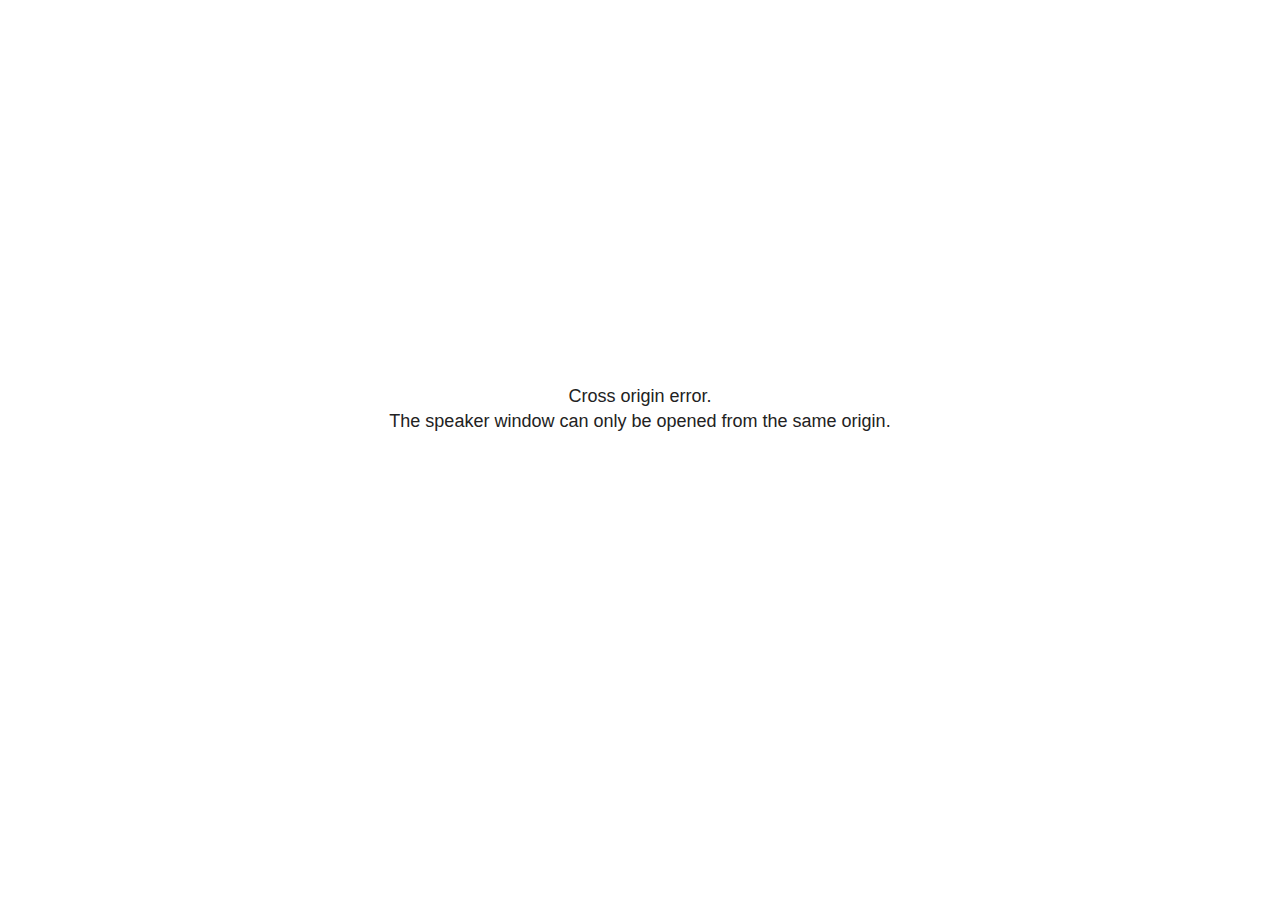
<file: docs/site_libs/revealjs/plugin/notes/speaker-view.html>
<!--
	NOTE: You need to build the notes plugin after making changes to this file.
-->
<html lang="en">
	<head>
		<meta charset="utf-8">

		<title>reveal.js - Speaker View</title>

		<style>
			body {
				font-family: Helvetica;
				font-size: 18px;
			}

			#current-slide,
			#upcoming-slide,
			#speaker-controls {
				padding: 6px;
				box-sizing: border-box;
				-moz-box-sizing: border-box;
			}

			#current-slide iframe,
			#upcoming-slide iframe {
				width: 100%;
				height: 100%;
				border: 1px solid #ddd;
			}

			#current-slide .label,
			#upcoming-slide .label {
				position: absolute;
				top: 10px;
				left: 10px;
				z-index: 2;
			}

			#connection-status {
				position: absolute;
				top: 0;
				left: 0;
				width: 100%;
				height: 100%;
				z-index: 20;
				padding: 30% 20% 20% 20%;
				font-size: 18px;
				color: #222;
				background: #fff;
				text-align: center;
				box-sizing: border-box;
				line-height: 1.4;
			}

			.overlay-element {
				height: 34px;
				line-height: 34px;
				padding: 0 10px;
				text-shadow: none;
				background: rgba( 220, 220, 220, 0.8 );
				color: #222;
				font-size: 14px;
			}

			.overlay-element.interactive:hover {
				background: rgba( 220, 220, 220, 1 );
			}

			#current-slide {
				position: absolute;
				width: 60%;
				height: 100%;
				top: 0;
				left: 0;
				padding-right: 0;
			}

			#upcoming-slide {
				position: absolute;
				width: 40%;
				height: 40%;
				right: 0;
				top: 0;
			}

			/* Speaker controls */
			#speaker-controls {
				position: absolute;
				top: 40%;
				right: 0;
				width: 40%;
				height: 60%;
				overflow: auto;
				font-size: 18px;
			}

				.speaker-controls-time.hidden,
				.speaker-controls-notes.hidden {
					display: none;
				}

				.speaker-controls-time .label,
				.speaker-controls-pace .label,
				.speaker-controls-notes .label {
					text-transform: uppercase;
					font-weight: normal;
					font-size: 0.66em;
					color: #666;
					margin: 0;
				}

				.speaker-controls-time, .speaker-controls-pace {
					border-bottom: 1px solid rgba( 200, 200, 200, 0.5 );
					margin-bottom: 10px;
					padding: 10px 16px;
					padding-bottom: 20px;
					cursor: pointer;
				}

				.speaker-controls-time .reset-button {
					opacity: 0;
					float: right;
					color: #666;
					text-decoration: none;
				}
				.speaker-controls-time:hover .reset-button {
					opacity: 1;
				}

				.speaker-controls-time .timer,
				.speaker-controls-time .clock {
					width: 50%;
				}

				.speaker-controls-time .timer,
				.speaker-controls-time .clock,
				.speaker-controls-time .pacing .hours-value,
				.speaker-controls-time .pacing .minutes-value,
				.speaker-controls-time .pacing .seconds-value {
					font-size: 1.9em;
				}

				.speaker-controls-time .timer {
					float: left;
				}

				.speaker-controls-time .clock {
					float: right;
					text-align: right;
				}

				.speaker-controls-time span.mute {
					opacity: 0.3;
				}

				.speaker-controls-time .pacing-title {
					margin-top: 5px;
				}

				.speaker-controls-time .pacing.ahead {
					color: blue;
				}

				.speaker-controls-time .pacing.on-track {
					color: green;
				}

				.speaker-controls-time .pacing.behind {
					color: red;
				}

				.speaker-controls-notes {
					padding: 10px 16px;
				}

				.speaker-controls-notes .value {
					margin-top: 5px;
					line-height: 1.4;
					font-size: 1.2em;
				}

			/* Layout selector */
			#speaker-layout {
				position: absolute;
				top: 10px;
				right: 10px;
				color: #222;
				z-index: 10;
			}
				#speaker-layout select {
					position: absolute;
					width: 100%;
					height: 100%;
					top: 0;
					left: 0;
					border: 0;
					box-shadow: 0;
					cursor: pointer;
					opacity: 0;

					font-size: 1em;
					background-color: transparent;

					-moz-appearance: none;
					-webkit-appearance: none;
					-webkit-tap-highlight-color: rgba(0, 0, 0, 0);
				}

				#speaker-layout select:focus {
					outline: none;
					box-shadow: none;
				}

			.clear {
				clear: both;
			}

			/* Speaker layout: Wide */
			body[data-speaker-layout="wide"] #current-slide,
			body[data-speaker-layout="wide"] #upcoming-slide {
				width: 50%;
				height: 45%;
				padding: 6px;
			}

			body[data-speaker-layout="wide"] #current-slide {
				top: 0;
				left: 0;
			}

			body[data-speaker-layout="wide"] #upcoming-slide {
				top: 0;
				left: 50%;
			}

			body[data-speaker-layout="wide"] #speaker-controls {
				top: 45%;
				left: 0;
				width: 100%;
				height: 50%;
				font-size: 1.25em;
			}

			/* Speaker layout: Tall */
			body[data-speaker-layout="tall"] #current-slide,
			body[data-speaker-layout="tall"] #upcoming-slide {
				width: 45%;
				height: 50%;
				padding: 6px;
			}

			body[data-speaker-layout="tall"] #current-slide {
				top: 0;
				left: 0;
			}

			body[data-speaker-layout="tall"] #upcoming-slide {
				top: 50%;
				left: 0;
			}

			body[data-speaker-layout="tall"] #speaker-controls {
				padding-top: 40px;
				top: 0;
				left: 45%;
				width: 55%;
				height: 100%;
				font-size: 1.25em;
			}

			/* Speaker layout: Notes only */
			body[data-speaker-layout="notes-only"] #current-slide,
			body[data-speaker-layout="notes-only"] #upcoming-slide {
				display: none;
			}

			body[data-speaker-layout="notes-only"] #speaker-controls {
				padding-top: 40px;
				top: 0;
				left: 0;
				width: 100%;
				height: 100%;
				font-size: 1.25em;
			}

			@media screen and (max-width: 1080px) {
				body[data-speaker-layout="default"] #speaker-controls {
					font-size: 16px;
				}
			}

			@media screen and (max-width: 900px) {
				body[data-speaker-layout="default"] #speaker-controls {
					font-size: 14px;
				}
			}

			@media screen and (max-width: 800px) {
				body[data-speaker-layout="default"] #speaker-controls {
					font-size: 12px;
				}
			}

		</style>
	</head>

	<body>

		<div id="connection-status">Loading speaker view...</div>

		<div id="current-slide"></div>
		<div id="upcoming-slide"><span class="overlay-element label">Upcoming</span></div>
		<div id="speaker-controls">
			<div class="speaker-controls-time">
				<h4 class="label">Time <span class="reset-button">Click to Reset</span></h4>
				<div class="clock">
					<span class="clock-value">0:00 AM</span>
				</div>
				<div class="timer">
					<span class="hours-value">00</span><span class="minutes-value">:00</span><span class="seconds-value">:00</span>
				</div>
				<div class="clear"></div>

				<h4 class="label pacing-title" style="display: none">Pacing – Time to finish current slide</h4>
				<div class="pacing" style="display: none">
					<span class="hours-value">00</span><span class="minutes-value">:00</span><span class="seconds-value">:00</span>
				</div>
			</div>

			<div class="speaker-controls-notes hidden">
				<h4 class="label">Notes</h4>
				<div class="value"></div>
			</div>
		</div>
		<div id="speaker-layout" class="overlay-element interactive">
			<span class="speaker-layout-label"></span>
			<select class="speaker-layout-dropdown"></select>
		</div>

		<script>

			(function() {

				var notes,
					notesValue,
					currentState,
					currentSlide,
					upcomingSlide,
					layoutLabel,
					layoutDropdown,
					pendingCalls = {},
					lastRevealApiCallId = 0,
					connected = false

				var connectionStatus = document.querySelector( '#connection-status' );

				var SPEAKER_LAYOUTS = {
					'default': 'Default',
					'wide': 'Wide',
					'tall': 'Tall',
					'notes-only': 'Notes only'
				};

				setupLayout();

				let openerOrigin;

				try {
					openerOrigin = window.opener.location.origin;
				}
				catch ( error ) { console.warn( error ) }

				// In order to prevent XSS, the speaker view will only run if its
				// opener has the same origin as itself
				if( window.location.origin !== openerOrigin ) {
					connectionStatus.innerHTML = 'Cross origin error.<br>The speaker window can only be opened from the same origin.';
					return;
				}

				var connectionTimeout = setTimeout( function() {
					connectionStatus.innerHTML = 'Error connecting to main window.<br>Please try closing and reopening the speaker view.';
				}, 5000 );

				window.addEventListener( 'message', function( event ) {

					// Validate the origin of all messages to avoid parsing messages
					// that aren't meant for us. Ignore when running off file:// so
					// that the speaker view continues to work without a web server.
					if( window.location.origin !== event.origin && window.location.origin !== 'file://' ) {
						return
					}

					clearTimeout( connectionTimeout );
					connectionStatus.style.display = 'none';

					var data = JSON.parse( event.data );

					// The overview mode is only useful to the reveal.js instance
					// where navigation occurs so we don't sync it
					if( data.state ) delete data.state.overview;

					// Messages sent by the notes plugin inside of the main window
					if( data && data.namespace === 'reveal-notes' ) {
						if( data.type === 'connect' ) {
							handleConnectMessage( data );
						}
						else if( data.type === 'state' ) {
							handleStateMessage( data );
						}
						else if( data.type === 'return' ) {
							pendingCalls[data.callId](data.result);
							delete pendingCalls[data.callId];
						}
					}
					// Messages sent by the reveal.js inside of the current slide preview
					else if( data && data.namespace === 'reveal' ) {
						if( /ready/.test( data.eventName ) ) {
							// Send a message back to notify that the handshake is complete
							window.opener.postMessage( JSON.stringify({ namespace: 'reveal-notes', type: 'connected'} ), '*' );
						}
						else if( /slidechanged|fragmentshown|fragmenthidden|paused|resumed/.test( data.eventName ) && currentState !== JSON.stringify( data.state ) ) {

							dispatchStateToMainWindow( data.state );

						}
					}

				} );

				/**
				 * Updates the presentation in the main window to match the state
				 * of the presentation in the notes window.
				 */
				const dispatchStateToMainWindow = debounce(( state ) => {
					window.opener.postMessage( JSON.stringify({ method: 'setState', args: [ state ]} ), '*' );
				}, 500);

				/**
				 * Asynchronously calls the Reveal.js API of the main frame.
				 */
				function callRevealApi( methodName, methodArguments, callback ) {

					var callId = ++lastRevealApiCallId;
					pendingCalls[callId] = callback;
					window.opener.postMessage( JSON.stringify( {
						namespace: 'reveal-notes',
						type: 'call',
						callId: callId,
						methodName: methodName,
						arguments: methodArguments
					} ), '*' );

				}

				/**
				 * Called when the main window is trying to establish a
				 * connection.
				 */
				function handleConnectMessage( data ) {

					if( connected === false ) {
						connected = true;

						setupIframes( data );
						setupKeyboard();
						setupNotes();
						setupTimer();
						setupHeartbeat();
					}

				}

				/**
				 * Called when the main window sends an updated state.
				 */
				function handleStateMessage( data ) {

					// Store the most recently set state to avoid circular loops
					// applying the same state
					currentState = JSON.stringify( data.state );

					// No need for updating the notes in case of fragment changes
					if ( data.notes ) {
						notes.classList.remove( 'hidden' );
						notesValue.style.whiteSpace = data.whitespace;
						if( data.markdown ) {
							notesValue.innerHTML = marked( data.notes );
						}
						else {
							notesValue.innerHTML = data.notes;
						}
					}
					else {
						notes.classList.add( 'hidden' );
					}

					// Update the note slides
					currentSlide.contentWindow.postMessage( JSON.stringify({ method: 'setState', args: [ data.state ] }), '*' );
					upcomingSlide.contentWindow.postMessage( JSON.stringify({ method: 'setState', args: [ data.state ] }), '*' );
					upcomingSlide.contentWindow.postMessage( JSON.stringify({ method: 'next' }), '*' );

				}

				// Limit to max one state update per X ms
				handleStateMessage = debounce( handleStateMessage, 200 );

				/**
				 * Forward keyboard events to the current slide window.
				 * This enables keyboard events to work even if focus
				 * isn't set on the current slide iframe.
				 *
				 * Block F5 default handling, it reloads and disconnects
				 * the speaker notes window.
				 */
				function setupKeyboard() {

					document.addEventListener( 'keydown', function( event ) {
						if( event.keyCode === 116 || ( event.metaKey && event.keyCode === 82 ) ) {
							event.preventDefault();
							return false;
						}
						currentSlide.contentWindow.postMessage( JSON.stringify({ method: 'triggerKey', args: [ event.keyCode ] }), '*' );
					} );

				}

				/**
				 * Creates the preview iframes.
				 */
				function setupIframes( data ) {

					var params = [
						'receiver',
						'progress=false',
						'history=false',
						'transition=none',
						'autoSlide=0',
						'backgroundTransition=none'
					].join( '&' );

					var urlSeparator = /\?/.test(data.url) ? '&' : '?';
					var hash = '#/' + data.state.indexh + '/' + data.state.indexv;
					var currentURL = data.url + urlSeparator + params + '&scrollActivationWidth=false&postMessageEvents=true' + hash;
					var upcomingURL = data.url + urlSeparator + params + '&scrollActivationWidth=false&controls=false' + hash;

					currentSlide = document.createElement( 'iframe' );
					currentSlide.setAttribute( 'width', 1280 );
					currentSlide.setAttribute( 'height', 1024 );
					currentSlide.setAttribute( 'src', currentURL );
					document.querySelector( '#current-slide' ).appendChild( currentSlide );

					upcomingSlide = document.createElement( 'iframe' );
					upcomingSlide.setAttribute( 'width', 640 );
					upcomingSlide.setAttribute( 'height', 512 );
					upcomingSlide.setAttribute( 'src', upcomingURL );
					document.querySelector( '#upcoming-slide' ).appendChild( upcomingSlide );

				}

				/**
				 * Setup the notes UI.
				 */
				function setupNotes() {

					notes = document.querySelector( '.speaker-controls-notes' );
					notesValue = document.querySelector( '.speaker-controls-notes .value' );

				}

				/**
				 * We send out a heartbeat at all times to ensure we can
				 * reconnect with the main presentation window after reloads.
				 */
				function setupHeartbeat() {

					setInterval( () => {
						window.opener.postMessage( JSON.stringify({ namespace: 'reveal-notes', type: 'heartbeat'} ), '*' );
					}, 1000 );

				}

				function getTimings( callback ) {

					callRevealApi( 'getSlidesAttributes', [], function ( slideAttributes ) {
						callRevealApi( 'getConfig', [], function ( config ) {
							var totalTime = config.totalTime;
							var minTimePerSlide = config.minimumTimePerSlide || 0;
							var defaultTiming = config.defaultTiming;
							if ((defaultTiming == null) && (totalTime == null)) {
								callback(null);
								return;
							}
							// Setting totalTime overrides defaultTiming
							if (totalTime) {
								defaultTiming = 0;
							}
							var timings = [];
							for ( var i in slideAttributes ) {
								var slide = slideAttributes[ i ];
								var timing = defaultTiming;
								if( slide.hasOwnProperty( 'data-timing' )) {
									var t = slide[ 'data-timing' ];
									timing = parseInt(t);
									if( isNaN(timing) ) {
										console.warn("Could not parse timing '" + t + "' of slide " + i + "; using default of " + defaultTiming);
										timing = defaultTiming;
									}
								}
								timings.push(timing);
							}
							if ( totalTime ) {
								// After we've allocated time to individual slides, we summarize it and
								// subtract it from the total time
								var remainingTime = totalTime - timings.reduce( function(a, b) { return a + b; }, 0 );
								// The remaining time is divided by the number of slides that have 0 seconds
								// allocated at the moment, giving the average time-per-slide on the remaining slides
								var remainingSlides = (timings.filter( function(x) { return x == 0 }) ).length
								var timePerSlide = Math.round( remainingTime / remainingSlides, 0 )
								// And now we replace every zero-value timing with that average
								timings = timings.map( function(x) { return (x==0 ? timePerSlide : x) } );
							}
							var slidesUnderMinimum = timings.filter( function(x) { return (x < minTimePerSlide) } ).length
							if ( slidesUnderMinimum ) {
								message = "The pacing time for " + slidesUnderMinimum + " slide(s) is under the configured minimum of " + minTimePerSlide + " seconds. Check the data-timing attribute on individual slides, or consider increasing the totalTime or minimumTimePerSlide configuration options (or removing some slides).";
								alert(message);
							}
							callback( timings );
						} );
					} );

				}

				/**
				 * Return the number of seconds allocated for presenting
				 * all slides up to and including this one.
				 */
				function getTimeAllocated( timings, callback ) {

					callRevealApi( 'getSlidePastCount', [], function ( currentSlide ) {
						var allocated = 0;
						for (var i in timings.slice(0, currentSlide + 1)) {
							allocated += timings[i];
						}
						callback( allocated );
					} );

				}

				/**
				 * Create the timer and clock and start updating them
				 * at an interval.
				 */
				function setupTimer() {

					var start = new Date(),
					timeEl = document.querySelector( '.speaker-controls-time' ),
					clockEl = timeEl.querySelector( '.clock-value' ),
					hoursEl = timeEl.querySelector( '.hours-value' ),
					minutesEl = timeEl.querySelector( '.minutes-value' ),
					secondsEl = timeEl.querySelector( '.seconds-value' ),
					pacingTitleEl = timeEl.querySelector( '.pacing-title' ),
					pacingEl = timeEl.querySelector( '.pacing' ),
					pacingHoursEl = pacingEl.querySelector( '.hours-value' ),
					pacingMinutesEl = pacingEl.querySelector( '.minutes-value' ),
					pacingSecondsEl = pacingEl.querySelector( '.seconds-value' );

					var timings = null;
					getTimings( function ( _timings ) {

						timings = _timings;
						if (_timings !== null) {
							pacingTitleEl.style.removeProperty('display');
							pacingEl.style.removeProperty('display');
						}

						// Update once directly
						_updateTimer();

						// Then update every second
						setInterval( _updateTimer, 1000 );

					} );


					function _resetTimer() {

						if (timings == null) {
							start = new Date();
							_updateTimer();
						}
						else {
							// Reset timer to beginning of current slide
							getTimeAllocated( timings, function ( slideEndTimingSeconds ) {
								var slideEndTiming = slideEndTimingSeconds * 1000;
								callRevealApi( 'getSlidePastCount', [], function ( currentSlide ) {
									var currentSlideTiming = timings[currentSlide] * 1000;
									var previousSlidesTiming = slideEndTiming - currentSlideTiming;
									var now = new Date();
									start = new Date(now.getTime() - previousSlidesTiming);
									_updateTimer();
								} );
							} );
						}

					}

					timeEl.addEventListener( 'click', function() {
						_resetTimer();
						return false;
					} );

					function _displayTime( hrEl, minEl, secEl, time) {

						var sign = Math.sign(time) == -1 ? "-" : "";
						time = Math.abs(Math.round(time / 1000));
						var seconds = time % 60;
						var minutes = Math.floor( time / 60 ) % 60 ;
						var hours = Math.floor( time / ( 60 * 60 )) ;
						hrEl.innerHTML = sign + zeroPadInteger( hours );
						if (hours == 0) {
							hrEl.classList.add( 'mute' );
						}
						else {
							hrEl.classList.remove( 'mute' );
						}
						minEl.innerHTML = ':' + zeroPadInteger( minutes );
						if (hours == 0 && minutes == 0) {
							minEl.classList.add( 'mute' );
						}
						else {
							minEl.classList.remove( 'mute' );
						}
						secEl.innerHTML = ':' + zeroPadInteger( seconds );
					}

					function _updateTimer() {

						var diff, hours, minutes, seconds,
						now = new Date();

						diff = now.getTime() - start.getTime();

						clockEl.innerHTML = now.toLocaleTimeString( 'en-US', { hour12: true, hour: '2-digit', minute:'2-digit' } );
						_displayTime( hoursEl, minutesEl, secondsEl, diff );
						if (timings !== null) {
							_updatePacing(diff);
						}

					}

					function _updatePacing(diff) {

						getTimeAllocated( timings, function ( slideEndTimingSeconds ) {
							var slideEndTiming = slideEndTimingSeconds * 1000;

							callRevealApi( 'getSlidePastCount', [], function ( currentSlide ) {
								var currentSlideTiming = timings[currentSlide] * 1000;
								var timeLeftCurrentSlide = slideEndTiming - diff;
								if (timeLeftCurrentSlide < 0) {
									pacingEl.className = 'pacing behind';
								}
								else if (timeLeftCurrentSlide < currentSlideTiming) {
									pacingEl.className = 'pacing on-track';
								}
								else {
									pacingEl.className = 'pacing ahead';
								}
								_displayTime( pacingHoursEl, pacingMinutesEl, pacingSecondsEl, timeLeftCurrentSlide );
							} );
						} );
					}

				}

				/**
				 * Sets up the speaker view layout and layout selector.
				 */
				function setupLayout() {

					layoutDropdown = document.querySelector( '.speaker-layout-dropdown' );
					layoutLabel = document.querySelector( '.speaker-layout-label' );

					// Render the list of available layouts
					for( var id in SPEAKER_LAYOUTS ) {
						var option = document.createElement( 'option' );
						option.setAttribute( 'value', id );
						option.textContent = SPEAKER_LAYOUTS[ id ];
						layoutDropdown.appendChild( option );
					}

					// Monitor the dropdown for changes
					layoutDropdown.addEventListener( 'change', function( event ) {

						setLayout( layoutDropdown.value );

					}, false );

					// Restore any currently persisted layout
					setLayout( getLayout() );

				}

				/**
				 * Sets a new speaker view layout. The layout is persisted
				 * in local storage.
				 */
				function setLayout( value ) {

					var title = SPEAKER_LAYOUTS[ value ];

					layoutLabel.innerHTML = 'Layout' + ( title ? ( ': ' + title ) : '' );
					layoutDropdown.value = value;

					document.body.setAttribute( 'data-speaker-layout', value );

					// Persist locally
					if( supportsLocalStorage() ) {
						window.localStorage.setItem( 'reveal-speaker-layout', value );
					}

				}

				/**
				 * Returns the ID of the most recently set speaker layout
				 * or our default layout if none has been set.
				 */
				function getLayout() {

					if( supportsLocalStorage() ) {
						var layout = window.localStorage.getItem( 'reveal-speaker-layout' );
						if( layout ) {
							return layout;
						}
					}

					// Default to the first record in the layouts hash
					for( var id in SPEAKER_LAYOUTS ) {
						return id;
					}

				}

				function supportsLocalStorage() {

					try {
						localStorage.setItem('test', 'test');
						localStorage.removeItem('test');
						return true;
					}
					catch( e ) {
						return false;
					}

				}

				function zeroPadInteger( num ) {

					var str = '00' + parseInt( num );
					return str.substring( str.length - 2 );

				}

				/**
				 * Limits the frequency at which a function can be called.
				 */
				function debounce( fn, ms ) {

					var lastTime = 0,
						timeout;

					return function() {

						var args = arguments;
						var context = this;

						clearTimeout( timeout );

						var timeSinceLastCall = Date.now() - lastTime;
						if( timeSinceLastCall > ms ) {
							fn.apply( context, args );
							lastTime = Date.now();
						}
						else {
							timeout = setTimeout( function() {
								fn.apply( context, args );
								lastTime = Date.now();
							}, ms - timeSinceLastCall );
						}

					}

				}

			})();

		</script>
	</body>
</html>
</file>
<file: docs/site_libs/quarto-html/tippy.css>
.tippy-box[data-animation=fade][data-state=hidden]{opacity:0}[data-tippy-root]{max-width:calc(100vw - 10px)}.tippy-box{position:relative;background-color:#333;color:#fff;border-radius:4px;font-size:14px;line-height:1.4;white-space:normal;outline:0;transition-property:transform,visibility,opacity}.tippy-box[data-placement^=top]>.tippy-arrow{bottom:0}.tippy-box[data-placement^=top]>.tippy-arrow:before{bottom:-7px;left:0;border-width:8px 8px 0;border-top-color:initial;transform-origin:center top}.tippy-box[data-placement^=bottom]>.tippy-arrow{top:0}.tippy-box[data-placement^=bottom]>.tippy-arrow:before{top:-7px;left:0;border-width:0 8px 8px;border-bottom-color:initial;transform-origin:center bottom}.tippy-box[data-placement^=left]>.tippy-arrow{right:0}.tippy-box[data-placement^=left]>.tippy-arrow:before{border-width:8px 0 8px 8px;border-left-color:initial;right:-7px;transform-origin:center left}.tippy-box[data-placement^=right]>.tippy-arrow{left:0}.tippy-box[data-placement^=right]>.tippy-arrow:before{left:-7px;border-width:8px 8px 8px 0;border-right-color:initial;transform-origin:center right}.tippy-box[data-inertia][data-state=visible]{transition-timing-function:cubic-bezier(.54,1.5,.38,1.11)}.tippy-arrow{width:16px;height:16px;color:#333}.tippy-arrow:before{content:"";position:absolute;border-color:transparent;border-style:solid}.tippy-content{position:relative;padding:5px 9px;z-index:1}
</file>
<file: docs/site_libs/quarto-html/quarto-syntax-highlighting-1fe81d0376b2c50856e68e651e390326.css>
/* quarto syntax highlight colors */
:root {
  --quarto-hl-ot-color: #003B4F;
  --quarto-hl-at-color: #657422;
  --quarto-hl-ss-color: #20794D;
  --quarto-hl-an-color: #5E5E5E;
  --quarto-hl-fu-color: #4758AB;
  --quarto-hl-st-color: #20794D;
  --quarto-hl-cf-color: #003B4F;
  --quarto-hl-op-color: #5E5E5E;
  --quarto-hl-er-color: #AD0000;
  --quarto-hl-bn-color: #AD0000;
  --quarto-hl-al-color: #AD0000;
  --quarto-hl-va-color: #111111;
  --quarto-hl-bu-color: inherit;
  --quarto-hl-ex-color: inherit;
  --quarto-hl-pp-color: #AD0000;
  --quarto-hl-in-color: #5E5E5E;
  --quarto-hl-vs-color: #20794D;
  --quarto-hl-wa-color: #5E5E5E;
  --quarto-hl-do-color: #5E5E5E;
  --quarto-hl-im-color: #00769E;
  --quarto-hl-ch-color: #20794D;
  --quarto-hl-dt-color: #AD0000;
  --quarto-hl-fl-color: #AD0000;
  --quarto-hl-co-color: #5E5E5E;
  --quarto-hl-cv-color: #5E5E5E;
  --quarto-hl-cn-color: #8f5902;
  --quarto-hl-sc-color: #5E5E5E;
  --quarto-hl-dv-color: #AD0000;
  --quarto-hl-kw-color: #003B4F;
}

/* other quarto variables */
:root {
  --quarto-font-monospace: SFMono-Regular, Menlo, Monaco, Consolas, "Liberation Mono", "Courier New", monospace;
}

/* syntax highlight based on Pandoc's rules */
pre > code.sourceCode > span {
  color: #003B4F;
}

code.sourceCode > span {
  color: #003B4F;
}

div.sourceCode,
div.sourceCode pre.sourceCode {
  color: #003B4F;
}

/* Normal */
code span {
  color: #003B4F;
}

/* Alert */
code span.al {
  color: #AD0000;
  font-style: inherit;
}

/* Annotation */
code span.an {
  color: #5E5E5E;
  font-style: inherit;
}

/* Attribute */
code span.at {
  color: #657422;
  font-style: inherit;
}

/* BaseN */
code span.bn {
  color: #AD0000;
  font-style: inherit;
}

/* BuiltIn */
code span.bu {
  font-style: inherit;
}

/* ControlFlow */
code span.cf {
  color: #003B4F;
  font-weight: bold;
  font-style: inherit;
}

/* Char */
code span.ch {
  color: #20794D;
  font-style: inherit;
}

/* Constant */
code span.cn {
  color: #8f5902;
  font-style: inherit;
}

/* Comment */
code span.co {
  color: #5E5E5E;
  font-style: inherit;
}

/* CommentVar */
code span.cv {
  color: #5E5E5E;
  font-style: italic;
}

/* Documentation */
code span.do {
  color: #5E5E5E;
  font-style: italic;
}

/* DataType */
code span.dt {
  color: #AD0000;
  font-style: inherit;
}

/* DecVal */
code span.dv {
  color: #AD0000;
  font-style: inherit;
}

/* Error */
code span.er {
  color: #AD0000;
  font-style: inherit;
}

/* Extension */
code span.ex {
  font-style: inherit;
}

/* Float */
code span.fl {
  color: #AD0000;
  font-style: inherit;
}

/* Function */
code span.fu {
  color: #4758AB;
  font-style: inherit;
}

/* Import */
code span.im {
  color: #00769E;
  font-style: inherit;
}

/* Information */
code span.in {
  color: #5E5E5E;
  font-style: inherit;
}

/* Keyword */
code span.kw {
  color: #003B4F;
  font-weight: bold;
  font-style: inherit;
}

/* Operator */
code span.op {
  color: #5E5E5E;
  font-style: inherit;
}

/* Other */
code span.ot {
  color: #003B4F;
  font-style: inherit;
}

/* Preprocessor */
code span.pp {
  color: #AD0000;
  font-style: inherit;
}

/* SpecialChar */
code span.sc {
  color: #5E5E5E;
  font-style: inherit;
}

/* SpecialString */
code span.ss {
  color: #20794D;
  font-style: inherit;
}

/* String */
code span.st {
  color: #20794D;
  font-style: inherit;
}

/* Variable */
code span.va {
  color: #111111;
  font-style: inherit;
}

/* VerbatimString */
code span.vs {
  color: #20794D;
  font-style: inherit;
}

/* Warning */
code span.wa {
  color: #5E5E5E;
  font-style: italic;
}

.prevent-inlining {
  content: "</";
}

/*# sourceMappingURL=0962dd5d778b71b9c38e7b9c80c0f202.css.map */
</file>
<file: docs/site_libs/htmltools-fill-0.5.8.1/fill.css>
@layer htmltools {
  .html-fill-container {
    display: flex;
    flex-direction: column;
    /* Prevent the container from expanding vertically or horizontally beyond its
    parent's constraints. */
    min-height: 0;
    min-width: 0;
  }
  .html-fill-container > .html-fill-item {
    /* Fill items can grow and shrink freely within
    available vertical space in fillable container */
    flex: 1 1 auto;
    min-height: 0;
    min-width: 0;
  }
  .html-fill-container > :not(.html-fill-item) {
    /* Prevent shrinking or growing of non-fill items */
    flex: 0 0 auto;
  }
}
</file>
<file: docs/site_libs/datatables-css-0.0.0/datatables-crosstalk.css>
.dt-crosstalk-fade {
  opacity: 0.2;
}

html body div.DTS div.dataTables_scrollBody {
  background: none;
}


/*
Fix https://github.com/rstudio/DT/issues/563
If the `table.display` is set to "block" (e.g., pkgdown), the browser will display
datatable objects strangely. The search panel and the page buttons will still be
in full-width but the table body will be "compact" and shorter.
In therory, having this attributes will affect `dom="t"`
with `display: block` users. But in reality, there should be no one.
We may remove the below lines in the future if the upstream agree to have this there.
See https://github.com/DataTables/DataTablesSrc/issues/160
*/

table.dataTable {
  display: table;
}


/*
When DTOutput(fill = TRUE), it receives a .html-fill-item class (via htmltools::bindFillRole()), which effectively amounts to `flex: 1 1 auto`. That's mostly fine, but the case where `fillContainer=TRUE`+`height:auto`+`flex-basis:auto` and the container (e.g., a bslib::card()) doesn't have a defined height is a bit problematic since the table wants to fit the parent but the parent wants to fit the table, which results pretty small table height (maybe because there is a minimum height somewhere?). It seems better in this case to impose a 400px height default for the table, which we can do by setting `flex-basis` to 400px (the table is still allowed to grow/shrink when the container has an opinionated height).
*/

.html-fill-container > .html-fill-item.datatables {
  flex-basis: 400px;
}
</file>
<file: docs/site_libs/selectize-0.12.0/selectize.bootstrap3.css>
/**
 * selectize.bootstrap3.css (v0.12.0) - Bootstrap 3 Theme
 * Copyright (c) 2013–2015 Brian Reavis & contributors
 *
 * Licensed under the Apache License, Version 2.0 (the "License"); you may not use this
 * file except in compliance with the License. You may obtain a copy of the License at:
 * http://www.apache.org/licenses/LICENSE-2.0
 *
 * Unless required by applicable law or agreed to in writing, software distributed under
 * the License is distributed on an "AS IS" BASIS, WITHOUT WARRANTIES OR CONDITIONS OF
 * ANY KIND, either express or implied. See the License for the specific language
 * governing permissions and limitations under the License.
 *
 * @author Brian Reavis <brian@thirdroute.com>
 */
.selectize-control.plugin-drag_drop.multi > .selectize-input > div.ui-sortable-placeholder {
  visibility: visible !important;
  background: #f2f2f2 !important;
  background: rgba(0, 0, 0, 0.06) !important;
  border: 0 none !important;
  -webkit-box-shadow: inset 0 0 12px 4px #ffffff;
  box-shadow: inset 0 0 12px 4px #ffffff;
}
.selectize-control.plugin-drag_drop .ui-sortable-placeholder::after {
  content: '!';
  visibility: hidden;
}
.selectize-control.plugin-drag_drop .ui-sortable-helper {
  -webkit-box-shadow: 0 2px 5px rgba(0, 0, 0, 0.2);
  box-shadow: 0 2px 5px rgba(0, 0, 0, 0.2);
}
.selectize-dropdown-header {
  position: relative;
  padding: 3px 12px;
  border-bottom: 1px solid #d0d0d0;
  background: #f8f8f8;
  -webkit-border-radius: 4px 4px 0 0;
  -moz-border-radius: 4px 4px 0 0;
  border-radius: 4px 4px 0 0;
}
.selectize-dropdown-header-close {
  position: absolute;
  right: 12px;
  top: 50%;
  color: #333333;
  opacity: 0.4;
  margin-top: -12px;
  line-height: 20px;
  font-size: 20px !important;
}
.selectize-dropdown-header-close:hover {
  color: #000000;
}
.selectize-dropdown.plugin-optgroup_columns .optgroup {
  border-right: 1px solid #f2f2f2;
  border-top: 0 none;
  float: left;
  -webkit-box-sizing: border-box;
  -moz-box-sizing: border-box;
  box-sizing: border-box;
}
.selectize-dropdown.plugin-optgroup_columns .optgroup:last-child {
  border-right: 0 none;
}
.selectize-dropdown.plugin-optgroup_columns .optgroup:before {
  display: none;
}
.selectize-dropdown.plugin-optgroup_columns .optgroup-header {
  border-top: 0 none;
}
.selectize-control.plugin-remove_button [data-value] {
  position: relative;
  padding-right: 24px !important;
}
.selectize-control.plugin-remove_button [data-value] .remove {
  z-index: 1;
  /* fixes ie bug (see #392) */
  position: absolute;
  top: 0;
  right: 0;
  bottom: 0;
  width: 17px;
  text-align: center;
  font-weight: bold;
  font-size: 12px;
  color: inherit;
  text-decoration: none;
  vertical-align: middle;
  display: inline-block;
  padding: 1px 0 0 0;
  border-left: 1px solid rgba(0, 0, 0, 0);
  -webkit-border-radius: 0 2px 2px 0;
  -moz-border-radius: 0 2px 2px 0;
  border-radius: 0 2px 2px 0;
  -webkit-box-sizing: border-box;
  -moz-box-sizing: border-box;
  box-sizing: border-box;
}
.selectize-control.plugin-remove_button [data-value] .remove:hover {
  background: rgba(0, 0, 0, 0.05);
}
.selectize-control.plugin-remove_button [data-value].active .remove {
  border-left-color: rgba(0, 0, 0, 0);
}
.selectize-control.plugin-remove_button .disabled [data-value] .remove:hover {
  background: none;
}
.selectize-control.plugin-remove_button .disabled [data-value] .remove {
  border-left-color: rgba(77, 77, 77, 0);
}
.selectize-control {
  position: relative;
}
.selectize-dropdown,
.selectize-input,
.selectize-input input {
  color: #333333;
  font-family: inherit;
  font-size: inherit;
  line-height: 20px;
  -webkit-font-smoothing: inherit;
}
.selectize-input,
.selectize-control.single .selectize-input.input-active {
  background: #ffffff;
  cursor: text;
  display: inline-block;
}
.selectize-input {
  border: 1px solid #cccccc;
  padding: 6px 12px;
  display: inline-block;
  width: 100%;
  overflow: hidden;
  position: relative;
  z-index: 1;
  -webkit-box-sizing: border-box;
  -moz-box-sizing: border-box;
  box-sizing: border-box;
  -webkit-box-shadow: none;
  box-shadow: none;
  -webkit-border-radius: 4px;
  -moz-border-radius: 4px;
  border-radius: 4px;
}
.selectize-control.multi .selectize-input.has-items {
  padding: 5px 12px 2px;
}
.selectize-input.full {
  background-color: #ffffff;
}
.selectize-input.disabled,
.selectize-input.disabled * {
  cursor: default !important;
}
.selectize-input.focus {
  -webkit-box-shadow: inset 0 1px 2px rgba(0, 0, 0, 0.15);
  box-shadow: inset 0 1px 2px rgba(0, 0, 0, 0.15);
}
.selectize-input.dropdown-active {
  -webkit-border-radius: 4px 4px 0 0;
  -moz-border-radius: 4px 4px 0 0;
  border-radius: 4px 4px 0 0;
}
.selectize-input > * {
  vertical-align: baseline;
  display: -moz-inline-stack;
  display: inline-block;
  zoom: 1;
  *display: inline;
}
.selectize-control.multi .selectize-input > div {
  cursor: pointer;
  margin: 0 3px 3px 0;
  padding: 1px 3px;
  background: #efefef;
  color: #333333;
  border: 0 solid rgba(0, 0, 0, 0);
}
.selectize-control.multi .selectize-input > div.active {
  background: #428bca;
  color: #ffffff;
  border: 0 solid rgba(0, 0, 0, 0);
}
.selectize-control.multi .selectize-input.disabled > div,
.selectize-control.multi .selectize-input.disabled > div.active {
  color: #808080;
  background: #ffffff;
  border: 0 solid rgba(77, 77, 77, 0);
}
.selectize-input > input {
  display: inline-block !important;
  padding: 0 !important;
  min-height: 0 !important;
  max-height: none !important;
  max-width: 100% !important;
  margin: 0 !important;
  text-indent: 0 !important;
  border: 0 none !important;
  background: none !important;
  line-height: inherit !important;
  -webkit-user-select: auto !important;
  -webkit-box-shadow: none !important;
  box-shadow: none !important;
}
.selectize-input > input::-ms-clear {
  display: none;
}
.selectize-input > input:focus {
  outline: none !important;
}
.selectize-input::after {
  content: ' ';
  display: block;
  clear: left;
}
.selectize-input.dropdown-active::before {
  content: ' ';
  display: block;
  position: absolute;
  background: #ffffff;
  height: 1px;
  bottom: 0;
  left: 0;
  right: 0;
}
.selectize-dropdown {
  position: absolute;
  z-index: 10;
  border: 1px solid #d0d0d0;
  background: #ffffff;
  margin: -1px 0 0 0;
  border-top: 0 none;
  -webkit-box-sizing: border-box;
  -moz-box-sizing: border-box;
  box-sizing: border-box;
  -webkit-box-shadow: 0 1px 3px rgba(0, 0, 0, 0.1);
  box-shadow: 0 1px 3px rgba(0, 0, 0, 0.1);
  -webkit-border-radius: 0 0 4px 4px;
  -moz-border-radius: 0 0 4px 4px;
  border-radius: 0 0 4px 4px;
}
.selectize-dropdown [data-selectable] {
  cursor: pointer;
  overflow: hidden;
}
.selectize-dropdown [data-selectable] .highlight {
  background: rgba(255, 237, 40, 0.4);
  -webkit-border-radius: 1px;
  -moz-border-radius: 1px;
  border-radius: 1px;
}
.selectize-dropdown [data-selectable],
.selectize-dropdown .optgroup-header {
  padding: 3px 12px;
}
.selectize-dropdown .optgroup:first-child .optgroup-header {
  border-top: 0 none;
}
.selectize-dropdown .optgroup-header {
  color: #777777;
  background: #ffffff;
  cursor: default;
}
.selectize-dropdown .active {
  background-color: #f5f5f5;
  color: #262626;
}
.selectize-dropdown .active.create {
  color: #262626;
}
.selectize-dropdown .create {
  color: rgba(51, 51, 51, 0.5);
}
.selectize-dropdown-content {
  overflow-y: auto;
  overflow-x: hidden;
  max-height: 200px;
}
.selectize-control.single .selectize-input,
.selectize-control.single .selectize-input input {
  cursor: pointer;
}
.selectize-control.single .selectize-input.input-active,
.selectize-control.single .selectize-input.input-active input {
  cursor: text;
}
.selectize-control.single .selectize-input:after {
  content: ' ';
  display: block;
  position: absolute;
  top: 50%;
  right: 17px;
  margin-top: -3px;
  width: 0;
  height: 0;
  border-style: solid;
  border-width: 5px 5px 0 5px;
  border-color: #333333 transparent transparent transparent;
}
.selectize-control.single .selectize-input.dropdown-active:after {
  margin-top: -4px;
  border-width: 0 5px 5px 5px;
  border-color: transparent transparent #333333 transparent;
}
.selectize-control.rtl.single .selectize-input:after {
  left: 17px;
  right: auto;
}
.selectize-control.rtl .selectize-input > input {
  margin: 0 4px 0 -2px !important;
}
.selectize-control .selectize-input.disabled {
  opacity: 0.5;
  background-color: #ffffff;
}
.selectize-dropdown,
.selectize-dropdown.form-control {
  height: auto;
  padding: 0;
  margin: 2px 0 0 0;
  z-index: 1000;
  background: #ffffff;
  border: 1px solid #cccccc;
  border: 1px solid rgba(0, 0, 0, 0.15);
  -webkit-border-radius: 4px;
  -moz-border-radius: 4px;
  border-radius: 4px;
  -webkit-box-shadow: 0 6px 12px rgba(0, 0, 0, 0.175);
  box-shadow: 0 6px 12px rgba(0, 0, 0, 0.175);
}
.selectize-dropdown .optgroup-header {
  font-size: 12px;
  line-height: 1.42857143;
}
.selectize-dropdown .optgroup:first-child:before {
  display: none;
}
.selectize-dropdown .optgroup:before {
  content: ' ';
  display: block;
  height: 1px;
  margin: 9px 0;
  overflow: hidden;
  background-color: #e5e5e5;
  margin-left: -12px;
  margin-right: -12px;
}
.selectize-dropdown-content {
  padding: 5px 0;
}
.selectize-dropdown-header {
  padding: 6px 12px;
}
.selectize-input {
  min-height: 34px;
}
.selectize-input.dropdown-active {
  -webkit-border-radius: 4px;
  -moz-border-radius: 4px;
  border-radius: 4px;
}
.selectize-input.dropdown-active::before {
  display: none;
}
.selectize-input.focus {
  border-color: #66afe9;
  outline: 0;
  -webkit-box-shadow: inset 0 1px 1px rgba(0,0,0,.075), 0 0 8px rgba(102, 175, 233, 0.6);
  box-shadow: inset 0 1px 1px rgba(0,0,0,.075), 0 0 8px rgba(102, 175, 233, 0.6);
}
.has-error .selectize-input {
  border-color: #a94442;
  -webkit-box-shadow: inset 0 1px 1px rgba(0, 0, 0, 0.075);
  box-shadow: inset 0 1px 1px rgba(0, 0, 0, 0.075);
}
.has-error .selectize-input:focus {
  border-color: #843534;
  -webkit-box-shadow: inset 0 1px 1px rgba(0, 0, 0, 0.075), 0 0 6px #ce8483;
  box-shadow: inset 0 1px 1px rgba(0, 0, 0, 0.075), 0 0 6px #ce8483;
}
.selectize-control.multi .selectize-input.has-items {
  padding-left: 9px;
  padding-right: 9px;
}
.selectize-control.multi .selectize-input > div {
  -webkit-border-radius: 3px;
  -moz-border-radius: 3px;
  border-radius: 3px;
}
.form-control.selectize-control {
  padding: 0;
  height: auto;
  border: none;
  background: none;
  -webkit-box-shadow: none;
  box-shadow: none;
  -webkit-border-radius: 0;
  -moz-border-radius: 0;
  border-radius: 0;
}
</file>
<file: docs/site_libs/crosstalk-1.2.2/css/crosstalk.min.css>
.container-fluid.crosstalk-bscols{margin-left:-30px;margin-right:-30px;white-space:normal}body>.container-fluid.crosstalk-bscols{margin-left:auto;margin-right:auto}.crosstalk-input-checkboxgroup .crosstalk-options-group .crosstalk-options-column{display:inline-block;padding-right:12px;vertical-align:top}@media only screen and (max-width: 480px){.crosstalk-input-checkboxgroup .crosstalk-options-group .crosstalk-options-column{display:block;padding-right:inherit}}.crosstalk-input{margin-bottom:15px}.crosstalk-input .control-label{margin-bottom:0;vertical-align:middle}.crosstalk-input input[type="checkbox"]{margin:4px 0 0;margin-top:1px;line-height:normal}.crosstalk-input .checkbox{position:relative;display:block;margin-top:10px;margin-bottom:10px}.crosstalk-input .checkbox>label{padding-left:20px;margin-bottom:0;font-weight:400;cursor:pointer}.crosstalk-input .checkbox input[type="checkbox"],.crosstalk-input .checkbox-inline input[type="checkbox"]{position:absolute;margin-top:2px;margin-left:-20px}.crosstalk-input .checkbox+.checkbox{margin-top:-5px}.crosstalk-input .checkbox-inline{position:relative;display:inline-block;padding-left:20px;margin-bottom:0;font-weight:400;vertical-align:middle;cursor:pointer}.crosstalk-input .checkbox-inline+.checkbox-inline{margin-top:0;margin-left:10px}
</file>
